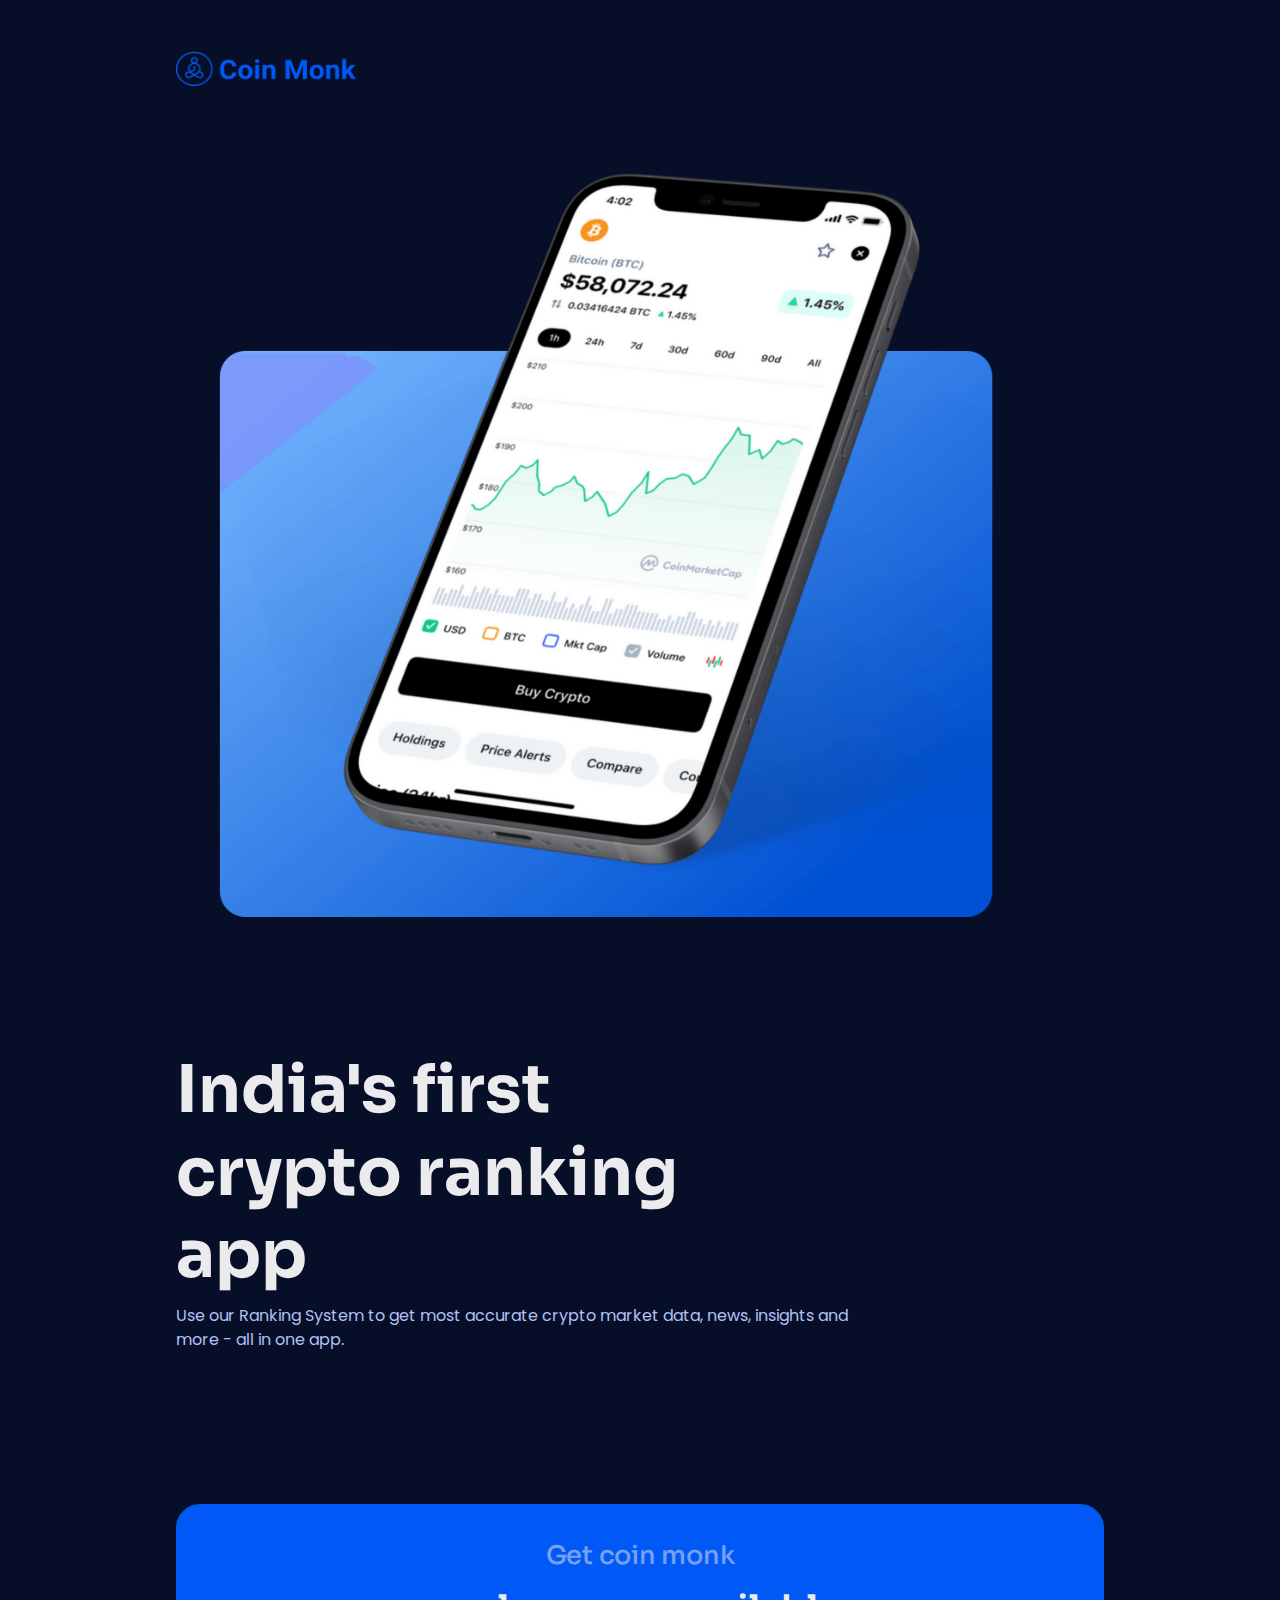
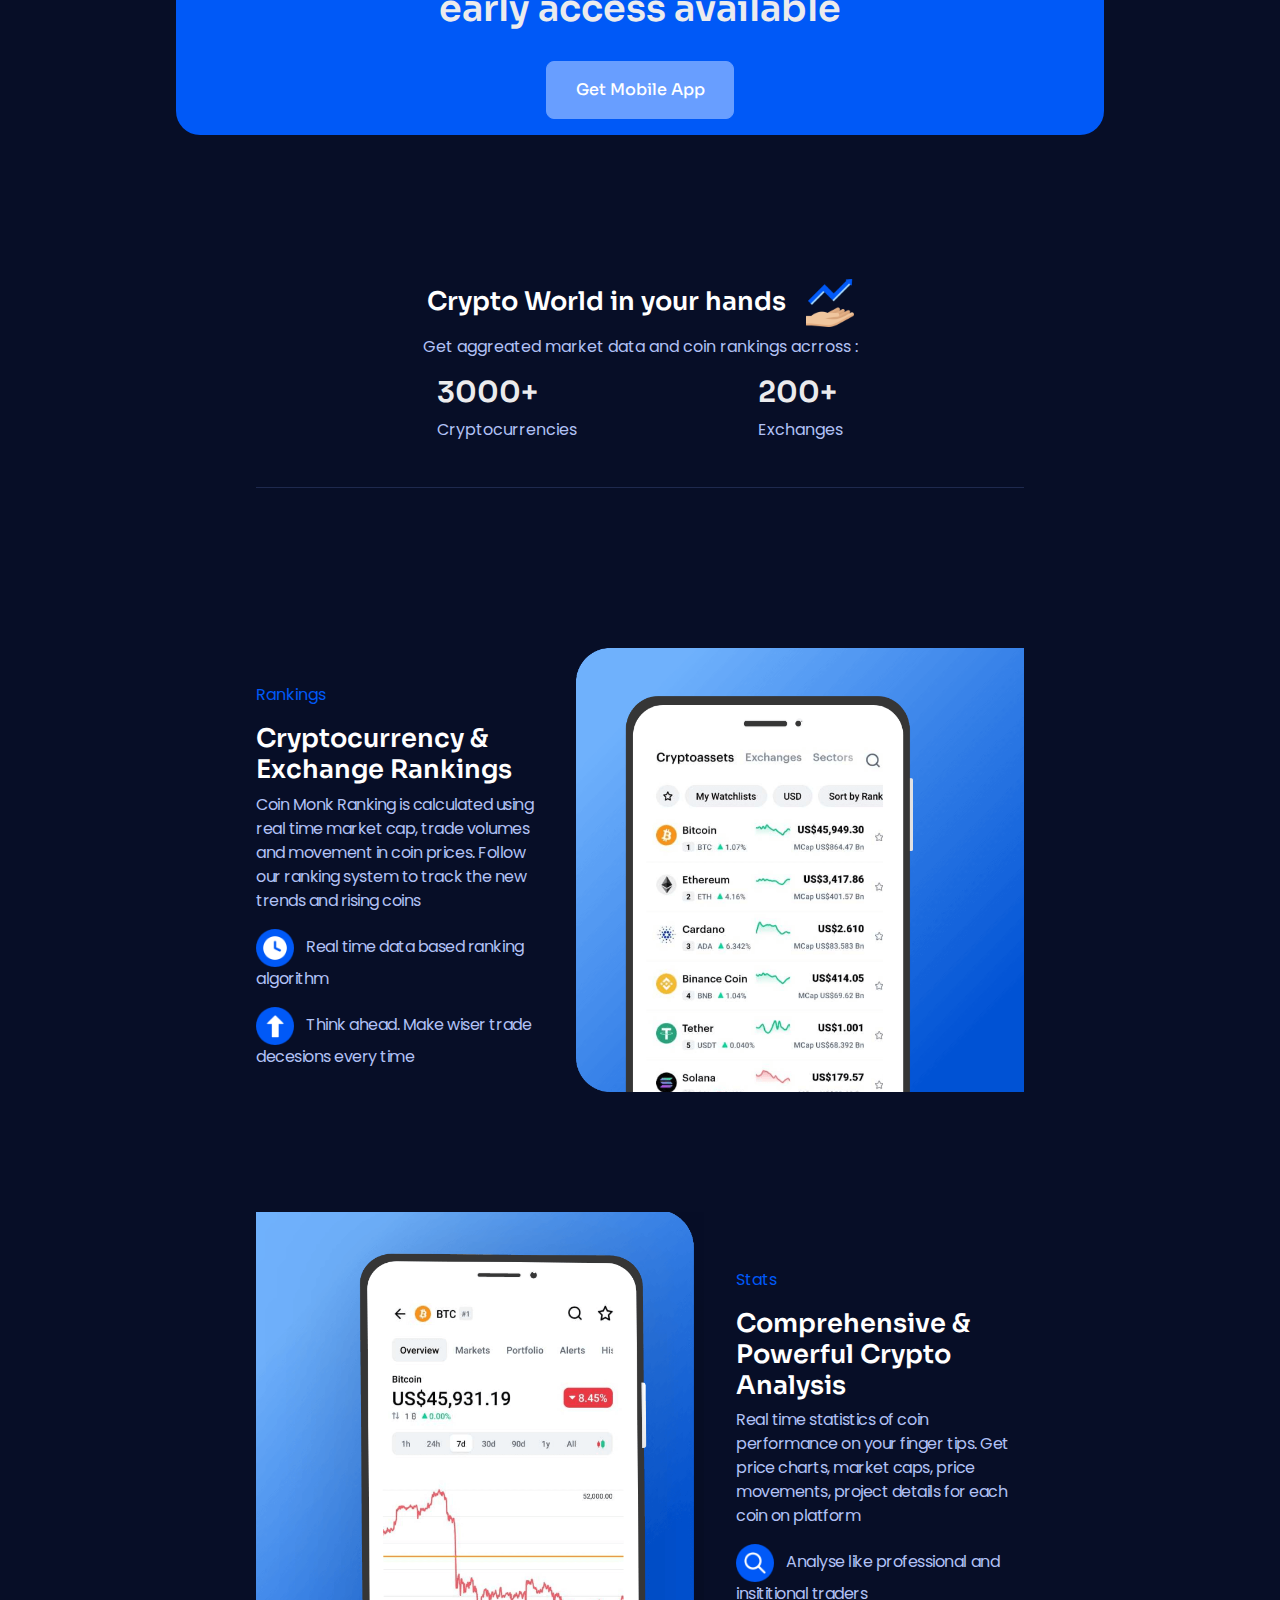
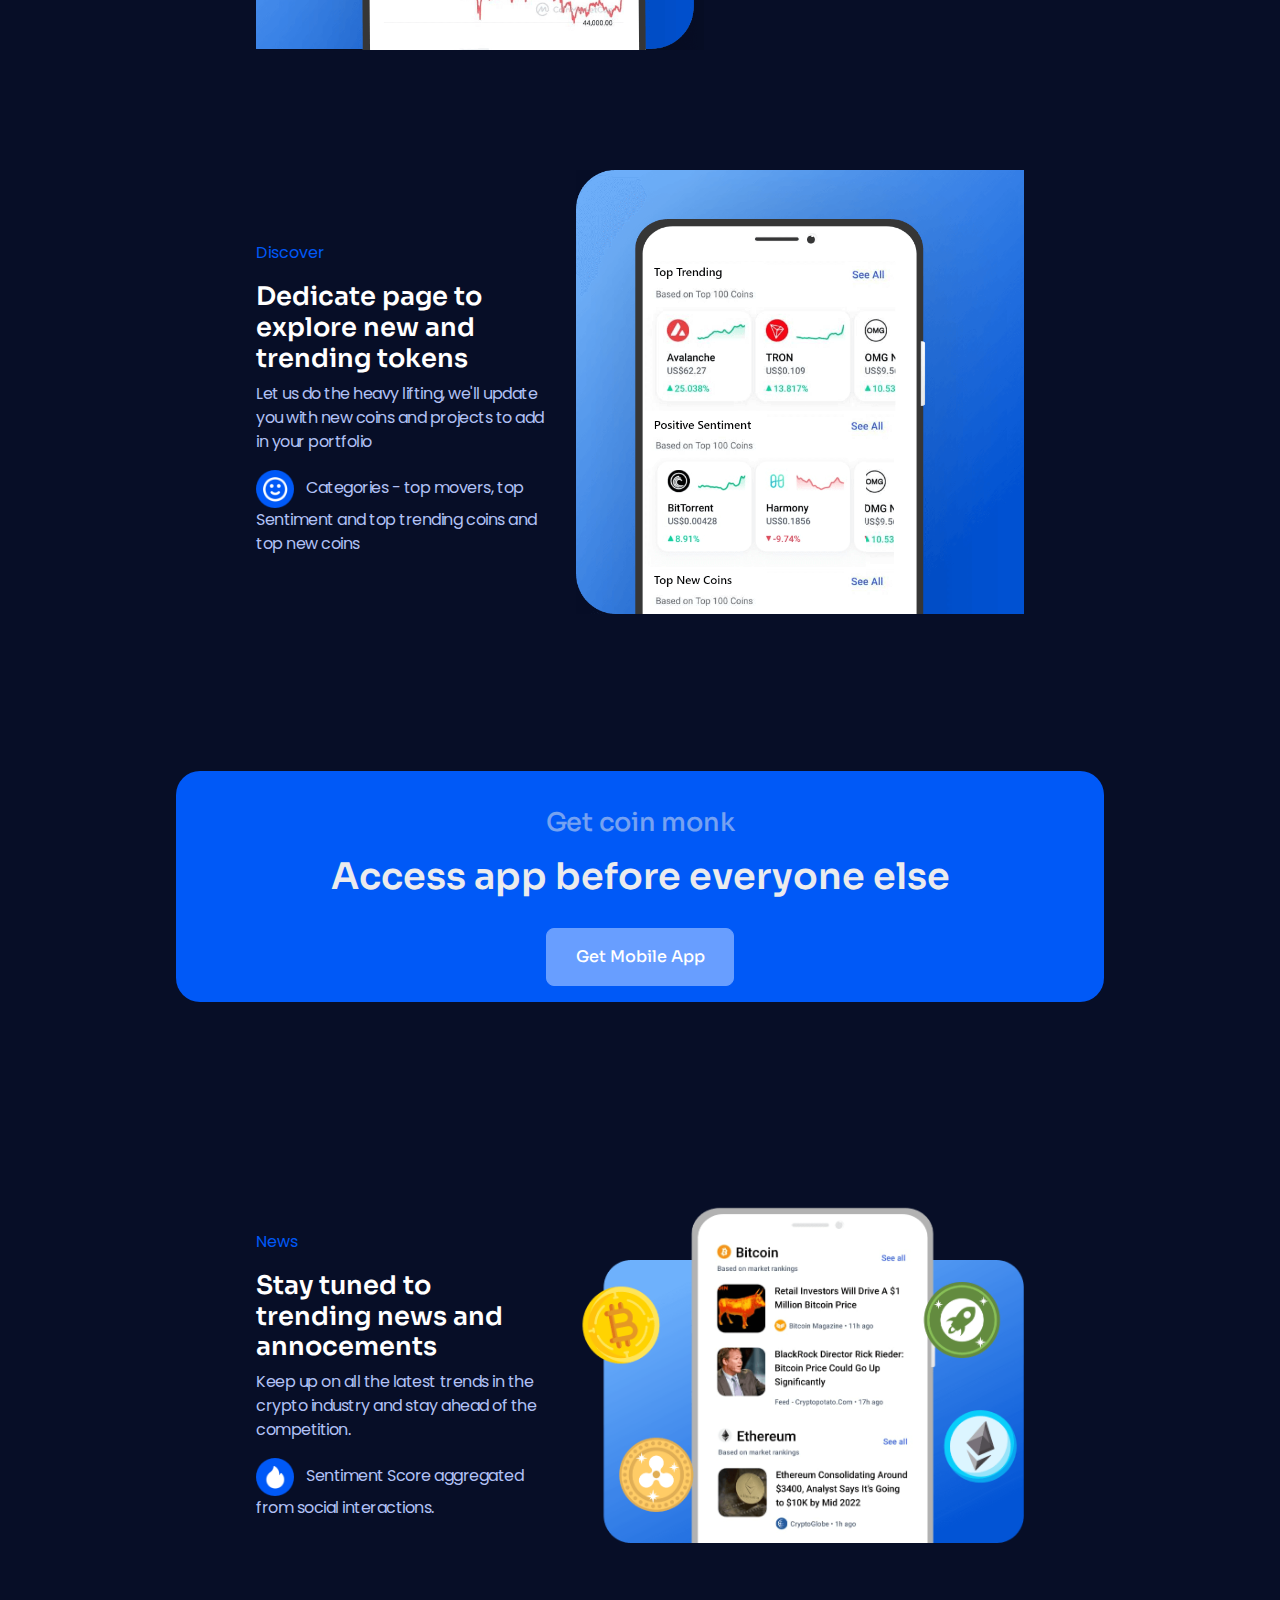
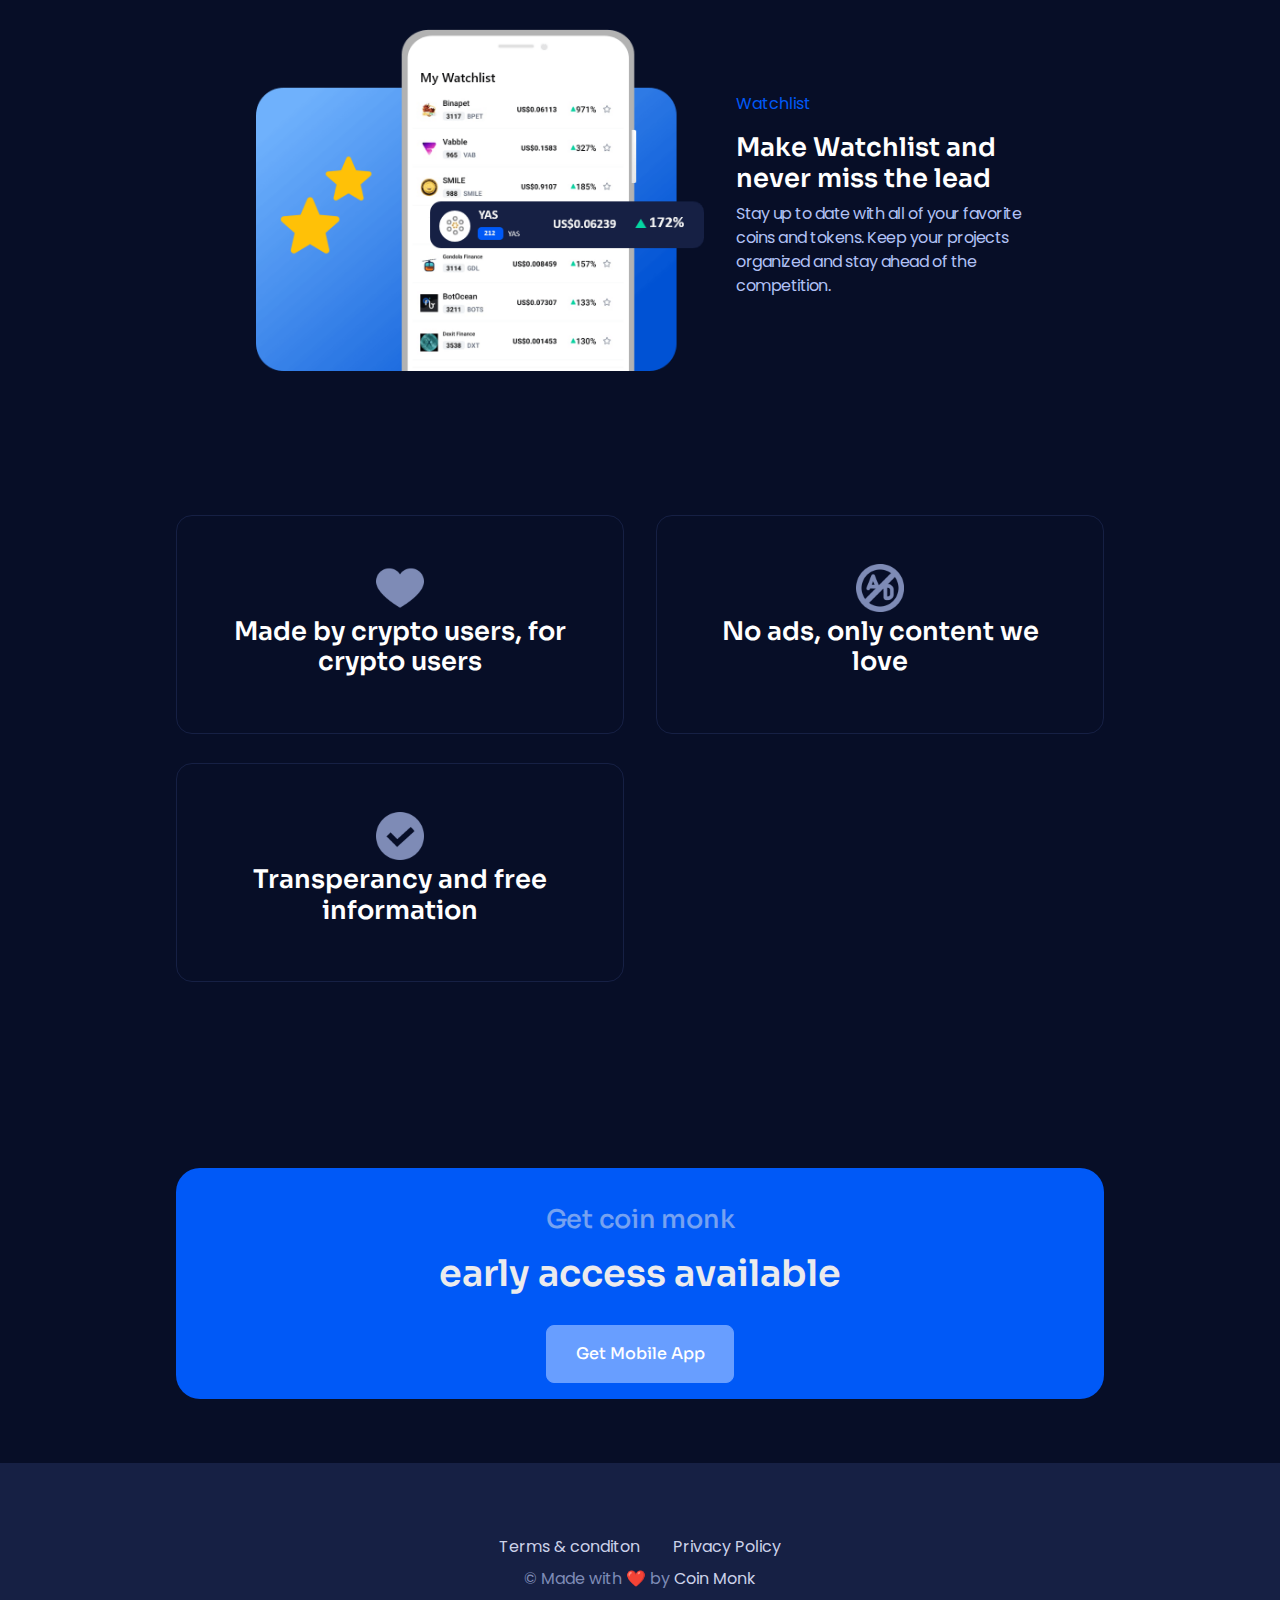
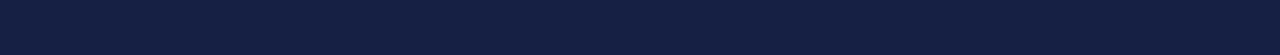
<file: index.html>
<!DOCTYPE html>
<html lang="en-US" dir="ltr">

  <head>
    <meta charset="utf-8">
    <meta http-equiv="X-UA-Compatible" content="IE=edge">
    <meta name="viewport" content="width=device-width, initial-scale=1">


    <!-- ===============================================-->
    <!--    Document Title-->
    <!-- ===============================================-->
    <title>Coin Monk || India's Crpto Ranking App</title>


    <!-- ===============================================-->
    <!--    Favicons-->
    <!-- ===============================================-->
    <link rel="shortcut icon" type="image/x-icon" href="assets/img/favicons/favicon.png">


    <!-- ===============================================-->
    <!--    Stylesheets-->
    <!-- ===============================================-->
    <link rel="stylesheet" crossorigin="anonymous" href="https://cdnjs.cloudflare.com/ajax/libs/font-awesome/5.15.2/css/all.min.css" integrity="sha512-HK5fgLBL+xu6dm/Ii3z4xhlSUyZgTT9tuc/hSrtw6uzJOvgRr2a9jyxxT1ely+B+xFAmJKVSTbpM/CuL7qxO8w==">
    <link href="assets/css/theme.css" rel="stylesheet" />

    <link href="vendors/swiper/swiper-bundle.min.css" rel="stylesheet">
	
	<!-- Google Tag Manager -->
<script>(function(w,d,s,l,i){w[l]=w[l]||[];w[l].push({'gtm.start':
new Date().getTime(),event:'gtm.js'});var f=d.getElementsByTagName(s)[0],
j=d.createElement(s),dl=l!='dataLayer'?'&l='+l:'';j.async=true;j.src=
'https://www.googletagmanager.com/gtm.js?id='+i+dl;f.parentNode.insertBefore(j,f);
})(window,document,'script','dataLayer','GTM-KJ4VQSV');</script>
<!-- End Google Tag Manager -->
  </head>


  <body>
  <!-- Google Tag Manager (noscript) -->
<noscript><iframe src="https://www.googletagmanager.com/ns.html?id=GTM-KJ4VQSV"
height="0" width="0" style="display:none;visibility:hidden"></iframe></noscript>
<!-- End Google Tag Manager (noscript) -->

    <!-- ===============================================-->
    <!--    Main Content-->
    <!-- ===============================================-->
    <main class="main" id="top">
      <nav class="navbar navbar-light" data-navbar-darken-on-scroll="900">
        <div class="container"><a class="navbar-brand" href="index.html"> <img  style="height: 35px; width:180px" src="assets/img/gallery/coinlogo@2x.png"/></a>
          <div class="navbar-nav ms-auto">
          </div>
        </div>
      </nav>



      <!-- ============================================-->
      <!-- <section> begin ============================-->
      <section>

        <div class="container"><img class="img-fluid"  src="assets/img/gallery/cover@2x.png" alt="Dashboard" />
        </div>
        <!-- end of .container-->

      </section>
      <!-- <section> close ============================-->
      <!-- ============================================-->
	  
	  
	  
      <!-- ============================================-->
      <!-- <section> begin ============================-->
      <section class="mt-1">

        <div class="container">
          <div class="row align-items-center">
            <div class="col-md-9 col-lg-8 col-xl-5">
              <h1 class="display-3 lh-sm">India's first crypto ranking app</h1>
            </div>
            <div class="col-md-9 col-xl-5">
              <p class="fs-0.5"  style="color: #B1C1F5">Use our Ranking System to get most accurate crypto market data, news, insights and more - all in one app.
            </div>
          </div>
        </div>
        <!-- end of .container-->

      </section>
      <!-- <section> close ============================-->
      <!-- ============================================-->


<!-- ============================================-->
      <!-- <section> begin ============================-->
      <section class="mt-2">

        <div class="container">
          <div class="text-center">
            <div class="p-3 bg-primary rounded-3">
              <div class="py-3">
                <h2 class="opacity-50 ls-1 lh-base fw-medium">Get coin monk</h2>
                <h2 class="mt-1 fs-4 fs-sm-7 latter-sp-3 lh-base fw-semi-bold"> early access available </h2>
              </div>
              <div class="flex-center d-flex">
                <button class="btn btn-info"  onclick="window.location.href = 'https://form.jotform.com/213104482042442';">Get Mobile App <span class="fas fa-arrow-right"></span></button>
              </div>
            </div>
          </div>
        </div>
        <!-- end of .container-->

      </section>
      <!-- <section> close ============================-->
      <!-- ============================================-->

<!-- ============================================-->
      <!-- <section> begin ============================-->
      <section>
 
        <div class="container mt-3">
		<div class="text-center">
		<h2 class="fs-xl-7 fs-lg-4 fs-md-3 mt-3 md-0" style="color: #fff">Crypto World in your hands<img src="assets/img/gallery/graph.png" alt="Tailored" style="width:48px;height:48px; margin-left:20px"/></h2>
		  <p class="fs-0.5"  style="color: #B1C1F5"> Get aggreated market data and coin rankings acrross :  </p>
		  </div>
          <div class="row mx-md-5 px-md-5 d-flex justify-content-evenly">
            <div class="col-4 col-lg-auto mt-3 mt-lg-0"><h1 class="display-7 fw-semi-bold">3000+</h1><p class="fs-0.5"  style="color: #B1C1F5"> Cryptocurrencies </p></div>
            <div class="col-4 col-lg-auto mt-3 mt-lg-0"><h1 class="display-7 fw-semi-bold">200+</h1><p class="fs-0.5"  style="color: #B1C1F5"> Exchanges </p></div>
          </div>
          <div class="px-xl-8 px-md-7">
            <hr class="mt-4 text-1000" />
          </div>
        </div>
        <!-- end of .container-->

      </section>
      <!-- <section> close ============================-->
      <!-- ============================================-->


      <!-- ============================================-->
      <!-- <section> begin ============================-->
      <section>

        <div class="container">
          <div class="row mt-3 flex-center justify-content-xl-evenly px-xl-5">
            <div class="col-md-7 col-lg-6 order-md-1"><img class="w-100" src="assets/img/gallery/ranking@2x.png" alt="..." /></div>
            <div class="col-md-5 col-lg-4">
			 <p class="fs-0.5 mt-4" style="color: #0059F7">Rankings</p>
              <h2 class="fs-xl-7 fs-lg-4 fs-md-3 mt-md-0" style="color: #fff">Cryptocurrency & Exchange Rankings</h3>
              <p class="fs-xl-1 ls-3 pe-xl-2"  style="color: #B1C1F5">Coin Monk Ranking is calculated using real time market cap, trade volumes and movement in coin prices. Follow our ranking system to track the new trends and rising coins</p>
			  <p class="fs-xl-1 ls-3 pe-xl-2"  style="color: #B1C1F5"><img src="assets/img/gallery/realtimeicon.png" alt="Tailored" style="width:38px;height:38px; margin-right: 12px"/>Real time data based ranking algorithm</p>
			  <p class="fs-xl-1 ls-3 pe-xl-2"  style="color: #B1C1F5"><img src="assets/img/gallery/aheadicon.png" alt="Tailored" style="width:38px;height:38px; margin-right: 12px"/>Think ahead. Make wiser trade decesions every time</p>
			</div>
          </div>
          <div class="row mt-8 flex-center justify-content-xl-evenly px-xl-5">
            <div class="col-md-7 col-lg-6 false"><img class="w-100" src="assets/img/gallery/analytics@2x.png" alt="..." /></div>
            <div class="col-md-5 col-lg-4">
              <p class="fs-0.5 mt-4" style="color: #0059F7">Stats</p>
              <h2 class="fs-xl-7 fs-lg-4 fs-md-3 mt-md-0" style="color: #fff">Comprehensive & Powerful Crypto Analysis</h3>
              <p class="fs-xl-1 ls-3 pe-xl-2"  style="color: #B1C1F5">Real time statistics of coin performance on your finger tips. Get price charts, market caps, price movements, project details for each coin on platform</p>
				<p class="fs-xl-1 ls-3 pe-xl-2"  style="color: #B1C1F5"><img src="assets/img/gallery/searchicon.png" alt="Tailored" style="width:38px;height:38px; margin-right: 12px"/>Analyse like professional and insititional traders</p>
			</div>
          </div>
          <div class="row mt-8 flex-center justify-content-xl-evenly px-xl-5">
            <div class="col-md-7 col-lg-6 order-md-1"><img class="w-100" src="assets/img/gallery/trending@2x.png" alt="..." /></div>
            <div class="col-md-5 col-lg-4">
			<p class="fs-0.5 mt-4" style="color: #0059F7">Discover</p>
              <h2 class="fs-xl-7 fs-lg-4 fs-md-3 mt-md-0" style="color: #fff">Dedicate page to explore new and trending tokens</h3>
              <p class="fs-xl-1 ls-3 pe-xl-2"  style="color: #B1C1F5"> Let us do the heavy lifting, we'll update you with new coins and projects to add in your portfolio</p>
			  <p class="fs-xl-1 ls-3 pe-xl-2"  style="color: #B1C1F5"><img src="assets/img/gallery/sentiicon.png" alt="Tailored" style="width:38px;height:38px; margin-right: 12px"/>Categories - top movers, top Sentiment and top trending coins and top new coins</p>
            </div>
          </div>
        </div>
        <!-- end of .container-->

      </section>
      <!-- <section> close ============================-->
      <!-- ============================================-->
	  

<!-- ============================================-->
      <!-- <section> begin ============================-->
      <section class="mt-4">

        <div class="container">
          <div class="text-center">
            <div class="p-3 bg-primary rounded-3">
              <div class="py-3">
                <h2 class="opacity-50 ls-1 lh-base fw-medium">Get coin monk </h2>
                <h2 class="mt-1 fs-4 fs-sm-7 latter-sp-3 lh-base fw-semi-bold">Access app before everyone else </h2>
              </div>
              <div class="flex-center d-flex">
                <button class="btn btn-info"  onclick="window.location.href = 'https://form.jotform.com/213104482042442';">Get Mobile App <span class="fas fa-arrow-right"></span></button>
              </div>
            </div>
          </div>
        </div>
        <!-- end of .container-->

      </section>
      <!-- <section> close ============================-->
      <!-- ============================================-->

      <!-- ============================================-->
      <!-- <section> begin ============================-->
      <section class="mt-5">

        <div class="container">
		
          <div class="row mt-3 flex-center justify-content-xl-evenly px-xl-5">
            <div class="col-md-7 col-lg-6 order-md-1"><img class="w-100" src="assets/img/gallery/news@2x.png" alt="..." /></div>
            <div class="col-md-5 col-lg-4">
				<p class="fs-0.5 mt-4" style="color: #0059F7">News</p>
				
              <h2 class="fs-xl-7 fs-lg-4 fs-md-3 mt-md-0" style="color: #fff">Stay tuned to trending news and annocements</h3>
              <p class="fs-xl-1 ls-3 pe-xl-2"  style="color: #B1C1F5"> Keep up on all the latest trends in the crypto industry and stay ahead of the competition.</p>
			   <p class="fs-xl-1 ls-3 pe-xl-2"  style="color: #B1C1F5"><img src="assets/img/gallery/trendicon.png" alt="Tailored" style="width:38px;height:38px; margin-right: 12px"/>Sentiment Score aggregated from social interactions.</p>

			 </div>
          </div>
          <div class="row mt-6 flex-center justify-content-xl-evenly px-xl-5">
            <div class="col-md-7 col-lg-6 false"><img class="w-100" src="assets/img/gallery/watchlist@2x.png" alt="..." /></div>
            <div class="col-md-5 col-lg-4">
             <p class="fs-0.5 mt-4" style="color: #0059F7">Watchlist</p>	
              <h2 class="fs-xl-7 fs-lg-4 fs-md-3 mt-md-0" style="color: #fff">Make Watchlist and never miss the lead </h3>
              <p class="fs-xl-1 ls-3 pe-xl-2" style="color: #B1C1F5">Stay up to date with all of your favorite coins and tokens. Keep your projects organized and stay ahead of the competition.</p>			   
			 </div>
          </div>
        </div>
        <!-- end of .container-->

      </section>
      <!-- <section> close ============================-->
      <!-- ============================================-->
	  
	  
      <!-- ============================================-->
      <!-- <section> begin ============================-->
      <section>

        <div class="container text-center">
          <div class="row mb-4 mt-3">
            <div class="col-md-6">
              <div class="border rounded-1 border-700 h-100 features-items">
                <div class="p-5"><img src="assets/img/gallery/heart.png" alt="Dashboard" style="width:48px;height:48px;" />
                  <h2 class="fs-xl-7 fs-lg-4 fs-md-3 mt-1 md-0" style="color: #fff">Made by crypto users, for crypto users </h3>
                </div>
              </div>
            </div>
            <div class="col-md-6">
              <div class="border rounded-1 border-700 h-100 features-items">
                <div class="p-5"><img src="assets/img/gallery/no.png" alt="Comment" style="width:48px;height:48px;"/>
				  <h2 class="fs-xl-7 fs-lg-4 fs-md-3 mt-1 md-0" style="color: #fff">No ads, only content we love </h3>
                </div>
              </div>
            </div>
          </div>
          <div class="row mb-4">
            <div class="col-md-6">
              <div class="border rounded-1 border-700 h-100 features-items">
                <div class="p-5"><img src="assets/img/gallery/check.png" alt="Tailored" style="width:48px;height:48px;" />
				  <h2 class="fs-xl-7 fs-lg-4 fs-md-3 mt-1 md-0" style="color: #fff">Transperancy and free information </h3>
                </div>
              </div>
            </div>
          </div>
        </div>
        <!-- end of .container-->

      </section>
      <!-- <section> close ============================-->
      <!-- ============================================-->


<!-- ============================================-->
      <!-- <section> begin ============================-->
      <section class="mt-4">

        <div class="container">
          <div class="text-center">
            <div class="p-3 bg-primary rounded-3">
              <div class="py-3">
                <h2 class="opacity-50 ls-1 lh-base fw-medium">Get coin monk</h2>
                <h2 class="mt-1 fs-4 fs-sm-7 latter-sp-3 lh-base fw-semi-bold"> early access available </h2>
              </div>
              <div class="flex-center d-flex">
                <button class="btn btn-info" onclick="window.location.href = 'https://form.jotform.com/213104482042442';">Get Mobile App <span class="fas fa-arrow-right"></span></button>
              </div>
            </div>
          </div>
        </div>
        <!-- end of .container-->

      </section>
      <!-- <section> close ============================-->
      <!-- ============================================-->
	  
	  
      <!-- ============================================-->
      <!-- <section> begin ============================-->
      <section class="bg-secondary">

        <div class="container">
          <div class="row">

            </div>
            <div class="col-xl-4 pt-2 pt-xl-0">
              <p class="mb-0 text-center text-xl-end"><a class="text-300 text-decoration-none footer-link" href="#!"> Terms &amp; conditon </a><a class="text-300 text-decoration-none footer-link ps-4" href="#!">Privacy Policy </a>
              </p>
            </div>
            <div class="col-xl-5 pt-2 pt-xl-0 text-center text-xl-end">
              <p class="mb-0">&copy; Made with ❤️ by <a class="text-300" href="" target="_blank"> Coin Monk</a></p>
            </div>
          </div>
        </div>
        <!-- end of .container-->

      </section>
      <!-- <section> close ============================-->
      <!-- ============================================-->


    </main>
    <!-- ===============================================-->
    <!--    End of Main Content-->
    <!-- ===============================================-->




    <!-- ===============================================-->
    <!--    JavaScripts-->
    <!-- ===============================================-->
    <script src="vendors/@popperjs/popper.min.js"></script>
    <script src="vendors/bootstrap/bootstrap.min.js"></script>
    <script src="vendors/is/is.min.js"></script>
    <script src="vendors/swiper/swiper-bundle.min.js"></script>
    <link rel="preconnect" href="https://fonts.gstatic.com">
    <link href="https://fonts.googleapis.com/css2?family=Sora:wght@100;200;300;400;500;600;700;800&amp;display=swap" rel="stylesheet">
    <script src="assets/js/theme.js"></script>

    <link href="https://fonts.googleapis.com/css2?family=Poppins:ital,wght@0,200;0,300;0,400;0,500;0,600;0,700;0,800;0,900;1,200;1,300;1,400&amp;display=swap" rel="stylesheet">
  </body>

</html>
</file>
<file: assets/css/theme.css>
/* -------------------------------------------------------------------------- */
/*                                 Theme                                      */
/* -------------------------------------------------------------------------- */
/* prettier-ignore */
/* -------------------------------------------------------------------------- */
/*                                  Utilities                                 */
/* -------------------------------------------------------------------------- */
/*-----------------------------------------------
|   Bootstrap Styles
-----------------------------------------------*/
/*!
 * Bootstrap v5.0.0-alpha1 (https://getbootstrap.com/)
 * Copyright 2011-2020 The Bootstrap Authors
 * Copyright 2011-2020 Twitter, Inc.
 * Licensed under MIT (https://github.com/twbs/bootstrap/blob/main/LICENSE)
 */
:root {
  --bs-blue: #0059F7;
  --bs-indigo: #53ACF8;
  --bs-purple: #ad45f6;
  --bs-pink: #f6458e;
  --bs-red: #F55767;
  --bs-orange: #f6d845;
  --bs-yellow: #FFA024;
  --bs-green: #66BB6A;
  --bs-teal: #299EF3;
  --bs-cyan: #689EFF;
  --bs-white: #fff;
  --bs-gray: #4E5A85;
  --bs-gray-dark: #081131;
  --bs-primary: #0059F7;
  --bs-secondary: #162044;
  --bs-success: #66BB6A;
  --bs-info: #689EFF;
  --bs-warning: #FFA024;
  --bs-danger: #F55767;
  --bs-light: #F9FAFD;
  --bs-dark: #070E27;
  --bs-gray: #4E5A85;
  --bs-font-sans-serif: "Sora", "sans-serif", -apple-system, BlinkMacSystemFont, "Segoe UI", "Helvetica Neue", Arial, sans-serif, "Apple Color Emoji", "Segoe UI Emoji", "Segoe UI Symbol";
  --bs-font-monospace: "SFMono-Regular", Menlo, Monaco, Consolas, "Liberation Mono", "Courier New", monospace;
  --bs-gradient: linear-gradient(180deg, rgba(255, 255, 255, 0.15), rgba(255, 255, 255, 0));
}

*,
*::before,
*::after {
  -webkit-box-sizing: border-box;
  box-sizing: border-box;
}

@media (prefers-reduced-motion: no-preference) {
  :root {
    scroll-behavior: smooth;
  }
}

body {
  margin: 0;
  font-family: "Poppins", -apple-system, BlinkMacSystemFont, "Segoe UI", "Helvetica Neue", Arial, sans-serif, "Apple Color Emoji", "Segoe UI Emoji", "Segoe UI Symbol";
  font-size: 1rem;
  font-weight: 400;
  line-height: 1.5;
  color: #7E8BB6;
  background-color: #070E27;
  -webkit-text-size-adjust: 100%;
  -webkit-tap-highlight-color: rgba(0, 0, 0, 0);
}

[tabindex="-1"]:focus:not(:focus-visible) {
  outline: 0 !important;
}

hr {
  margin: 1rem 0;
  color: #CCD2E9;
  background-color: currentColor;
  border: 0;
  opacity: 1;
}

hr:not([size]) {
  height: 1px;
}

h1, .h1, h2, .h2, h3, .h3, h4, .h4, h5, .h5, h6, .h6 {
  margin-top: 0;
  margin-bottom: 0.5rem;
  font-family: "Sora", "sans-serif", -apple-system, BlinkMacSystemFont, "Segoe UI", "Helvetica Neue", Arial, sans-serif, "Apple Color Emoji", "Segoe UI Emoji", "Segoe UI Symbol";
  font-weight: 600;
  line-height: 1.2;
  color: #EBEBED;
}

h1, .h1 {
  font-size: calc(1.3052rem + 0.66244vw);
}

@media (min-width: 1200px) {
  h1, .h1 {
    font-size: 1.80203rem;
  }
}

h2, .h2 {
  font-size: calc(1.28518rem + 0.42217vw);
}

@media (min-width: 1200px) {
  h2, .h2 {
    font-size: 1.60181rem;
  }
}

h3, .h3 {
  font-size: calc(1.26738rem + 0.20859vw);
}

@media (min-width: 1200px) {
  h3, .h3 {
    font-size: 1.42383rem;
  }
}

h4, .h4 {
  font-size: calc(1.25156rem + 0.01875vw);
}

@media (min-width: 1200px) {
  h4, .h4 {
    font-size: 1.26563rem;
  }
}

h5, .h5 {
  font-size: 1.125rem;
}

h6, .h6 {
  font-size: 0.88889rem;
}

p {
  margin-top: 0;
  margin-bottom: 1rem;
}

abbr[title],
abbr[data-bs-original-title] {
  text-decoration: underline;
  -webkit-text-decoration: underline dotted;
  text-decoration: underline dotted;
  cursor: help;
  -webkit-text-decoration-skip-ink: none;
  text-decoration-skip-ink: none;
}

address {
  margin-bottom: 1rem;
  font-style: normal;
  line-height: inherit;
}

ol,
ul {
  padding-left: 2rem;
}

ol,
ul,
dl {
  margin-top: 0;
  margin-bottom: 1rem;
}

ol ol,
ul ul,
ol ul,
ul ol {
  margin-bottom: 0;
}

dt {
  font-weight: 700;
}

dd {
  margin-bottom: .5rem;
  margin-left: 0;
}

blockquote {
  margin: 0 0 1rem;
}

b,
strong {
  font-weight: 800;
}

small, .small {
  font-size: 75%;
}

mark, .mark {
  padding: 0.2em;
  background-color: #fcf8e3;
}

sub,
sup {
  position: relative;
  font-size: 0.75em;
  line-height: 0;
  vertical-align: baseline;
}

sub {
  bottom: -.25em;
}

sup {
  top: -.5em;
}

a {
  color: #0059F7;
  text-decoration: none;
}

a:hover {
  color: #0047c6;
  text-decoration: underline;
}

a:not([href]):not([class]), a:not([href]):not([class]):hover {
  color: inherit;
  text-decoration: none;
}

pre,
code,
kbd,
samp {
  font-family: var(--bs-font-monospace);
  font-size: 1em;
  direction: ltr /* rtl:ignore */;
  unicode-bidi: bidi-override;
}

pre {
  display: block;
  margin-top: 0;
  margin-bottom: 1rem;
  overflow: auto;
  font-size: 75%;
}

pre code {
  font-size: inherit;
  color: inherit;
  word-break: normal;
}

code {
  font-size: 75%;
  color: #f6458e;
  word-wrap: break-word;
}

a > code {
  color: inherit;
}

kbd {
  padding: 0.2rem 0.4rem;
  font-size: 75%;
  color: #fff;
  background-color: #070E27;
  border-radius: 1rem;
}

kbd kbd {
  padding: 0;
  font-size: 1em;
  font-weight: 700;
}

figure {
  margin: 0 0 1rem;
}

img,
svg {
  vertical-align: middle;
}

table {
  caption-side: bottom;
  border-collapse: collapse;
}

caption {
  padding-top: 0.5rem;
  padding-bottom: 0.5rem;
  color: #7E8BB6;
  text-align: left;
}

th {
  text-align: inherit;
  text-align: -webkit-match-parent;
}

thead,
tbody,
tfoot,
tr,
td,
th {
  border-color: inherit;
  border-style: solid;
  border-width: 0;
}

label {
  display: inline-block;
}

button {
  border-radius: 0;
}

button:focus:not(:focus-visible) {
  outline: 0;
}

input,
button,
select,
optgroup,
textarea {
  margin: 0;
  font-family: inherit;
  font-size: inherit;
  line-height: inherit;
}

button,
select {
  text-transform: none;
}

[role="button"] {
  cursor: pointer;
}

select {
  word-wrap: normal;
}

[list]::-webkit-calendar-picker-indicator {
  display: none;
}

button,
[type="button"],
[type="reset"],
[type="submit"] {
  -webkit-appearance: button;
}

button:not(:disabled),
[type="button"]:not(:disabled),
[type="reset"]:not(:disabled),
[type="submit"]:not(:disabled) {
  cursor: pointer;
}

::-moz-focus-inner {
  padding: 0;
  border-style: none;
}

textarea {
  resize: vertical;
}

fieldset {
  min-width: 0;
  padding: 0;
  margin: 0;
  border: 0;
}

legend {
  float: left;
  width: 100%;
  padding: 0;
  margin-bottom: 0.5rem;
  font-size: calc(1.275rem + 0.3vw);
  line-height: inherit;
}

@media (min-width: 1200px) {
  legend {
    font-size: 1.5rem;
  }
}

legend + * {
  clear: left;
}

::-webkit-datetime-edit-fields-wrapper,
::-webkit-datetime-edit-text,
::-webkit-datetime-edit-minute,
::-webkit-datetime-edit-hour-field,
::-webkit-datetime-edit-day-field,
::-webkit-datetime-edit-month-field,
::-webkit-datetime-edit-year-field {
  padding: 0;
}

::-webkit-inner-spin-button {
  height: auto;
}

[type="search"] {
  outline-offset: -2px;
  -webkit-appearance: textfield;
}

/* rtl:raw:
[type="tel"],
[type="url"],
[type="email"],
[type="number"] {
  direction: ltr;
}
*/
::-webkit-search-decoration {
  -webkit-appearance: none;
}

::-webkit-color-swatch-wrapper {
  padding: 0;
}

::file-selector-button {
  font: inherit;
}

::-webkit-file-upload-button {
  font: inherit;
  -webkit-appearance: button;
}

output {
  display: inline-block;
}

iframe {
  border: 0;
}

summary {
  display: list-item;
  cursor: pointer;
}

progress {
  vertical-align: baseline;
}

[hidden] {
  display: none !important;
}

.lead {
  font-size: 1.2rem;
  font-weight: 400;
}

.display-1 {
  font-size: calc(1.64516rem + 4.7419vw);
  font-weight: 700;
  line-height: 1;
}

@media (min-width: 1200px) {
  .display-1 {
    font-size: 5.20158rem;
  }
}

.display-2 {
  font-size: calc(1.58736rem + 4.04835vw);
  font-weight: 700;
  line-height: 1;
}

@media (min-width: 1200px) {
  .display-2 {
    font-size: 4.62363rem;
  }
}

.display-3 {
  font-size: calc(1.53599rem + 3.43187vw);
  font-weight: 700;
  line-height: 1;
}

@media (min-width: 1200px) {
  .display-3 {
    font-size: 4.10989rem;
  }
}

.display-4 {
  font-size: calc(1.49032rem + 2.88388vw);
  font-weight: 700;
  line-height: 1;
}

@media (min-width: 1200px) {
  .display-4 {
    font-size: 3.65324rem;
  }
}

.display-5 {
  font-size: calc(1.44973rem + 2.39679vw);
  font-weight: 700;
  line-height: 1;
}

@media (min-width: 1200px) {
  .display-5 {
    font-size: 3.24732rem;
  }
}

.display-6 {
  font-size: calc(1.41365rem + 1.96381vw);
  font-weight: 700;
  line-height: 1;
}

@media (min-width: 1200px) {
  .display-6 {
    font-size: 2.88651rem;
  }
}

.list-unstyled {
  padding-left: 0;
  list-style: none;
}

.list-inline {
  padding-left: 0;
  list-style: none;
}

.list-inline-item {
  display: inline-block;
}

.list-inline-item:not(:last-child) {
  margin-right: 0.5rem;
}

.initialism {
  font-size: 75%;
  text-transform: uppercase;
}

.blockquote {
  margin-bottom: 1rem;
  font-size: 1.2rem;
}

.blockquote > :last-child {
  margin-bottom: 0;
}

.blockquote-footer {
  margin-top: -1rem;
  margin-bottom: 1rem;
  font-size: 75%;
  color: #4E5A85;
}

.blockquote-footer::before {
  content: "\2014\00A0";
}

.img-fluid {
  max-width: 100%;
  height: auto;
}

.img-thumbnail {
  padding: 0.25rem;
  background-color: #070E27;
  border: 1px solid #CCD2E9;
  border-radius: 0.25rem;
  max-width: 100%;
  height: auto;
}

.figure {
  display: inline-block;
}

.figure-img {
  margin-bottom: 0.5rem;
  line-height: 1;
}

.figure-caption {
  font-size: 75%;
  color: #4E5A85;
}

.container,
.container-fluid,
.container-sm,
.container-md,
.container-lg,
.container-xl,
.container-xxl {
  width: 100%;
  padding-right: var(--bs-gutter-x, 1rem);
  padding-left: var(--bs-gutter-x, 1rem);
  margin-right: auto;
  margin-left: auto;
}

@media (min-width: 576px) {
  .container, .container-sm {
    max-width: 540px;
  }
}

@media (min-width: 768px) {
  .container, .container-sm, .container-md {
    max-width: 720px;
  }
}

@media (min-width: 992px) {
  .container, .container-sm, .container-md, .container-lg {
    max-width: 960px;
  }
}

@media (min-width: 1300px) {
  .container, .container-sm, .container-md, .container-lg, .container-xl {
    max-width: 1240px;
  }
}

@media (min-width: 1540px) {
  .container, .container-sm, .container-md, .container-lg, .container-xl, .container-xxl {
    max-width: 1480px;
  }
}

.row {
  --bs-gutter-x: 2rem;
  --bs-gutter-y: 0;
  display: -webkit-box;
  display: -ms-flexbox;
  display: flex;
  -ms-flex-wrap: wrap;
  flex-wrap: wrap;
  margin-top: calc(var(--bs-gutter-y) * -1);
  margin-right: calc(var(--bs-gutter-x) / -2);
  margin-left: calc(var(--bs-gutter-x) / -2);
}

.row > * {
  -ms-flex-negative: 0;
  flex-shrink: 0;
  width: 100%;
  max-width: 100%;
  padding-right: calc(var(--bs-gutter-x) / 2);
  padding-left: calc(var(--bs-gutter-x) / 2);
  margin-top: var(--bs-gutter-y);
}

.col {
  -webkit-box-flex: 1;
  -ms-flex: 1 0 0%;
  flex: 1 0 0%;
}

.row-cols-auto > * {
  -webkit-box-flex: 0;
  -ms-flex: 0 0 auto;
  flex: 0 0 auto;
  width: auto;
}

.row-cols-1 > * {
  -webkit-box-flex: 0;
  -ms-flex: 0 0 auto;
  flex: 0 0 auto;
  width: 100%;
}

.row-cols-2 > * {
  -webkit-box-flex: 0;
  -ms-flex: 0 0 auto;
  flex: 0 0 auto;
  width: 50%;
}

.row-cols-3 > * {
  -webkit-box-flex: 0;
  -ms-flex: 0 0 auto;
  flex: 0 0 auto;
  width: 33.33333%;
}

.row-cols-4 > * {
  -webkit-box-flex: 0;
  -ms-flex: 0 0 auto;
  flex: 0 0 auto;
  width: 25%;
}

.row-cols-5 > * {
  -webkit-box-flex: 0;
  -ms-flex: 0 0 auto;
  flex: 0 0 auto;
  width: 20%;
}

.row-cols-6 > * {
  -webkit-box-flex: 0;
  -ms-flex: 0 0 auto;
  flex: 0 0 auto;
  width: 16.66667%;
}

.col-auto {
  -webkit-box-flex: 0;
  -ms-flex: 0 0 auto;
  flex: 0 0 auto;
  width: auto;
}

.col-1 {
  -webkit-box-flex: 0;
  -ms-flex: 0 0 auto;
  flex: 0 0 auto;
  width: 8.33333%;
}

.col-2 {
  -webkit-box-flex: 0;
  -ms-flex: 0 0 auto;
  flex: 0 0 auto;
  width: 16.66667%;
}

.col-3 {
  -webkit-box-flex: 0;
  -ms-flex: 0 0 auto;
  flex: 0 0 auto;
  width: 25%;
}

.col-4 {
  -webkit-box-flex: 0;
  -ms-flex: 0 0 auto;
  flex: 0 0 auto;
  width: 33.33333%;
}

.col-5 {
  -webkit-box-flex: 0;
  -ms-flex: 0 0 auto;
  flex: 0 0 auto;
  width: 41.66667%;
}

.col-6 {
  -webkit-box-flex: 0;
  -ms-flex: 0 0 auto;
  flex: 0 0 auto;
  width: 50%;
}

.col-7 {
  -webkit-box-flex: 0;
  -ms-flex: 0 0 auto;
  flex: 0 0 auto;
  width: 58.33333%;
}

.col-8 {
  -webkit-box-flex: 0;
  -ms-flex: 0 0 auto;
  flex: 0 0 auto;
  width: 66.66667%;
}

.col-9 {
  -webkit-box-flex: 0;
  -ms-flex: 0 0 auto;
  flex: 0 0 auto;
  width: 75%;
}

.col-10 {
  -webkit-box-flex: 0;
  -ms-flex: 0 0 auto;
  flex: 0 0 auto;
  width: 83.33333%;
}

.col-11 {
  -webkit-box-flex: 0;
  -ms-flex: 0 0 auto;
  flex: 0 0 auto;
  width: 91.66667%;
}

.col-12 {
  -webkit-box-flex: 0;
  -ms-flex: 0 0 auto;
  flex: 0 0 auto;
  width: 100%;
}

.offset-1 {
  margin-left: 8.33333%;
}

.offset-2 {
  margin-left: 16.66667%;
}

.offset-3 {
  margin-left: 25%;
}

.offset-4 {
  margin-left: 33.33333%;
}

.offset-5 {
  margin-left: 41.66667%;
}

.offset-6 {
  margin-left: 50%;
}

.offset-7 {
  margin-left: 58.33333%;
}

.offset-8 {
  margin-left: 66.66667%;
}

.offset-9 {
  margin-left: 75%;
}

.offset-10 {
  margin-left: 83.33333%;
}

.offset-11 {
  margin-left: 91.66667%;
}

.g-0,
.gx-0 {
  --bs-gutter-x: 0;
}

.g-0,
.gy-0 {
  --bs-gutter-y: 0;
}

.g-1,
.gx-1 {
  --bs-gutter-x: 0.25rem;
}

.g-1,
.gy-1 {
  --bs-gutter-y: 0.25rem;
}

.g-2,
.gx-2 {
  --bs-gutter-x: 0.5rem;
}

.g-2,
.gy-2 {
  --bs-gutter-y: 0.5rem;
}

.g-3,
.gx-3 {
  --bs-gutter-x: 1rem;
}

.g-3,
.gy-3 {
  --bs-gutter-y: 1rem;
}

.g-4,
.gx-4 {
  --bs-gutter-x: 1.8rem;
}

.g-4,
.gy-4 {
  --bs-gutter-y: 1.8rem;
}

.g-5,
.gx-5 {
  --bs-gutter-x: 3rem;
}

.g-5,
.gy-5 {
  --bs-gutter-y: 3rem;
}

.g-6,
.gx-6 {
  --bs-gutter-x: 4rem;
}

.g-6,
.gy-6 {
  --bs-gutter-y: 4rem;
}

.g-7,
.gx-7 {
  --bs-gutter-x: 5rem;
}

.g-7,
.gy-7 {
  --bs-gutter-y: 5rem;
}

.g-8,
.gx-8 {
  --bs-gutter-x: 7.5rem;
}

.g-8,
.gy-8 {
  --bs-gutter-y: 7.5rem;
}

.g-9,
.gx-9 {
  --bs-gutter-x: 10rem;
}

.g-9,
.gy-9 {
  --bs-gutter-y: 10rem;
}

.g-10,
.gx-10 {
  --bs-gutter-x: 12.5rem;
}

.g-10,
.gy-10 {
  --bs-gutter-y: 12.5rem;
}

.g-11,
.gx-11 {
  --bs-gutter-x: 15rem;
}

.g-11,
.gy-11 {
  --bs-gutter-y: 15rem;
}

@media (min-width: 576px) {
  .col-sm {
    -webkit-box-flex: 1;
    -ms-flex: 1 0 0%;
    flex: 1 0 0%;
  }
  .row-cols-sm-auto > * {
    -webkit-box-flex: 0;
    -ms-flex: 0 0 auto;
    flex: 0 0 auto;
    width: auto;
  }
  .row-cols-sm-1 > * {
    -webkit-box-flex: 0;
    -ms-flex: 0 0 auto;
    flex: 0 0 auto;
    width: 100%;
  }
  .row-cols-sm-2 > * {
    -webkit-box-flex: 0;
    -ms-flex: 0 0 auto;
    flex: 0 0 auto;
    width: 50%;
  }
  .row-cols-sm-3 > * {
    -webkit-box-flex: 0;
    -ms-flex: 0 0 auto;
    flex: 0 0 auto;
    width: 33.33333%;
  }
  .row-cols-sm-4 > * {
    -webkit-box-flex: 0;
    -ms-flex: 0 0 auto;
    flex: 0 0 auto;
    width: 25%;
  }
  .row-cols-sm-5 > * {
    -webkit-box-flex: 0;
    -ms-flex: 0 0 auto;
    flex: 0 0 auto;
    width: 20%;
  }
  .row-cols-sm-6 > * {
    -webkit-box-flex: 0;
    -ms-flex: 0 0 auto;
    flex: 0 0 auto;
    width: 16.66667%;
  }
  .col-sm-auto {
    -webkit-box-flex: 0;
    -ms-flex: 0 0 auto;
    flex: 0 0 auto;
    width: auto;
  }
  .col-sm-1 {
    -webkit-box-flex: 0;
    -ms-flex: 0 0 auto;
    flex: 0 0 auto;
    width: 8.33333%;
  }
  .col-sm-2 {
    -webkit-box-flex: 0;
    -ms-flex: 0 0 auto;
    flex: 0 0 auto;
    width: 16.66667%;
  }
  .col-sm-3 {
    -webkit-box-flex: 0;
    -ms-flex: 0 0 auto;
    flex: 0 0 auto;
    width: 25%;
  }
  .col-sm-4 {
    -webkit-box-flex: 0;
    -ms-flex: 0 0 auto;
    flex: 0 0 auto;
    width: 33.33333%;
  }
  .col-sm-5 {
    -webkit-box-flex: 0;
    -ms-flex: 0 0 auto;
    flex: 0 0 auto;
    width: 41.66667%;
  }
  .col-sm-6 {
    -webkit-box-flex: 0;
    -ms-flex: 0 0 auto;
    flex: 0 0 auto;
    width: 50%;
  }
  .col-sm-7 {
    -webkit-box-flex: 0;
    -ms-flex: 0 0 auto;
    flex: 0 0 auto;
    width: 58.33333%;
  }
  .col-sm-8 {
    -webkit-box-flex: 0;
    -ms-flex: 0 0 auto;
    flex: 0 0 auto;
    width: 66.66667%;
  }
  .col-sm-9 {
    -webkit-box-flex: 0;
    -ms-flex: 0 0 auto;
    flex: 0 0 auto;
    width: 75%;
  }
  .col-sm-10 {
    -webkit-box-flex: 0;
    -ms-flex: 0 0 auto;
    flex: 0 0 auto;
    width: 83.33333%;
  }
  .col-sm-11 {
    -webkit-box-flex: 0;
    -ms-flex: 0 0 auto;
    flex: 0 0 auto;
    width: 91.66667%;
  }
  .col-sm-12 {
    -webkit-box-flex: 0;
    -ms-flex: 0 0 auto;
    flex: 0 0 auto;
    width: 100%;
  }
  .offset-sm-0 {
    margin-left: 0;
  }
  .offset-sm-1 {
    margin-left: 8.33333%;
  }
  .offset-sm-2 {
    margin-left: 16.66667%;
  }
  .offset-sm-3 {
    margin-left: 25%;
  }
  .offset-sm-4 {
    margin-left: 33.33333%;
  }
  .offset-sm-5 {
    margin-left: 41.66667%;
  }
  .offset-sm-6 {
    margin-left: 50%;
  }
  .offset-sm-7 {
    margin-left: 58.33333%;
  }
  .offset-sm-8 {
    margin-left: 66.66667%;
  }
  .offset-sm-9 {
    margin-left: 75%;
  }
  .offset-sm-10 {
    margin-left: 83.33333%;
  }
  .offset-sm-11 {
    margin-left: 91.66667%;
  }
  .g-sm-0,
  .gx-sm-0 {
    --bs-gutter-x: 0;
  }
  .g-sm-0,
  .gy-sm-0 {
    --bs-gutter-y: 0;
  }
  .g-sm-1,
  .gx-sm-1 {
    --bs-gutter-x: 0.25rem;
  }
  .g-sm-1,
  .gy-sm-1 {
    --bs-gutter-y: 0.25rem;
  }
  .g-sm-2,
  .gx-sm-2 {
    --bs-gutter-x: 0.5rem;
  }
  .g-sm-2,
  .gy-sm-2 {
    --bs-gutter-y: 0.5rem;
  }
  .g-sm-3,
  .gx-sm-3 {
    --bs-gutter-x: 1rem;
  }
  .g-sm-3,
  .gy-sm-3 {
    --bs-gutter-y: 1rem;
  }
  .g-sm-4,
  .gx-sm-4 {
    --bs-gutter-x: 1.8rem;
  }
  .g-sm-4,
  .gy-sm-4 {
    --bs-gutter-y: 1.8rem;
  }
  .g-sm-5,
  .gx-sm-5 {
    --bs-gutter-x: 3rem;
  }
  .g-sm-5,
  .gy-sm-5 {
    --bs-gutter-y: 3rem;
  }
  .g-sm-6,
  .gx-sm-6 {
    --bs-gutter-x: 4rem;
  }
  .g-sm-6,
  .gy-sm-6 {
    --bs-gutter-y: 4rem;
  }
  .g-sm-7,
  .gx-sm-7 {
    --bs-gutter-x: 5rem;
  }
  .g-sm-7,
  .gy-sm-7 {
    --bs-gutter-y: 5rem;
  }
  .g-sm-8,
  .gx-sm-8 {
    --bs-gutter-x: 7.5rem;
  }
  .g-sm-8,
  .gy-sm-8 {
    --bs-gutter-y: 7.5rem;
  }
  .g-sm-9,
  .gx-sm-9 {
    --bs-gutter-x: 10rem;
  }
  .g-sm-9,
  .gy-sm-9 {
    --bs-gutter-y: 10rem;
  }
  .g-sm-10,
  .gx-sm-10 {
    --bs-gutter-x: 12.5rem;
  }
  .g-sm-10,
  .gy-sm-10 {
    --bs-gutter-y: 12.5rem;
  }
  .g-sm-11,
  .gx-sm-11 {
    --bs-gutter-x: 15rem;
  }
  .g-sm-11,
  .gy-sm-11 {
    --bs-gutter-y: 15rem;
  }
}

@media (min-width: 768px) {
  .col-md {
    -webkit-box-flex: 1;
    -ms-flex: 1 0 0%;
    flex: 1 0 0%;
  }
  .row-cols-md-auto > * {
    -webkit-box-flex: 0;
    -ms-flex: 0 0 auto;
    flex: 0 0 auto;
    width: auto;
  }
  .row-cols-md-1 > * {
    -webkit-box-flex: 0;
    -ms-flex: 0 0 auto;
    flex: 0 0 auto;
    width: 100%;
  }
  .row-cols-md-2 > * {
    -webkit-box-flex: 0;
    -ms-flex: 0 0 auto;
    flex: 0 0 auto;
    width: 50%;
  }
  .row-cols-md-3 > * {
    -webkit-box-flex: 0;
    -ms-flex: 0 0 auto;
    flex: 0 0 auto;
    width: 33.33333%;
  }
  .row-cols-md-4 > * {
    -webkit-box-flex: 0;
    -ms-flex: 0 0 auto;
    flex: 0 0 auto;
    width: 25%;
  }
  .row-cols-md-5 > * {
    -webkit-box-flex: 0;
    -ms-flex: 0 0 auto;
    flex: 0 0 auto;
    width: 20%;
  }
  .row-cols-md-6 > * {
    -webkit-box-flex: 0;
    -ms-flex: 0 0 auto;
    flex: 0 0 auto;
    width: 16.66667%;
  }
  .col-md-auto {
    -webkit-box-flex: 0;
    -ms-flex: 0 0 auto;
    flex: 0 0 auto;
    width: auto;
  }
  .col-md-1 {
    -webkit-box-flex: 0;
    -ms-flex: 0 0 auto;
    flex: 0 0 auto;
    width: 8.33333%;
  }
  .col-md-2 {
    -webkit-box-flex: 0;
    -ms-flex: 0 0 auto;
    flex: 0 0 auto;
    width: 16.66667%;
  }
  .col-md-3 {
    -webkit-box-flex: 0;
    -ms-flex: 0 0 auto;
    flex: 0 0 auto;
    width: 25%;
  }
  .col-md-4 {
    -webkit-box-flex: 0;
    -ms-flex: 0 0 auto;
    flex: 0 0 auto;
    width: 33.33333%;
  }
  .col-md-5 {
    -webkit-box-flex: 0;
    -ms-flex: 0 0 auto;
    flex: 0 0 auto;
    width: 41.66667%;
  }
  .col-md-6 {
    -webkit-box-flex: 0;
    -ms-flex: 0 0 auto;
    flex: 0 0 auto;
    width: 50%;
  }
  .col-md-7 {
    -webkit-box-flex: 0;
    -ms-flex: 0 0 auto;
    flex: 0 0 auto;
    width: 58.33333%;
  }
  .col-md-8 {
    -webkit-box-flex: 0;
    -ms-flex: 0 0 auto;
    flex: 0 0 auto;
    width: 66.66667%;
  }
  .col-md-9 {
    -webkit-box-flex: 0;
    -ms-flex: 0 0 auto;
    flex: 0 0 auto;
    width: 75%;
  }
  .col-md-10 {
    -webkit-box-flex: 0;
    -ms-flex: 0 0 auto;
    flex: 0 0 auto;
    width: 83.33333%;
  }
  .col-md-11 {
    -webkit-box-flex: 0;
    -ms-flex: 0 0 auto;
    flex: 0 0 auto;
    width: 91.66667%;
  }
  .col-md-12 {
    -webkit-box-flex: 0;
    -ms-flex: 0 0 auto;
    flex: 0 0 auto;
    width: 100%;
  }
  .offset-md-0 {
    margin-left: 0;
  }
  .offset-md-1 {
    margin-left: 8.33333%;
  }
  .offset-md-2 {
    margin-left: 16.66667%;
  }
  .offset-md-3 {
    margin-left: 25%;
  }
  .offset-md-4 {
    margin-left: 33.33333%;
  }
  .offset-md-5 {
    margin-left: 41.66667%;
  }
  .offset-md-6 {
    margin-left: 50%;
  }
  .offset-md-7 {
    margin-left: 58.33333%;
  }
  .offset-md-8 {
    margin-left: 66.66667%;
  }
  .offset-md-9 {
    margin-left: 75%;
  }
  .offset-md-10 {
    margin-left: 83.33333%;
  }
  .offset-md-11 {
    margin-left: 91.66667%;
  }
  .g-md-0,
  .gx-md-0 {
    --bs-gutter-x: 0;
  }
  .g-md-0,
  .gy-md-0 {
    --bs-gutter-y: 0;
  }
  .g-md-1,
  .gx-md-1 {
    --bs-gutter-x: 0.25rem;
  }
  .g-md-1,
  .gy-md-1 {
    --bs-gutter-y: 0.25rem;
  }
  .g-md-2,
  .gx-md-2 {
    --bs-gutter-x: 0.5rem;
  }
  .g-md-2,
  .gy-md-2 {
    --bs-gutter-y: 0.5rem;
  }
  .g-md-3,
  .gx-md-3 {
    --bs-gutter-x: 1rem;
  }
  .g-md-3,
  .gy-md-3 {
    --bs-gutter-y: 1rem;
  }
  .g-md-4,
  .gx-md-4 {
    --bs-gutter-x: 1.8rem;
  }
  .g-md-4,
  .gy-md-4 {
    --bs-gutter-y: 1.8rem;
  }
  .g-md-5,
  .gx-md-5 {
    --bs-gutter-x: 3rem;
  }
  .g-md-5,
  .gy-md-5 {
    --bs-gutter-y: 3rem;
  }
  .g-md-6,
  .gx-md-6 {
    --bs-gutter-x: 4rem;
  }
  .g-md-6,
  .gy-md-6 {
    --bs-gutter-y: 4rem;
  }
  .g-md-7,
  .gx-md-7 {
    --bs-gutter-x: 5rem;
  }
  .g-md-7,
  .gy-md-7 {
    --bs-gutter-y: 5rem;
  }
  .g-md-8,
  .gx-md-8 {
    --bs-gutter-x: 7.5rem;
  }
  .g-md-8,
  .gy-md-8 {
    --bs-gutter-y: 7.5rem;
  }
  .g-md-9,
  .gx-md-9 {
    --bs-gutter-x: 10rem;
  }
  .g-md-9,
  .gy-md-9 {
    --bs-gutter-y: 10rem;
  }
  .g-md-10,
  .gx-md-10 {
    --bs-gutter-x: 12.5rem;
  }
  .g-md-10,
  .gy-md-10 {
    --bs-gutter-y: 12.5rem;
  }
  .g-md-11,
  .gx-md-11 {
    --bs-gutter-x: 15rem;
  }
  .g-md-11,
  .gy-md-11 {
    --bs-gutter-y: 15rem;
  }
}

@media (min-width: 992px) {
  .col-lg {
    -webkit-box-flex: 1;
    -ms-flex: 1 0 0%;
    flex: 1 0 0%;
  }
  .row-cols-lg-auto > * {
    -webkit-box-flex: 0;
    -ms-flex: 0 0 auto;
    flex: 0 0 auto;
    width: auto;
  }
  .row-cols-lg-1 > * {
    -webkit-box-flex: 0;
    -ms-flex: 0 0 auto;
    flex: 0 0 auto;
    width: 100%;
  }
  .row-cols-lg-2 > * {
    -webkit-box-flex: 0;
    -ms-flex: 0 0 auto;
    flex: 0 0 auto;
    width: 50%;
  }
  .row-cols-lg-3 > * {
    -webkit-box-flex: 0;
    -ms-flex: 0 0 auto;
    flex: 0 0 auto;
    width: 33.33333%;
  }
  .row-cols-lg-4 > * {
    -webkit-box-flex: 0;
    -ms-flex: 0 0 auto;
    flex: 0 0 auto;
    width: 25%;
  }
  .row-cols-lg-5 > * {
    -webkit-box-flex: 0;
    -ms-flex: 0 0 auto;
    flex: 0 0 auto;
    width: 20%;
  }
  .row-cols-lg-6 > * {
    -webkit-box-flex: 0;
    -ms-flex: 0 0 auto;
    flex: 0 0 auto;
    width: 16.66667%;
  }
  .col-lg-auto {
    -webkit-box-flex: 0;
    -ms-flex: 0 0 auto;
    flex: 0 0 auto;
    width: auto;
  }
  .col-lg-1 {
    -webkit-box-flex: 0;
    -ms-flex: 0 0 auto;
    flex: 0 0 auto;
    width: 8.33333%;
  }
  .col-lg-2 {
    -webkit-box-flex: 0;
    -ms-flex: 0 0 auto;
    flex: 0 0 auto;
    width: 16.66667%;
  }
  .col-lg-3 {
    -webkit-box-flex: 0;
    -ms-flex: 0 0 auto;
    flex: 0 0 auto;
    width: 25%;
  }
  .col-lg-4 {
    -webkit-box-flex: 0;
    -ms-flex: 0 0 auto;
    flex: 0 0 auto;
    width: 33.33333%;
  }
  .col-lg-5 {
    -webkit-box-flex: 0;
    -ms-flex: 0 0 auto;
    flex: 0 0 auto;
    width: 41.66667%;
  }
  .col-lg-6 {
    -webkit-box-flex: 0;
    -ms-flex: 0 0 auto;
    flex: 0 0 auto;
    width: 50%;
  }
  .col-lg-7 {
    -webkit-box-flex: 0;
    -ms-flex: 0 0 auto;
    flex: 0 0 auto;
    width: 58.33333%;
  }
  .col-lg-8 {
    -webkit-box-flex: 0;
    -ms-flex: 0 0 auto;
    flex: 0 0 auto;
    width: 66.66667%;
  }
  .col-lg-9 {
    -webkit-box-flex: 0;
    -ms-flex: 0 0 auto;
    flex: 0 0 auto;
    width: 75%;
  }
  .col-lg-10 {
    -webkit-box-flex: 0;
    -ms-flex: 0 0 auto;
    flex: 0 0 auto;
    width: 83.33333%;
  }
  .col-lg-11 {
    -webkit-box-flex: 0;
    -ms-flex: 0 0 auto;
    flex: 0 0 auto;
    width: 91.66667%;
  }
  .col-lg-12 {
    -webkit-box-flex: 0;
    -ms-flex: 0 0 auto;
    flex: 0 0 auto;
    width: 100%;
  }
  .offset-lg-0 {
    margin-left: 0;
  }
  .offset-lg-1 {
    margin-left: 8.33333%;
  }
  .offset-lg-2 {
    margin-left: 16.66667%;
  }
  .offset-lg-3 {
    margin-left: 25%;
  }
  .offset-lg-4 {
    margin-left: 33.33333%;
  }
  .offset-lg-5 {
    margin-left: 41.66667%;
  }
  .offset-lg-6 {
    margin-left: 50%;
  }
  .offset-lg-7 {
    margin-left: 58.33333%;
  }
  .offset-lg-8 {
    margin-left: 66.66667%;
  }
  .offset-lg-9 {
    margin-left: 75%;
  }
  .offset-lg-10 {
    margin-left: 83.33333%;
  }
  .offset-lg-11 {
    margin-left: 91.66667%;
  }
  .g-lg-0,
  .gx-lg-0 {
    --bs-gutter-x: 0;
  }
  .g-lg-0,
  .gy-lg-0 {
    --bs-gutter-y: 0;
  }
  .g-lg-1,
  .gx-lg-1 {
    --bs-gutter-x: 0.25rem;
  }
  .g-lg-1,
  .gy-lg-1 {
    --bs-gutter-y: 0.25rem;
  }
  .g-lg-2,
  .gx-lg-2 {
    --bs-gutter-x: 0.5rem;
  }
  .g-lg-2,
  .gy-lg-2 {
    --bs-gutter-y: 0.5rem;
  }
  .g-lg-3,
  .gx-lg-3 {
    --bs-gutter-x: 1rem;
  }
  .g-lg-3,
  .gy-lg-3 {
    --bs-gutter-y: 1rem;
  }
  .g-lg-4,
  .gx-lg-4 {
    --bs-gutter-x: 1.8rem;
  }
  .g-lg-4,
  .gy-lg-4 {
    --bs-gutter-y: 1.8rem;
  }
  .g-lg-5,
  .gx-lg-5 {
    --bs-gutter-x: 3rem;
  }
  .g-lg-5,
  .gy-lg-5 {
    --bs-gutter-y: 3rem;
  }
  .g-lg-6,
  .gx-lg-6 {
    --bs-gutter-x: 4rem;
  }
  .g-lg-6,
  .gy-lg-6 {
    --bs-gutter-y: 4rem;
  }
  .g-lg-7,
  .gx-lg-7 {
    --bs-gutter-x: 5rem;
  }
  .g-lg-7,
  .gy-lg-7 {
    --bs-gutter-y: 5rem;
  }
  .g-lg-8,
  .gx-lg-8 {
    --bs-gutter-x: 7.5rem;
  }
  .g-lg-8,
  .gy-lg-8 {
    --bs-gutter-y: 7.5rem;
  }
  .g-lg-9,
  .gx-lg-9 {
    --bs-gutter-x: 10rem;
  }
  .g-lg-9,
  .gy-lg-9 {
    --bs-gutter-y: 10rem;
  }
  .g-lg-10,
  .gx-lg-10 {
    --bs-gutter-x: 12.5rem;
  }
  .g-lg-10,
  .gy-lg-10 {
    --bs-gutter-y: 12.5rem;
  }
  .g-lg-11,
  .gx-lg-11 {
    --bs-gutter-x: 15rem;
  }
  .g-lg-11,
  .gy-lg-11 {
    --bs-gutter-y: 15rem;
  }
}

@media (min-width: 1300px) {
  .col-xl {
    -webkit-box-flex: 1;
    -ms-flex: 1 0 0%;
    flex: 1 0 0%;
  }
  .row-cols-xl-auto > * {
    -webkit-box-flex: 0;
    -ms-flex: 0 0 auto;
    flex: 0 0 auto;
    width: auto;
  }
  .row-cols-xl-1 > * {
    -webkit-box-flex: 0;
    -ms-flex: 0 0 auto;
    flex: 0 0 auto;
    width: 100%;
  }
  .row-cols-xl-2 > * {
    -webkit-box-flex: 0;
    -ms-flex: 0 0 auto;
    flex: 0 0 auto;
    width: 50%;
  }
  .row-cols-xl-3 > * {
    -webkit-box-flex: 0;
    -ms-flex: 0 0 auto;
    flex: 0 0 auto;
    width: 33.33333%;
  }
  .row-cols-xl-4 > * {
    -webkit-box-flex: 0;
    -ms-flex: 0 0 auto;
    flex: 0 0 auto;
    width: 25%;
  }
  .row-cols-xl-5 > * {
    -webkit-box-flex: 0;
    -ms-flex: 0 0 auto;
    flex: 0 0 auto;
    width: 20%;
  }
  .row-cols-xl-6 > * {
    -webkit-box-flex: 0;
    -ms-flex: 0 0 auto;
    flex: 0 0 auto;
    width: 16.66667%;
  }
  .col-xl-auto {
    -webkit-box-flex: 0;
    -ms-flex: 0 0 auto;
    flex: 0 0 auto;
    width: auto;
  }
  .col-xl-1 {
    -webkit-box-flex: 0;
    -ms-flex: 0 0 auto;
    flex: 0 0 auto;
    width: 8.33333%;
  }
  .col-xl-2 {
    -webkit-box-flex: 0;
    -ms-flex: 0 0 auto;
    flex: 0 0 auto;
    width: 16.66667%;
  }
  .col-xl-3 {
    -webkit-box-flex: 0;
    -ms-flex: 0 0 auto;
    flex: 0 0 auto;
    width: 25%;
  }
  .col-xl-4 {
    -webkit-box-flex: 0;
    -ms-flex: 0 0 auto;
    flex: 0 0 auto;
    width: 33.33333%;
  }
  .col-xl-5 {
    -webkit-box-flex: 0;
    -ms-flex: 0 0 auto;
    flex: 0 0 auto;
    width: 41.66667%;
  }
  .col-xl-6 {
    -webkit-box-flex: 0;
    -ms-flex: 0 0 auto;
    flex: 0 0 auto;
    width: 50%;
  }
  .col-xl-7 {
    -webkit-box-flex: 0;
    -ms-flex: 0 0 auto;
    flex: 0 0 auto;
    width: 58.33333%;
  }
  .col-xl-8 {
    -webkit-box-flex: 0;
    -ms-flex: 0 0 auto;
    flex: 0 0 auto;
    width: 66.66667%;
  }
  .col-xl-9 {
    -webkit-box-flex: 0;
    -ms-flex: 0 0 auto;
    flex: 0 0 auto;
    width: 75%;
  }
  .col-xl-10 {
    -webkit-box-flex: 0;
    -ms-flex: 0 0 auto;
    flex: 0 0 auto;
    width: 83.33333%;
  }
  .col-xl-11 {
    -webkit-box-flex: 0;
    -ms-flex: 0 0 auto;
    flex: 0 0 auto;
    width: 91.66667%;
  }
  .col-xl-12 {
    -webkit-box-flex: 0;
    -ms-flex: 0 0 auto;
    flex: 0 0 auto;
    width: 100%;
  }
  .offset-xl-0 {
    margin-left: 0;
  }
  .offset-xl-1 {
    margin-left: 8.33333%;
  }
  .offset-xl-2 {
    margin-left: 16.66667%;
  }
  .offset-xl-3 {
    margin-left: 25%;
  }
  .offset-xl-4 {
    margin-left: 33.33333%;
  }
  .offset-xl-5 {
    margin-left: 41.66667%;
  }
  .offset-xl-6 {
    margin-left: 50%;
  }
  .offset-xl-7 {
    margin-left: 58.33333%;
  }
  .offset-xl-8 {
    margin-left: 66.66667%;
  }
  .offset-xl-9 {
    margin-left: 75%;
  }
  .offset-xl-10 {
    margin-left: 83.33333%;
  }
  .offset-xl-11 {
    margin-left: 91.66667%;
  }
  .g-xl-0,
  .gx-xl-0 {
    --bs-gutter-x: 0;
  }
  .g-xl-0,
  .gy-xl-0 {
    --bs-gutter-y: 0;
  }
  .g-xl-1,
  .gx-xl-1 {
    --bs-gutter-x: 0.25rem;
  }
  .g-xl-1,
  .gy-xl-1 {
    --bs-gutter-y: 0.25rem;
  }
  .g-xl-2,
  .gx-xl-2 {
    --bs-gutter-x: 0.5rem;
  }
  .g-xl-2,
  .gy-xl-2 {
    --bs-gutter-y: 0.5rem;
  }
  .g-xl-3,
  .gx-xl-3 {
    --bs-gutter-x: 1rem;
  }
  .g-xl-3,
  .gy-xl-3 {
    --bs-gutter-y: 1rem;
  }
  .g-xl-4,
  .gx-xl-4 {
    --bs-gutter-x: 1.8rem;
  }
  .g-xl-4,
  .gy-xl-4 {
    --bs-gutter-y: 1.8rem;
  }
  .g-xl-5,
  .gx-xl-5 {
    --bs-gutter-x: 3rem;
  }
  .g-xl-5,
  .gy-xl-5 {
    --bs-gutter-y: 3rem;
  }
  .g-xl-6,
  .gx-xl-6 {
    --bs-gutter-x: 4rem;
  }
  .g-xl-6,
  .gy-xl-6 {
    --bs-gutter-y: 4rem;
  }
  .g-xl-7,
  .gx-xl-7 {
    --bs-gutter-x: 5rem;
  }
  .g-xl-7,
  .gy-xl-7 {
    --bs-gutter-y: 5rem;
  }
  .g-xl-8,
  .gx-xl-8 {
    --bs-gutter-x: 7.5rem;
  }
  .g-xl-8,
  .gy-xl-8 {
    --bs-gutter-y: 7.5rem;
  }
  .g-xl-9,
  .gx-xl-9 {
    --bs-gutter-x: 10rem;
  }
  .g-xl-9,
  .gy-xl-9 {
    --bs-gutter-y: 10rem;
  }
  .g-xl-10,
  .gx-xl-10 {
    --bs-gutter-x: 12.5rem;
  }
  .g-xl-10,
  .gy-xl-10 {
    --bs-gutter-y: 12.5rem;
  }
  .g-xl-11,
  .gx-xl-11 {
    --bs-gutter-x: 15rem;
  }
  .g-xl-11,
  .gy-xl-11 {
    --bs-gutter-y: 15rem;
  }
}

@media (min-width: 1540px) {
  .col-xxl {
    -webkit-box-flex: 1;
    -ms-flex: 1 0 0%;
    flex: 1 0 0%;
  }
  .row-cols-xxl-auto > * {
    -webkit-box-flex: 0;
    -ms-flex: 0 0 auto;
    flex: 0 0 auto;
    width: auto;
  }
  .row-cols-xxl-1 > * {
    -webkit-box-flex: 0;
    -ms-flex: 0 0 auto;
    flex: 0 0 auto;
    width: 100%;
  }
  .row-cols-xxl-2 > * {
    -webkit-box-flex: 0;
    -ms-flex: 0 0 auto;
    flex: 0 0 auto;
    width: 50%;
  }
  .row-cols-xxl-3 > * {
    -webkit-box-flex: 0;
    -ms-flex: 0 0 auto;
    flex: 0 0 auto;
    width: 33.33333%;
  }
  .row-cols-xxl-4 > * {
    -webkit-box-flex: 0;
    -ms-flex: 0 0 auto;
    flex: 0 0 auto;
    width: 25%;
  }
  .row-cols-xxl-5 > * {
    -webkit-box-flex: 0;
    -ms-flex: 0 0 auto;
    flex: 0 0 auto;
    width: 20%;
  }
  .row-cols-xxl-6 > * {
    -webkit-box-flex: 0;
    -ms-flex: 0 0 auto;
    flex: 0 0 auto;
    width: 16.66667%;
  }
  .col-xxl-auto {
    -webkit-box-flex: 0;
    -ms-flex: 0 0 auto;
    flex: 0 0 auto;
    width: auto;
  }
  .col-xxl-1 {
    -webkit-box-flex: 0;
    -ms-flex: 0 0 auto;
    flex: 0 0 auto;
    width: 8.33333%;
  }
  .col-xxl-2 {
    -webkit-box-flex: 0;
    -ms-flex: 0 0 auto;
    flex: 0 0 auto;
    width: 16.66667%;
  }
  .col-xxl-3 {
    -webkit-box-flex: 0;
    -ms-flex: 0 0 auto;
    flex: 0 0 auto;
    width: 25%;
  }
  .col-xxl-4 {
    -webkit-box-flex: 0;
    -ms-flex: 0 0 auto;
    flex: 0 0 auto;
    width: 33.33333%;
  }
  .col-xxl-5 {
    -webkit-box-flex: 0;
    -ms-flex: 0 0 auto;
    flex: 0 0 auto;
    width: 41.66667%;
  }
  .col-xxl-6 {
    -webkit-box-flex: 0;
    -ms-flex: 0 0 auto;
    flex: 0 0 auto;
    width: 50%;
  }
  .col-xxl-7 {
    -webkit-box-flex: 0;
    -ms-flex: 0 0 auto;
    flex: 0 0 auto;
    width: 58.33333%;
  }
  .col-xxl-8 {
    -webkit-box-flex: 0;
    -ms-flex: 0 0 auto;
    flex: 0 0 auto;
    width: 66.66667%;
  }
  .col-xxl-9 {
    -webkit-box-flex: 0;
    -ms-flex: 0 0 auto;
    flex: 0 0 auto;
    width: 75%;
  }
  .col-xxl-10 {
    -webkit-box-flex: 0;
    -ms-flex: 0 0 auto;
    flex: 0 0 auto;
    width: 83.33333%;
  }
  .col-xxl-11 {
    -webkit-box-flex: 0;
    -ms-flex: 0 0 auto;
    flex: 0 0 auto;
    width: 91.66667%;
  }
  .col-xxl-12 {
    -webkit-box-flex: 0;
    -ms-flex: 0 0 auto;
    flex: 0 0 auto;
    width: 100%;
  }
  .offset-xxl-0 {
    margin-left: 0;
  }
  .offset-xxl-1 {
    margin-left: 8.33333%;
  }
  .offset-xxl-2 {
    margin-left: 16.66667%;
  }
  .offset-xxl-3 {
    margin-left: 25%;
  }
  .offset-xxl-4 {
    margin-left: 33.33333%;
  }
  .offset-xxl-5 {
    margin-left: 41.66667%;
  }
  .offset-xxl-6 {
    margin-left: 50%;
  }
  .offset-xxl-7 {
    margin-left: 58.33333%;
  }
  .offset-xxl-8 {
    margin-left: 66.66667%;
  }
  .offset-xxl-9 {
    margin-left: 75%;
  }
  .offset-xxl-10 {
    margin-left: 83.33333%;
  }
  .offset-xxl-11 {
    margin-left: 91.66667%;
  }
  .g-xxl-0,
  .gx-xxl-0 {
    --bs-gutter-x: 0;
  }
  .g-xxl-0,
  .gy-xxl-0 {
    --bs-gutter-y: 0;
  }
  .g-xxl-1,
  .gx-xxl-1 {
    --bs-gutter-x: 0.25rem;
  }
  .g-xxl-1,
  .gy-xxl-1 {
    --bs-gutter-y: 0.25rem;
  }
  .g-xxl-2,
  .gx-xxl-2 {
    --bs-gutter-x: 0.5rem;
  }
  .g-xxl-2,
  .gy-xxl-2 {
    --bs-gutter-y: 0.5rem;
  }
  .g-xxl-3,
  .gx-xxl-3 {
    --bs-gutter-x: 1rem;
  }
  .g-xxl-3,
  .gy-xxl-3 {
    --bs-gutter-y: 1rem;
  }
  .g-xxl-4,
  .gx-xxl-4 {
    --bs-gutter-x: 1.8rem;
  }
  .g-xxl-4,
  .gy-xxl-4 {
    --bs-gutter-y: 1.8rem;
  }
  .g-xxl-5,
  .gx-xxl-5 {
    --bs-gutter-x: 3rem;
  }
  .g-xxl-5,
  .gy-xxl-5 {
    --bs-gutter-y: 3rem;
  }
  .g-xxl-6,
  .gx-xxl-6 {
    --bs-gutter-x: 4rem;
  }
  .g-xxl-6,
  .gy-xxl-6 {
    --bs-gutter-y: 4rem;
  }
  .g-xxl-7,
  .gx-xxl-7 {
    --bs-gutter-x: 5rem;
  }
  .g-xxl-7,
  .gy-xxl-7 {
    --bs-gutter-y: 5rem;
  }
  .g-xxl-8,
  .gx-xxl-8 {
    --bs-gutter-x: 7.5rem;
  }
  .g-xxl-8,
  .gy-xxl-8 {
    --bs-gutter-y: 7.5rem;
  }
  .g-xxl-9,
  .gx-xxl-9 {
    --bs-gutter-x: 10rem;
  }
  .g-xxl-9,
  .gy-xxl-9 {
    --bs-gutter-y: 10rem;
  }
  .g-xxl-10,
  .gx-xxl-10 {
    --bs-gutter-x: 12.5rem;
  }
  .g-xxl-10,
  .gy-xxl-10 {
    --bs-gutter-y: 12.5rem;
  }
  .g-xxl-11,
  .gx-xxl-11 {
    --bs-gutter-x: 15rem;
  }
  .g-xxl-11,
  .gy-xxl-11 {
    --bs-gutter-y: 15rem;
  }
}

.table {
  --bs-table-bg: transparent;
  --bs-table-striped-color: #7E8BB6;
  --bs-table-striped-bg: rgba(0, 0, 0, 0.05);
  --bs-table-active-color: #7E8BB6;
  --bs-table-active-bg: rgba(0, 0, 0, 0.1);
  --bs-table-hover-color: #7E8BB6;
  --bs-table-hover-bg: rgba(0, 0, 0, 0.075);
  width: 100%;
  margin-bottom: 1rem;
  color: #7E8BB6;
  vertical-align: top;
  border-color: #CCD2E9;
}

.table > :not(caption) > * > * {
  padding: 0.5rem 0.5rem;
  background-color: var(--bs-table-bg);
  border-bottom-width: 1px;
  -webkit-box-shadow: inset 0 0 0 9999px var(--bs-table-accent-bg);
  box-shadow: inset 0 0 0 9999px var(--bs-table-accent-bg);
}

.table > tbody {
  vertical-align: inherit;
}

.table > thead {
  vertical-align: bottom;
}

.table > :not(:last-child) > :last-child > * {
  border-bottom-color: currentColor;
}

.caption-top {
  caption-side: top;
}

.table-sm > :not(caption) > * > * {
  padding: 0.25rem 0.25rem;
}

.table-bordered > :not(caption) > * {
  border-width: 1px 0;
}

.table-bordered > :not(caption) > * > * {
  border-width: 0 1px;
}

.table-borderless > :not(caption) > * > * {
  border-bottom-width: 0;
}

.table-striped > tbody > tr:nth-of-type(odd) {
  --bs-table-accent-bg: var(--bs-table-striped-bg);
  color: var(--bs-table-striped-color);
}

.table-active {
  --bs-table-accent-bg: var(--bs-table-active-bg);
  color: var(--bs-table-active-color);
}

.table-hover > tbody > tr:hover {
  --bs-table-accent-bg: var(--bs-table-hover-bg);
  color: var(--bs-table-hover-color);
}

.table-primary {
  --bs-table-bg: #ccdefd;
  --bs-table-striped-bg: #c2d4f3;
  --bs-table-striped-color: #081131;
  --bs-table-active-bg: #b8cae9;
  --bs-table-active-color: #081131;
  --bs-table-hover-bg: #bdcfee;
  --bs-table-hover-color: #081131;
  color: #081131;
  border-color: #b8cae9;
}

.table-secondary {
  --bs-table-bg: #d0d2da;
  --bs-table-striped-bg: #c6c8d2;
  --bs-table-striped-color: #081131;
  --bs-table-active-bg: #bcbfc9;
  --bs-table-active-color: #081131;
  --bs-table-hover-bg: #c1c4cd;
  --bs-table-hover-color: #081131;
  color: #081131;
  border-color: #bcbfc9;
}

.table-success {
  --bs-table-bg: #e0f1e1;
  --bs-table-striped-bg: #d5e6d8;
  --bs-table-striped-color: #081131;
  --bs-table-active-bg: #cadbcf;
  --bs-table-active-color: #081131;
  --bs-table-hover-bg: #d0e0d4;
  --bs-table-hover-color: #081131;
  color: #081131;
  border-color: #cadbcf;
}

.table-info {
  --bs-table-bg: #e1ecff;
  --bs-table-striped-bg: #d6e1f5;
  --bs-table-striped-color: #081131;
  --bs-table-active-bg: #cbd6ea;
  --bs-table-active-color: #081131;
  --bs-table-hover-bg: #d1dcf0;
  --bs-table-hover-color: #081131;
  color: #081131;
  border-color: #cbd6ea;
}

.table-warning {
  --bs-table-bg: #ffecd3;
  --bs-table-striped-bg: #f3e1cb;
  --bs-table-striped-color: #081131;
  --bs-table-active-bg: #e6d6c3;
  --bs-table-active-color: #081131;
  --bs-table-hover-bg: #ecdcc7;
  --bs-table-hover-color: #081131;
  color: #081131;
  border-color: #e6d6c3;
}

.table-danger {
  --bs-table-bg: #fddde1;
  --bs-table-striped-bg: #f1d3d8;
  --bs-table-striped-color: #081131;
  --bs-table-active-bg: #e5c9cf;
  --bs-table-active-color: #081131;
  --bs-table-hover-bg: #ebced4;
  --bs-table-hover-color: #081131;
  color: #081131;
  border-color: #e5c9cf;
}

.table-light {
  --bs-table-bg: #F9FAFD;
  --bs-table-striped-bg: #edeef3;
  --bs-table-striped-color: #081131;
  --bs-table-active-bg: #e1e3e9;
  --bs-table-active-color: #081131;
  --bs-table-hover-bg: #e7e9ee;
  --bs-table-hover-color: #081131;
  color: #081131;
  border-color: #e1e3e9;
}

.table-dark {
  --bs-table-bg: #070E27;
  --bs-table-striped-bg: #131a32;
  --bs-table-striped-color: #fff;
  --bs-table-active-bg: #20263d;
  --bs-table-active-color: #fff;
  --bs-table-hover-bg: #1a2037;
  --bs-table-hover-color: #fff;
  color: #fff;
  border-color: #20263d;
}

.table-responsive {
  overflow-x: auto;
  -webkit-overflow-scrolling: touch;
}

@media (max-width: 575.98px) {
  .table-responsive-sm {
    overflow-x: auto;
    -webkit-overflow-scrolling: touch;
  }
}

@media (max-width: 767.98px) {
  .table-responsive-md {
    overflow-x: auto;
    -webkit-overflow-scrolling: touch;
  }
}

@media (max-width: 991.98px) {
  .table-responsive-lg {
    overflow-x: auto;
    -webkit-overflow-scrolling: touch;
  }
}

@media (max-width: 1299.98px) {
  .table-responsive-xl {
    overflow-x: auto;
    -webkit-overflow-scrolling: touch;
  }
}

@media (max-width: 1539.98px) {
  .table-responsive-xxl {
    overflow-x: auto;
    -webkit-overflow-scrolling: touch;
  }
}

.form-label {
  margin-bottom: 0.5rem;
}

.col-form-label {
  padding-top: calc(0.56rem + 1px);
  padding-bottom: calc(0.56rem + 1px);
  margin-bottom: 0;
  font-size: inherit;
  line-height: 1.5;
}

.col-form-label-lg {
  padding-top: calc(1rem + 1px);
  padding-bottom: calc(1rem + 1px);
  font-size: 1rem;
}

.col-form-label-sm {
  padding-top: calc(0.1rem + 1px);
  padding-bottom: calc(0.1rem + 1px);
  font-size: 0.875rem;
}

.form-text {
  margin-top: 0.25rem;
  font-size: 75%;
  color: #7E8BB6;
}

.form-control {
  display: block;
  width: 100%;
  padding: 0.56rem 0.8rem;
  font-size: 1rem;
  font-weight: 400;
  line-height: 1.5;
  color: #7E8BB6;
  background-color: #fff;
  background-clip: padding-box;
  border: 1px solid #D7D6DA;
  -webkit-appearance: none;
  -moz-appearance: none;
  appearance: none;
  border-radius: 0.25rem;
  -webkit-transition: border-color 0.15s ease-in-out, -webkit-box-shadow 0.15s ease-in-out;
  transition: border-color 0.15s ease-in-out, -webkit-box-shadow 0.15s ease-in-out;
  -o-transition: border-color 0.15s ease-in-out, box-shadow 0.15s ease-in-out;
  transition: border-color 0.15s ease-in-out, box-shadow 0.15s ease-in-out;
  transition: border-color 0.15s ease-in-out, box-shadow 0.15s ease-in-out, -webkit-box-shadow 0.15s ease-in-out;
}

@media (prefers-reduced-motion: reduce) {
  .form-control {
    -webkit-transition: none;
    -o-transition: none;
    transition: none;
  }
}

.form-control[type="file"] {
  overflow: hidden;
}

.form-control[type="file"]:not(:disabled):not([readonly]) {
  cursor: pointer;
}

.form-control:focus {
  color: #7E8BB6;
  background-color: #fff;
  border-color: #80acfb;
  outline: 0;
  -webkit-box-shadow: 0 0 0 0.25rem rgba(0, 89, 247, 0.25);
  box-shadow: 0 0 0 0.25rem rgba(0, 89, 247, 0.25);
}

.form-control::-webkit-date-and-time-value {
  height: 1.5em;
}

.form-control::-webkit-input-placeholder {
  color: #4E5A85;
  opacity: 1;
}

.form-control::-moz-placeholder {
  color: #4E5A85;
  opacity: 1;
}

.form-control:-ms-input-placeholder {
  color: #4E5A85;
  opacity: 1;
}

.form-control::-ms-input-placeholder {
  color: #4E5A85;
  opacity: 1;
}

.form-control::placeholder {
  color: #4E5A85;
  opacity: 1;
}

.form-control:disabled, .form-control[readonly] {
  background-color: #EBEBED;
  opacity: 1;
}

.form-control::file-selector-button {
  padding: 0.56rem 0.8rem;
  margin: -0.56rem -0.8rem;
  -webkit-margin-end: 0.8rem;
  margin-inline-end: 0.8rem;
  color: #7E8BB6;
  background-color: #EBEBED;
  pointer-events: none;
  border-color: inherit;
  border-style: solid;
  border-width: 0;
  border-inline-end-width: 1px;
  border-radius: 0;
  -webkit-transition: color 0.15s ease-in-out, background-color 0.15s ease-in-out, border-color 0.15s ease-in-out, -webkit-box-shadow 0.15s ease-in-out;
  transition: color 0.15s ease-in-out, background-color 0.15s ease-in-out, border-color 0.15s ease-in-out, -webkit-box-shadow 0.15s ease-in-out;
  -o-transition: color 0.15s ease-in-out, background-color 0.15s ease-in-out, border-color 0.15s ease-in-out, box-shadow 0.15s ease-in-out;
  transition: color 0.15s ease-in-out, background-color 0.15s ease-in-out, border-color 0.15s ease-in-out, box-shadow 0.15s ease-in-out;
  transition: color 0.15s ease-in-out, background-color 0.15s ease-in-out, border-color 0.15s ease-in-out, box-shadow 0.15s ease-in-out, -webkit-box-shadow 0.15s ease-in-out;
}

@media (prefers-reduced-motion: reduce) {
  .form-control::file-selector-button {
    -webkit-transition: none;
    -o-transition: none;
    transition: none;
  }
}

.form-control:hover:not(:disabled):not([readonly])::file-selector-button {
  background-color: #dfdfe1;
}

.form-control::-webkit-file-upload-button {
  padding: 0.56rem 0.8rem;
  margin: -0.56rem -0.8rem;
  -webkit-margin-end: 0.8rem;
  margin-inline-end: 0.8rem;
  color: #7E8BB6;
  background-color: #EBEBED;
  pointer-events: none;
  border-color: inherit;
  border-style: solid;
  border-width: 0;
  border-inline-end-width: 1px;
  border-radius: 0;
  -webkit-transition: color 0.15s ease-in-out, background-color 0.15s ease-in-out, border-color 0.15s ease-in-out, -webkit-box-shadow 0.15s ease-in-out;
  transition: color 0.15s ease-in-out, background-color 0.15s ease-in-out, border-color 0.15s ease-in-out, -webkit-box-shadow 0.15s ease-in-out;
  transition: color 0.15s ease-in-out, background-color 0.15s ease-in-out, border-color 0.15s ease-in-out, box-shadow 0.15s ease-in-out;
  transition: color 0.15s ease-in-out, background-color 0.15s ease-in-out, border-color 0.15s ease-in-out, box-shadow 0.15s ease-in-out, -webkit-box-shadow 0.15s ease-in-out;
}

@media (prefers-reduced-motion: reduce) {
  .form-control::-webkit-file-upload-button {
    -webkit-transition: none;
    transition: none;
  }
}

.form-control:hover:not(:disabled):not([readonly])::-webkit-file-upload-button {
  background-color: #dfdfe1;
}

.form-control-plaintext {
  display: block;
  width: 100%;
  padding: 0.56rem 0;
  margin-bottom: 0;
  line-height: 1.5;
  color: #7E8BB6;
  background-color: transparent;
  border: solid transparent;
  border-width: 1px 0;
}

.form-control-plaintext.form-control-sm, .form-control-plaintext.form-control-lg {
  padding-right: 0;
  padding-left: 0;
}

.form-control-sm {
  min-height: calc(1.5em + 0.2rem + 2px);
  padding: 0.1rem 0.5rem;
  font-size: 0.875rem;
  border-radius: 1rem;
}

.form-control-sm::file-selector-button {
  padding: 0.1rem 0.5rem;
  margin: -0.1rem -0.5rem;
  -webkit-margin-end: 0.5rem;
  margin-inline-end: 0.5rem;
}

.form-control-sm::-webkit-file-upload-button {
  padding: 0.1rem 0.5rem;
  margin: -0.1rem -0.5rem;
  -webkit-margin-end: 0.5rem;
  margin-inline-end: 0.5rem;
}

.form-control-lg {
  min-height: calc(1.5em + 2rem + 2px);
  padding: 1rem 1.5rem;
  font-size: 1rem;
  border-radius: 1.5rem;
}

.form-control-lg::file-selector-button {
  padding: 1rem 1.5rem;
  margin: -1rem -1.5rem;
  -webkit-margin-end: 1.5rem;
  margin-inline-end: 1.5rem;
}

.form-control-lg::-webkit-file-upload-button {
  padding: 1rem 1.5rem;
  margin: -1rem -1.5rem;
  -webkit-margin-end: 1.5rem;
  margin-inline-end: 1.5rem;
}

textarea.form-control {
  min-height: calc(1.5em + 1.12rem + 2px);
}

textarea.form-control-sm {
  min-height: calc(1.5em + 0.2rem + 2px);
}

textarea.form-control-lg {
  min-height: calc(1.5em + 2rem + 2px);
}

.form-control-color {
  max-width: 3rem;
  height: auto;
  padding: 0.56rem;
}

.form-control-color:not(:disabled):not([readonly]) {
  cursor: pointer;
}

.form-control-color::-moz-color-swatch {
  height: 1.5em;
  border-radius: 0.25rem;
}

.form-control-color::-webkit-color-swatch {
  height: 1.5em;
  border-radius: 0.25rem;
}

.form-select {
  display: block;
  width: 100%;
  padding: 0.56rem 2.4rem 0.56rem 0.8rem;
  font-size: 1rem;
  font-weight: 400;
  line-height: 1.5;
  color: #7E8BB6;
  background-color: #fff;
  background-image: url("data:image/svg+xml,%3csvg xmlns='http://www.w3.org/2000/svg' viewBox='0 0 16 16'%3e%3cpath fill='none' stroke='%23081131' stroke-linecap='round' stroke-linejoin='round' stroke-width='2' d='M2 5l6 6 6-6'/%3e%3c/svg%3e");
  background-repeat: no-repeat;
  background-position: right 0.8rem center;
  background-size: 16px 12px;
  border: 1px solid #D7D6DA;
  border-radius: 0.25rem;
  -webkit-appearance: none;
  -moz-appearance: none;
  appearance: none;
}

.form-select:focus {
  border-color: #80acfb;
  outline: 0;
  -webkit-box-shadow: 0 0 0 0.25rem rgba(0, 89, 247, 0.25);
  box-shadow: 0 0 0 0.25rem rgba(0, 89, 247, 0.25);
}

.form-select[multiple], .form-select[size]:not([size="1"]) {
  padding-right: 0.8rem;
  background-image: none;
}

.form-select:disabled {
  color: #4E5A85;
  background-color: #EBEBED;
}

.form-select:-moz-focusring {
  color: transparent;
  text-shadow: 0 0 0 #7E8BB6;
}

.form-select-sm {
  padding-top: 0.1rem;
  padding-bottom: 0.1rem;
  padding-left: 0.5rem;
  font-size: 0.875rem;
}

.form-select-lg {
  padding-top: 1rem;
  padding-bottom: 1rem;
  padding-left: 1.5rem;
  font-size: 1rem;
}

.form-check {
  display: block;
  min-height: 1.5rem;
  padding-left: 1.5em;
  margin-bottom: 0.125rem;
}

.form-check .form-check-input {
  float: left;
  margin-left: -1.5em;
}

.form-check-input {
  width: 1em;
  height: 1em;
  margin-top: 0.25em;
  vertical-align: top;
  background-color: #fff;
  background-repeat: no-repeat;
  background-position: center;
  background-size: contain;
  border: 1px solid rgba(0, 0, 0, 0.25);
  -webkit-appearance: none;
  -moz-appearance: none;
  appearance: none;
  -webkit-print-color-adjust: exact;
  color-adjust: exact;
}

.form-check-input[type="checkbox"] {
  border-radius: 0.25em;
}

.form-check-input[type="radio"] {
  border-radius: 50%;
}

.form-check-input:active {
  -webkit-filter: brightness(90%);
  filter: brightness(90%);
}

.form-check-input:focus {
  border-color: #80acfb;
  outline: 0;
  -webkit-box-shadow: 0 0 0 0.25rem rgba(0, 89, 247, 0.25);
  box-shadow: 0 0 0 0.25rem rgba(0, 89, 247, 0.25);
}

.form-check-input:checked {
  background-color: #0059F7;
  border-color: #0059F7;
}

.form-check-input:checked[type="checkbox"] {
  background-image: url("data:image/svg+xml,%3csvg xmlns='http://www.w3.org/2000/svg' viewBox='0 0 20 20'%3e%3cpath fill='none' stroke='%23fff' stroke-linecap='round' stroke-linejoin='round' stroke-width='3' d='M6 10l3 3l6-6'/%3e%3c/svg%3e");
}

.form-check-input:checked[type="radio"] {
  background-image: url("data:image/svg+xml,%3csvg xmlns='http://www.w3.org/2000/svg' viewBox='-4 -4 8 8'%3e%3ccircle r='2' fill='%23fff'/%3e%3c/svg%3e");
}

.form-check-input[type="checkbox"]:indeterminate {
  background-color: #0059F7;
  border-color: #0059F7;
  background-image: url("data:image/svg+xml,%3csvg xmlns='http://www.w3.org/2000/svg' viewBox='0 0 20 20'%3e%3cpath fill='none' stroke='%23fff' stroke-linecap='round' stroke-linejoin='round' stroke-width='3' d='M6 10h8'/%3e%3c/svg%3e");
}

.form-check-input:disabled {
  pointer-events: none;
  -webkit-filter: none;
  filter: none;
  opacity: 0.5;
}

.form-check-input[disabled] ~ .form-check-label, .form-check-input:disabled ~ .form-check-label {
  opacity: 0.5;
}

.form-switch {
  padding-left: 2.5em;
}

.form-switch .form-check-input {
  width: 2em;
  margin-left: -2.5em;
  background-image: url("data:image/svg+xml,%3csvg xmlns='http://www.w3.org/2000/svg' viewBox='-4 -4 8 8'%3e%3ccircle r='3' fill='rgba%280, 0, 0, 0.25%29'/%3e%3c/svg%3e");
  background-position: left center;
  border-radius: 2em;
  -webkit-transition: background-position 0.15s ease-in-out;
  -o-transition: background-position 0.15s ease-in-out;
  transition: background-position 0.15s ease-in-out;
}

@media (prefers-reduced-motion: reduce) {
  .form-switch .form-check-input {
    -webkit-transition: none;
    -o-transition: none;
    transition: none;
  }
}

.form-switch .form-check-input:focus {
  background-image: url("data:image/svg+xml,%3csvg xmlns='http://www.w3.org/2000/svg' viewBox='-4 -4 8 8'%3e%3ccircle r='3' fill='%2380acfb'/%3e%3c/svg%3e");
}

.form-switch .form-check-input:checked {
  background-position: right center;
  background-image: url("data:image/svg+xml,%3csvg xmlns='http://www.w3.org/2000/svg' viewBox='-4 -4 8 8'%3e%3ccircle r='3' fill='%23fff'/%3e%3c/svg%3e");
}

.form-check-inline {
  display: inline-block;
  margin-right: 1rem;
}

.btn-check {
  position: absolute;
  clip: rect(0, 0, 0, 0);
  pointer-events: none;
}

.btn-check[disabled] + .btn, .btn-check:disabled + .btn {
  pointer-events: none;
  -webkit-filter: none;
  filter: none;
  opacity: 0.65;
}

.form-range {
  width: 100%;
  height: 1.5rem;
  padding: 0;
  background-color: transparent;
  -webkit-appearance: none;
  -moz-appearance: none;
  appearance: none;
}

.form-range:focus {
  outline: 0;
}

.form-range:focus::-webkit-slider-thumb {
  -webkit-box-shadow: 0 0 0 1px #070E27, 0 0 0 0.25rem rgba(0, 89, 247, 0.25);
  box-shadow: 0 0 0 1px #070E27, 0 0 0 0.25rem rgba(0, 89, 247, 0.25);
}

.form-range:focus::-moz-range-thumb {
  box-shadow: 0 0 0 1px #070E27, 0 0 0 0.25rem rgba(0, 89, 247, 0.25);
}

.form-range::-moz-focus-outer {
  border: 0;
}

.form-range::-webkit-slider-thumb {
  width: 1rem;
  height: 1rem;
  margin-top: -0.25rem;
  background-color: #0059F7;
  border: 0;
  border-radius: 1rem;
  -webkit-transition: background-color 0.15s ease-in-out, border-color 0.15s ease-in-out, -webkit-box-shadow 0.15s ease-in-out;
  transition: background-color 0.15s ease-in-out, border-color 0.15s ease-in-out, -webkit-box-shadow 0.15s ease-in-out;
  transition: background-color 0.15s ease-in-out, border-color 0.15s ease-in-out, box-shadow 0.15s ease-in-out;
  transition: background-color 0.15s ease-in-out, border-color 0.15s ease-in-out, box-shadow 0.15s ease-in-out, -webkit-box-shadow 0.15s ease-in-out;
  -webkit-appearance: none;
  appearance: none;
}

@media (prefers-reduced-motion: reduce) {
  .form-range::-webkit-slider-thumb {
    -webkit-transition: none;
    transition: none;
  }
}

.form-range::-webkit-slider-thumb:active {
  background-color: #b3cdfd;
}

.form-range::-webkit-slider-runnable-track {
  width: 100%;
  height: 0.5rem;
  color: transparent;
  cursor: pointer;
  background-color: #CCD2E9;
  border-color: transparent;
  border-radius: 1rem;
}

.form-range::-moz-range-thumb {
  width: 1rem;
  height: 1rem;
  background-color: #0059F7;
  border: 0;
  border-radius: 1rem;
  -moz-transition: background-color 0.15s ease-in-out, border-color 0.15s ease-in-out, box-shadow 0.15s ease-in-out;
  transition: background-color 0.15s ease-in-out, border-color 0.15s ease-in-out, box-shadow 0.15s ease-in-out;
  -moz-appearance: none;
  appearance: none;
}

@media (prefers-reduced-motion: reduce) {
  .form-range::-moz-range-thumb {
    -moz-transition: none;
    transition: none;
  }
}

.form-range::-moz-range-thumb:active {
  background-color: #b3cdfd;
}

.form-range::-moz-range-track {
  width: 100%;
  height: 0.5rem;
  color: transparent;
  cursor: pointer;
  background-color: #CCD2E9;
  border-color: transparent;
  border-radius: 1rem;
}

.form-range:disabled {
  pointer-events: none;
}

.form-range:disabled::-webkit-slider-thumb {
  background-color: #7E8BB6;
}

.form-range:disabled::-moz-range-thumb {
  background-color: #7E8BB6;
}

.form-floating {
  position: relative;
}

.form-floating > .form-control,
.form-floating > .form-select {
  height: calc(3.5rem + 2px);
  padding: 1rem 0.8rem;
}

.form-floating > label {
  position: absolute;
  top: 0;
  left: 0;
  height: 100%;
  padding: 1rem 0.8rem;
  pointer-events: none;
  border: 1px solid transparent;
  -webkit-transform-origin: 0 0;
  -ms-transform-origin: 0 0;
  transform-origin: 0 0;
  -webkit-transition: opacity 0.1s ease-in-out, -webkit-transform 0.1s ease-in-out;
  transition: opacity 0.1s ease-in-out, -webkit-transform 0.1s ease-in-out;
  -o-transition: opacity 0.1s ease-in-out, transform 0.1s ease-in-out;
  transition: opacity 0.1s ease-in-out, transform 0.1s ease-in-out;
  transition: opacity 0.1s ease-in-out, transform 0.1s ease-in-out, -webkit-transform 0.1s ease-in-out;
}

@media (prefers-reduced-motion: reduce) {
  .form-floating > label {
    -webkit-transition: none;
    -o-transition: none;
    transition: none;
  }
}

.form-floating > .form-control::-webkit-input-placeholder {
  color: transparent;
}

.form-floating > .form-control::-moz-placeholder {
  color: transparent;
}

.form-floating > .form-control:-ms-input-placeholder {
  color: transparent;
}

.form-floating > .form-control::-ms-input-placeholder {
  color: transparent;
}

.form-floating > .form-control::placeholder {
  color: transparent;
}

.form-floating > .form-control:not(:-moz-placeholder-shown) {
  padding-top: 1.625rem;
  padding-bottom: 0.625rem;
}

.form-floating > .form-control:not(:-ms-input-placeholder) {
  padding-top: 1.625rem;
  padding-bottom: 0.625rem;
}

.form-floating > .form-control:focus, .form-floating > .form-control:not(:placeholder-shown) {
  padding-top: 1.625rem;
  padding-bottom: 0.625rem;
}

.form-floating > .form-control:-webkit-autofill {
  padding-top: 1.625rem;
  padding-bottom: 0.625rem;
}

.form-floating > .form-select {
  padding-top: 1.625rem;
  padding-bottom: 0.625rem;
}

.form-floating > .form-control:not(:-moz-placeholder-shown) ~ label {
  opacity: 0.65;
  transform: scale(0.85) translateY(-0.5rem) translateX(0.15rem);
}

.form-floating > .form-control:not(:-ms-input-placeholder) ~ label {
  opacity: 0.65;
  -ms-transform: scale(0.85) translateY(-0.5rem) translateX(0.15rem);
  transform: scale(0.85) translateY(-0.5rem) translateX(0.15rem);
}

.form-floating > .form-control:focus ~ label,
.form-floating > .form-control:not(:placeholder-shown) ~ label,
.form-floating > .form-select ~ label {
  opacity: 0.65;
  -webkit-transform: scale(0.85) translateY(-0.5rem) translateX(0.15rem);
  -ms-transform: scale(0.85) translateY(-0.5rem) translateX(0.15rem);
  transform: scale(0.85) translateY(-0.5rem) translateX(0.15rem);
}

.form-floating > .form-control:-webkit-autofill ~ label {
  opacity: 0.65;
  -webkit-transform: scale(0.85) translateY(-0.5rem) translateX(0.15rem);
  transform: scale(0.85) translateY(-0.5rem) translateX(0.15rem);
}

.input-group {
  position: relative;
  display: -webkit-box;
  display: -ms-flexbox;
  display: flex;
  -ms-flex-wrap: wrap;
  flex-wrap: wrap;
  -webkit-box-align: stretch;
  -ms-flex-align: stretch;
  align-items: stretch;
  width: 100%;
}

.input-group > .form-control,
.input-group > .form-select {
  position: relative;
  -webkit-box-flex: 1;
  -ms-flex: 1 1 auto;
  flex: 1 1 auto;
  width: 1%;
  min-width: 0;
}

.input-group > .form-control:focus,
.input-group > .form-select:focus {
  z-index: 3;
}

.input-group .btn {
  position: relative;
  z-index: 2;
}

.input-group .btn:focus {
  z-index: 3;
}

.input-group-text {
  display: -webkit-box;
  display: -ms-flexbox;
  display: flex;
  -webkit-box-align: center;
  -ms-flex-align: center;
  align-items: center;
  padding: 0.56rem 0.8rem;
  font-size: 1rem;
  font-weight: 400;
  line-height: 1.5;
  color: #7E8BB6;
  text-align: center;
  white-space: nowrap;
  background-color: #EBEBED;
  border: 1px solid #D7D6DA;
  border-radius: 0.25rem;
}

.input-group-lg > .form-control,
.input-group-lg > .form-select,
.input-group-lg > .input-group-text,
.input-group-lg > .btn {
  padding: 1rem 1.5rem;
  font-size: 1rem;
  border-radius: 1.5rem;
}

.input-group-sm > .form-control,
.input-group-sm > .form-select,
.input-group-sm > .input-group-text,
.input-group-sm > .btn {
  padding: 0.1rem 0.5rem;
  font-size: 0.875rem;
  border-radius: 1rem;
}

.input-group-lg > .form-select,
.input-group-sm > .form-select {
  padding-right: 3.2rem;
}

.input-group:not(.has-validation) > :not(:last-child):not(.dropdown-toggle):not(.dropdown-menu),
.input-group:not(.has-validation) > .dropdown-toggle:nth-last-child(n + 3) {
  border-top-right-radius: 0;
  border-bottom-right-radius: 0;
}

.input-group.has-validation > :nth-last-child(n + 3):not(.dropdown-toggle):not(.dropdown-menu),
.input-group.has-validation > .dropdown-toggle:nth-last-child(n + 4) {
  border-top-right-radius: 0;
  border-bottom-right-radius: 0;
}

.input-group > :not(:first-child):not(.dropdown-menu):not(.valid-tooltip):not(.valid-feedback):not(.invalid-tooltip):not(.invalid-feedback) {
  margin-left: -1px;
  border-top-left-radius: 0;
  border-bottom-left-radius: 0;
}

.valid-feedback {
  display: none;
  width: 100%;
  margin-top: 0.25rem;
  font-size: 75%;
  color: #66BB6A;
}

.valid-tooltip {
  position: absolute;
  top: 100%;
  z-index: 5;
  display: none;
  max-width: 100%;
  padding: 0.25rem 0.5rem;
  margin-top: .1rem;
  font-size: 0.875rem;
  color: #fff;
  background-color: rgba(102, 187, 106, 0.9);
  border-radius: 0.25rem;
}

.was-validated :valid ~ .valid-feedback,
.was-validated :valid ~ .valid-tooltip,
.is-valid ~ .valid-feedback,
.is-valid ~ .valid-tooltip {
  display: block;
}

.was-validated .form-control:valid, .form-control.is-valid {
  border-color: #66BB6A;
  padding-right: calc(1.5em + 1.12rem);
  background-image: url("data:image/svg+xml,%3csvg xmlns='http://www.w3.org/2000/svg' viewBox='0 0 8 8'%3e%3cpath fill='%2366BB6A' d='M2.3 6.73L.6 4.53c-.4-1.04.46-1.4 1.1-.8l1.1 1.4 3.4-3.8c.6-.63 1.6-.27 1.2.7l-4 4.6c-.43.5-.8.4-1.1.1z'/%3e%3c/svg%3e");
  background-repeat: no-repeat;
  background-position: right calc(0.375em + 0.28rem) center;
  background-size: calc(0.75em + 0.56rem) calc(0.75em + 0.56rem);
}

.was-validated .form-control:valid:focus, .form-control.is-valid:focus {
  border-color: #66BB6A;
  -webkit-box-shadow: 0 0 0 0.25rem rgba(102, 187, 106, 0.25);
  box-shadow: 0 0 0 0.25rem rgba(102, 187, 106, 0.25);
}

.was-validated textarea.form-control:valid, textarea.form-control.is-valid {
  padding-right: calc(1.5em + 1.12rem);
  background-position: top calc(0.375em + 0.28rem) right calc(0.375em + 0.28rem);
}

.was-validated .form-select:valid, .form-select.is-valid {
  border-color: #66BB6A;
  padding-right: 4.4rem;
  background-image: url("data:image/svg+xml,%3csvg xmlns='http://www.w3.org/2000/svg' viewBox='0 0 16 16'%3e%3cpath fill='none' stroke='%23081131' stroke-linecap='round' stroke-linejoin='round' stroke-width='2' d='M2 5l6 6 6-6'/%3e%3c/svg%3e"), url("data:image/svg+xml,%3csvg xmlns='http://www.w3.org/2000/svg' viewBox='0 0 8 8'%3e%3cpath fill='%2366BB6A' d='M2.3 6.73L.6 4.53c-.4-1.04.46-1.4 1.1-.8l1.1 1.4 3.4-3.8c.6-.63 1.6-.27 1.2.7l-4 4.6c-.43.5-.8.4-1.1.1z'/%3e%3c/svg%3e");
  background-position: right 0.8rem center, center right 2.4rem;
  background-size: 16px 12px, calc(0.75em + 0.56rem) calc(0.75em + 0.56rem);
}

.was-validated .form-select:valid:focus, .form-select.is-valid:focus {
  border-color: #66BB6A;
  -webkit-box-shadow: 0 0 0 0.25rem rgba(102, 187, 106, 0.25);
  box-shadow: 0 0 0 0.25rem rgba(102, 187, 106, 0.25);
}

.was-validated .form-check-input:valid, .form-check-input.is-valid {
  border-color: #66BB6A;
}

.was-validated .form-check-input:valid:checked, .form-check-input.is-valid:checked {
  background-color: #66BB6A;
}

.was-validated .form-check-input:valid:focus, .form-check-input.is-valid:focus {
  -webkit-box-shadow: 0 0 0 0.25rem rgba(102, 187, 106, 0.25);
  box-shadow: 0 0 0 0.25rem rgba(102, 187, 106, 0.25);
}

.was-validated .form-check-input:valid ~ .form-check-label, .form-check-input.is-valid ~ .form-check-label {
  color: #66BB6A;
}

.form-check-inline .form-check-input ~ .valid-feedback {
  margin-left: .5em;
}

.invalid-feedback {
  display: none;
  width: 100%;
  margin-top: 0.25rem;
  font-size: 75%;
  color: #F55767;
}

.invalid-tooltip {
  position: absolute;
  top: 100%;
  z-index: 5;
  display: none;
  max-width: 100%;
  padding: 0.25rem 0.5rem;
  margin-top: .1rem;
  font-size: 0.875rem;
  color: #fff;
  background-color: rgba(245, 87, 103, 0.9);
  border-radius: 0.25rem;
}

.was-validated :invalid ~ .invalid-feedback,
.was-validated :invalid ~ .invalid-tooltip,
.is-invalid ~ .invalid-feedback,
.is-invalid ~ .invalid-tooltip {
  display: block;
}

.was-validated .form-control:invalid, .form-control.is-invalid {
  border-color: #F55767;
  padding-right: calc(1.5em + 1.12rem);
  background-image: url("data:image/svg+xml,%3csvg xmlns='http://www.w3.org/2000/svg' viewBox='0 0 12 12' width='12' height='12' fill='none' stroke='%23F55767'%3e%3ccircle cx='6' cy='6' r='4.5'/%3e%3cpath stroke-linejoin='round' d='M5.8 3.6h.4L6 6.5z'/%3e%3ccircle cx='6' cy='8.2' r='.6' fill='%23F55767' stroke='none'/%3e%3c/svg%3e");
  background-repeat: no-repeat;
  background-position: right calc(0.375em + 0.28rem) center;
  background-size: calc(0.75em + 0.56rem) calc(0.75em + 0.56rem);
}

.was-validated .form-control:invalid:focus, .form-control.is-invalid:focus {
  border-color: #F55767;
  -webkit-box-shadow: 0 0 0 0.25rem rgba(245, 87, 103, 0.25);
  box-shadow: 0 0 0 0.25rem rgba(245, 87, 103, 0.25);
}

.was-validated textarea.form-control:invalid, textarea.form-control.is-invalid {
  padding-right: calc(1.5em + 1.12rem);
  background-position: top calc(0.375em + 0.28rem) right calc(0.375em + 0.28rem);
}

.was-validated .form-select:invalid, .form-select.is-invalid {
  border-color: #F55767;
  padding-right: 4.4rem;
  background-image: url("data:image/svg+xml,%3csvg xmlns='http://www.w3.org/2000/svg' viewBox='0 0 16 16'%3e%3cpath fill='none' stroke='%23081131' stroke-linecap='round' stroke-linejoin='round' stroke-width='2' d='M2 5l6 6 6-6'/%3e%3c/svg%3e"), url("data:image/svg+xml,%3csvg xmlns='http://www.w3.org/2000/svg' viewBox='0 0 12 12' width='12' height='12' fill='none' stroke='%23F55767'%3e%3ccircle cx='6' cy='6' r='4.5'/%3e%3cpath stroke-linejoin='round' d='M5.8 3.6h.4L6 6.5z'/%3e%3ccircle cx='6' cy='8.2' r='.6' fill='%23F55767' stroke='none'/%3e%3c/svg%3e");
  background-position: right 0.8rem center, center right 2.4rem;
  background-size: 16px 12px, calc(0.75em + 0.56rem) calc(0.75em + 0.56rem);
}

.was-validated .form-select:invalid:focus, .form-select.is-invalid:focus {
  border-color: #F55767;
  -webkit-box-shadow: 0 0 0 0.25rem rgba(245, 87, 103, 0.25);
  box-shadow: 0 0 0 0.25rem rgba(245, 87, 103, 0.25);
}

.was-validated .form-check-input:invalid, .form-check-input.is-invalid {
  border-color: #F55767;
}

.was-validated .form-check-input:invalid:checked, .form-check-input.is-invalid:checked {
  background-color: #F55767;
}

.was-validated .form-check-input:invalid:focus, .form-check-input.is-invalid:focus {
  -webkit-box-shadow: 0 0 0 0.25rem rgba(245, 87, 103, 0.25);
  box-shadow: 0 0 0 0.25rem rgba(245, 87, 103, 0.25);
}

.was-validated .form-check-input:invalid ~ .form-check-label, .form-check-input.is-invalid ~ .form-check-label {
  color: #F55767;
}

.form-check-inline .form-check-input ~ .invalid-feedback {
  margin-left: .5em;
}

.btn {
  display: inline-block;
  font-weight: 500;
  line-height: 1.5;
  color: #7E8BB6;
  text-align: center;
  vertical-align: middle;
  cursor: pointer;
  -webkit-user-select: none;
  -moz-user-select: none;
  -ms-user-select: none;
  user-select: none;
  background-color: transparent;
  border: 1px solid transparent;
  padding: 1rem 1.8rem;
  font-size: 1rem;
  border-radius: 0.5rem;
  -webkit-transition: color 0.15s ease-in-out, background-color 0.15s ease-in-out, border-color 0.15s ease-in-out, -webkit-box-shadow 0.15s ease-in-out;
  transition: color 0.15s ease-in-out, background-color 0.15s ease-in-out, border-color 0.15s ease-in-out, -webkit-box-shadow 0.15s ease-in-out;
  -o-transition: color 0.15s ease-in-out, background-color 0.15s ease-in-out, border-color 0.15s ease-in-out, box-shadow 0.15s ease-in-out;
  transition: color 0.15s ease-in-out, background-color 0.15s ease-in-out, border-color 0.15s ease-in-out, box-shadow 0.15s ease-in-out;
  transition: color 0.15s ease-in-out, background-color 0.15s ease-in-out, border-color 0.15s ease-in-out, box-shadow 0.15s ease-in-out, -webkit-box-shadow 0.15s ease-in-out;
}

@media (prefers-reduced-motion: reduce) {
  .btn {
    -webkit-transition: none;
    -o-transition: none;
    transition: none;
  }
}

.btn:hover {
  color: #7E8BB6;
  text-decoration: none;
}

.btn-check:focus + .btn, .btn:focus {
  outline: 0;
  -webkit-box-shadow: 0 0 0 0.25rem rgba(0, 89, 247, 0.25);
  box-shadow: 0 0 0 0.25rem rgba(0, 89, 247, 0.25);
}

.btn:disabled, .btn.disabled,
fieldset:disabled .btn {
  pointer-events: none;
  opacity: 0.65;
}

.btn-primary {
  color: #fff;
  background-color: #0059F7;
  border-color: #0059F7;
}

.btn-primary:hover {
  color: #fff;
  background-color: #004cd2;
  border-color: #0047c6;
}

.btn-check:focus + .btn-primary, .btn-primary:focus {
  color: #fff;
  background-color: #004cd2;
  border-color: #0047c6;
  -webkit-box-shadow: 0 0 0 0 rgba(38, 114, 248, 0.5);
  box-shadow: 0 0 0 0 rgba(38, 114, 248, 0.5);
}

.btn-check:checked + .btn-primary,
.btn-check:active + .btn-primary, .btn-primary:active, .btn-primary.active,
.show > .btn-primary.dropdown-toggle {
  color: #fff;
  background-color: #0047c6;
  border-color: #0043b9;
}

.btn-check:checked + .btn-primary:focus,
.btn-check:active + .btn-primary:focus, .btn-primary:active:focus, .btn-primary.active:focus,
.show > .btn-primary.dropdown-toggle:focus {
  -webkit-box-shadow: 0 0 0 0 rgba(38, 114, 248, 0.5);
  box-shadow: 0 0 0 0 rgba(38, 114, 248, 0.5);
}

.btn-primary:disabled, .btn-primary.disabled {
  color: #fff;
  background-color: #0059F7;
  border-color: #0059F7;
}

.btn-secondary {
  color: #fff;
  background-color: #162044;
  border-color: #162044;
}

.btn-secondary:hover {
  color: #fff;
  background-color: #131b3a;
  border-color: #121a36;
}

.btn-check:focus + .btn-secondary, .btn-secondary:focus {
  color: #fff;
  background-color: #131b3a;
  border-color: #121a36;
  -webkit-box-shadow: 0 0 0 0 rgba(57, 65, 96, 0.5);
  box-shadow: 0 0 0 0 rgba(57, 65, 96, 0.5);
}

.btn-check:checked + .btn-secondary,
.btn-check:active + .btn-secondary, .btn-secondary:active, .btn-secondary.active,
.show > .btn-secondary.dropdown-toggle {
  color: #fff;
  background-color: #121a36;
  border-color: #111833;
}

.btn-check:checked + .btn-secondary:focus,
.btn-check:active + .btn-secondary:focus, .btn-secondary:active:focus, .btn-secondary.active:focus,
.show > .btn-secondary.dropdown-toggle:focus {
  -webkit-box-shadow: 0 0 0 0 rgba(57, 65, 96, 0.5);
  box-shadow: 0 0 0 0 rgba(57, 65, 96, 0.5);
}

.btn-secondary:disabled, .btn-secondary.disabled {
  color: #fff;
  background-color: #162044;
  border-color: #162044;
}

.btn-success {
  color: #fff;
  background-color: #66BB6A;
  border-color: #66BB6A;
}

.btn-success:hover {
  color: #fff;
  background-color: #579f5a;
  border-color: #529655;
}

.btn-check:focus + .btn-success, .btn-success:focus {
  color: #fff;
  background-color: #579f5a;
  border-color: #529655;
  -webkit-box-shadow: 0 0 0 0 rgba(125, 197, 128, 0.5);
  box-shadow: 0 0 0 0 rgba(125, 197, 128, 0.5);
}

.btn-check:checked + .btn-success,
.btn-check:active + .btn-success, .btn-success:active, .btn-success.active,
.show > .btn-success.dropdown-toggle {
  color: #fff;
  background-color: #529655;
  border-color: #4d8c50;
}

.btn-check:checked + .btn-success:focus,
.btn-check:active + .btn-success:focus, .btn-success:active:focus, .btn-success.active:focus,
.show > .btn-success.dropdown-toggle:focus {
  -webkit-box-shadow: 0 0 0 0 rgba(125, 197, 128, 0.5);
  box-shadow: 0 0 0 0 rgba(125, 197, 128, 0.5);
}

.btn-success:disabled, .btn-success.disabled {
  color: #fff;
  background-color: #66BB6A;
  border-color: #66BB6A;
}

.btn-info {
  color: #fff;
  background-color: #689EFF;
  border-color: #689EFF;
}

.btn-info:hover {
  color: #fff;
  background-color: #5886d9;
  border-color: #537ecc;
}

.btn-check:focus + .btn-info, .btn-info:focus {
  color: #fff;
  background-color: #5886d9;
  border-color: #537ecc;
  -webkit-box-shadow: 0 0 0 0 rgba(127, 173, 255, 0.5);
  box-shadow: 0 0 0 0 rgba(127, 173, 255, 0.5);
}

.btn-check:checked + .btn-info,
.btn-check:active + .btn-info, .btn-info:active, .btn-info.active,
.show > .btn-info.dropdown-toggle {
  color: #fff;
  background-color: #537ecc;
  border-color: #4e77bf;
}

.btn-check:checked + .btn-info:focus,
.btn-check:active + .btn-info:focus, .btn-info:active:focus, .btn-info.active:focus,
.show > .btn-info.dropdown-toggle:focus {
  -webkit-box-shadow: 0 0 0 0 rgba(127, 173, 255, 0.5);
  box-shadow: 0 0 0 0 rgba(127, 173, 255, 0.5);
}

.btn-info:disabled, .btn-info.disabled {
  color: #fff;
  background-color: #689EFF;
  border-color: #689EFF;
}

.btn-warning {
  color: #fff;
  background-color: #FFA024;
  border-color: #FFA024;
}

.btn-warning:hover {
  color: #fff;
  background-color: #d9881f;
  border-color: #cc801d;
}

.btn-check:focus + .btn-warning, .btn-warning:focus {
  color: #fff;
  background-color: #d9881f;
  border-color: #cc801d;
  -webkit-box-shadow: 0 0 0 0 rgba(255, 174, 69, 0.5);
  box-shadow: 0 0 0 0 rgba(255, 174, 69, 0.5);
}

.btn-check:checked + .btn-warning,
.btn-check:active + .btn-warning, .btn-warning:active, .btn-warning.active,
.show > .btn-warning.dropdown-toggle {
  color: #fff;
  background-color: #cc801d;
  border-color: #bf781b;
}

.btn-check:checked + .btn-warning:focus,
.btn-check:active + .btn-warning:focus, .btn-warning:active:focus, .btn-warning.active:focus,
.show > .btn-warning.dropdown-toggle:focus {
  -webkit-box-shadow: 0 0 0 0 rgba(255, 174, 69, 0.5);
  box-shadow: 0 0 0 0 rgba(255, 174, 69, 0.5);
}

.btn-warning:disabled, .btn-warning.disabled {
  color: #fff;
  background-color: #FFA024;
  border-color: #FFA024;
}

.btn-danger {
  color: #fff;
  background-color: #F55767;
  border-color: #F55767;
}

.btn-danger:hover {
  color: #fff;
  background-color: #d04a58;
  border-color: #c44652;
}

.btn-check:focus + .btn-danger, .btn-danger:focus {
  color: #fff;
  background-color: #d04a58;
  border-color: #c44652;
  -webkit-box-shadow: 0 0 0 0 rgba(247, 112, 126, 0.5);
  box-shadow: 0 0 0 0 rgba(247, 112, 126, 0.5);
}

.btn-check:checked + .btn-danger,
.btn-check:active + .btn-danger, .btn-danger:active, .btn-danger.active,
.show > .btn-danger.dropdown-toggle {
  color: #fff;
  background-color: #c44652;
  border-color: #b8414d;
}

.btn-check:checked + .btn-danger:focus,
.btn-check:active + .btn-danger:focus, .btn-danger:active:focus, .btn-danger.active:focus,
.show > .btn-danger.dropdown-toggle:focus {
  -webkit-box-shadow: 0 0 0 0 rgba(247, 112, 126, 0.5);
  box-shadow: 0 0 0 0 rgba(247, 112, 126, 0.5);
}

.btn-danger:disabled, .btn-danger.disabled {
  color: #fff;
  background-color: #F55767;
  border-color: #F55767;
}

.btn-light {
  color: #081131;
  background-color: #F9FAFD;
  border-color: #F9FAFD;
}

.btn-light:hover {
  color: #081131;
  background-color: #fafbfd;
  border-color: #fafbfd;
}

.btn-check:focus + .btn-light, .btn-light:focus {
  color: #081131;
  background-color: #fafbfd;
  border-color: #fafbfd;
  -webkit-box-shadow: 0 0 0 0 rgba(213, 215, 222, 0.5);
  box-shadow: 0 0 0 0 rgba(213, 215, 222, 0.5);
}

.btn-check:checked + .btn-light,
.btn-check:active + .btn-light, .btn-light:active, .btn-light.active,
.show > .btn-light.dropdown-toggle {
  color: #081131;
  background-color: #fafbfd;
  border-color: #fafbfd;
}

.btn-check:checked + .btn-light:focus,
.btn-check:active + .btn-light:focus, .btn-light:active:focus, .btn-light.active:focus,
.show > .btn-light.dropdown-toggle:focus {
  -webkit-box-shadow: 0 0 0 0 rgba(213, 215, 222, 0.5);
  box-shadow: 0 0 0 0 rgba(213, 215, 222, 0.5);
}

.btn-light:disabled, .btn-light.disabled {
  color: #081131;
  background-color: #F9FAFD;
  border-color: #F9FAFD;
}

.btn-dark {
  color: #fff;
  background-color: #070E27;
  border-color: #070E27;
}

.btn-dark:hover {
  color: #fff;
  background-color: #060c21;
  border-color: #060b1f;
}

.btn-check:focus + .btn-dark, .btn-dark:focus {
  color: #fff;
  background-color: #060c21;
  border-color: #060b1f;
  -webkit-box-shadow: 0 0 0 0 rgba(44, 50, 71, 0.5);
  box-shadow: 0 0 0 0 rgba(44, 50, 71, 0.5);
}

.btn-check:checked + .btn-dark,
.btn-check:active + .btn-dark, .btn-dark:active, .btn-dark.active,
.show > .btn-dark.dropdown-toggle {
  color: #fff;
  background-color: #060b1f;
  border-color: #050b1d;
}

.btn-check:checked + .btn-dark:focus,
.btn-check:active + .btn-dark:focus, .btn-dark:active:focus, .btn-dark.active:focus,
.show > .btn-dark.dropdown-toggle:focus {
  -webkit-box-shadow: 0 0 0 0 rgba(44, 50, 71, 0.5);
  box-shadow: 0 0 0 0 rgba(44, 50, 71, 0.5);
}

.btn-dark:disabled, .btn-dark.disabled {
  color: #fff;
  background-color: #070E27;
  border-color: #070E27;
}

.btn-gray {
  color: #fff;
  background-color: #4E5A85;
  border-color: #4E5A85;
}

.btn-gray:hover {
  color: #fff;
  background-color: #424d71;
  border-color: #3e486a;
}

.btn-check:focus + .btn-gray, .btn-gray:focus {
  color: #fff;
  background-color: #424d71;
  border-color: #3e486a;
  -webkit-box-shadow: 0 0 0 0 rgba(105, 115, 151, 0.5);
  box-shadow: 0 0 0 0 rgba(105, 115, 151, 0.5);
}

.btn-check:checked + .btn-gray,
.btn-check:active + .btn-gray, .btn-gray:active, .btn-gray.active,
.show > .btn-gray.dropdown-toggle {
  color: #fff;
  background-color: #3e486a;
  border-color: #3b4464;
}

.btn-check:checked + .btn-gray:focus,
.btn-check:active + .btn-gray:focus, .btn-gray:active:focus, .btn-gray.active:focus,
.show > .btn-gray.dropdown-toggle:focus {
  -webkit-box-shadow: 0 0 0 0 rgba(105, 115, 151, 0.5);
  box-shadow: 0 0 0 0 rgba(105, 115, 151, 0.5);
}

.btn-gray:disabled, .btn-gray.disabled {
  color: #fff;
  background-color: #4E5A85;
  border-color: #4E5A85;
}

.btn-outline-primary {
  color: #0059F7;
  border-color: #0059F7;
}

.btn-outline-primary:hover {
  color: #fff;
  background-color: #0059F7;
  border-color: #0059F7;
}

.btn-check:focus + .btn-outline-primary, .btn-outline-primary:focus {
  -webkit-box-shadow: 0 0 0 0 rgba(0, 89, 247, 0.5);
  box-shadow: 0 0 0 0 rgba(0, 89, 247, 0.5);
}

.btn-check:checked + .btn-outline-primary,
.btn-check:active + .btn-outline-primary, .btn-outline-primary:active, .btn-outline-primary.active, .btn-outline-primary.dropdown-toggle.show {
  color: #fff;
  background-color: #0059F7;
  border-color: #0059F7;
}

.btn-check:checked + .btn-outline-primary:focus,
.btn-check:active + .btn-outline-primary:focus, .btn-outline-primary:active:focus, .btn-outline-primary.active:focus, .btn-outline-primary.dropdown-toggle.show:focus {
  -webkit-box-shadow: 0 0 0 0 rgba(0, 89, 247, 0.5);
  box-shadow: 0 0 0 0 rgba(0, 89, 247, 0.5);
}

.btn-outline-primary:disabled, .btn-outline-primary.disabled {
  color: #0059F7;
  background-color: transparent;
}

.btn-outline-secondary {
  color: #162044;
  border-color: #162044;
}

.btn-outline-secondary:hover {
  color: #fff;
  background-color: #162044;
  border-color: #162044;
}

.btn-check:focus + .btn-outline-secondary, .btn-outline-secondary:focus {
  -webkit-box-shadow: 0 0 0 0 rgba(22, 32, 68, 0.5);
  box-shadow: 0 0 0 0 rgba(22, 32, 68, 0.5);
}

.btn-check:checked + .btn-outline-secondary,
.btn-check:active + .btn-outline-secondary, .btn-outline-secondary:active, .btn-outline-secondary.active, .btn-outline-secondary.dropdown-toggle.show {
  color: #fff;
  background-color: #162044;
  border-color: #162044;
}

.btn-check:checked + .btn-outline-secondary:focus,
.btn-check:active + .btn-outline-secondary:focus, .btn-outline-secondary:active:focus, .btn-outline-secondary.active:focus, .btn-outline-secondary.dropdown-toggle.show:focus {
  -webkit-box-shadow: 0 0 0 0 rgba(22, 32, 68, 0.5);
  box-shadow: 0 0 0 0 rgba(22, 32, 68, 0.5);
}

.btn-outline-secondary:disabled, .btn-outline-secondary.disabled {
  color: #162044;
  background-color: transparent;
}

.btn-outline-success {
  color: #66BB6A;
  border-color: #66BB6A;
}

.btn-outline-success:hover {
  color: #fff;
  background-color: #66BB6A;
  border-color: #66BB6A;
}

.btn-check:focus + .btn-outline-success, .btn-outline-success:focus {
  -webkit-box-shadow: 0 0 0 0 rgba(102, 187, 106, 0.5);
  box-shadow: 0 0 0 0 rgba(102, 187, 106, 0.5);
}

.btn-check:checked + .btn-outline-success,
.btn-check:active + .btn-outline-success, .btn-outline-success:active, .btn-outline-success.active, .btn-outline-success.dropdown-toggle.show {
  color: #fff;
  background-color: #66BB6A;
  border-color: #66BB6A;
}

.btn-check:checked + .btn-outline-success:focus,
.btn-check:active + .btn-outline-success:focus, .btn-outline-success:active:focus, .btn-outline-success.active:focus, .btn-outline-success.dropdown-toggle.show:focus {
  -webkit-box-shadow: 0 0 0 0 rgba(102, 187, 106, 0.5);
  box-shadow: 0 0 0 0 rgba(102, 187, 106, 0.5);
}

.btn-outline-success:disabled, .btn-outline-success.disabled {
  color: #66BB6A;
  background-color: transparent;
}

.btn-outline-info {
  color: #689EFF;
  border-color: #689EFF;
}

.btn-outline-info:hover {
  color: #fff;
  background-color: #689EFF;
  border-color: #689EFF;
}

.btn-check:focus + .btn-outline-info, .btn-outline-info:focus {
  -webkit-box-shadow: 0 0 0 0 rgba(104, 158, 255, 0.5);
  box-shadow: 0 0 0 0 rgba(104, 158, 255, 0.5);
}

.btn-check:checked + .btn-outline-info,
.btn-check:active + .btn-outline-info, .btn-outline-info:active, .btn-outline-info.active, .btn-outline-info.dropdown-toggle.show {
  color: #fff;
  background-color: #689EFF;
  border-color: #689EFF;
}

.btn-check:checked + .btn-outline-info:focus,
.btn-check:active + .btn-outline-info:focus, .btn-outline-info:active:focus, .btn-outline-info.active:focus, .btn-outline-info.dropdown-toggle.show:focus {
  -webkit-box-shadow: 0 0 0 0 rgba(104, 158, 255, 0.5);
  box-shadow: 0 0 0 0 rgba(104, 158, 255, 0.5);
}

.btn-outline-info:disabled, .btn-outline-info.disabled {
  color: #689EFF;
  background-color: transparent;
}

.btn-outline-warning {
  color: #FFA024;
  border-color: #FFA024;
}

.btn-outline-warning:hover {
  color: #fff;
  background-color: #FFA024;
  border-color: #FFA024;
}

.btn-check:focus + .btn-outline-warning, .btn-outline-warning:focus {
  -webkit-box-shadow: 0 0 0 0 rgba(255, 160, 36, 0.5);
  box-shadow: 0 0 0 0 rgba(255, 160, 36, 0.5);
}

.btn-check:checked + .btn-outline-warning,
.btn-check:active + .btn-outline-warning, .btn-outline-warning:active, .btn-outline-warning.active, .btn-outline-warning.dropdown-toggle.show {
  color: #fff;
  background-color: #FFA024;
  border-color: #FFA024;
}

.btn-check:checked + .btn-outline-warning:focus,
.btn-check:active + .btn-outline-warning:focus, .btn-outline-warning:active:focus, .btn-outline-warning.active:focus, .btn-outline-warning.dropdown-toggle.show:focus {
  -webkit-box-shadow: 0 0 0 0 rgba(255, 160, 36, 0.5);
  box-shadow: 0 0 0 0 rgba(255, 160, 36, 0.5);
}

.btn-outline-warning:disabled, .btn-outline-warning.disabled {
  color: #FFA024;
  background-color: transparent;
}

.btn-outline-danger {
  color: #F55767;
  border-color: #F55767;
}

.btn-outline-danger:hover {
  color: #fff;
  background-color: #F55767;
  border-color: #F55767;
}

.btn-check:focus + .btn-outline-danger, .btn-outline-danger:focus {
  -webkit-box-shadow: 0 0 0 0 rgba(245, 87, 103, 0.5);
  box-shadow: 0 0 0 0 rgba(245, 87, 103, 0.5);
}

.btn-check:checked + .btn-outline-danger,
.btn-check:active + .btn-outline-danger, .btn-outline-danger:active, .btn-outline-danger.active, .btn-outline-danger.dropdown-toggle.show {
  color: #fff;
  background-color: #F55767;
  border-color: #F55767;
}

.btn-check:checked + .btn-outline-danger:focus,
.btn-check:active + .btn-outline-danger:focus, .btn-outline-danger:active:focus, .btn-outline-danger.active:focus, .btn-outline-danger.dropdown-toggle.show:focus {
  -webkit-box-shadow: 0 0 0 0 rgba(245, 87, 103, 0.5);
  box-shadow: 0 0 0 0 rgba(245, 87, 103, 0.5);
}

.btn-outline-danger:disabled, .btn-outline-danger.disabled {
  color: #F55767;
  background-color: transparent;
}

.btn-outline-light {
  color: #F9FAFD;
  border-color: #F9FAFD;
}

.btn-outline-light:hover {
  color: #081131;
  background-color: #F9FAFD;
  border-color: #F9FAFD;
}

.btn-check:focus + .btn-outline-light, .btn-outline-light:focus {
  -webkit-box-shadow: 0 0 0 0 rgba(249, 250, 253, 0.5);
  box-shadow: 0 0 0 0 rgba(249, 250, 253, 0.5);
}

.btn-check:checked + .btn-outline-light,
.btn-check:active + .btn-outline-light, .btn-outline-light:active, .btn-outline-light.active, .btn-outline-light.dropdown-toggle.show {
  color: #081131;
  background-color: #F9FAFD;
  border-color: #F9FAFD;
}

.btn-check:checked + .btn-outline-light:focus,
.btn-check:active + .btn-outline-light:focus, .btn-outline-light:active:focus, .btn-outline-light.active:focus, .btn-outline-light.dropdown-toggle.show:focus {
  -webkit-box-shadow: 0 0 0 0 rgba(249, 250, 253, 0.5);
  box-shadow: 0 0 0 0 rgba(249, 250, 253, 0.5);
}

.btn-outline-light:disabled, .btn-outline-light.disabled {
  color: #F9FAFD;
  background-color: transparent;
}

.btn-outline-dark {
  color: #070E27;
  border-color: #070E27;
}

.btn-outline-dark:hover {
  color: #fff;
  background-color: #070E27;
  border-color: #070E27;
}

.btn-check:focus + .btn-outline-dark, .btn-outline-dark:focus {
  -webkit-box-shadow: 0 0 0 0 rgba(7, 14, 39, 0.5);
  box-shadow: 0 0 0 0 rgba(7, 14, 39, 0.5);
}

.btn-check:checked + .btn-outline-dark,
.btn-check:active + .btn-outline-dark, .btn-outline-dark:active, .btn-outline-dark.active, .btn-outline-dark.dropdown-toggle.show {
  color: #fff;
  background-color: #070E27;
  border-color: #070E27;
}

.btn-check:checked + .btn-outline-dark:focus,
.btn-check:active + .btn-outline-dark:focus, .btn-outline-dark:active:focus, .btn-outline-dark.active:focus, .btn-outline-dark.dropdown-toggle.show:focus {
  -webkit-box-shadow: 0 0 0 0 rgba(7, 14, 39, 0.5);
  box-shadow: 0 0 0 0 rgba(7, 14, 39, 0.5);
}

.btn-outline-dark:disabled, .btn-outline-dark.disabled {
  color: #070E27;
  background-color: transparent;
}

.btn-outline-gray {
  color: #4E5A85;
  border-color: #4E5A85;
}

.btn-outline-gray:hover {
  color: #fff;
  background-color: #4E5A85;
  border-color: #4E5A85;
}

.btn-check:focus + .btn-outline-gray, .btn-outline-gray:focus {
  -webkit-box-shadow: 0 0 0 0 rgba(78, 90, 133, 0.5);
  box-shadow: 0 0 0 0 rgba(78, 90, 133, 0.5);
}

.btn-check:checked + .btn-outline-gray,
.btn-check:active + .btn-outline-gray, .btn-outline-gray:active, .btn-outline-gray.active, .btn-outline-gray.dropdown-toggle.show {
  color: #fff;
  background-color: #4E5A85;
  border-color: #4E5A85;
}

.btn-check:checked + .btn-outline-gray:focus,
.btn-check:active + .btn-outline-gray:focus, .btn-outline-gray:active:focus, .btn-outline-gray.active:focus, .btn-outline-gray.dropdown-toggle.show:focus {
  -webkit-box-shadow: 0 0 0 0 rgba(78, 90, 133, 0.5);
  box-shadow: 0 0 0 0 rgba(78, 90, 133, 0.5);
}

.btn-outline-gray:disabled, .btn-outline-gray.disabled {
  color: #4E5A85;
  background-color: transparent;
}

.btn-link {
  font-weight: 400;
  color: #0059F7;
  text-decoration: none;
}

.btn-link:hover {
  color: #0047c6;
  text-decoration: underline;
}

.btn-link:focus {
  text-decoration: underline;
}

.btn-link:disabled, .btn-link.disabled {
  color: #4E5A85;
}

.btn-lg, .btn-group-lg > .btn {
  padding: 1rem 1.5rem;
  font-size: 1rem;
  border-radius: 1.5rem;
}

.btn-sm, .btn-group-sm > .btn {
  padding: 0.1rem 0.5rem;
  font-size: 0.875rem;
  border-radius: 1rem;
}

.fade {
  -webkit-transition: opacity 0.15s linear;
  -o-transition: opacity 0.15s linear;
  transition: opacity 0.15s linear;
}

@media (prefers-reduced-motion: reduce) {
  .fade {
    -webkit-transition: none;
    -o-transition: none;
    transition: none;
  }
}

.fade:not(.show) {
  opacity: 0;
}

.collapse:not(.show) {
  display: none;
}

.collapsing {
  height: 0;
  overflow: hidden;
  -webkit-transition: height 0.35s ease;
  -o-transition: height 0.35s ease;
  transition: height 0.35s ease;
}

@media (prefers-reduced-motion: reduce) {
  .collapsing {
    -webkit-transition: none;
    -o-transition: none;
    transition: none;
  }
}

.dropup,
.dropend,
.dropdown,
.dropstart {
  position: relative;
}

.dropdown-toggle {
  white-space: nowrap;
}

.dropdown-toggle::after {
  display: inline-block;
  margin-left: 0.255em;
  vertical-align: 0.255em;
  content: "";
  border-top: 0.3em solid;
  border-right: 0.3em solid transparent;
  border-bottom: 0;
  border-left: 0.3em solid transparent;
}

.dropdown-toggle:empty::after {
  margin-left: 0;
}

.dropdown-menu {
  position: absolute;
  top: 100%;
  z-index: 1000;
  display: none;
  min-width: 10rem;
  padding: 0.5rem 0;
  margin: 0;
  font-size: 1rem;
  color: #7E8BB6;
  text-align: left;
  list-style: none;
  background-color: #fff;
  background-clip: padding-box;
  border: 1px solid rgba(0, 0, 0, 0.15);
  border-radius: 0.25rem;
}

.dropdown-menu[data-bs-popper] {
  left: 0;
  margin-top: 0.125rem;
}

.dropdown-menu-start {
  --bs-position: start;
}

.dropdown-menu-start[data-bs-popper] {
  right: auto /* rtl:ignore */;
  left: 0 /* rtl:ignore */;
}

.dropdown-menu-end {
  --bs-position: end;
}

.dropdown-menu-end[data-bs-popper] {
  right: 0 /* rtl:ignore */;
  left: auto /* rtl:ignore */;
}

@media (min-width: 576px) {
  .dropdown-menu-sm-start {
    --bs-position: start;
  }
  .dropdown-menu-sm-start[data-bs-popper] {
    right: auto /* rtl:ignore */;
    left: 0 /* rtl:ignore */;
  }
  .dropdown-menu-sm-end {
    --bs-position: end;
  }
  .dropdown-menu-sm-end[data-bs-popper] {
    right: 0 /* rtl:ignore */;
    left: auto /* rtl:ignore */;
  }
}

@media (min-width: 768px) {
  .dropdown-menu-md-start {
    --bs-position: start;
  }
  .dropdown-menu-md-start[data-bs-popper] {
    right: auto /* rtl:ignore */;
    left: 0 /* rtl:ignore */;
  }
  .dropdown-menu-md-end {
    --bs-position: end;
  }
  .dropdown-menu-md-end[data-bs-popper] {
    right: 0 /* rtl:ignore */;
    left: auto /* rtl:ignore */;
  }
}

@media (min-width: 992px) {
  .dropdown-menu-lg-start {
    --bs-position: start;
  }
  .dropdown-menu-lg-start[data-bs-popper] {
    right: auto /* rtl:ignore */;
    left: 0 /* rtl:ignore */;
  }
  .dropdown-menu-lg-end {
    --bs-position: end;
  }
  .dropdown-menu-lg-end[data-bs-popper] {
    right: 0 /* rtl:ignore */;
    left: auto /* rtl:ignore */;
  }
}

@media (min-width: 1300px) {
  .dropdown-menu-xl-start {
    --bs-position: start;
  }
  .dropdown-menu-xl-start[data-bs-popper] {
    right: auto /* rtl:ignore */;
    left: 0 /* rtl:ignore */;
  }
  .dropdown-menu-xl-end {
    --bs-position: end;
  }
  .dropdown-menu-xl-end[data-bs-popper] {
    right: 0 /* rtl:ignore */;
    left: auto /* rtl:ignore */;
  }
}

@media (min-width: 1540px) {
  .dropdown-menu-xxl-start {
    --bs-position: start;
  }
  .dropdown-menu-xxl-start[data-bs-popper] {
    right: auto /* rtl:ignore */;
    left: 0 /* rtl:ignore */;
  }
  .dropdown-menu-xxl-end {
    --bs-position: end;
  }
  .dropdown-menu-xxl-end[data-bs-popper] {
    right: 0 /* rtl:ignore */;
    left: auto /* rtl:ignore */;
  }
}

.dropup .dropdown-menu {
  top: auto;
  bottom: 100%;
}

.dropup .dropdown-menu[data-bs-popper] {
  margin-top: 0;
  margin-bottom: 0.125rem;
}

.dropup .dropdown-toggle::after {
  display: inline-block;
  margin-left: 0.255em;
  vertical-align: 0.255em;
  content: "";
  border-top: 0;
  border-right: 0.3em solid transparent;
  border-bottom: 0.3em solid;
  border-left: 0.3em solid transparent;
}

.dropup .dropdown-toggle:empty::after {
  margin-left: 0;
}

.dropend .dropdown-menu {
  top: 0;
  right: auto;
  left: 100%;
}

.dropend .dropdown-menu[data-bs-popper] {
  margin-top: 0;
  margin-left: 0.125rem;
}

.dropend .dropdown-toggle::after {
  display: inline-block;
  margin-left: 0.255em;
  vertical-align: 0.255em;
  content: "";
  border-top: 0.3em solid transparent;
  border-right: 0;
  border-bottom: 0.3em solid transparent;
  border-left: 0.3em solid;
}

.dropend .dropdown-toggle:empty::after {
  margin-left: 0;
}

.dropend .dropdown-toggle::after {
  vertical-align: 0;
}

.dropstart .dropdown-menu {
  top: 0;
  right: 100%;
  left: auto;
}

.dropstart .dropdown-menu[data-bs-popper] {
  margin-top: 0;
  margin-right: 0.125rem;
}

.dropstart .dropdown-toggle::after {
  display: inline-block;
  margin-left: 0.255em;
  vertical-align: 0.255em;
  content: "";
}

.dropstart .dropdown-toggle::after {
  display: none;
}

.dropstart .dropdown-toggle::before {
  display: inline-block;
  margin-right: 0.255em;
  vertical-align: 0.255em;
  content: "";
  border-top: 0.3em solid transparent;
  border-right: 0.3em solid;
  border-bottom: 0.3em solid transparent;
}

.dropstart .dropdown-toggle:empty::after {
  margin-left: 0;
}

.dropstart .dropdown-toggle::before {
  vertical-align: 0;
}

.dropdown-divider {
  height: 0;
  margin: 0.5rem 0;
  overflow: hidden;
  border-top: 1px solid rgba(0, 0, 0, 0.15);
}

.dropdown-item {
  display: block;
  width: 100%;
  padding: 0.25rem 1rem;
  clear: both;
  font-weight: 400;
  color: #070E27;
  text-align: inherit;
  white-space: nowrap;
  background-color: transparent;
  border: 0;
}

.dropdown-item:hover, .dropdown-item:focus {
  color: #060d23;
  text-decoration: none;
  background-color: #EBEBED;
}

.dropdown-item.active, .dropdown-item:active {
  color: #fff;
  text-decoration: none;
  background-color: #0059F7;
}

.dropdown-item.disabled, .dropdown-item:disabled {
  color: #7E8BB6;
  pointer-events: none;
  background-color: transparent;
}

.dropdown-menu.show {
  display: block;
}

.dropdown-header {
  display: block;
  padding: 0.5rem 1rem;
  margin-bottom: 0;
  font-size: 0.875rem;
  color: #4E5A85;
  white-space: nowrap;
}

.dropdown-item-text {
  display: block;
  padding: 0.25rem 1rem;
  color: #070E27;
}

.dropdown-menu-dark {
  color: #CCD2E9;
  background-color: #081131;
  border-color: rgba(0, 0, 0, 0.15);
}

.dropdown-menu-dark .dropdown-item {
  color: #CCD2E9;
}

.dropdown-menu-dark .dropdown-item:hover, .dropdown-menu-dark .dropdown-item:focus {
  color: #fff;
  background-color: rgba(255, 255, 255, 0.15);
}

.dropdown-menu-dark .dropdown-item.active, .dropdown-menu-dark .dropdown-item:active {
  color: #fff;
  background-color: #0059F7;
}

.dropdown-menu-dark .dropdown-item.disabled, .dropdown-menu-dark .dropdown-item:disabled {
  color: #7E8BB6;
}

.dropdown-menu-dark .dropdown-divider {
  border-color: rgba(0, 0, 0, 0.15);
}

.dropdown-menu-dark .dropdown-item-text {
  color: #CCD2E9;
}

.dropdown-menu-dark .dropdown-header {
  color: #7E8BB6;
}

.btn-group,
.btn-group-vertical {
  position: relative;
  display: -webkit-inline-box;
  display: -ms-inline-flexbox;
  display: inline-flex;
  vertical-align: middle;
}

.btn-group > .btn,
.btn-group-vertical > .btn {
  position: relative;
  -webkit-box-flex: 1;
  -ms-flex: 1 1 auto;
  flex: 1 1 auto;
}

.btn-group > .btn-check:checked + .btn,
.btn-group > .btn-check:focus + .btn,
.btn-group > .btn:hover,
.btn-group > .btn:focus,
.btn-group > .btn:active,
.btn-group > .btn.active,
.btn-group-vertical > .btn-check:checked + .btn,
.btn-group-vertical > .btn-check:focus + .btn,
.btn-group-vertical > .btn:hover,
.btn-group-vertical > .btn:focus,
.btn-group-vertical > .btn:active,
.btn-group-vertical > .btn.active {
  z-index: 1;
}

.btn-toolbar {
  display: -webkit-box;
  display: -ms-flexbox;
  display: flex;
  -ms-flex-wrap: wrap;
  flex-wrap: wrap;
  -webkit-box-pack: start;
  -ms-flex-pack: start;
  justify-content: flex-start;
}

.btn-toolbar .input-group {
  width: auto;
}

.btn-group > .btn:not(:first-child),
.btn-group > .btn-group:not(:first-child) {
  margin-left: -1px;
}

.btn-group > .btn:not(:last-child):not(.dropdown-toggle),
.btn-group > .btn-group:not(:last-child) > .btn {
  border-top-right-radius: 0;
  border-bottom-right-radius: 0;
}

.btn-group > .btn:nth-child(n + 3),
.btn-group > :not(.btn-check) + .btn,
.btn-group > .btn-group:not(:first-child) > .btn {
  border-top-left-radius: 0;
  border-bottom-left-radius: 0;
}

.dropdown-toggle-split {
  padding-right: 1.35rem;
  padding-left: 1.35rem;
}

.dropdown-toggle-split::after,
.dropup .dropdown-toggle-split::after,
.dropend .dropdown-toggle-split::after {
  margin-left: 0;
}

.dropstart .dropdown-toggle-split::before {
  margin-right: 0;
}

.btn-sm + .dropdown-toggle-split, .btn-group-sm > .btn + .dropdown-toggle-split {
  padding-right: 0.375rem;
  padding-left: 0.375rem;
}

.btn-lg + .dropdown-toggle-split, .btn-group-lg > .btn + .dropdown-toggle-split {
  padding-right: 1.125rem;
  padding-left: 1.125rem;
}

.btn-group-vertical {
  -webkit-box-orient: vertical;
  -webkit-box-direction: normal;
  -ms-flex-direction: column;
  flex-direction: column;
  -webkit-box-align: start;
  -ms-flex-align: start;
  align-items: flex-start;
  -webkit-box-pack: center;
  -ms-flex-pack: center;
  justify-content: center;
}

.btn-group-vertical > .btn,
.btn-group-vertical > .btn-group {
  width: 100%;
}

.btn-group-vertical > .btn:not(:first-child),
.btn-group-vertical > .btn-group:not(:first-child) {
  margin-top: -1px;
}

.btn-group-vertical > .btn:not(:last-child):not(.dropdown-toggle),
.btn-group-vertical > .btn-group:not(:last-child) > .btn {
  border-bottom-right-radius: 0;
  border-bottom-left-radius: 0;
}

.btn-group-vertical > .btn ~ .btn,
.btn-group-vertical > .btn-group:not(:first-child) > .btn {
  border-top-left-radius: 0;
  border-top-right-radius: 0;
}

.nav {
  display: -webkit-box;
  display: -ms-flexbox;
  display: flex;
  -ms-flex-wrap: wrap;
  flex-wrap: wrap;
  padding-left: 0;
  margin-bottom: 0;
  list-style: none;
}

.nav-link {
  display: block;
  padding: 0.5rem 1rem;
  -webkit-transition: color 0.15s ease-in-out, background-color 0.15s ease-in-out, border-color 0.15s ease-in-out;
  -o-transition: color 0.15s ease-in-out, background-color 0.15s ease-in-out, border-color 0.15s ease-in-out;
  transition: color 0.15s ease-in-out, background-color 0.15s ease-in-out, border-color 0.15s ease-in-out;
}

@media (prefers-reduced-motion: reduce) {
  .nav-link {
    -webkit-transition: none;
    -o-transition: none;
    transition: none;
  }
}

.nav-link:hover, .nav-link:focus {
  text-decoration: none;
}

.nav-link.disabled {
  color: #4E5A85;
  pointer-events: none;
  cursor: default;
}

.nav-tabs {
  border-bottom: 1px solid #CCD2E9;
}

.nav-tabs .nav-link {
  margin-bottom: -1px;
  background: none;
  border: 1px solid transparent;
  border-top-left-radius: 0.25rem;
  border-top-right-radius: 0.25rem;
}

.nav-tabs .nav-link:hover, .nav-tabs .nav-link:focus {
  border-color: #EBEBED #EBEBED #CCD2E9;
  isolation: isolate;
}

.nav-tabs .nav-link.disabled {
  color: #4E5A85;
  background-color: transparent;
  border-color: transparent;
}

.nav-tabs .nav-link.active,
.nav-tabs .nav-item.show .nav-link {
  color: #162044;
  background-color: #070E27;
  border-color: #CCD2E9 #CCD2E9 #070E27;
}

.nav-tabs .dropdown-menu {
  margin-top: -1px;
  border-top-left-radius: 0;
  border-top-right-radius: 0;
}

.nav-pills .nav-link {
  background: none;
  border: 0;
  border-radius: 0.25rem;
}

.nav-pills .nav-link.active,
.nav-pills .show > .nav-link {
  color: #fff;
  background-color: #0059F7;
}

.nav-fill > .nav-link,
.nav-fill .nav-item {
  -webkit-box-flex: 1;
  -ms-flex: 1 1 auto;
  flex: 1 1 auto;
  text-align: center;
}

.nav-justified > .nav-link,
.nav-justified .nav-item {
  -ms-flex-preferred-size: 0;
  flex-basis: 0;
  -webkit-box-flex: 1;
  -ms-flex-positive: 1;
  flex-grow: 1;
  text-align: center;
}

.tab-content > .tab-pane {
  display: none;
}

.tab-content > .active {
  display: block;
}

.navbar {
  position: relative;
  display: -webkit-box;
  display: -ms-flexbox;
  display: flex;
  -ms-flex-wrap: wrap;
  flex-wrap: wrap;
  -webkit-box-align: center;
  -ms-flex-align: center;
  align-items: center;
  -webkit-box-pack: justify;
  -ms-flex-pack: justify;
  justify-content: space-between;
  padding-top: 0.5rem;
  padding-right: 1rem;
  padding-bottom: 0.5rem;
  padding-left: 1rem;
}

.navbar > .container,
.navbar > .container-fluid, .navbar > .container-sm, .navbar > .container-md, .navbar > .container-lg, .navbar > .container-xl, .navbar > .container-xxl {
  display: -webkit-box;
  display: -ms-flexbox;
  display: flex;
  -ms-flex-wrap: inherit;
  flex-wrap: inherit;
  -webkit-box-align: center;
  -ms-flex-align: center;
  align-items: center;
  -webkit-box-pack: justify;
  -ms-flex-pack: justify;
  justify-content: space-between;
}

.navbar-brand {
  padding-top: 0.18213rem;
  padding-bottom: 0.18213rem;
  margin-right: 1rem;
  font-size: calc(1.26738rem + 0.20859vw);
  white-space: nowrap;
}

@media (min-width: 1200px) {
  .navbar-brand {
    font-size: 1.42383rem;
  }
}

.navbar-brand:hover, .navbar-brand:focus {
  text-decoration: none;
}

.navbar-nav {
  display: -webkit-box;
  display: -ms-flexbox;
  display: flex;
  -webkit-box-orient: vertical;
  -webkit-box-direction: normal;
  -ms-flex-direction: column;
  flex-direction: column;
  padding-left: 0;
  margin-bottom: 0;
  list-style: none;
}

.navbar-nav .nav-link {
  padding-right: 0;
  padding-left: 0;
}

.navbar-nav .dropdown-menu {
  position: static;
}

.navbar-text {
  padding-top: 0.5rem;
  padding-bottom: 0.5rem;
}

.navbar-collapse {
  -ms-flex-preferred-size: 100%;
  flex-basis: 100%;
  -webkit-box-flex: 1;
  -ms-flex-positive: 1;
  flex-grow: 1;
  -webkit-box-align: center;
  -ms-flex-align: center;
  align-items: center;
}

.navbar-toggler {
  padding: 0.25rem 0.75rem;
  font-size: 1.2rem;
  line-height: 1;
  background-color: transparent;
  border: 1px solid transparent;
  border-radius: 0.5rem;
  -webkit-transition: -webkit-box-shadow 0.15s ease-in-out;
  transition: -webkit-box-shadow 0.15s ease-in-out;
  -o-transition: box-shadow 0.15s ease-in-out;
  transition: box-shadow 0.15s ease-in-out;
  transition: box-shadow 0.15s ease-in-out, -webkit-box-shadow 0.15s ease-in-out;
}

@media (prefers-reduced-motion: reduce) {
  .navbar-toggler {
    -webkit-transition: none;
    -o-transition: none;
    transition: none;
  }
}

.navbar-toggler:hover {
  text-decoration: none;
}

.navbar-toggler:focus {
  text-decoration: none;
  outline: 0;
  -webkit-box-shadow: 0 0 0 0;
  box-shadow: 0 0 0 0;
}

.navbar-toggler-icon {
  display: inline-block;
  width: 1.5em;
  height: 1.5em;
  vertical-align: middle;
  background-repeat: no-repeat;
  background-position: center;
  background-size: 100%;
}

.navbar-nav-scroll {
  max-height: var(--bs-scroll-height, 75vh);
  overflow-y: auto;
}

@media (min-width: 576px) {
  .navbar-expand-sm {
    -ms-flex-wrap: nowrap;
    flex-wrap: nowrap;
    -webkit-box-pack: start;
    -ms-flex-pack: start;
    justify-content: flex-start;
  }
  .navbar-expand-sm .navbar-nav {
    -webkit-box-orient: horizontal;
    -webkit-box-direction: normal;
    -ms-flex-direction: row;
    flex-direction: row;
  }
  .navbar-expand-sm .navbar-nav .dropdown-menu {
    position: absolute;
  }
  .navbar-expand-sm .navbar-nav .nav-link {
    padding-right: 0.5rem;
    padding-left: 0.5rem;
  }
  .navbar-expand-sm .navbar-nav-scroll {
    overflow: visible;
  }
  .navbar-expand-sm .navbar-collapse {
    display: -webkit-box !important;
    display: -ms-flexbox !important;
    display: flex !important;
    -ms-flex-preferred-size: auto;
    flex-basis: auto;
  }
  .navbar-expand-sm .navbar-toggler {
    display: none;
  }
}

@media (min-width: 768px) {
  .navbar-expand-md {
    -ms-flex-wrap: nowrap;
    flex-wrap: nowrap;
    -webkit-box-pack: start;
    -ms-flex-pack: start;
    justify-content: flex-start;
  }
  .navbar-expand-md .navbar-nav {
    -webkit-box-orient: horizontal;
    -webkit-box-direction: normal;
    -ms-flex-direction: row;
    flex-direction: row;
  }
  .navbar-expand-md .navbar-nav .dropdown-menu {
    position: absolute;
  }
  .navbar-expand-md .navbar-nav .nav-link {
    padding-right: 0.5rem;
    padding-left: 0.5rem;
  }
  .navbar-expand-md .navbar-nav-scroll {
    overflow: visible;
  }
  .navbar-expand-md .navbar-collapse {
    display: -webkit-box !important;
    display: -ms-flexbox !important;
    display: flex !important;
    -ms-flex-preferred-size: auto;
    flex-basis: auto;
  }
  .navbar-expand-md .navbar-toggler {
    display: none;
  }
}

@media (min-width: 992px) {
  .navbar-expand-lg {
    -ms-flex-wrap: nowrap;
    flex-wrap: nowrap;
    -webkit-box-pack: start;
    -ms-flex-pack: start;
    justify-content: flex-start;
  }
  .navbar-expand-lg .navbar-nav {
    -webkit-box-orient: horizontal;
    -webkit-box-direction: normal;
    -ms-flex-direction: row;
    flex-direction: row;
  }
  .navbar-expand-lg .navbar-nav .dropdown-menu {
    position: absolute;
  }
  .navbar-expand-lg .navbar-nav .nav-link {
    padding-right: 0.5rem;
    padding-left: 0.5rem;
  }
  .navbar-expand-lg .navbar-nav-scroll {
    overflow: visible;
  }
  .navbar-expand-lg .navbar-collapse {
    display: -webkit-box !important;
    display: -ms-flexbox !important;
    display: flex !important;
    -ms-flex-preferred-size: auto;
    flex-basis: auto;
  }
  .navbar-expand-lg .navbar-toggler {
    display: none;
  }
}

@media (min-width: 1300px) {
  .navbar-expand-xl {
    -ms-flex-wrap: nowrap;
    flex-wrap: nowrap;
    -webkit-box-pack: start;
    -ms-flex-pack: start;
    justify-content: flex-start;
  }
  .navbar-expand-xl .navbar-nav {
    -webkit-box-orient: horizontal;
    -webkit-box-direction: normal;
    -ms-flex-direction: row;
    flex-direction: row;
  }
  .navbar-expand-xl .navbar-nav .dropdown-menu {
    position: absolute;
  }
  .navbar-expand-xl .navbar-nav .nav-link {
    padding-right: 0.5rem;
    padding-left: 0.5rem;
  }
  .navbar-expand-xl .navbar-nav-scroll {
    overflow: visible;
  }
  .navbar-expand-xl .navbar-collapse {
    display: -webkit-box !important;
    display: -ms-flexbox !important;
    display: flex !important;
    -ms-flex-preferred-size: auto;
    flex-basis: auto;
  }
  .navbar-expand-xl .navbar-toggler {
    display: none;
  }
}

@media (min-width: 1540px) {
  .navbar-expand-xxl {
    -ms-flex-wrap: nowrap;
    flex-wrap: nowrap;
    -webkit-box-pack: start;
    -ms-flex-pack: start;
    justify-content: flex-start;
  }
  .navbar-expand-xxl .navbar-nav {
    -webkit-box-orient: horizontal;
    -webkit-box-direction: normal;
    -ms-flex-direction: row;
    flex-direction: row;
  }
  .navbar-expand-xxl .navbar-nav .dropdown-menu {
    position: absolute;
  }
  .navbar-expand-xxl .navbar-nav .nav-link {
    padding-right: 0.5rem;
    padding-left: 0.5rem;
  }
  .navbar-expand-xxl .navbar-nav-scroll {
    overflow: visible;
  }
  .navbar-expand-xxl .navbar-collapse {
    display: -webkit-box !important;
    display: -ms-flexbox !important;
    display: flex !important;
    -ms-flex-preferred-size: auto;
    flex-basis: auto;
  }
  .navbar-expand-xxl .navbar-toggler {
    display: none;
  }
}

.navbar-expand {
  -ms-flex-wrap: nowrap;
  flex-wrap: nowrap;
  -webkit-box-pack: start;
  -ms-flex-pack: start;
  justify-content: flex-start;
}

.navbar-expand .navbar-nav {
  -webkit-box-orient: horizontal;
  -webkit-box-direction: normal;
  -ms-flex-direction: row;
  flex-direction: row;
}

.navbar-expand .navbar-nav .dropdown-menu {
  position: absolute;
}

.navbar-expand .navbar-nav .nav-link {
  padding-right: 0.5rem;
  padding-left: 0.5rem;
}

.navbar-expand .navbar-nav-scroll {
  overflow: visible;
}

.navbar-expand .navbar-collapse {
  display: -webkit-box !important;
  display: -ms-flexbox !important;
  display: flex !important;
  -ms-flex-preferred-size: auto;
  flex-basis: auto;
}

.navbar-expand .navbar-toggler {
  display: none;
}

.navbar-light .navbar-brand {
  color: #070E27;
}

.navbar-light .navbar-brand:hover, .navbar-light .navbar-brand:focus {
  color: #070E27;
}

.navbar-light .navbar-nav .nav-link {
  color: rgba(0, 0, 0, 0.95);
}

.navbar-light .navbar-nav .nav-link:hover, .navbar-light .navbar-nav .nav-link:focus {
  color: rgba(0, 0, 0, 0.95);
}

.navbar-light .navbar-nav .nav-link.disabled {
  color: rgba(0, 0, 0, 0.25);
}

.navbar-light .navbar-nav .show > .nav-link,
.navbar-light .navbar-nav .nav-link.active {
  color: #070E27;
}

.navbar-light .navbar-toggler {
  color: rgba(0, 0, 0, 0.95);
  border-color: rgba(0, 0, 0, 0.1);
}

.navbar-light .navbar-toggler-icon {
  background-image: url("data:image/svg+xml;charset=utf8,%3Csvg viewBox='0 0 30 30' xmlns='http://www.w3.org/2000/svg'%3E%3Cpath stroke='rgba%280, 0, 0, 0.95%29' stroke-width='2' stroke-linecap='round' stroke-miterlimit='10' d='M0 6h30M0 14h30M0 22h30'/%3E%3C/svg%3E");
}

.navbar-light .navbar-text {
  color: rgba(0, 0, 0, 0.95);
}

.navbar-light .navbar-text a,
.navbar-light .navbar-text a:hover,
.navbar-light .navbar-text a:focus {
  color: #070E27;
}

.navbar-dark .navbar-brand {
  color: #fff;
}

.navbar-dark .navbar-brand:hover, .navbar-dark .navbar-brand:focus {
  color: #fff;
}

.navbar-dark .navbar-nav .nav-link {
  color: rgba(255, 255, 255, 0.7);
}

.navbar-dark .navbar-nav .nav-link:hover, .navbar-dark .navbar-nav .nav-link:focus {
  color: rgba(255, 255, 255, 0.9);
}

.navbar-dark .navbar-nav .nav-link.disabled {
  color: rgba(255, 255, 255, 0.25);
}

.navbar-dark .navbar-nav .show > .nav-link,
.navbar-dark .navbar-nav .nav-link.active {
  color: #fff;
}

.navbar-dark .navbar-toggler {
  color: rgba(255, 255, 255, 0.7);
  border-color: rgba(255, 255, 255, 0.1);
}

.navbar-dark .navbar-toggler-icon {
  background-image: url("data:image/svg+xml,%3csvg xmlns='http://www.w3.org/2000/svg' viewBox='0 0 30 30'%3e%3cpath stroke='rgba%28255, 255, 255, 0.7%29' stroke-linecap='round' stroke-miterlimit='10' stroke-width='2' d='M4 7h22M4 15h22M4 23h22'/%3e%3c/svg%3e");
}

.navbar-dark .navbar-text {
  color: rgba(255, 255, 255, 0.7);
}

.navbar-dark .navbar-text a,
.navbar-dark .navbar-text a:hover,
.navbar-dark .navbar-text a:focus {
  color: #fff;
}

.card {
  position: relative;
  display: -webkit-box;
  display: -ms-flexbox;
  display: flex;
  -webkit-box-orient: vertical;
  -webkit-box-direction: normal;
  -ms-flex-direction: column;
  flex-direction: column;
  min-width: 0;
  word-wrap: break-word;
  background-color: #fff;
  background-clip: border-box;
  border: 2px solid rgba(0, 0, 0, 0.125);
  border-radius: 1.25rem;
}

.card > hr {
  margin-right: 0;
  margin-left: 0;
}

.card > .list-group {
  border-top: inherit;
  border-bottom: inherit;
}

.card > .list-group:first-child {
  border-top-width: 0;
  border-top-left-radius: calc(1.25rem - 2px);
  border-top-right-radius: calc(1.25rem - 2px);
}

.card > .list-group:last-child {
  border-bottom-width: 0;
  border-bottom-right-radius: calc(1.25rem - 2px);
  border-bottom-left-radius: calc(1.25rem - 2px);
}

.card > .card-header + .list-group,
.card > .list-group + .card-footer {
  border-top: 0;
}

.card-body {
  -webkit-box-flex: 1;
  -ms-flex: 1 1 auto;
  flex: 1 1 auto;
  padding: 1rem 1rem;
}

.card-title {
  margin-bottom: 0.5rem;
}

.card-subtitle {
  margin-top: -0.25rem;
  margin-bottom: 0;
}

.card-text:last-child {
  margin-bottom: 0;
}

.card-link:hover {
  text-decoration: none;
}

.card-link + .card-link {
  margin-left: 1rem /* rtl:ignore */;
}

.card-header {
  padding: 0.5rem 1rem;
  margin-bottom: 0;
  background-color: #f2f3f8;
  border-bottom: 2px solid rgba(0, 0, 0, 0.125);
}

.card-header:first-child {
  border-radius: calc(1.25rem - 2px) calc(1.25rem - 2px) 0 0;
}

.card-footer {
  padding: 0.5rem 1rem;
  background-color: #f2f3f8;
  border-top: 2px solid rgba(0, 0, 0, 0.125);
}

.card-footer:last-child {
  border-radius: 0 0 calc(1.25rem - 2px) calc(1.25rem - 2px);
}

.card-header-tabs {
  margin-right: -0.5rem;
  margin-bottom: -0.5rem;
  margin-left: -0.5rem;
  border-bottom: 0;
}

.card-header-tabs .nav-link.active {
  background-color: #fff;
  border-bottom-color: #fff;
}

.card-header-pills {
  margin-right: -0.5rem;
  margin-left: -0.5rem;
}

.card-img-overlay {
  position: absolute;
  top: 0;
  right: 0;
  bottom: 0;
  left: 0;
  padding: 1rem;
  border-radius: calc(1.25rem - 2px);
}

.card-img,
.card-img-top,
.card-img-bottom {
  width: 100%;
}

.card-img,
.card-img-top {
  border-top-left-radius: calc(1.25rem - 2px);
  border-top-right-radius: calc(1.25rem - 2px);
}

.card-img,
.card-img-bottom {
  border-bottom-right-radius: calc(1.25rem - 2px);
  border-bottom-left-radius: calc(1.25rem - 2px);
}

.card-group > .card {
  margin-bottom: 1rem;
}

@media (min-width: 576px) {
  .card-group {
    display: -webkit-box;
    display: -ms-flexbox;
    display: flex;
    -webkit-box-orient: horizontal;
    -webkit-box-direction: normal;
    -ms-flex-flow: row wrap;
    flex-flow: row wrap;
  }
  .card-group > .card {
    -webkit-box-flex: 1;
    -ms-flex: 1 0 0%;
    flex: 1 0 0%;
    margin-bottom: 0;
  }
  .card-group > .card + .card {
    margin-left: 0;
    border-left: 0;
  }
  .card-group > .card:not(:last-child) {
    border-top-right-radius: 0;
    border-bottom-right-radius: 0;
  }
  .card-group > .card:not(:last-child) .card-img-top,
  .card-group > .card:not(:last-child) .card-header {
    border-top-right-radius: 0;
  }
  .card-group > .card:not(:last-child) .card-img-bottom,
  .card-group > .card:not(:last-child) .card-footer {
    border-bottom-right-radius: 0;
  }
  .card-group > .card:not(:first-child) {
    border-top-left-radius: 0;
    border-bottom-left-radius: 0;
  }
  .card-group > .card:not(:first-child) .card-img-top,
  .card-group > .card:not(:first-child) .card-header {
    border-top-left-radius: 0;
  }
  .card-group > .card:not(:first-child) .card-img-bottom,
  .card-group > .card:not(:first-child) .card-footer {
    border-bottom-left-radius: 0;
  }
}

.breadcrumb {
  display: -webkit-box;
  display: -ms-flexbox;
  display: flex;
  -ms-flex-wrap: wrap;
  flex-wrap: wrap;
  padding: 0 0;
  margin-bottom: 1rem;
  list-style: none;
}

.breadcrumb-item + .breadcrumb-item {
  padding-left: 0.5rem;
}

.breadcrumb-item + .breadcrumb-item::before {
  float: left;
  padding-right: 0.5rem;
  color: #4E5A85;
  content: var(--bs-breadcrumb-divider, "/") /* rtl: var(--bs-breadcrumb-divider, "/") */;
}

.breadcrumb-item.active {
  color: #4E5A85;
}

.pagination {
  display: -webkit-box;
  display: -ms-flexbox;
  display: flex;
  padding-left: 0;
  list-style: none;
}

.page-link {
  position: relative;
  display: block;
  color: #0059F7;
  background-color: #fff;
  border: 1px solid #CCD2E9;
  -webkit-transition: color 0.15s ease-in-out, background-color 0.15s ease-in-out, border-color 0.15s ease-in-out, -webkit-box-shadow 0.15s ease-in-out;
  transition: color 0.15s ease-in-out, background-color 0.15s ease-in-out, border-color 0.15s ease-in-out, -webkit-box-shadow 0.15s ease-in-out;
  -o-transition: color 0.15s ease-in-out, background-color 0.15s ease-in-out, border-color 0.15s ease-in-out, box-shadow 0.15s ease-in-out;
  transition: color 0.15s ease-in-out, background-color 0.15s ease-in-out, border-color 0.15s ease-in-out, box-shadow 0.15s ease-in-out;
  transition: color 0.15s ease-in-out, background-color 0.15s ease-in-out, border-color 0.15s ease-in-out, box-shadow 0.15s ease-in-out, -webkit-box-shadow 0.15s ease-in-out;
}

@media (prefers-reduced-motion: reduce) {
  .page-link {
    -webkit-transition: none;
    -o-transition: none;
    transition: none;
  }
}

.page-link:hover {
  z-index: 2;
  color: #0047c6;
  text-decoration: none;
  background-color: #EBEBED;
  border-color: #CCD2E9;
}

.page-link:focus {
  z-index: 3;
  color: #0047c6;
  background-color: #EBEBED;
  outline: 0;
  -webkit-box-shadow: 0 0 0 0.25rem rgba(0, 89, 247, 0.25);
  box-shadow: 0 0 0 0.25rem rgba(0, 89, 247, 0.25);
}

.page-item:not(:first-child) .page-link {
  margin-left: -1px;
}

.page-item.active .page-link {
  z-index: 3;
  color: #fff;
  background-color: #0059F7;
  border-color: #0059F7;
}

.page-item.disabled .page-link {
  color: #4E5A85;
  pointer-events: none;
  background-color: #fff;
  border-color: #CCD2E9;
}

.page-link {
  padding: 0.375rem 0.75rem;
}

.page-item:first-child .page-link {
  border-top-left-radius: 0.25rem;
  border-bottom-left-radius: 0.25rem;
}

.page-item:last-child .page-link {
  border-top-right-radius: 0.25rem;
  border-bottom-right-radius: 0.25rem;
}

.pagination-lg .page-link {
  padding: 0.75rem 1.5rem;
  font-size: 1.2rem;
}

.pagination-lg .page-item:first-child .page-link {
  border-top-left-radius: 1.5rem;
  border-bottom-left-radius: 1.5rem;
}

.pagination-lg .page-item:last-child .page-link {
  border-top-right-radius: 1.5rem;
  border-bottom-right-radius: 1.5rem;
}

.pagination-sm .page-link {
  padding: 0.25rem 0.5rem;
  font-size: 0.875rem;
}

.pagination-sm .page-item:first-child .page-link {
  border-top-left-radius: 1rem;
  border-bottom-left-radius: 1rem;
}

.pagination-sm .page-item:last-child .page-link {
  border-top-right-radius: 1rem;
  border-bottom-right-radius: 1rem;
}

.badge {
  display: inline-block;
  padding: 0.35em 0.65em;
  font-size: 0.75em;
  font-weight: 700;
  line-height: 1;
  color: #fff;
  text-align: center;
  white-space: nowrap;
  vertical-align: baseline;
  border-radius: 0.25rem;
}

.badge:empty {
  display: none;
}

.btn .badge {
  position: relative;
  top: -1px;
}

.alert {
  position: relative;
  padding: 1rem 1rem;
  margin-bottom: 1rem;
  border: 1px solid transparent;
  border-radius: 0.25rem;
}

.alert-heading {
  color: inherit;
}

.alert-link {
  font-weight: 700;
}

.alert-dismissible {
  padding-right: 3rem;
}

.alert-dismissible .btn-close {
  position: absolute;
  top: 0;
  right: 0;
  z-index: 2;
  padding: 1.25rem 1rem;
}

.alert-primary {
  color: #003594;
  background-color: #ccdefd;
  border-color: #b3cdfd;
}

.alert-primary .alert-link {
  color: #002a76;
}

.alert-secondary {
  color: #0d1329;
  background-color: #d0d2da;
  border-color: #b9bcc7;
}

.alert-secondary .alert-link {
  color: #0a0f21;
}

.alert-success {
  color: #3d7040;
  background-color: #e0f1e1;
  border-color: #d1ebd2;
}

.alert-success .alert-link {
  color: #315a33;
}

.alert-info {
  color: #3e5f99;
  background-color: #e1ecff;
  border-color: #d2e2ff;
}

.alert-info .alert-link {
  color: #324c7a;
}

.alert-warning {
  color: #996016;
  background-color: #ffecd3;
  border-color: #ffe3bd;
}

.alert-warning .alert-link {
  color: #7a4d12;
}

.alert-danger {
  color: #93343e;
  background-color: #fddde1;
  border-color: #fccdd1;
}

.alert-danger .alert-link {
  color: #762a32;
}

.alert-light {
  color: #959698;
  background-color: #fefeff;
  border-color: #fdfefe;
}

.alert-light .alert-link {
  color: #77787a;
}

.alert-dark {
  color: #040817;
  background-color: #cdcfd4;
  border-color: #b5b7be;
}

.alert-dark .alert-link {
  color: #030612;
}

.alert-gray {
  color: #2f3650;
  background-color: #dcdee7;
  border-color: #caceda;
}

.alert-gray .alert-link {
  color: #262b40;
}

@-webkit-keyframes progress-bar-stripes {
  0% {
    background-position-x: 1rem;
  }
}

@keyframes progress-bar-stripes {
  0% {
    background-position-x: 1rem;
  }
}

.progress {
  display: -webkit-box;
  display: -ms-flexbox;
  display: flex;
  height: 1rem;
  overflow: hidden;
  font-size: 0.75rem;
  background-color: #EBEBED;
  border-radius: 0.25rem;
}

.progress-bar {
  display: -webkit-box;
  display: -ms-flexbox;
  display: flex;
  -webkit-box-orient: vertical;
  -webkit-box-direction: normal;
  -ms-flex-direction: column;
  flex-direction: column;
  -webkit-box-pack: center;
  -ms-flex-pack: center;
  justify-content: center;
  overflow: hidden;
  color: #fff;
  text-align: center;
  white-space: nowrap;
  background-color: #0059F7;
  -webkit-transition: width 0.6s ease;
  -o-transition: width 0.6s ease;
  transition: width 0.6s ease;
}

@media (prefers-reduced-motion: reduce) {
  .progress-bar {
    -webkit-transition: none;
    -o-transition: none;
    transition: none;
  }
}

.progress-bar-striped {
  background-image: -o-linear-gradient(45deg, rgba(255, 255, 255, 0.15) 25%, transparent 25%, transparent 50%, rgba(255, 255, 255, 0.15) 50%, rgba(255, 255, 255, 0.15) 75%, transparent 75%, transparent);
  background-image: linear-gradient(45deg, rgba(255, 255, 255, 0.15) 25%, transparent 25%, transparent 50%, rgba(255, 255, 255, 0.15) 50%, rgba(255, 255, 255, 0.15) 75%, transparent 75%, transparent);
  background-size: 1rem 1rem;
}

.progress-bar-animated {
  -webkit-animation: 1s linear infinite progress-bar-stripes;
  animation: 1s linear infinite progress-bar-stripes;
}

@media (prefers-reduced-motion: reduce) {
  .progress-bar-animated {
    -webkit-animation: none;
    animation: none;
  }
}

.list-group {
  display: -webkit-box;
  display: -ms-flexbox;
  display: flex;
  -webkit-box-orient: vertical;
  -webkit-box-direction: normal;
  -ms-flex-direction: column;
  flex-direction: column;
  padding-left: 0;
  margin-bottom: 0;
  border-radius: 0.25rem;
}

.list-group-item-action {
  width: 100%;
  color: #162044;
  text-align: inherit;
}

.list-group-item-action:hover, .list-group-item-action:focus {
  z-index: 1;
  color: #162044;
  text-decoration: none;
  background-color: #F5F7FA;
}

.list-group-item-action:active {
  color: #7E8BB6;
  background-color: #EBEBED;
}

.list-group-item {
  position: relative;
  display: block;
  padding: 0.5rem 1rem;
  background-color: #fff;
  border: 1px solid rgba(0, 0, 0, 0.125);
}

.list-group-item:first-child {
  border-top-left-radius: inherit;
  border-top-right-radius: inherit;
}

.list-group-item:last-child {
  border-bottom-right-radius: inherit;
  border-bottom-left-radius: inherit;
}

.list-group-item.disabled, .list-group-item:disabled {
  color: #4E5A85;
  pointer-events: none;
  background-color: #fff;
}

.list-group-item.active {
  z-index: 2;
  color: #fff;
  background-color: #0059F7;
  border-color: #0059F7;
}

.list-group-item + .list-group-item {
  border-top-width: 0;
}

.list-group-item + .list-group-item.active {
  margin-top: -1px;
  border-top-width: 1px;
}

.list-group-horizontal {
  -webkit-box-orient: horizontal;
  -webkit-box-direction: normal;
  -ms-flex-direction: row;
  flex-direction: row;
}

.list-group-horizontal > .list-group-item:first-child {
  border-bottom-left-radius: 0.25rem;
  border-top-right-radius: 0;
}

.list-group-horizontal > .list-group-item:last-child {
  border-top-right-radius: 0.25rem;
  border-bottom-left-radius: 0;
}

.list-group-horizontal > .list-group-item.active {
  margin-top: 0;
}

.list-group-horizontal > .list-group-item + .list-group-item {
  border-top-width: 1px;
  border-left-width: 0;
}

.list-group-horizontal > .list-group-item + .list-group-item.active {
  margin-left: -1px;
  border-left-width: 1px;
}

@media (min-width: 576px) {
  .list-group-horizontal-sm {
    -webkit-box-orient: horizontal;
    -webkit-box-direction: normal;
    -ms-flex-direction: row;
    flex-direction: row;
  }
  .list-group-horizontal-sm > .list-group-item:first-child {
    border-bottom-left-radius: 0.25rem;
    border-top-right-radius: 0;
  }
  .list-group-horizontal-sm > .list-group-item:last-child {
    border-top-right-radius: 0.25rem;
    border-bottom-left-radius: 0;
  }
  .list-group-horizontal-sm > .list-group-item.active {
    margin-top: 0;
  }
  .list-group-horizontal-sm > .list-group-item + .list-group-item {
    border-top-width: 1px;
    border-left-width: 0;
  }
  .list-group-horizontal-sm > .list-group-item + .list-group-item.active {
    margin-left: -1px;
    border-left-width: 1px;
  }
}

@media (min-width: 768px) {
  .list-group-horizontal-md {
    -webkit-box-orient: horizontal;
    -webkit-box-direction: normal;
    -ms-flex-direction: row;
    flex-direction: row;
  }
  .list-group-horizontal-md > .list-group-item:first-child {
    border-bottom-left-radius: 0.25rem;
    border-top-right-radius: 0;
  }
  .list-group-horizontal-md > .list-group-item:last-child {
    border-top-right-radius: 0.25rem;
    border-bottom-left-radius: 0;
  }
  .list-group-horizontal-md > .list-group-item.active {
    margin-top: 0;
  }
  .list-group-horizontal-md > .list-group-item + .list-group-item {
    border-top-width: 1px;
    border-left-width: 0;
  }
  .list-group-horizontal-md > .list-group-item + .list-group-item.active {
    margin-left: -1px;
    border-left-width: 1px;
  }
}

@media (min-width: 992px) {
  .list-group-horizontal-lg {
    -webkit-box-orient: horizontal;
    -webkit-box-direction: normal;
    -ms-flex-direction: row;
    flex-direction: row;
  }
  .list-group-horizontal-lg > .list-group-item:first-child {
    border-bottom-left-radius: 0.25rem;
    border-top-right-radius: 0;
  }
  .list-group-horizontal-lg > .list-group-item:last-child {
    border-top-right-radius: 0.25rem;
    border-bottom-left-radius: 0;
  }
  .list-group-horizontal-lg > .list-group-item.active {
    margin-top: 0;
  }
  .list-group-horizontal-lg > .list-group-item + .list-group-item {
    border-top-width: 1px;
    border-left-width: 0;
  }
  .list-group-horizontal-lg > .list-group-item + .list-group-item.active {
    margin-left: -1px;
    border-left-width: 1px;
  }
}

@media (min-width: 1300px) {
  .list-group-horizontal-xl {
    -webkit-box-orient: horizontal;
    -webkit-box-direction: normal;
    -ms-flex-direction: row;
    flex-direction: row;
  }
  .list-group-horizontal-xl > .list-group-item:first-child {
    border-bottom-left-radius: 0.25rem;
    border-top-right-radius: 0;
  }
  .list-group-horizontal-xl > .list-group-item:last-child {
    border-top-right-radius: 0.25rem;
    border-bottom-left-radius: 0;
  }
  .list-group-horizontal-xl > .list-group-item.active {
    margin-top: 0;
  }
  .list-group-horizontal-xl > .list-group-item + .list-group-item {
    border-top-width: 1px;
    border-left-width: 0;
  }
  .list-group-horizontal-xl > .list-group-item + .list-group-item.active {
    margin-left: -1px;
    border-left-width: 1px;
  }
}

@media (min-width: 1540px) {
  .list-group-horizontal-xxl {
    -webkit-box-orient: horizontal;
    -webkit-box-direction: normal;
    -ms-flex-direction: row;
    flex-direction: row;
  }
  .list-group-horizontal-xxl > .list-group-item:first-child {
    border-bottom-left-radius: 0.25rem;
    border-top-right-radius: 0;
  }
  .list-group-horizontal-xxl > .list-group-item:last-child {
    border-top-right-radius: 0.25rem;
    border-bottom-left-radius: 0;
  }
  .list-group-horizontal-xxl > .list-group-item.active {
    margin-top: 0;
  }
  .list-group-horizontal-xxl > .list-group-item + .list-group-item {
    border-top-width: 1px;
    border-left-width: 0;
  }
  .list-group-horizontal-xxl > .list-group-item + .list-group-item.active {
    margin-left: -1px;
    border-left-width: 1px;
  }
}

.list-group-flush {
  border-radius: 0;
}

.list-group-flush > .list-group-item {
  border-width: 0 0 1px;
}

.list-group-flush > .list-group-item:last-child {
  border-bottom-width: 0;
}

.list-group-item-primary {
  color: #003594;
  background-color: #ccdefd;
}

.list-group-item-primary.list-group-item-action:hover, .list-group-item-primary.list-group-item-action:focus {
  color: #003594;
  background-color: #b8c8e4;
}

.list-group-item-primary.list-group-item-action.active {
  color: #fff;
  background-color: #003594;
  border-color: #003594;
}

.list-group-item-secondary {
  color: #0d1329;
  background-color: #d0d2da;
}

.list-group-item-secondary.list-group-item-action:hover, .list-group-item-secondary.list-group-item-action:focus {
  color: #0d1329;
  background-color: #bbbdc4;
}

.list-group-item-secondary.list-group-item-action.active {
  color: #fff;
  background-color: #0d1329;
  border-color: #0d1329;
}

.list-group-item-success {
  color: #3d7040;
  background-color: #e0f1e1;
}

.list-group-item-success.list-group-item-action:hover, .list-group-item-success.list-group-item-action:focus {
  color: #3d7040;
  background-color: #cad9cb;
}

.list-group-item-success.list-group-item-action.active {
  color: #fff;
  background-color: #3d7040;
  border-color: #3d7040;
}

.list-group-item-info {
  color: #3e5f99;
  background-color: #e1ecff;
}

.list-group-item-info.list-group-item-action:hover, .list-group-item-info.list-group-item-action:focus {
  color: #3e5f99;
  background-color: #cbd4e6;
}

.list-group-item-info.list-group-item-action.active {
  color: #fff;
  background-color: #3e5f99;
  border-color: #3e5f99;
}

.list-group-item-warning {
  color: #996016;
  background-color: #ffecd3;
}

.list-group-item-warning.list-group-item-action:hover, .list-group-item-warning.list-group-item-action:focus {
  color: #996016;
  background-color: #e6d4be;
}

.list-group-item-warning.list-group-item-action.active {
  color: #fff;
  background-color: #996016;
  border-color: #996016;
}

.list-group-item-danger {
  color: #93343e;
  background-color: #fddde1;
}

.list-group-item-danger.list-group-item-action:hover, .list-group-item-danger.list-group-item-action:focus {
  color: #93343e;
  background-color: #e4c7cb;
}

.list-group-item-danger.list-group-item-action.active {
  color: #fff;
  background-color: #93343e;
  border-color: #93343e;
}

.list-group-item-light {
  color: #959698;
  background-color: #fefeff;
}

.list-group-item-light.list-group-item-action:hover, .list-group-item-light.list-group-item-action:focus {
  color: #959698;
  background-color: #e5e5e6;
}

.list-group-item-light.list-group-item-action.active {
  color: #fff;
  background-color: #959698;
  border-color: #959698;
}

.list-group-item-dark {
  color: #040817;
  background-color: #cdcfd4;
}

.list-group-item-dark.list-group-item-action:hover, .list-group-item-dark.list-group-item-action:focus {
  color: #040817;
  background-color: #b9babf;
}

.list-group-item-dark.list-group-item-action.active {
  color: #fff;
  background-color: #040817;
  border-color: #040817;
}

.list-group-item-gray {
  color: #2f3650;
  background-color: #dcdee7;
}

.list-group-item-gray.list-group-item-action:hover, .list-group-item-gray.list-group-item-action:focus {
  color: #2f3650;
  background-color: #c6c8d0;
}

.list-group-item-gray.list-group-item-action.active {
  color: #fff;
  background-color: #2f3650;
  border-color: #2f3650;
}

.btn-close {
  -webkit-box-sizing: content-box;
  box-sizing: content-box;
  width: 1em;
  height: 1em;
  padding: 0.25em 0.25em;
  color: #000000;
  background: transparent url("data:image/svg+xml,%3csvg xmlns='http://www.w3.org/2000/svg' viewBox='0 0 16 16' fill='%23000000'%3e%3cpath d='M.293.293a1 1 0 011.414 0L8 6.586 14.293.293a1 1 0 111.414 1.414L9.414 8l6.293 6.293a1 1 0 01-1.414 1.414L8 9.414l-6.293 6.293a1 1 0 01-1.414-1.414L6.586 8 .293 1.707a1 1 0 010-1.414z'/%3e%3c/svg%3e") center/1em auto no-repeat;
  border: 0;
  border-radius: 0.25rem;
  opacity: 0.5;
}

.btn-close:hover {
  color: #000000;
  text-decoration: none;
  opacity: 0.75;
}

.btn-close:focus {
  outline: 0;
  -webkit-box-shadow: 0 0 0 0.25rem rgba(0, 89, 247, 0.25);
  box-shadow: 0 0 0 0.25rem rgba(0, 89, 247, 0.25);
  opacity: 1;
}

.btn-close:disabled, .btn-close.disabled {
  pointer-events: none;
  -webkit-user-select: none;
  -moz-user-select: none;
  -ms-user-select: none;
  user-select: none;
  opacity: 0.25;
}

.btn-close-white {
  -webkit-filter: invert(1) grayscale(100%) brightness(200%);
  filter: invert(1) grayscale(100%) brightness(200%);
}

.toast {
  width: 350px;
  max-width: 100%;
  font-size: 0.875rem;
  pointer-events: auto;
  background-color: rgba(255, 255, 255, 0.85);
  background-clip: padding-box;
  border: 1px solid rgba(0, 0, 0, 0.1);
  -webkit-box-shadow: 0 0.6375rem 0.975rem 0 #F4F8FE, 0 3px 6px 0 #F4F8FE;
  box-shadow: 0 0.6375rem 0.975rem 0 #F4F8FE, 0 3px 6px 0 #F4F8FE;
  border-radius: 0.25rem;
}

.toast:not(.showing):not(.show) {
  opacity: 0;
}

.toast.hide {
  display: none;
}

.toast-container {
  width: -webkit-max-content;
  width: -moz-max-content;
  width: max-content;
  max-width: 100%;
  pointer-events: none;
}

.toast-container > :not(:last-child) {
  margin-bottom: 1rem;
}

.toast-header {
  display: -webkit-box;
  display: -ms-flexbox;
  display: flex;
  -webkit-box-align: center;
  -ms-flex-align: center;
  align-items: center;
  padding: 0.5rem 0.75rem;
  color: #4E5A85;
  background-color: rgba(255, 255, 255, 0.85);
  background-clip: padding-box;
  border-bottom: 1px solid rgba(0, 0, 0, 0.05);
  border-top-left-radius: calc(0.25rem - 1px);
  border-top-right-radius: calc(0.25rem - 1px);
}

.toast-header .btn-close {
  margin-right: -0.375rem;
  margin-left: 0.75rem;
}

.toast-body {
  padding: 0.75rem;
  word-wrap: break-word;
}

.modal-open {
  overflow: hidden;
}

.modal-open .modal {
  overflow-x: hidden;
  overflow-y: auto;
}

.modal {
  position: fixed;
  top: 0;
  left: 0;
  z-index: 1050;
  display: none;
  width: 100%;
  height: 100%;
  overflow: hidden;
  outline: 0;
}

.modal-dialog {
  position: relative;
  width: auto;
  margin: 0.5rem;
  pointer-events: none;
}

.modal.fade .modal-dialog {
  -webkit-transition: -webkit-transform 0.3s ease-out;
  transition: -webkit-transform 0.3s ease-out;
  -o-transition: transform 0.3s ease-out;
  transition: transform 0.3s ease-out;
  transition: transform 0.3s ease-out, -webkit-transform 0.3s ease-out;
  -webkit-transform: translate(0, -50px);
  -ms-transform: translate(0, -50px);
  transform: translate(0, -50px);
}

@media (prefers-reduced-motion: reduce) {
  .modal.fade .modal-dialog {
    -webkit-transition: none;
    -o-transition: none;
    transition: none;
  }
}

.modal.show .modal-dialog {
  -webkit-transform: none;
  -ms-transform: none;
  transform: none;
}

.modal.modal-static .modal-dialog {
  -webkit-transform: scale(1.02);
  -ms-transform: scale(1.02);
  transform: scale(1.02);
}

.modal-dialog-scrollable {
  height: calc(100% - 1rem);
}

.modal-dialog-scrollable .modal-content {
  max-height: 100%;
  overflow: hidden;
}

.modal-dialog-scrollable .modal-body {
  overflow-y: auto;
}

.modal-dialog-centered {
  display: -webkit-box;
  display: -ms-flexbox;
  display: flex;
  -webkit-box-align: center;
  -ms-flex-align: center;
  align-items: center;
  min-height: calc(100% - 1rem);
}

.modal-content {
  position: relative;
  display: -webkit-box;
  display: -ms-flexbox;
  display: flex;
  -webkit-box-orient: vertical;
  -webkit-box-direction: normal;
  -ms-flex-direction: column;
  flex-direction: column;
  width: 100%;
  pointer-events: auto;
  background-color: #fff;
  background-clip: padding-box;
  border: 1px solid rgba(0, 0, 0, 0.2);
  border-radius: 1.5rem;
  outline: 0;
}

.modal-backdrop {
  position: fixed;
  top: 0;
  left: 0;
  z-index: 1040;
  width: 100vw;
  height: 100vh;
  background-color: #000000;
}

.modal-backdrop.fade {
  opacity: 0;
}

.modal-backdrop.show {
  opacity: 0.5;
}

.modal-header {
  display: -webkit-box;
  display: -ms-flexbox;
  display: flex;
  -ms-flex-negative: 0;
  flex-shrink: 0;
  -webkit-box-align: center;
  -ms-flex-align: center;
  align-items: center;
  -webkit-box-pack: justify;
  -ms-flex-pack: justify;
  justify-content: space-between;
  padding: 1rem 1rem;
  border-bottom: 1px solid #CCD2E9;
  border-top-left-radius: calc(1.5rem - 1px);
  border-top-right-radius: calc(1.5rem - 1px);
}

.modal-header .btn-close {
  padding: 0.5rem 0.5rem;
  margin: -0.5rem -0.5rem -0.5rem auto;
}

.modal-title {
  margin-bottom: 0;
  line-height: 1.5;
}

.modal-body {
  position: relative;
  -webkit-box-flex: 1;
  -ms-flex: 1 1 auto;
  flex: 1 1 auto;
  padding: 1rem;
}

.modal-footer {
  display: -webkit-box;
  display: -ms-flexbox;
  display: flex;
  -ms-flex-wrap: wrap;
  flex-wrap: wrap;
  -ms-flex-negative: 0;
  flex-shrink: 0;
  -webkit-box-align: center;
  -ms-flex-align: center;
  align-items: center;
  -webkit-box-pack: end;
  -ms-flex-pack: end;
  justify-content: flex-end;
  padding: 0.75rem;
  border-top: 1px solid #CCD2E9;
  border-bottom-right-radius: calc(1.5rem - 1px);
  border-bottom-left-radius: calc(1.5rem - 1px);
}

.modal-footer > * {
  margin: 0.25rem;
}

.modal-scrollbar-measure {
  position: absolute;
  top: -9999px;
  width: 50px;
  height: 50px;
  overflow: scroll;
}

@media (min-width: 576px) {
  .modal-dialog {
    max-width: 500px;
    margin: 1.75rem auto;
  }
  .modal-dialog-scrollable {
    height: calc(100% - 3.5rem);
  }
  .modal-dialog-centered {
    min-height: calc(100% - 3.5rem);
  }
  .modal-sm {
    max-width: 300px;
  }
}

@media (min-width: 992px) {
  .modal-lg,
  .modal-xl {
    max-width: 800px;
  }
}

@media (min-width: 1300px) {
  .modal-xl {
    max-width: 1140px;
  }
}

.modal-fullscreen {
  width: 100vw;
  max-width: none;
  height: 100%;
  margin: 0;
}

.modal-fullscreen .modal-content {
  height: 100%;
  border: 0;
  border-radius: 0;
}

.modal-fullscreen .modal-header {
  border-radius: 0;
}

.modal-fullscreen .modal-body {
  overflow-y: auto;
}

.modal-fullscreen .modal-footer {
  border-radius: 0;
}

@media (max-width: 575.98px) {
  .modal-fullscreen-sm-down {
    width: 100vw;
    max-width: none;
    height: 100%;
    margin: 0;
  }
  .modal-fullscreen-sm-down .modal-content {
    height: 100%;
    border: 0;
    border-radius: 0;
  }
  .modal-fullscreen-sm-down .modal-header {
    border-radius: 0;
  }
  .modal-fullscreen-sm-down .modal-body {
    overflow-y: auto;
  }
  .modal-fullscreen-sm-down .modal-footer {
    border-radius: 0;
  }
}

@media (max-width: 767.98px) {
  .modal-fullscreen-md-down {
    width: 100vw;
    max-width: none;
    height: 100%;
    margin: 0;
  }
  .modal-fullscreen-md-down .modal-content {
    height: 100%;
    border: 0;
    border-radius: 0;
  }
  .modal-fullscreen-md-down .modal-header {
    border-radius: 0;
  }
  .modal-fullscreen-md-down .modal-body {
    overflow-y: auto;
  }
  .modal-fullscreen-md-down .modal-footer {
    border-radius: 0;
  }
}

@media (max-width: 991.98px) {
  .modal-fullscreen-lg-down {
    width: 100vw;
    max-width: none;
    height: 100%;
    margin: 0;
  }
  .modal-fullscreen-lg-down .modal-content {
    height: 100%;
    border: 0;
    border-radius: 0;
  }
  .modal-fullscreen-lg-down .modal-header {
    border-radius: 0;
  }
  .modal-fullscreen-lg-down .modal-body {
    overflow-y: auto;
  }
  .modal-fullscreen-lg-down .modal-footer {
    border-radius: 0;
  }
}

@media (max-width: 1299.98px) {
  .modal-fullscreen-xl-down {
    width: 100vw;
    max-width: none;
    height: 100%;
    margin: 0;
  }
  .modal-fullscreen-xl-down .modal-content {
    height: 100%;
    border: 0;
    border-radius: 0;
  }
  .modal-fullscreen-xl-down .modal-header {
    border-radius: 0;
  }
  .modal-fullscreen-xl-down .modal-body {
    overflow-y: auto;
  }
  .modal-fullscreen-xl-down .modal-footer {
    border-radius: 0;
  }
}

@media (max-width: 1539.98px) {
  .modal-fullscreen-xxl-down {
    width: 100vw;
    max-width: none;
    height: 100%;
    margin: 0;
  }
  .modal-fullscreen-xxl-down .modal-content {
    height: 100%;
    border: 0;
    border-radius: 0;
  }
  .modal-fullscreen-xxl-down .modal-header {
    border-radius: 0;
  }
  .modal-fullscreen-xxl-down .modal-body {
    overflow-y: auto;
  }
  .modal-fullscreen-xxl-down .modal-footer {
    border-radius: 0;
  }
}

.tooltip {
  position: absolute;
  z-index: 1070;
  display: block;
  margin: 0;
  font-family: "Poppins", -apple-system, BlinkMacSystemFont, "Segoe UI", "Helvetica Neue", Arial, sans-serif, "Apple Color Emoji", "Segoe UI Emoji", "Segoe UI Symbol";
  font-style: normal;
  font-weight: 400;
  line-height: 1.5;
  text-align: left;
  text-align: start;
  text-decoration: none;
  text-shadow: none;
  text-transform: none;
  letter-spacing: normal;
  word-break: normal;
  word-spacing: normal;
  white-space: normal;
  line-break: auto;
  font-size: 0.875rem;
  word-wrap: break-word;
  opacity: 0;
}

.tooltip.show {
  opacity: 0.9;
}

.tooltip .tooltip-arrow {
  position: absolute;
  display: block;
  width: 0.8rem;
  height: 0.4rem;
}

.tooltip .tooltip-arrow::before {
  position: absolute;
  content: "";
  border-color: transparent;
  border-style: solid;
}

.bs-tooltip-top, .bs-tooltip-auto[data-popper-placement^="top"] {
  padding: 0.4rem 0;
}

.bs-tooltip-top .tooltip-arrow, .bs-tooltip-auto[data-popper-placement^="top"] .tooltip-arrow {
  bottom: 0;
}

.bs-tooltip-top .tooltip-arrow::before, .bs-tooltip-auto[data-popper-placement^="top"] .tooltip-arrow::before {
  top: -1px;
  border-width: 0.4rem 0.4rem 0;
  border-top-color: #000000;
}

.bs-tooltip-end, .bs-tooltip-auto[data-popper-placement^="right"] {
  padding: 0 0.4rem;
}

.bs-tooltip-end .tooltip-arrow, .bs-tooltip-auto[data-popper-placement^="right"] .tooltip-arrow {
  left: 0;
  width: 0.4rem;
  height: 0.8rem;
}

.bs-tooltip-end .tooltip-arrow::before, .bs-tooltip-auto[data-popper-placement^="right"] .tooltip-arrow::before {
  right: -1px;
  border-width: 0.4rem 0.4rem 0.4rem 0;
  border-right-color: #000000;
}

.bs-tooltip-bottom, .bs-tooltip-auto[data-popper-placement^="bottom"] {
  padding: 0.4rem 0;
}

.bs-tooltip-bottom .tooltip-arrow, .bs-tooltip-auto[data-popper-placement^="bottom"] .tooltip-arrow {
  top: 0;
}

.bs-tooltip-bottom .tooltip-arrow::before, .bs-tooltip-auto[data-popper-placement^="bottom"] .tooltip-arrow::before {
  bottom: -1px;
  border-width: 0 0.4rem 0.4rem;
  border-bottom-color: #000000;
}

.bs-tooltip-start, .bs-tooltip-auto[data-popper-placement^="left"] {
  padding: 0 0.4rem;
}

.bs-tooltip-start .tooltip-arrow, .bs-tooltip-auto[data-popper-placement^="left"] .tooltip-arrow {
  right: 0;
  width: 0.4rem;
  height: 0.8rem;
}

.bs-tooltip-start .tooltip-arrow::before, .bs-tooltip-auto[data-popper-placement^="left"] .tooltip-arrow::before {
  left: -1px;
  border-width: 0.4rem 0 0.4rem 0.4rem;
  border-left-color: #000000;
}

.tooltip-inner {
  max-width: 200px;
  padding: 0.25rem 0.5rem;
  color: #fff;
  text-align: center;
  background-color: #000000;
  border-radius: 0.25rem;
}

.popover {
  position: absolute;
  top: 0;
  left: 0 /* rtl:ignore */;
  z-index: 1060;
  display: block;
  max-width: 276px;
  font-family: "Poppins", -apple-system, BlinkMacSystemFont, "Segoe UI", "Helvetica Neue", Arial, sans-serif, "Apple Color Emoji", "Segoe UI Emoji", "Segoe UI Symbol";
  font-style: normal;
  font-weight: 400;
  line-height: 1.5;
  text-align: left;
  text-align: start;
  text-decoration: none;
  text-shadow: none;
  text-transform: none;
  letter-spacing: normal;
  word-break: normal;
  word-spacing: normal;
  white-space: normal;
  line-break: auto;
  font-size: 0.875rem;
  word-wrap: break-word;
  background-color: #fff;
  background-clip: padding-box;
  border: 1px solid rgba(0, 0, 0, 0.2);
  border-radius: 1.5rem;
}

.popover .popover-arrow {
  position: absolute;
  display: block;
  width: 1rem;
  height: 0.5rem;
}

.popover .popover-arrow::before, .popover .popover-arrow::after {
  position: absolute;
  display: block;
  content: "";
  border-color: transparent;
  border-style: solid;
}

.bs-popover-top > .popover-arrow, .bs-popover-auto[data-popper-placement^="top"] > .popover-arrow {
  bottom: calc(-0.5rem - 1px);
}

.bs-popover-top > .popover-arrow::before, .bs-popover-auto[data-popper-placement^="top"] > .popover-arrow::before {
  bottom: 0;
  border-width: 0.5rem 0.5rem 0;
  border-top-color: rgba(0, 0, 0, 0.25);
}

.bs-popover-top > .popover-arrow::after, .bs-popover-auto[data-popper-placement^="top"] > .popover-arrow::after {
  bottom: 1px;
  border-width: 0.5rem 0.5rem 0;
  border-top-color: #fff;
}

.bs-popover-end > .popover-arrow, .bs-popover-auto[data-popper-placement^="right"] > .popover-arrow {
  left: calc(-0.5rem - 1px);
  width: 0.5rem;
  height: 1rem;
}

.bs-popover-end > .popover-arrow::before, .bs-popover-auto[data-popper-placement^="right"] > .popover-arrow::before {
  left: 0;
  border-width: 0.5rem 0.5rem 0.5rem 0;
  border-right-color: rgba(0, 0, 0, 0.25);
}

.bs-popover-end > .popover-arrow::after, .bs-popover-auto[data-popper-placement^="right"] > .popover-arrow::after {
  left: 1px;
  border-width: 0.5rem 0.5rem 0.5rem 0;
  border-right-color: #fff;
}

.bs-popover-bottom > .popover-arrow, .bs-popover-auto[data-popper-placement^="bottom"] > .popover-arrow {
  top: calc(-0.5rem - 1px);
}

.bs-popover-bottom > .popover-arrow::before, .bs-popover-auto[data-popper-placement^="bottom"] > .popover-arrow::before {
  top: 0;
  border-width: 0 0.5rem 0.5rem 0.5rem;
  border-bottom-color: rgba(0, 0, 0, 0.25);
}

.bs-popover-bottom > .popover-arrow::after, .bs-popover-auto[data-popper-placement^="bottom"] > .popover-arrow::after {
  top: 1px;
  border-width: 0 0.5rem 0.5rem 0.5rem;
  border-bottom-color: #fff;
}

.bs-popover-bottom .popover-header::before, .bs-popover-auto[data-popper-placement^="bottom"] .popover-header::before {
  position: absolute;
  top: 0;
  left: 50%;
  display: block;
  width: 1rem;
  margin-left: -0.5rem;
  content: "";
  border-bottom: 1px solid #f0f0f0;
}

.bs-popover-start > .popover-arrow, .bs-popover-auto[data-popper-placement^="left"] > .popover-arrow {
  right: calc(-0.5rem - 1px);
  width: 0.5rem;
  height: 1rem;
}

.bs-popover-start > .popover-arrow::before, .bs-popover-auto[data-popper-placement^="left"] > .popover-arrow::before {
  right: 0;
  border-width: 0.5rem 0 0.5rem 0.5rem;
  border-left-color: rgba(0, 0, 0, 0.25);
}

.bs-popover-start > .popover-arrow::after, .bs-popover-auto[data-popper-placement^="left"] > .popover-arrow::after {
  right: 1px;
  border-width: 0.5rem 0 0.5rem 0.5rem;
  border-left-color: #fff;
}

.popover-header {
  padding: 0.5rem 1rem;
  margin-bottom: 0;
  font-size: 1rem;
  color: #EBEBED;
  background-color: #f0f0f0;
  border-bottom: 1px solid #d8d8d8;
  border-top-left-radius: calc(1.5rem - 1px);
  border-top-right-radius: calc(1.5rem - 1px);
}

.popover-header:empty {
  display: none;
}

.popover-body {
  padding: 1rem 1rem;
  color: #7E8BB6;
}

.carousel {
  position: relative;
}

.carousel.pointer-event {
  -ms-touch-action: pan-y;
  touch-action: pan-y;
}

.carousel-inner {
  position: relative;
  width: 100%;
  overflow: hidden;
}

.carousel-inner::after {
  display: block;
  clear: both;
  content: "";
}

.carousel-item {
  position: relative;
  display: none;
  float: left;
  width: 100%;
  margin-right: -100%;
  -webkit-backface-visibility: hidden;
  backface-visibility: hidden;
  -webkit-transition: -webkit-transform 0.6s ease-in-out;
  transition: -webkit-transform 0.6s ease-in-out;
  -o-transition: transform 0.6s ease-in-out;
  transition: transform 0.6s ease-in-out;
  transition: transform 0.6s ease-in-out, -webkit-transform 0.6s ease-in-out;
}

@media (prefers-reduced-motion: reduce) {
  .carousel-item {
    -webkit-transition: none;
    -o-transition: none;
    transition: none;
  }
}

.carousel-item.active,
.carousel-item-next,
.carousel-item-prev {
  display: block;
}

/* rtl:begin:ignore */
.carousel-item-next:not(.carousel-item-start),
.active.carousel-item-end {
  -webkit-transform: translateX(100%);
  -ms-transform: translateX(100%);
  transform: translateX(100%);
}

.carousel-item-prev:not(.carousel-item-end),
.active.carousel-item-start {
  -webkit-transform: translateX(-100%);
  -ms-transform: translateX(-100%);
  transform: translateX(-100%);
}

/* rtl:end:ignore */
.carousel-fade .carousel-item {
  opacity: 0;
  -webkit-transition-property: opacity;
  -o-transition-property: opacity;
  transition-property: opacity;
  -webkit-transform: none;
  -ms-transform: none;
  transform: none;
}

.carousel-fade .carousel-item.active,
.carousel-fade .carousel-item-next.carousel-item-start,
.carousel-fade .carousel-item-prev.carousel-item-end {
  z-index: 1;
  opacity: 1;
}

.carousel-fade .active.carousel-item-start,
.carousel-fade .active.carousel-item-end {
  z-index: 0;
  opacity: 0;
  -webkit-transition: opacity 0s 0.6s;
  -o-transition: opacity 0s 0.6s;
  transition: opacity 0s 0.6s;
}

@media (prefers-reduced-motion: reduce) {
  .carousel-fade .active.carousel-item-start,
  .carousel-fade .active.carousel-item-end {
    -webkit-transition: none;
    -o-transition: none;
    transition: none;
  }
}

.carousel-control-prev,
.carousel-control-next {
  position: absolute;
  top: 0;
  bottom: 0;
  z-index: 1;
  display: -webkit-box;
  display: -ms-flexbox;
  display: flex;
  -webkit-box-align: center;
  -ms-flex-align: center;
  align-items: center;
  -webkit-box-pack: center;
  -ms-flex-pack: center;
  justify-content: center;
  width: 15%;
  padding: 0;
  color: #1E294E;
  text-align: center;
  background: none;
  border: 0;
  opacity: 0.9;
  -webkit-transition: opacity 0.15s ease;
  -o-transition: opacity 0.15s ease;
  transition: opacity 0.15s ease;
}

@media (prefers-reduced-motion: reduce) {
  .carousel-control-prev,
  .carousel-control-next {
    -webkit-transition: none;
    -o-transition: none;
    transition: none;
  }
}

.carousel-control-prev:hover, .carousel-control-prev:focus,
.carousel-control-next:hover,
.carousel-control-next:focus {
  color: #1E294E;
  text-decoration: none;
  outline: 0;
  opacity: 0.9;
}

.carousel-control-prev {
  left: 0;
}

.carousel-control-next {
  right: 0;
}

.carousel-control-prev-icon,
.carousel-control-next-icon {
  display: inline-block;
  width: 2rem;
  height: 2rem;
  background-repeat: no-repeat;
  background-position: 50%;
  background-size: 100% 100%;
}

/* rtl:options: {
  "autoRename": true,
  "stringMap":[ {
    "name"    : "prev-next",
    "search"  : "prev",
    "replace" : "next"
  } ]
} */
.carousel-control-prev-icon {
  background-image: url("data:image/svg+xml,%3Csvg xmlns='http://www.w3.org/2000/svg' width='16' height='16' fill='%231E294E' class='bi bi-arrow-left' viewBox='0 0 16 16'%3E%3Cpath fill-rule='evenodd' d='M15 8a.5.5 0 0 0-.5-.5H2.707l3.147-3.146a.5.5 0 1 0-.708-.708l-4 4a.5.5 0 0 0 0 .708l4 4a.5.5 0 0 0 .708-.708L2.707 8.5H14.5A.5.5 0 0 0 15 8z'/%3E%3C/svg%3E");
}

.carousel-control-next-icon {
  background-image: url("data:image/svg+xml,%3Csvg xmlns='http://www.w3.org/2000/svg' width='16' height='16' fill='%231E294E' class='bi bi-arrow-right' viewBox='0 0 16 16'%3E%3Cpath fill-rule='evenodd' d='M1 8a.5.5 0 0 1 .5-.5h11.793l-3.147-3.146a.5.5 0 0 1 .708-.708l4 4a.5.5 0 0 1 0 .708l-4 4a.5.5 0 0 1-.708-.708L13.293 8.5H1.5A.5.5 0 0 1 1 8z'/%3E%3C/svg%3E");
}

.carousel-indicators {
  position: absolute;
  right: 0;
  bottom: 0;
  left: 0;
  z-index: 2;
  display: -webkit-box;
  display: -ms-flexbox;
  display: flex;
  -webkit-box-pack: center;
  -ms-flex-pack: center;
  justify-content: center;
  padding: 0;
  margin-right: 15%;
  margin-bottom: 1rem;
  margin-left: 15%;
  list-style: none;
}

.carousel-indicators [data-bs-target] {
  -webkit-box-sizing: content-box;
  box-sizing: content-box;
  -webkit-box-flex: 0;
  -ms-flex: 0 1 auto;
  flex: 0 1 auto;
  width: 9px;
  height: 9px;
  padding: 0;
  margin-right: 3px;
  margin-left: 3px;
  text-indent: -999px;
  cursor: pointer;
  background-color: #0059F7;
  background-clip: padding-box;
  border: 0;
  border-top: 0 solid transparent;
  border-bottom: 0 solid transparent;
  opacity: 0.5;
  -webkit-transition: opacity 0.6s ease;
  -o-transition: opacity 0.6s ease;
  transition: opacity 0.6s ease;
}

@media (prefers-reduced-motion: reduce) {
  .carousel-indicators [data-bs-target] {
    -webkit-transition: none;
    -o-transition: none;
    transition: none;
  }
}

.carousel-indicators .active {
  opacity: 1;
}

.carousel-caption {
  position: absolute;
  right: 15%;
  bottom: 1.25rem;
  left: 15%;
  padding-top: 1.25rem;
  padding-bottom: 1.25rem;
  color: #fff;
  text-align: center;
}

.carousel-dark .carousel-control-prev-icon,
.carousel-dark .carousel-control-next-icon {
  -webkit-filter: invert(1) grayscale(100);
  filter: invert(1) grayscale(100);
}

.carousel-dark .carousel-indicators [data-bs-target] {
  background-color: #000000;
}

.carousel-dark .carousel-caption {
  color: #000000;
}

@-webkit-keyframes spinner-border {
  to {
    -webkit-transform: rotate(360deg) /* rtl:ignore */;
    transform: rotate(360deg) /* rtl:ignore */;
  }
}

@keyframes spinner-border {
  to {
    -webkit-transform: rotate(360deg) /* rtl:ignore */;
    transform: rotate(360deg) /* rtl:ignore */;
  }
}

.spinner-border {
  display: inline-block;
  width: 2rem;
  height: 2rem;
  vertical-align: text-bottom;
  border: 0.25em solid currentColor;
  border-right-color: transparent;
  border-radius: 50%;
  -webkit-animation: 0.75s linear infinite spinner-border;
  animation: 0.75s linear infinite spinner-border;
}

.spinner-border-sm {
  width: 1rem;
  height: 1rem;
  border-width: 0.2em;
}

@-webkit-keyframes spinner-grow {
  0% {
    -webkit-transform: scale(0);
    transform: scale(0);
  }
  50% {
    opacity: 1;
    -webkit-transform: none;
    transform: none;
  }
}

@keyframes spinner-grow {
  0% {
    -webkit-transform: scale(0);
    transform: scale(0);
  }
  50% {
    opacity: 1;
    -webkit-transform: none;
    transform: none;
  }
}

.spinner-grow {
  display: inline-block;
  width: 2rem;
  height: 2rem;
  vertical-align: text-bottom;
  background-color: currentColor;
  border-radius: 50%;
  opacity: 0;
  -webkit-animation: 0.75s linear infinite spinner-grow;
  animation: 0.75s linear infinite spinner-grow;
}

.spinner-grow-sm {
  width: 1rem;
  height: 1rem;
}

@media (prefers-reduced-motion: reduce) {
  .spinner-border,
  .spinner-grow {
    -webkit-animation-duration: 1.5s;
    animation-duration: 1.5s;
  }
}

.accordion-button {
  position: relative;
  display: -webkit-box;
  display: -ms-flexbox;
  display: flex;
  -webkit-box-align: center;
  -ms-flex-align: center;
  align-items: center;
  width: 100%;
  padding: 1.5rem 2.6rem;
  font-size: 1rem;
  color: #7E8BB6;
  text-align: left;
  background-color: #F5F7FA;
  border: 1px solid rgba(255, 255, 255, 0.125);
  border-radius: 0;
  overflow-anchor: none;
  -webkit-transition: color 0.15s ease-in-out, background-color 0.15s ease-in-out, border-color 0.15s ease-in-out, border-radius 0.15s ease, -webkit-box-shadow 0.15s ease-in-out;
  transition: color 0.15s ease-in-out, background-color 0.15s ease-in-out, border-color 0.15s ease-in-out, border-radius 0.15s ease, -webkit-box-shadow 0.15s ease-in-out;
  -o-transition: color 0.15s ease-in-out, background-color 0.15s ease-in-out, border-color 0.15s ease-in-out, box-shadow 0.15s ease-in-out, border-radius 0.15s ease;
  transition: color 0.15s ease-in-out, background-color 0.15s ease-in-out, border-color 0.15s ease-in-out, box-shadow 0.15s ease-in-out, border-radius 0.15s ease;
  transition: color 0.15s ease-in-out, background-color 0.15s ease-in-out, border-color 0.15s ease-in-out, box-shadow 0.15s ease-in-out, border-radius 0.15s ease, -webkit-box-shadow 0.15s ease-in-out;
}

@media (prefers-reduced-motion: reduce) {
  .accordion-button {
    -webkit-transition: none;
    -o-transition: none;
    transition: none;
  }
}

.accordion-button.collapsed {
  border-bottom-width: 0;
}

.accordion-button:not(.collapsed) {
  color: #070E27;
  background-color: #F5F7FA;
}

.accordion-button:not(.collapsed)::after {
  background-image: url("data:image/svg+xml,%3Csvg xmlns='http://www.w3.org/2000/svg' width='16' height='16' fill='currentColor' class='bi bi-dash' viewBox='0 0 16 16'%3E%3Cpath d='M4 8a.5.5 0 0 1 .5-.5h7a.5.5 0 0 1 0 1h-7A.5.5 0 0 1 4 8z'/%3E%3C/svg%3E");
  -webkit-transform: rotate(180deg);
  -ms-transform: rotate(180deg);
  transform: rotate(180deg);
}

.accordion-button::after {
  -ms-flex-negative: 0;
  flex-shrink: 0;
  width: 1.8rem;
  height: 1.8rem;
  margin-left: auto;
  content: "";
  background-image: url("data:image/svg+xml,%3Csvg xmlns='http://www.w3.org/2000/svg' width='16' height='16' fill='currentColor' class='bi bi-plus' viewBox='0 0 16 16'%3E%3Cpath d='M8 4a.5.5 0 0 1 .5.5v3h3a.5.5 0 0 1 0 1h-3v3a.5.5 0 0 1-1 0v-3h-3a.5.5 0 0 1 0-1h3v-3A.5.5 0 0 1 8 4z'/%3E%3C/svg%3E");
  background-repeat: no-repeat;
  background-size: 1.8rem;
  -webkit-transition: -webkit-transform 0.2s ease-in-out;
  transition: -webkit-transform 0.2s ease-in-out;
  -o-transition: transform 0.2s ease-in-out;
  transition: transform 0.2s ease-in-out;
  transition: transform 0.2s ease-in-out, -webkit-transform 0.2s ease-in-out;
}

@media (prefers-reduced-motion: reduce) {
  .accordion-button::after {
    -webkit-transition: none;
    -o-transition: none;
    transition: none;
  }
}

.accordion-button:hover {
  z-index: 2;
}

.accordion-button:focus {
  z-index: 3;
  border-color: #fff;
  outline: 0;
  -webkit-box-shadow: #F9FAFD;
  box-shadow: #F9FAFD;
}

.accordion-header {
  margin-bottom: 0;
}

.accordion-item:first-of-type .accordion-button {
  border-top-left-radius: 0;
  border-top-right-radius: 0;
}

.accordion-item:last-of-type .accordion-button.collapsed {
  border-bottom-width: 1px;
  border-bottom-right-radius: 0;
  border-bottom-left-radius: 0;
}

.accordion-item:last-of-type .accordion-collapse {
  border-bottom-width: 1px;
  border-bottom-right-radius: 0;
  border-bottom-left-radius: 0;
}

.accordion-collapse {
  border: solid rgba(255, 255, 255, 0.125);
  border-width: 0 1px;
}

.accordion-body {
  padding: 1.5rem 2.6rem;
}

.accordion-flush .accordion-button {
  border-right: 0;
  border-left: 0;
  border-radius: 0;
}

.accordion-flush .accordion-collapse {
  border-width: 0;
}

.accordion-flush .accordion-item:first-of-type .accordion-button {
  border-top-width: 0;
  border-top-left-radius: 0;
  border-top-right-radius: 0;
}

.accordion-flush .accordion-item:last-of-type .accordion-button.collapsed {
  border-bottom-width: 0;
  border-bottom-right-radius: 0;
  border-bottom-left-radius: 0;
}

.clearfix::after {
  display: block;
  clear: both;
  content: "";
}

.link-primary {
  color: #0059F7;
}

.link-primary:hover, .link-primary:focus {
  color: #0047c6;
}

.link-secondary {
  color: #162044;
}

.link-secondary:hover, .link-secondary:focus {
  color: #121a36;
}

.link-success {
  color: #66BB6A;
}

.link-success:hover, .link-success:focus {
  color: #529655;
}

.link-info {
  color: #689EFF;
}

.link-info:hover, .link-info:focus {
  color: #537ecc;
}

.link-warning {
  color: #FFA024;
}

.link-warning:hover, .link-warning:focus {
  color: #cc801d;
}

.link-danger {
  color: #F55767;
}

.link-danger:hover, .link-danger:focus {
  color: #c44652;
}

.link-light {
  color: #F9FAFD;
}

.link-light:hover, .link-light:focus {
  color: #fafbfd;
}

.link-dark {
  color: #070E27;
}

.link-dark:hover, .link-dark:focus {
  color: #060b1f;
}

.link-gray {
  color: #4E5A85;
}

.link-gray:hover, .link-gray:focus {
  color: #3e486a;
}

.ratio {
  position: relative;
  width: 100%;
}

.ratio::before {
  display: block;
  padding-top: var(--bs-aspect-ratio);
  content: "";
}

.ratio > * {
  position: absolute;
  top: 0;
  left: 0;
  width: 100%;
  height: 100%;
}

.ratio-1x1 {
  --bs-aspect-ratio: 100%;
}

.ratio-4x3 {
  --bs-aspect-ratio: calc(3 / 4 * 100%);
}

.ratio-16x9 {
  --bs-aspect-ratio: calc(9 / 16 * 100%);
}

.ratio-21x9 {
  --bs-aspect-ratio: calc(9 / 21 * 100%);
}

.fixed-top {
  position: fixed;
  top: 0;
  right: 0;
  left: 0;
  z-index: 1030;
}

.fixed-bottom {
  position: fixed;
  right: 0;
  bottom: 0;
  left: 0;
  z-index: 1030;
}

.sticky-top {
  position: -webkit-sticky;
  position: sticky;
  top: 0;
  z-index: 1020;
}

@media (min-width: 576px) {
  .sticky-sm-top {
    position: -webkit-sticky;
    position: sticky;
    top: 0;
    z-index: 1020;
  }
}

@media (min-width: 768px) {
  .sticky-md-top {
    position: -webkit-sticky;
    position: sticky;
    top: 0;
    z-index: 1020;
  }
}

@media (min-width: 992px) {
  .sticky-lg-top {
    position: -webkit-sticky;
    position: sticky;
    top: 0;
    z-index: 1020;
  }
}

@media (min-width: 1300px) {
  .sticky-xl-top {
    position: -webkit-sticky;
    position: sticky;
    top: 0;
    z-index: 1020;
  }
}

@media (min-width: 1540px) {
  .sticky-xxl-top {
    position: -webkit-sticky;
    position: sticky;
    top: 0;
    z-index: 1020;
  }
}

.visually-hidden,
.visually-hidden-focusable:not(:focus):not(:focus-within) {
  position: absolute !important;
  width: 1px !important;
  height: 1px !important;
  padding: 0 !important;
  margin: -1px !important;
  overflow: hidden !important;
  clip: rect(0, 0, 0, 0) !important;
  white-space: nowrap !important;
  border: 0 !important;
}

.stretched-link::after {
  position: absolute;
  top: 0;
  right: 0;
  bottom: 0;
  left: 0;
  z-index: 1;
  content: "";
}

.text-truncate {
  overflow: hidden;
  -o-text-overflow: ellipsis;
  text-overflow: ellipsis;
  white-space: nowrap;
}

.align-baseline {
  vertical-align: baseline !important;
}

.align-top {
  vertical-align: top !important;
}

.align-middle {
  vertical-align: middle !important;
}

.align-bottom {
  vertical-align: bottom !important;
}

.align-text-bottom {
  vertical-align: text-bottom !important;
}

.align-text-top {
  vertical-align: text-top !important;
}

.float-start {
  float: left !important;
}

.float-end {
  float: right !important;
}

.float-none {
  float: none !important;
}

.overflow-auto {
  overflow: auto !important;
}

.overflow-hidden {
  overflow: hidden !important;
}

.overflow-visible {
  overflow: visible !important;
}

.overflow-scroll {
  overflow: scroll !important;
}

.d-inline {
  display: inline !important;
}

.d-inline-block {
  display: inline-block !important;
}

.d-block {
  display: block !important;
}

.d-grid {
  display: grid !important;
}

.d-table {
  display: table !important;
}

.d-table-row {
  display: table-row !important;
}

.d-table-cell {
  display: table-cell !important;
}

.d-flex {
  display: -webkit-box !important;
  display: -ms-flexbox !important;
  display: flex !important;
}

.d-inline-flex {
  display: -webkit-inline-box !important;
  display: -ms-inline-flexbox !important;
  display: inline-flex !important;
}

.d-none {
  display: none !important;
}

.shadow {
  -webkit-box-shadow: 0 0.6375rem 0.975rem 0 #F4F8FE, 0 3px 6px 0 #F4F8FE !important;
  box-shadow: 0 0.6375rem 0.975rem 0 #F4F8FE, 0 3px 6px 0 #F4F8FE !important;
}

.shadow-sm {
  -webkit-box-shadow: 0 1.5625rem 2.8125rem rgba(0, 87, 255, 0.15) !important;
  box-shadow: 0 1.5625rem 2.8125rem rgba(0, 87, 255, 0.15) !important;
}

.shadow-lg {
  -webkit-box-shadow: 0 1rem 4rem rgba(0, 0, 0, 0.175) !important;
  box-shadow: 0 1rem 4rem rgba(0, 0, 0, 0.175) !important;
}

.shadow-none {
  -webkit-box-shadow: none !important;
  box-shadow: none !important;
}

.position-static {
  position: static !important;
}

.position-absolute {
  position: absolute !important;
}

.position-relative {
  position: relative !important;
}

.position-fixed {
  position: fixed !important;
}

.position-sticky {
  position: -webkit-sticky !important;
  position: sticky !important;
}

.top-0 {
  top: 0 !important;
}

.top-50 {
  top: 50% !important;
}

.top-100 {
  top: 100% !important;
}

.bottom-0 {
  bottom: 0 !important;
}

.bottom-50 {
  bottom: 50% !important;
}

.bottom-100 {
  bottom: 100% !important;
}

.start-0 {
  left: 0 !important;
}

.start-50 {
  left: 50% !important;
}

.start-100 {
  left: 100% !important;
}

.end-0 {
  right: 0 !important;
}

.end-50 {
  right: 50% !important;
}

.end-100 {
  right: 100% !important;
}

.translate-middle {
  -webkit-transform: translateX(-50%) translateY(-50%) !important;
  -ms-transform: translateX(-50%) translateY(-50%) !important;
  transform: translateX(-50%) translateY(-50%) !important;
}

.translate-middle-x {
  -webkit-transform: translateX(-50%) !important;
  -ms-transform: translateX(-50%) !important;
  transform: translateX(-50%) !important;
}

.translate-middle-y {
  -webkit-transform: translateY(-50%) !important;
  -ms-transform: translateY(-50%) !important;
  transform: translateY(-50%) !important;
}

.border {
  border: 1px solid #CCD2E9 !important;
}

.border-0 {
  border: 0 !important;
}

.border-top {
  border-top: 1px solid #CCD2E9 !important;
}

.border-top-0 {
  border-top: 0 !important;
}

.border-end {
  border-right: 1px solid #CCD2E9 !important;
}

.border-end-0 {
  border-right: 0 !important;
}

.border-bottom {
  border-bottom: 1px solid #CCD2E9 !important;
}

.border-bottom-0 {
  border-bottom: 0 !important;
}

.border-start {
  border-left: 1px solid #CCD2E9 !important;
}

.border-start-0 {
  border-left: 0 !important;
}

.border-facebook {
  border-color: #3c5a99 !important;
}

.border-google-plus {
  border-color: #dd4b39 !important;
}

.border-twitter {
  border-color: #1da1f2 !important;
}

.border-linkedin {
  border-color: #0077b5 !important;
}

.border-youtube {
  border-color: #ff0000 !important;
}

.border-github {
  border-color: #333 !important;
}

.border-black {
  border-color: #000000 !important;
}

.border-100 {
  border-color: #F5F7FA !important;
}

.border-200 {
  border-color: #EBEBED !important;
}

.border-300 {
  border-color: #CCD2E9 !important;
}

.border-400 {
  border-color: #D7D6DA !important;
}

.border-500 {
  border-color: #7E8BB6 !important;
}

.border-600 {
  border-color: #4E5A85 !important;
}

.border-700 {
  border-color: #162044 !important;
}

.border-800 {
  border-color: #081131 !important;
}

.border-900 {
  border-color: #070E27 !important;
}

.border-1000 {
  border-color: #1E294E !important;
}

.border-1100 {
  border-color: #1F1534 !important;
}

.border-white {
  border-color: #fff !important;
}

.border-primary {
  border-color: #0059F7 !important;
}

.border-secondary {
  border-color: #162044 !important;
}

.border-success {
  border-color: #66BB6A !important;
}

.border-info {
  border-color: #689EFF !important;
}

.border-warning {
  border-color: #FFA024 !important;
}

.border-danger {
  border-color: #F55767 !important;
}

.border-light {
  border-color: #F9FAFD !important;
}

.border-dark {
  border-color: #070E27 !important;
}

.border-gray {
  border-color: #4E5A85 !important;
}

.border-0 {
  border-width: 0 !important;
}

.border-1 {
  border-width: 1px !important;
}

.border-2 {
  border-width: 2px !important;
}

.border-3 {
  border-width: 3px !important;
}

.border-4 {
  border-width: 4px !important;
}

.border-5 {
  border-width: 5px !important;
}

.w-25 {
  width: 25% !important;
}

.w-50 {
  width: 50% !important;
}

.w-75 {
  width: 75% !important;
}

.w-100 {
  width: 100% !important;
}

.w-auto {
  width: auto !important;
}

.mw-100 {
  max-width: 100% !important;
}

.vw-25 {
  width: 25vw !important;
}

.vw-50 {
  width: 50vw !important;
}

.vw-75 {
  width: 75vw !important;
}

.vw-100 {
  width: 100vw !important;
}

.min-vw-100 {
  min-width: 100vw !important;
}

.h-25 {
  height: 25% !important;
}

.h-50 {
  height: 50% !important;
}

.h-75 {
  height: 75% !important;
}

.h-100 {
  height: 100% !important;
}

.h-auto {
  height: auto !important;
}

.mh-100 {
  max-height: 100% !important;
}

.vh-25 {
  height: 25vh !important;
}

.vh-50 {
  height: 50vh !important;
}

.vh-75 {
  height: 75vh !important;
}

.vh-100 {
  height: 100vh !important;
}

.min-vh-25 {
  min-height: 25vh !important;
}

.min-vh-50 {
  min-height: 50vh !important;
}

.min-vh-75 {
  min-height: 75vh !important;
}

.min-vh-100 {
  min-height: 100vh !important;
}

.flex-fill {
  -webkit-box-flex: 1 !important;
  -ms-flex: 1 1 auto !important;
  flex: 1 1 auto !important;
}

.flex-row {
  -webkit-box-orient: horizontal !important;
  -webkit-box-direction: normal !important;
  -ms-flex-direction: row !important;
  flex-direction: row !important;
}

.flex-column {
  -webkit-box-orient: vertical !important;
  -webkit-box-direction: normal !important;
  -ms-flex-direction: column !important;
  flex-direction: column !important;
}

.flex-row-reverse {
  -webkit-box-orient: horizontal !important;
  -webkit-box-direction: reverse !important;
  -ms-flex-direction: row-reverse !important;
  flex-direction: row-reverse !important;
}

.flex-column-reverse {
  -webkit-box-orient: vertical !important;
  -webkit-box-direction: reverse !important;
  -ms-flex-direction: column-reverse !important;
  flex-direction: column-reverse !important;
}

.flex-grow-0 {
  -webkit-box-flex: 0 !important;
  -ms-flex-positive: 0 !important;
  flex-grow: 0 !important;
}

.flex-grow-1 {
  -webkit-box-flex: 1 !important;
  -ms-flex-positive: 1 !important;
  flex-grow: 1 !important;
}

.flex-shrink-0 {
  -ms-flex-negative: 0 !important;
  flex-shrink: 0 !important;
}

.flex-shrink-1 {
  -ms-flex-negative: 1 !important;
  flex-shrink: 1 !important;
}

.flex-wrap {
  -ms-flex-wrap: wrap !important;
  flex-wrap: wrap !important;
}

.flex-nowrap {
  -ms-flex-wrap: nowrap !important;
  flex-wrap: nowrap !important;
}

.flex-wrap-reverse {
  -ms-flex-wrap: wrap-reverse !important;
  flex-wrap: wrap-reverse !important;
}

.gap-0 {
  gap: 0 !important;
}

.gap-1 {
  gap: 0.25rem !important;
}

.gap-2 {
  gap: 0.5rem !important;
}

.gap-3 {
  gap: 1rem !important;
}

.gap-4 {
  gap: 1.8rem !important;
}

.gap-5 {
  gap: 3rem !important;
}

.gap-6 {
  gap: 4rem !important;
}

.gap-7 {
  gap: 5rem !important;
}

.gap-8 {
  gap: 7.5rem !important;
}

.gap-9 {
  gap: 10rem !important;
}

.gap-10 {
  gap: 12.5rem !important;
}

.gap-11 {
  gap: 15rem !important;
}

.justify-content-start {
  -webkit-box-pack: start !important;
  -ms-flex-pack: start !important;
  justify-content: flex-start !important;
}

.justify-content-end {
  -webkit-box-pack: end !important;
  -ms-flex-pack: end !important;
  justify-content: flex-end !important;
}

.justify-content-center {
  -webkit-box-pack: center !important;
  -ms-flex-pack: center !important;
  justify-content: center !important;
}

.justify-content-between {
  -webkit-box-pack: justify !important;
  -ms-flex-pack: justify !important;
  justify-content: space-between !important;
}

.justify-content-around {
  -ms-flex-pack: distribute !important;
  justify-content: space-around !important;
}

.justify-content-evenly {
  -webkit-box-pack: space-evenly !important;
  -ms-flex-pack: space-evenly !important;
  justify-content: space-evenly !important;
}

.align-items-start {
  -webkit-box-align: start !important;
  -ms-flex-align: start !important;
  align-items: flex-start !important;
}

.align-items-end {
  -webkit-box-align: end !important;
  -ms-flex-align: end !important;
  align-items: flex-end !important;
}

.align-items-center {
  -webkit-box-align: center !important;
  -ms-flex-align: center !important;
  align-items: center !important;
}

.align-items-baseline {
  -webkit-box-align: baseline !important;
  -ms-flex-align: baseline !important;
  align-items: baseline !important;
}

.align-items-stretch {
  -webkit-box-align: stretch !important;
  -ms-flex-align: stretch !important;
  align-items: stretch !important;
}

.align-content-start {
  -ms-flex-line-pack: start !important;
  align-content: flex-start !important;
}

.align-content-end {
  -ms-flex-line-pack: end !important;
  align-content: flex-end !important;
}

.align-content-center {
  -ms-flex-line-pack: center !important;
  align-content: center !important;
}

.align-content-between {
  -ms-flex-line-pack: justify !important;
  align-content: space-between !important;
}

.align-content-around {
  -ms-flex-line-pack: distribute !important;
  align-content: space-around !important;
}

.align-content-stretch {
  -ms-flex-line-pack: stretch !important;
  align-content: stretch !important;
}

.align-self-auto {
  -ms-flex-item-align: auto !important;
  align-self: auto !important;
}

.align-self-start {
  -ms-flex-item-align: start !important;
  align-self: flex-start !important;
}

.align-self-end {
  -ms-flex-item-align: end !important;
  align-self: flex-end !important;
}

.align-self-center {
  -ms-flex-item-align: center !important;
  align-self: center !important;
}

.align-self-baseline {
  -ms-flex-item-align: baseline !important;
  align-self: baseline !important;
}

.align-self-stretch {
  -ms-flex-item-align: stretch !important;
  align-self: stretch !important;
}

.order-first {
  -webkit-box-ordinal-group: 0 !important;
  -ms-flex-order: -1 !important;
  order: -1 !important;
}

.order-0 {
  -webkit-box-ordinal-group: 1 !important;
  -ms-flex-order: 0 !important;
  order: 0 !important;
}

.order-1 {
  -webkit-box-ordinal-group: 2 !important;
  -ms-flex-order: 1 !important;
  order: 1 !important;
}

.order-2 {
  -webkit-box-ordinal-group: 3 !important;
  -ms-flex-order: 2 !important;
  order: 2 !important;
}

.order-3 {
  -webkit-box-ordinal-group: 4 !important;
  -ms-flex-order: 3 !important;
  order: 3 !important;
}

.order-4 {
  -webkit-box-ordinal-group: 5 !important;
  -ms-flex-order: 4 !important;
  order: 4 !important;
}

.order-5 {
  -webkit-box-ordinal-group: 6 !important;
  -ms-flex-order: 5 !important;
  order: 5 !important;
}

.order-last {
  -webkit-box-ordinal-group: 7 !important;
  -ms-flex-order: 6 !important;
  order: 6 !important;
}

.m-0 {
  margin: 0 !important;
}

.m-1 {
  margin: 0.25rem !important;
}

.m-2 {
  margin: 0.5rem !important;
}

.m-3 {
  margin: 1rem !important;
}

.m-4 {
  margin: 1.8rem !important;
}

.m-5 {
  margin: 3rem !important;
}

.m-6 {
  margin: 4rem !important;
}

.m-7 {
  margin: 5rem !important;
}

.m-8 {
  margin: 7.5rem !important;
}

.m-9 {
  margin: 10rem !important;
}

.m-10 {
  margin: 12.5rem !important;
}

.m-11 {
  margin: 15rem !important;
}

.m-auto {
  margin: auto !important;
}

.mx-0 {
  margin-right: 0 !important;
  margin-left: 0 !important;
}

.mx-1 {
  margin-right: 0.25rem !important;
  margin-left: 0.25rem !important;
}

.mx-2 {
  margin-right: 0.5rem !important;
  margin-left: 0.5rem !important;
}

.mx-3 {
  margin-right: 1rem !important;
  margin-left: 1rem !important;
}

.mx-4 {
  margin-right: 1.8rem !important;
  margin-left: 1.8rem !important;
}

.mx-5 {
  margin-right: 3rem !important;
  margin-left: 3rem !important;
}

.mx-6 {
  margin-right: 4rem !important;
  margin-left: 4rem !important;
}

.mx-7 {
  margin-right: 5rem !important;
  margin-left: 5rem !important;
}

.mx-8 {
  margin-right: 7.5rem !important;
  margin-left: 7.5rem !important;
}

.mx-9 {
  margin-right: 10rem !important;
  margin-left: 10rem !important;
}

.mx-10 {
  margin-right: 12.5rem !important;
  margin-left: 12.5rem !important;
}

.mx-11 {
  margin-right: 15rem !important;
  margin-left: 15rem !important;
}

.mx-auto {
  margin-right: auto !important;
  margin-left: auto !important;
}

.my-0 {
  margin-top: 0 !important;
  margin-bottom: 0 !important;
}

.my-1 {
  margin-top: 0.25rem !important;
  margin-bottom: 0.25rem !important;
}

.my-2 {
  margin-top: 0.5rem !important;
  margin-bottom: 0.5rem !important;
}

.my-3 {
  margin-top: 1rem !important;
  margin-bottom: 1rem !important;
}

.my-4 {
  margin-top: 1.8rem !important;
  margin-bottom: 1.8rem !important;
}

.my-5 {
  margin-top: 3rem !important;
  margin-bottom: 3rem !important;
}

.my-6 {
  margin-top: 4rem !important;
  margin-bottom: 4rem !important;
}

.my-7 {
  margin-top: 5rem !important;
  margin-bottom: 5rem !important;
}

.my-8 {
  margin-top: 7.5rem !important;
  margin-bottom: 7.5rem !important;
}

.my-9 {
  margin-top: 10rem !important;
  margin-bottom: 10rem !important;
}

.my-10 {
  margin-top: 12.5rem !important;
  margin-bottom: 12.5rem !important;
}

.my-11 {
  margin-top: 15rem !important;
  margin-bottom: 15rem !important;
}

.my-auto {
  margin-top: auto !important;
  margin-bottom: auto !important;
}

.mt-0 {
  margin-top: 0 !important;
}

.mt-1 {
  margin-top: 0.25rem !important;
}

.mt-2 {
  margin-top: 0.5rem !important;
}

.mt-3 {
  margin-top: 1rem !important;
}

.mt-4 {
  margin-top: 1.8rem !important;
}

.mt-5 {
  margin-top: 3rem !important;
}

.mt-6 {
  margin-top: 4rem !important;
}

.mt-7 {
  margin-top: 5rem !important;
}

.mt-8 {
  margin-top: 7.5rem !important;
}

.mt-9 {
  margin-top: 10rem !important;
}

.mt-10 {
  margin-top: 12.5rem !important;
}

.mt-11 {
  margin-top: 15rem !important;
}

.mt-auto {
  margin-top: auto !important;
}

.me-0 {
  margin-right: 0 !important;
}

.me-1 {
  margin-right: 0.25rem !important;
}

.me-2 {
  margin-right: 0.5rem !important;
}

.me-3 {
  margin-right: 1rem !important;
}

.me-4 {
  margin-right: 1.8rem !important;
}

.me-5 {
  margin-right: 3rem !important;
}

.me-6 {
  margin-right: 4rem !important;
}

.me-7 {
  margin-right: 5rem !important;
}

.me-8 {
  margin-right: 7.5rem !important;
}

.me-9 {
  margin-right: 10rem !important;
}

.me-10 {
  margin-right: 12.5rem !important;
}

.me-11 {
  margin-right: 15rem !important;
}

.me-auto {
  margin-right: auto !important;
}

.mb-0 {
  margin-bottom: 0 !important;
}

.mb-1 {
  margin-bottom: 0.25rem !important;
}

.mb-2 {
  margin-bottom: 0.5rem !important;
}

.mb-3 {
  margin-bottom: 1rem !important;
}

.mb-4 {
  margin-bottom: 1.8rem !important;
}

.mb-5 {
  margin-bottom: 3rem !important;
}

.mb-6 {
  margin-bottom: 4rem !important;
}

.mb-7 {
  margin-bottom: 5rem !important;
}

.mb-8 {
  margin-bottom: 7.5rem !important;
}

.mb-9 {
  margin-bottom: 10rem !important;
}

.mb-10 {
  margin-bottom: 12.5rem !important;
}

.mb-11 {
  margin-bottom: 15rem !important;
}

.mb-auto {
  margin-bottom: auto !important;
}

.ms-0 {
  margin-left: 0 !important;
}

.ms-1 {
  margin-left: 0.25rem !important;
}

.ms-2 {
  margin-left: 0.5rem !important;
}

.ms-3 {
  margin-left: 1rem !important;
}

.ms-4 {
  margin-left: 1.8rem !important;
}

.ms-5 {
  margin-left: 3rem !important;
}

.ms-6 {
  margin-left: 4rem !important;
}

.ms-7 {
  margin-left: 5rem !important;
}

.ms-8 {
  margin-left: 7.5rem !important;
}

.ms-9 {
  margin-left: 10rem !important;
}

.ms-10 {
  margin-left: 12.5rem !important;
}

.ms-11 {
  margin-left: 15rem !important;
}

.ms-auto {
  margin-left: auto !important;
}

.m-n1 {
  margin: -0.25rem !important;
}

.m-n2 {
  margin: -0.5rem !important;
}

.m-n3 {
  margin: -1rem !important;
}

.m-n4 {
  margin: -1.8rem !important;
}

.m-n5 {
  margin: -3rem !important;
}

.m-n6 {
  margin: -4rem !important;
}

.m-n7 {
  margin: -5rem !important;
}

.m-n8 {
  margin: -7.5rem !important;
}

.m-n9 {
  margin: -10rem !important;
}

.m-n10 {
  margin: -12.5rem !important;
}

.m-n11 {
  margin: -15rem !important;
}

.mx-n1 {
  margin-right: -0.25rem !important;
  margin-left: -0.25rem !important;
}

.mx-n2 {
  margin-right: -0.5rem !important;
  margin-left: -0.5rem !important;
}

.mx-n3 {
  margin-right: -1rem !important;
  margin-left: -1rem !important;
}

.mx-n4 {
  margin-right: -1.8rem !important;
  margin-left: -1.8rem !important;
}

.mx-n5 {
  margin-right: -3rem !important;
  margin-left: -3rem !important;
}

.mx-n6 {
  margin-right: -4rem !important;
  margin-left: -4rem !important;
}

.mx-n7 {
  margin-right: -5rem !important;
  margin-left: -5rem !important;
}

.mx-n8 {
  margin-right: -7.5rem !important;
  margin-left: -7.5rem !important;
}

.mx-n9 {
  margin-right: -10rem !important;
  margin-left: -10rem !important;
}

.mx-n10 {
  margin-right: -12.5rem !important;
  margin-left: -12.5rem !important;
}

.mx-n11 {
  margin-right: -15rem !important;
  margin-left: -15rem !important;
}

.my-n1 {
  margin-top: -0.25rem !important;
  margin-bottom: -0.25rem !important;
}

.my-n2 {
  margin-top: -0.5rem !important;
  margin-bottom: -0.5rem !important;
}

.my-n3 {
  margin-top: -1rem !important;
  margin-bottom: -1rem !important;
}

.my-n4 {
  margin-top: -1.8rem !important;
  margin-bottom: -1.8rem !important;
}

.my-n5 {
  margin-top: -3rem !important;
  margin-bottom: -3rem !important;
}

.my-n6 {
  margin-top: -4rem !important;
  margin-bottom: -4rem !important;
}

.my-n7 {
  margin-top: -5rem !important;
  margin-bottom: -5rem !important;
}

.my-n8 {
  margin-top: -7.5rem !important;
  margin-bottom: -7.5rem !important;
}

.my-n9 {
  margin-top: -10rem !important;
  margin-bottom: -10rem !important;
}

.my-n10 {
  margin-top: -12.5rem !important;
  margin-bottom: -12.5rem !important;
}

.my-n11 {
  margin-top: -15rem !important;
  margin-bottom: -15rem !important;
}

.mt-n1 {
  margin-top: -0.25rem !important;
}

.mt-n2 {
  margin-top: -0.5rem !important;
}

.mt-n3 {
  margin-top: -1rem !important;
}

.mt-n4 {
  margin-top: -1.8rem !important;
}

.mt-n5 {
  margin-top: -3rem !important;
}

.mt-n6 {
  margin-top: -4rem !important;
}

.mt-n7 {
  margin-top: -5rem !important;
}

.mt-n8 {
  margin-top: -7.5rem !important;
}

.mt-n9 {
  margin-top: -10rem !important;
}

.mt-n10 {
  margin-top: -12.5rem !important;
}

.mt-n11 {
  margin-top: -15rem !important;
}

.me-n1 {
  margin-right: -0.25rem !important;
}

.me-n2 {
  margin-right: -0.5rem !important;
}

.me-n3 {
  margin-right: -1rem !important;
}

.me-n4 {
  margin-right: -1.8rem !important;
}

.me-n5 {
  margin-right: -3rem !important;
}

.me-n6 {
  margin-right: -4rem !important;
}

.me-n7 {
  margin-right: -5rem !important;
}

.me-n8 {
  margin-right: -7.5rem !important;
}

.me-n9 {
  margin-right: -10rem !important;
}

.me-n10 {
  margin-right: -12.5rem !important;
}

.me-n11 {
  margin-right: -15rem !important;
}

.mb-n1 {
  margin-bottom: -0.25rem !important;
}

.mb-n2 {
  margin-bottom: -0.5rem !important;
}

.mb-n3 {
  margin-bottom: -1rem !important;
}

.mb-n4 {
  margin-bottom: -1.8rem !important;
}

.mb-n5 {
  margin-bottom: -3rem !important;
}

.mb-n6 {
  margin-bottom: -4rem !important;
}

.mb-n7 {
  margin-bottom: -5rem !important;
}

.mb-n8 {
  margin-bottom: -7.5rem !important;
}

.mb-n9 {
  margin-bottom: -10rem !important;
}

.mb-n10 {
  margin-bottom: -12.5rem !important;
}

.mb-n11 {
  margin-bottom: -15rem !important;
}

.ms-n1 {
  margin-left: -0.25rem !important;
}

.ms-n2 {
  margin-left: -0.5rem !important;
}

.ms-n3 {
  margin-left: -1rem !important;
}

.ms-n4 {
  margin-left: -1.8rem !important;
}

.ms-n5 {
  margin-left: -3rem !important;
}

.ms-n6 {
  margin-left: -4rem !important;
}

.ms-n7 {
  margin-left: -5rem !important;
}

.ms-n8 {
  margin-left: -7.5rem !important;
}

.ms-n9 {
  margin-left: -10rem !important;
}

.ms-n10 {
  margin-left: -12.5rem !important;
}

.ms-n11 {
  margin-left: -15rem !important;
}

.p-0 {
  padding: 0 !important;
}

.p-1 {
  padding: 0.25rem !important;
}

.p-2 {
  padding: 0.5rem !important;
}

.p-3 {
  padding: 1rem !important;
}

.p-4 {
  padding: 1.8rem !important;
}

.p-5 {
  padding: 3rem !important;
}

.p-6 {
  padding: 4rem !important;
}

.p-7 {
  padding: 5rem !important;
}

.p-8 {
  padding: 7.5rem !important;
}

.p-9 {
  padding: 10rem !important;
}

.p-10 {
  padding: 12.5rem !important;
}

.p-11 {
  padding: 15rem !important;
}

.px-0 {
  padding-right: 0 !important;
  padding-left: 0 !important;
}

.px-1 {
  padding-right: 0.25rem !important;
  padding-left: 0.25rem !important;
}

.px-2 {
  padding-right: 0.5rem !important;
  padding-left: 0.5rem !important;
}

.px-3 {
  padding-right: 1rem !important;
  padding-left: 1rem !important;
}

.px-4 {
  padding-right: 1.8rem !important;
  padding-left: 1.8rem !important;
}

.px-5 {
  padding-right: 3rem !important;
  padding-left: 3rem !important;
}

.px-6 {
  padding-right: 4rem !important;
  padding-left: 4rem !important;
}

.px-7 {
  padding-right: 5rem !important;
  padding-left: 5rem !important;
}

.px-8 {
  padding-right: 7.5rem !important;
  padding-left: 7.5rem !important;
}

.px-9 {
  padding-right: 10rem !important;
  padding-left: 10rem !important;
}

.px-10 {
  padding-right: 12.5rem !important;
  padding-left: 12.5rem !important;
}

.px-11 {
  padding-right: 15rem !important;
  padding-left: 15rem !important;
}

.py-0 {
  padding-top: 0 !important;
  padding-bottom: 0 !important;
}

.py-1 {
  padding-top: 0.25rem !important;
  padding-bottom: 0.25rem !important;
}

.py-2 {
  padding-top: 0.5rem !important;
  padding-bottom: 0.5rem !important;
}

.py-3 {
  padding-top: 1rem !important;
  padding-bottom: 1rem !important;
}

.py-4 {
  padding-top: 1.8rem !important;
  padding-bottom: 1.8rem !important;
}

.py-5 {
  padding-top: 3rem !important;
  padding-bottom: 3rem !important;
}

.py-6 {
  padding-top: 4rem !important;
  padding-bottom: 4rem !important;
}

.py-7 {
  padding-top: 5rem !important;
  padding-bottom: 5rem !important;
}

.py-8 {
  padding-top: 7.5rem !important;
  padding-bottom: 7.5rem !important;
}

.py-9 {
  padding-top: 10rem !important;
  padding-bottom: 10rem !important;
}

.py-10 {
  padding-top: 12.5rem !important;
  padding-bottom: 12.5rem !important;
}

.py-11 {
  padding-top: 15rem !important;
  padding-bottom: 15rem !important;
}

.pt-0 {
  padding-top: 0 !important;
}

.pt-1 {
  padding-top: 0.25rem !important;
}

.pt-2 {
  padding-top: 0.5rem !important;
}

.pt-3 {
  padding-top: 1rem !important;
}

.pt-4 {
  padding-top: 1.8rem !important;
}

.pt-5 {
  padding-top: 3rem !important;
}

.pt-6 {
  padding-top: 4rem !important;
}

.pt-7 {
  padding-top: 5rem !important;
}

.pt-8 {
  padding-top: 7.5rem !important;
}

.pt-9 {
  padding-top: 10rem !important;
}

.pt-10 {
  padding-top: 12.5rem !important;
}

.pt-11 {
  padding-top: 15rem !important;
}

.pe-0 {
  padding-right: 0 !important;
}

.pe-1 {
  padding-right: 0.25rem !important;
}

.pe-2 {
  padding-right: 0.5rem !important;
}

.pe-3 {
  padding-right: 1rem !important;
}

.pe-4 {
  padding-right: 1.8rem !important;
}

.pe-5 {
  padding-right: 3rem !important;
}

.pe-6 {
  padding-right: 4rem !important;
}

.pe-7 {
  padding-right: 5rem !important;
}

.pe-8 {
  padding-right: 7.5rem !important;
}

.pe-9 {
  padding-right: 10rem !important;
}

.pe-10 {
  padding-right: 12.5rem !important;
}

.pe-11 {
  padding-right: 15rem !important;
}

.pb-0 {
  padding-bottom: 0 !important;
}

.pb-1 {
  padding-bottom: 0.25rem !important;
}

.pb-2 {
  padding-bottom: 0.5rem !important;
}

.pb-3 {
  padding-bottom: 1rem !important;
}

.pb-4 {
  padding-bottom: 1.8rem !important;
}

.pb-5 {
  padding-bottom: 3rem !important;
}

.pb-6 {
  padding-bottom: 4rem !important;
}

.pb-7 {
  padding-bottom: 5rem !important;
}

.pb-8 {
  padding-bottom: 7.5rem !important;
}

.pb-9 {
  padding-bottom: 10rem !important;
}

.pb-10 {
  padding-bottom: 12.5rem !important;
}

.pb-11 {
  padding-bottom: 15rem !important;
}

.ps-0 {
  padding-left: 0 !important;
}

.ps-1 {
  padding-left: 0.25rem !important;
}

.ps-2 {
  padding-left: 0.5rem !important;
}

.ps-3 {
  padding-left: 1rem !important;
}

.ps-4 {
  padding-left: 1.8rem !important;
}

.ps-5 {
  padding-left: 3rem !important;
}

.ps-6 {
  padding-left: 4rem !important;
}

.ps-7 {
  padding-left: 5rem !important;
}

.ps-8 {
  padding-left: 7.5rem !important;
}

.ps-9 {
  padding-left: 10rem !important;
}

.ps-10 {
  padding-left: 12.5rem !important;
}

.ps-11 {
  padding-left: 15rem !important;
}

.fs--2 {
  font-size: 0.79012rem !important;
}

.fs--1 {
  font-size: 0.88889rem !important;
}

.fs-0 {
  font-size: 1rem !important;
}

.fs-1 {
  font-size: 1.125rem !important;
}

.fs-2 {
  font-size: 1.26563rem !important;
}

.fs-3 {
  font-size: 1.42383rem !important;
}

.fs-4 {
  font-size: 1.60181rem !important;
}

.fs-5 {
  font-size: 1.80203rem !important;
}

.fs-6 {
  font-size: 2.02729rem !important;
}

.fs-7 {
  font-size: 2.2807rem !important;
}

.fs-8 {
  font-size: 2.56578rem !important;
}

.fst-italic {
  font-style: italic !important;
}

.fst-normal {
  font-style: normal !important;
}

.fw-thin {
  font-weight: 100 !important;
}

.fw-lighter {
  font-weight: 200 !important;
}

.fw-light {
  font-weight: 300 !important;
}

.fw-normal {
  font-weight: 400 !important;
}

.fw-medium {
  font-weight: 500 !important;
}

.fw-semi-bold {
  font-weight: 600 !important;
}

.fw-bold {
  font-weight: 700 !important;
}

.fw-bolder {
  font-weight: 800 !important;
}

.fw-black {
  font-weight: 900 !important;
}

.text-lowercase {
  text-transform: lowercase !important;
}

.text-uppercase {
  text-transform: uppercase !important;
}

.text-capitalize {
  text-transform: capitalize !important;
}

.text-start {
  text-align: left !important;
}

.text-end {
  text-align: right !important;
}

.text-center {
  text-align: center !important;
}

.text-primary {
  color: #0059F7 !important;
}

.text-secondary {
  color: #162044 !important;
}

.text-success {
  color: #66BB6A !important;
}

.text-info {
  color: #689EFF !important;
}

.text-warning {
  color: #FFA024 !important;
}

.text-danger {
  color: #F55767 !important;
}

.text-light {
  color: #F9FAFD !important;
}

.text-dark {
  color: #070E27 !important;
}

.text-gray {
  color: #4E5A85 !important;
}

.text-white {
  color: #fff !important;
}

.text-body {
  color: #7E8BB6 !important;
}

.text-muted {
  color: #7E8BB6 !important;
}

.text-black-50 {
  color: rgba(0, 0, 0, 0.5) !important;
}

.text-white-50 {
  color: rgba(255, 255, 255, 0.5) !important;
}

.text-reset {
  color: inherit !important;
}

.lh-1 {
  line-height: 1 !important;
}

.lh-sm {
  line-height: 1.25 !important;
}

.lh-base {
  line-height: 1.5 !important;
}

.lh-lg {
  line-height: 2 !important;
}

.bg-facebook {
  background-color: #3c5a99 !important;
}

.bg-google-plus {
  background-color: #dd4b39 !important;
}

.bg-twitter {
  background-color: #1da1f2 !important;
}

.bg-linkedin {
  background-color: #0077b5 !important;
}

.bg-youtube {
  background-color: #ff0000 !important;
}

.bg-github {
  background-color: #333 !important;
}

.bg-black {
  background-color: #000000 !important;
}

.bg-100 {
  background-color: #F5F7FA !important;
}

.bg-200 {
  background-color: #EBEBED !important;
}

.bg-300 {
  background-color: #CCD2E9 !important;
}

.bg-400 {
  background-color: #D7D6DA !important;
}

.bg-500 {
  background-color: #7E8BB6 !important;
}

.bg-600 {
  background-color: #4E5A85 !important;
}

.bg-700 {
  background-color: #162044 !important;
}

.bg-800 {
  background-color: #081131 !important;
}

.bg-900 {
  background-color: #070E27 !important;
}

.bg-1000 {
  background-color: #1E294E !important;
}

.bg-1100 {
  background-color: #1F1534 !important;
}

.bg-white {
  background-color: #fff !important;
}

.bg-primary {
  background-color: #0059F7 !important;
}

.bg-secondary {
  background-color: #162044 !important;
}

.bg-success {
  background-color: #66BB6A !important;
}

.bg-info {
  background-color: #689EFF !important;
}

.bg-warning {
  background-color: #FFA024 !important;
}

.bg-danger {
  background-color: #F55767 !important;
}

.bg-light {
  background-color: #F9FAFD !important;
}

.bg-dark {
  background-color: #070E27 !important;
}

.bg-gray {
  background-color: #4E5A85 !important;
}

.bg-body {
  background-color: #070E27 !important;
}

.bg-transparent {
  background-color: transparent !important;
}

.bg-gradient {
  background-image: var(--bs-gradient) !important;
}

.text-wrap {
  white-space: normal !important;
}

.text-nowrap {
  white-space: nowrap !important;
}

.text-decoration-none {
  text-decoration: none !important;
}

.text-decoration-underline {
  text-decoration: underline !important;
}

.text-decoration-line-through {
  text-decoration: line-through !important;
}

/* rtl:begin:remove */
.text-break {
  word-wrap: break-word !important;
  word-break: break-word !important;
}

/* rtl:end:remove */
.font-monospace {
  font-family: var(--bs-font-monospace) !important;
}

.user-select-all {
  -webkit-user-select: all !important;
  -moz-user-select: all !important;
  -ms-user-select: all !important;
  user-select: all !important;
}

.user-select-auto {
  -webkit-user-select: auto !important;
  -moz-user-select: auto !important;
  -ms-user-select: auto !important;
  user-select: auto !important;
}

.user-select-none {
  -webkit-user-select: none !important;
  -moz-user-select: none !important;
  -ms-user-select: none !important;
  user-select: none !important;
}

.pe-none {
  pointer-events: none !important;
}

.pe-auto {
  pointer-events: auto !important;
}

.rounded {
  border-radius: 0.25rem !important;
}

.rounded-0 {
  border-radius: 0 !important;
}

.rounded-1 {
  border-radius: 1rem !important;
}

.rounded-2 {
  border-radius: 0.25rem !important;
}

.rounded-3 {
  border-radius: 1.5rem !important;
}

.rounded-circle {
  border-radius: 50% !important;
}

.rounded-pill {
  border-radius: 50rem !important;
}

.rounded-top {
  border-top-start-radius: 0.25rem !important;
  border-top-end-radius: 0.25rem !important;
}

.rounded-top-lg {
  border-top-start-radius: 1.5rem !important;
  border-top-end-radius: 1.5rem !important;
}

.rounded-top-0 {
  border-top-start-radius: 0 !important;
  border-top-end-radius: 0 !important;
}

.rounded-end {
  border-top-end-radius: 0.25rem !important;
  border-bottom-end-radius: 0.25rem !important;
}

.rounded-end-lg {
  border-top-end-radius: 1.5rem !important;
  border-bottom-end-radius: 1.5rem !important;
}

.rounded-end-0 {
  border-top-end-radius: 0 !important;
  border-bottom-end-radius: 0 !important;
}

.rounded-bottom {
  border-bottom-end-radius: 0.25rem !important;
  border-bottom-start-radius: 0.25rem !important;
}

.rounded-bottom-lg {
  border-bottom-end-radius: 1.5rem !important;
  border-bottom-start-radius: 1.5rem !important;
}

.rounded-bottom-0 {
  border-bottom-end-radius: 0 !important;
  border-bottom-start-radius: 0 !important;
}

.rounded-start {
  border-bottom-start-radius: 0.25rem !important;
  border-top-start-radius: 0.25rem !important;
}

.rounded-start-lg {
  border-bottom-start-radius: 1.5rem !important;
  border-top-start-radius: 1.5rem !important;
}

.rounded-start-0 {
  border-bottom-start-radius: 0 !important;
  border-top-start-radius: 0 !important;
}

.visible {
  visibility: visible !important;
}

.invisible {
  visibility: hidden !important;
}

.opacity-0 {
  opacity: 0 !important;
}

.opacity-25 {
  opacity: 0.25 !important;
}

.opacity-50 {
  opacity: 0.5 !important;
}

.opacity-75 {
  opacity: 0.75 !important;
}

.opacity-85 {
  opacity: 0.85 !important;
}

.opacity-100 {
  opacity: 1 !important;
}

.text-facebook {
  color: #3c5a99 !important;
}

.text-google-plus {
  color: #dd4b39 !important;
}

.text-twitter {
  color: #1da1f2 !important;
}

.text-linkedin {
  color: #0077b5 !important;
}

.text-youtube {
  color: #ff0000 !important;
}

.text-github {
  color: #333 !important;
}

.text-black {
  color: #000000 !important;
}

.text-100 {
  color: #F5F7FA !important;
}

.text-200 {
  color: #EBEBED !important;
}

.text-300 {
  color: #CCD2E9 !important;
}

.text-400 {
  color: #D7D6DA !important;
}

.text-500 {
  color: #7E8BB6 !important;
}

.text-600 {
  color: #4E5A85 !important;
}

.text-700 {
  color: #162044 !important;
}

.text-800 {
  color: #081131 !important;
}

.text-900 {
  color: #070E27 !important;
}

.text-1000 {
  color: #1E294E !important;
}

.text-1100 {
  color: #1F1534 !important;
}

.text-white {
  color: #fff !important;
}

.max-vh-25 {
  max-height: 25vh !important;
}

.max-vh-50 {
  max-height: 50vh !important;
}

.max-vh-75 {
  max-height: 75vh !important;
}

.max-vh-100 {
  max-height: 100vh !important;
}

.border-x {
  border-left: 1px solid #CCD2E9 !important;
  border-right: 1px solid #CCD2E9 !important;
}

.border-x-0 {
  border-left: 0 !important;
  border-right: 0 !important;
}

.border-y {
  border-top: 1px solid #CCD2E9 !important;
  border-bottom: 1px solid #CCD2E9 !important;
}

.border-y-0 {
  border-top: 0 !important;
  border-bottom: 0 !important;
}

.border-dashed {
  border: 1px dashed #CCD2E9 !important;
}

.border-dashed-top {
  border-top: 1px dashed #CCD2E9 !important;
}

.border-dashed-end {
  border-right: 1px dashed #CCD2E9 !important;
}

.border-dashed-start {
  border-left: 1px dashed #CCD2E9 !important;
}

.border-dashed-bottom {
  border-bottom: 1px dashed #CCD2E9 !important;
}

.border-dashed-x {
  border-left: 1px dashed #CCD2E9 !important;
  border-right: 1px dashed #CCD2E9 !important;
}

.border-dashed-y {
  border-top: 1px dashed #CCD2E9 !important;
  border-bottom: 1px dashed #CCD2E9 !important;
}

.rounded-0 {
  border-radius: 0 !important;
}

.bg-soft-primary {
  background-color: #e6eefe !important;
}

.bg-soft-secondary {
  background-color: #e8e9ec !important;
}

.bg-soft-success {
  background-color: #f0f8f0 !important;
}

.bg-soft-info {
  background-color: #f0f5ff !important;
}

.bg-soft-warning {
  background-color: #fff6e9 !important;
}

.bg-soft-danger {
  background-color: #feeef0 !important;
}

.bg-soft-light {
  background-color: #feffff !important;
}

.bg-soft-dark {
  background-color: #e6e7e9 !important;
}

@media (min-width: 576px) {
  .float-sm-start {
    float: left !important;
  }
  .float-sm-end {
    float: right !important;
  }
  .float-sm-none {
    float: none !important;
  }
  .d-sm-inline {
    display: inline !important;
  }
  .d-sm-inline-block {
    display: inline-block !important;
  }
  .d-sm-block {
    display: block !important;
  }
  .d-sm-grid {
    display: grid !important;
  }
  .d-sm-table {
    display: table !important;
  }
  .d-sm-table-row {
    display: table-row !important;
  }
  .d-sm-table-cell {
    display: table-cell !important;
  }
  .d-sm-flex {
    display: -webkit-box !important;
    display: -ms-flexbox !important;
    display: flex !important;
  }
  .d-sm-inline-flex {
    display: -webkit-inline-box !important;
    display: -ms-inline-flexbox !important;
    display: inline-flex !important;
  }
  .d-sm-none {
    display: none !important;
  }
  .position-sm-static {
    position: static !important;
  }
  .position-sm-absolute {
    position: absolute !important;
  }
  .position-sm-relative {
    position: relative !important;
  }
  .position-sm-fixed {
    position: fixed !important;
  }
  .position-sm-sticky {
    position: -webkit-sticky !important;
    position: sticky !important;
  }
  .translate-sm-middle {
    -webkit-transform: translateX(-50%) translateY(-50%) !important;
    -ms-transform: translateX(-50%) translateY(-50%) !important;
    transform: translateX(-50%) translateY(-50%) !important;
  }
  .translate-sm-middle-x {
    -webkit-transform: translateX(-50%) !important;
    -ms-transform: translateX(-50%) !important;
    transform: translateX(-50%) !important;
  }
  .translate-sm-middle-y {
    -webkit-transform: translateY(-50%) !important;
    -ms-transform: translateY(-50%) !important;
    transform: translateY(-50%) !important;
  }
  .border-sm {
    border: 1px solid #CCD2E9 !important;
  }
  .border-sm-0 {
    border: 0 !important;
  }
  .border-sm-top {
    border-top: 1px solid #CCD2E9 !important;
  }
  .border-sm-top-0 {
    border-top: 0 !important;
  }
  .border-sm-end {
    border-right: 1px solid #CCD2E9 !important;
  }
  .border-sm-end-0 {
    border-right: 0 !important;
  }
  .border-sm-bottom {
    border-bottom: 1px solid #CCD2E9 !important;
  }
  .border-sm-bottom-0 {
    border-bottom: 0 !important;
  }
  .border-sm-start {
    border-left: 1px solid #CCD2E9 !important;
  }
  .border-sm-start-0 {
    border-left: 0 !important;
  }
  .w-sm-25 {
    width: 25% !important;
  }
  .w-sm-50 {
    width: 50% !important;
  }
  .w-sm-75 {
    width: 75% !important;
  }
  .w-sm-100 {
    width: 100% !important;
  }
  .w-sm-auto {
    width: auto !important;
  }
  .vw-sm-25 {
    width: 25vw !important;
  }
  .vw-sm-50 {
    width: 50vw !important;
  }
  .vw-sm-75 {
    width: 75vw !important;
  }
  .vw-sm-100 {
    width: 100vw !important;
  }
  .h-sm-25 {
    height: 25% !important;
  }
  .h-sm-50 {
    height: 50% !important;
  }
  .h-sm-75 {
    height: 75% !important;
  }
  .h-sm-100 {
    height: 100% !important;
  }
  .h-sm-auto {
    height: auto !important;
  }
  .vh-sm-25 {
    height: 25vh !important;
  }
  .vh-sm-50 {
    height: 50vh !important;
  }
  .vh-sm-75 {
    height: 75vh !important;
  }
  .vh-sm-100 {
    height: 100vh !important;
  }
  .min-vh-sm-25 {
    min-height: 25vh !important;
  }
  .min-vh-sm-50 {
    min-height: 50vh !important;
  }
  .min-vh-sm-75 {
    min-height: 75vh !important;
  }
  .min-vh-sm-100 {
    min-height: 100vh !important;
  }
  .flex-sm-fill {
    -webkit-box-flex: 1 !important;
    -ms-flex: 1 1 auto !important;
    flex: 1 1 auto !important;
  }
  .flex-sm-row {
    -webkit-box-orient: horizontal !important;
    -webkit-box-direction: normal !important;
    -ms-flex-direction: row !important;
    flex-direction: row !important;
  }
  .flex-sm-column {
    -webkit-box-orient: vertical !important;
    -webkit-box-direction: normal !important;
    -ms-flex-direction: column !important;
    flex-direction: column !important;
  }
  .flex-sm-row-reverse {
    -webkit-box-orient: horizontal !important;
    -webkit-box-direction: reverse !important;
    -ms-flex-direction: row-reverse !important;
    flex-direction: row-reverse !important;
  }
  .flex-sm-column-reverse {
    -webkit-box-orient: vertical !important;
    -webkit-box-direction: reverse !important;
    -ms-flex-direction: column-reverse !important;
    flex-direction: column-reverse !important;
  }
  .flex-sm-grow-0 {
    -webkit-box-flex: 0 !important;
    -ms-flex-positive: 0 !important;
    flex-grow: 0 !important;
  }
  .flex-sm-grow-1 {
    -webkit-box-flex: 1 !important;
    -ms-flex-positive: 1 !important;
    flex-grow: 1 !important;
  }
  .flex-sm-shrink-0 {
    -ms-flex-negative: 0 !important;
    flex-shrink: 0 !important;
  }
  .flex-sm-shrink-1 {
    -ms-flex-negative: 1 !important;
    flex-shrink: 1 !important;
  }
  .flex-sm-wrap {
    -ms-flex-wrap: wrap !important;
    flex-wrap: wrap !important;
  }
  .flex-sm-nowrap {
    -ms-flex-wrap: nowrap !important;
    flex-wrap: nowrap !important;
  }
  .flex-sm-wrap-reverse {
    -ms-flex-wrap: wrap-reverse !important;
    flex-wrap: wrap-reverse !important;
  }
  .gap-sm-0 {
    gap: 0 !important;
  }
  .gap-sm-1 {
    gap: 0.25rem !important;
  }
  .gap-sm-2 {
    gap: 0.5rem !important;
  }
  .gap-sm-3 {
    gap: 1rem !important;
  }
  .gap-sm-4 {
    gap: 1.8rem !important;
  }
  .gap-sm-5 {
    gap: 3rem !important;
  }
  .gap-sm-6 {
    gap: 4rem !important;
  }
  .gap-sm-7 {
    gap: 5rem !important;
  }
  .gap-sm-8 {
    gap: 7.5rem !important;
  }
  .gap-sm-9 {
    gap: 10rem !important;
  }
  .gap-sm-10 {
    gap: 12.5rem !important;
  }
  .gap-sm-11 {
    gap: 15rem !important;
  }
  .justify-content-sm-start {
    -webkit-box-pack: start !important;
    -ms-flex-pack: start !important;
    justify-content: flex-start !important;
  }
  .justify-content-sm-end {
    -webkit-box-pack: end !important;
    -ms-flex-pack: end !important;
    justify-content: flex-end !important;
  }
  .justify-content-sm-center {
    -webkit-box-pack: center !important;
    -ms-flex-pack: center !important;
    justify-content: center !important;
  }
  .justify-content-sm-between {
    -webkit-box-pack: justify !important;
    -ms-flex-pack: justify !important;
    justify-content: space-between !important;
  }
  .justify-content-sm-around {
    -ms-flex-pack: distribute !important;
    justify-content: space-around !important;
  }
  .justify-content-sm-evenly {
    -webkit-box-pack: space-evenly !important;
    -ms-flex-pack: space-evenly !important;
    justify-content: space-evenly !important;
  }
  .align-items-sm-start {
    -webkit-box-align: start !important;
    -ms-flex-align: start !important;
    align-items: flex-start !important;
  }
  .align-items-sm-end {
    -webkit-box-align: end !important;
    -ms-flex-align: end !important;
    align-items: flex-end !important;
  }
  .align-items-sm-center {
    -webkit-box-align: center !important;
    -ms-flex-align: center !important;
    align-items: center !important;
  }
  .align-items-sm-baseline {
    -webkit-box-align: baseline !important;
    -ms-flex-align: baseline !important;
    align-items: baseline !important;
  }
  .align-items-sm-stretch {
    -webkit-box-align: stretch !important;
    -ms-flex-align: stretch !important;
    align-items: stretch !important;
  }
  .align-content-sm-start {
    -ms-flex-line-pack: start !important;
    align-content: flex-start !important;
  }
  .align-content-sm-end {
    -ms-flex-line-pack: end !important;
    align-content: flex-end !important;
  }
  .align-content-sm-center {
    -ms-flex-line-pack: center !important;
    align-content: center !important;
  }
  .align-content-sm-between {
    -ms-flex-line-pack: justify !important;
    align-content: space-between !important;
  }
  .align-content-sm-around {
    -ms-flex-line-pack: distribute !important;
    align-content: space-around !important;
  }
  .align-content-sm-stretch {
    -ms-flex-line-pack: stretch !important;
    align-content: stretch !important;
  }
  .align-self-sm-auto {
    -ms-flex-item-align: auto !important;
    align-self: auto !important;
  }
  .align-self-sm-start {
    -ms-flex-item-align: start !important;
    align-self: flex-start !important;
  }
  .align-self-sm-end {
    -ms-flex-item-align: end !important;
    align-self: flex-end !important;
  }
  .align-self-sm-center {
    -ms-flex-item-align: center !important;
    align-self: center !important;
  }
  .align-self-sm-baseline {
    -ms-flex-item-align: baseline !important;
    align-self: baseline !important;
  }
  .align-self-sm-stretch {
    -ms-flex-item-align: stretch !important;
    align-self: stretch !important;
  }
  .order-sm-first {
    -webkit-box-ordinal-group: 0 !important;
    -ms-flex-order: -1 !important;
    order: -1 !important;
  }
  .order-sm-0 {
    -webkit-box-ordinal-group: 1 !important;
    -ms-flex-order: 0 !important;
    order: 0 !important;
  }
  .order-sm-1 {
    -webkit-box-ordinal-group: 2 !important;
    -ms-flex-order: 1 !important;
    order: 1 !important;
  }
  .order-sm-2 {
    -webkit-box-ordinal-group: 3 !important;
    -ms-flex-order: 2 !important;
    order: 2 !important;
  }
  .order-sm-3 {
    -webkit-box-ordinal-group: 4 !important;
    -ms-flex-order: 3 !important;
    order: 3 !important;
  }
  .order-sm-4 {
    -webkit-box-ordinal-group: 5 !important;
    -ms-flex-order: 4 !important;
    order: 4 !important;
  }
  .order-sm-5 {
    -webkit-box-ordinal-group: 6 !important;
    -ms-flex-order: 5 !important;
    order: 5 !important;
  }
  .order-sm-last {
    -webkit-box-ordinal-group: 7 !important;
    -ms-flex-order: 6 !important;
    order: 6 !important;
  }
  .m-sm-0 {
    margin: 0 !important;
  }
  .m-sm-1 {
    margin: 0.25rem !important;
  }
  .m-sm-2 {
    margin: 0.5rem !important;
  }
  .m-sm-3 {
    margin: 1rem !important;
  }
  .m-sm-4 {
    margin: 1.8rem !important;
  }
  .m-sm-5 {
    margin: 3rem !important;
  }
  .m-sm-6 {
    margin: 4rem !important;
  }
  .m-sm-7 {
    margin: 5rem !important;
  }
  .m-sm-8 {
    margin: 7.5rem !important;
  }
  .m-sm-9 {
    margin: 10rem !important;
  }
  .m-sm-10 {
    margin: 12.5rem !important;
  }
  .m-sm-11 {
    margin: 15rem !important;
  }
  .m-sm-auto {
    margin: auto !important;
  }
  .mx-sm-0 {
    margin-right: 0 !important;
    margin-left: 0 !important;
  }
  .mx-sm-1 {
    margin-right: 0.25rem !important;
    margin-left: 0.25rem !important;
  }
  .mx-sm-2 {
    margin-right: 0.5rem !important;
    margin-left: 0.5rem !important;
  }
  .mx-sm-3 {
    margin-right: 1rem !important;
    margin-left: 1rem !important;
  }
  .mx-sm-4 {
    margin-right: 1.8rem !important;
    margin-left: 1.8rem !important;
  }
  .mx-sm-5 {
    margin-right: 3rem !important;
    margin-left: 3rem !important;
  }
  .mx-sm-6 {
    margin-right: 4rem !important;
    margin-left: 4rem !important;
  }
  .mx-sm-7 {
    margin-right: 5rem !important;
    margin-left: 5rem !important;
  }
  .mx-sm-8 {
    margin-right: 7.5rem !important;
    margin-left: 7.5rem !important;
  }
  .mx-sm-9 {
    margin-right: 10rem !important;
    margin-left: 10rem !important;
  }
  .mx-sm-10 {
    margin-right: 12.5rem !important;
    margin-left: 12.5rem !important;
  }
  .mx-sm-11 {
    margin-right: 15rem !important;
    margin-left: 15rem !important;
  }
  .mx-sm-auto {
    margin-right: auto !important;
    margin-left: auto !important;
  }
  .my-sm-0 {
    margin-top: 0 !important;
    margin-bottom: 0 !important;
  }
  .my-sm-1 {
    margin-top: 0.25rem !important;
    margin-bottom: 0.25rem !important;
  }
  .my-sm-2 {
    margin-top: 0.5rem !important;
    margin-bottom: 0.5rem !important;
  }
  .my-sm-3 {
    margin-top: 1rem !important;
    margin-bottom: 1rem !important;
  }
  .my-sm-4 {
    margin-top: 1.8rem !important;
    margin-bottom: 1.8rem !important;
  }
  .my-sm-5 {
    margin-top: 3rem !important;
    margin-bottom: 3rem !important;
  }
  .my-sm-6 {
    margin-top: 4rem !important;
    margin-bottom: 4rem !important;
  }
  .my-sm-7 {
    margin-top: 5rem !important;
    margin-bottom: 5rem !important;
  }
  .my-sm-8 {
    margin-top: 7.5rem !important;
    margin-bottom: 7.5rem !important;
  }
  .my-sm-9 {
    margin-top: 10rem !important;
    margin-bottom: 10rem !important;
  }
  .my-sm-10 {
    margin-top: 12.5rem !important;
    margin-bottom: 12.5rem !important;
  }
  .my-sm-11 {
    margin-top: 15rem !important;
    margin-bottom: 15rem !important;
  }
  .my-sm-auto {
    margin-top: auto !important;
    margin-bottom: auto !important;
  }
  .mt-sm-0 {
    margin-top: 0 !important;
  }
  .mt-sm-1 {
    margin-top: 0.25rem !important;
  }
  .mt-sm-2 {
    margin-top: 0.5rem !important;
  }
  .mt-sm-3 {
    margin-top: 1rem !important;
  }
  .mt-sm-4 {
    margin-top: 1.8rem !important;
  }
  .mt-sm-5 {
    margin-top: 3rem !important;
  }
  .mt-sm-6 {
    margin-top: 4rem !important;
  }
  .mt-sm-7 {
    margin-top: 5rem !important;
  }
  .mt-sm-8 {
    margin-top: 7.5rem !important;
  }
  .mt-sm-9 {
    margin-top: 10rem !important;
  }
  .mt-sm-10 {
    margin-top: 12.5rem !important;
  }
  .mt-sm-11 {
    margin-top: 15rem !important;
  }
  .mt-sm-auto {
    margin-top: auto !important;
  }
  .me-sm-0 {
    margin-right: 0 !important;
  }
  .me-sm-1 {
    margin-right: 0.25rem !important;
  }
  .me-sm-2 {
    margin-right: 0.5rem !important;
  }
  .me-sm-3 {
    margin-right: 1rem !important;
  }
  .me-sm-4 {
    margin-right: 1.8rem !important;
  }
  .me-sm-5 {
    margin-right: 3rem !important;
  }
  .me-sm-6 {
    margin-right: 4rem !important;
  }
  .me-sm-7 {
    margin-right: 5rem !important;
  }
  .me-sm-8 {
    margin-right: 7.5rem !important;
  }
  .me-sm-9 {
    margin-right: 10rem !important;
  }
  .me-sm-10 {
    margin-right: 12.5rem !important;
  }
  .me-sm-11 {
    margin-right: 15rem !important;
  }
  .me-sm-auto {
    margin-right: auto !important;
  }
  .mb-sm-0 {
    margin-bottom: 0 !important;
  }
  .mb-sm-1 {
    margin-bottom: 0.25rem !important;
  }
  .mb-sm-2 {
    margin-bottom: 0.5rem !important;
  }
  .mb-sm-3 {
    margin-bottom: 1rem !important;
  }
  .mb-sm-4 {
    margin-bottom: 1.8rem !important;
  }
  .mb-sm-5 {
    margin-bottom: 3rem !important;
  }
  .mb-sm-6 {
    margin-bottom: 4rem !important;
  }
  .mb-sm-7 {
    margin-bottom: 5rem !important;
  }
  .mb-sm-8 {
    margin-bottom: 7.5rem !important;
  }
  .mb-sm-9 {
    margin-bottom: 10rem !important;
  }
  .mb-sm-10 {
    margin-bottom: 12.5rem !important;
  }
  .mb-sm-11 {
    margin-bottom: 15rem !important;
  }
  .mb-sm-auto {
    margin-bottom: auto !important;
  }
  .ms-sm-0 {
    margin-left: 0 !important;
  }
  .ms-sm-1 {
    margin-left: 0.25rem !important;
  }
  .ms-sm-2 {
    margin-left: 0.5rem !important;
  }
  .ms-sm-3 {
    margin-left: 1rem !important;
  }
  .ms-sm-4 {
    margin-left: 1.8rem !important;
  }
  .ms-sm-5 {
    margin-left: 3rem !important;
  }
  .ms-sm-6 {
    margin-left: 4rem !important;
  }
  .ms-sm-7 {
    margin-left: 5rem !important;
  }
  .ms-sm-8 {
    margin-left: 7.5rem !important;
  }
  .ms-sm-9 {
    margin-left: 10rem !important;
  }
  .ms-sm-10 {
    margin-left: 12.5rem !important;
  }
  .ms-sm-11 {
    margin-left: 15rem !important;
  }
  .ms-sm-auto {
    margin-left: auto !important;
  }
  .m-sm-n1 {
    margin: -0.25rem !important;
  }
  .m-sm-n2 {
    margin: -0.5rem !important;
  }
  .m-sm-n3 {
    margin: -1rem !important;
  }
  .m-sm-n4 {
    margin: -1.8rem !important;
  }
  .m-sm-n5 {
    margin: -3rem !important;
  }
  .m-sm-n6 {
    margin: -4rem !important;
  }
  .m-sm-n7 {
    margin: -5rem !important;
  }
  .m-sm-n8 {
    margin: -7.5rem !important;
  }
  .m-sm-n9 {
    margin: -10rem !important;
  }
  .m-sm-n10 {
    margin: -12.5rem !important;
  }
  .m-sm-n11 {
    margin: -15rem !important;
  }
  .mx-sm-n1 {
    margin-right: -0.25rem !important;
    margin-left: -0.25rem !important;
  }
  .mx-sm-n2 {
    margin-right: -0.5rem !important;
    margin-left: -0.5rem !important;
  }
  .mx-sm-n3 {
    margin-right: -1rem !important;
    margin-left: -1rem !important;
  }
  .mx-sm-n4 {
    margin-right: -1.8rem !important;
    margin-left: -1.8rem !important;
  }
  .mx-sm-n5 {
    margin-right: -3rem !important;
    margin-left: -3rem !important;
  }
  .mx-sm-n6 {
    margin-right: -4rem !important;
    margin-left: -4rem !important;
  }
  .mx-sm-n7 {
    margin-right: -5rem !important;
    margin-left: -5rem !important;
  }
  .mx-sm-n8 {
    margin-right: -7.5rem !important;
    margin-left: -7.5rem !important;
  }
  .mx-sm-n9 {
    margin-right: -10rem !important;
    margin-left: -10rem !important;
  }
  .mx-sm-n10 {
    margin-right: -12.5rem !important;
    margin-left: -12.5rem !important;
  }
  .mx-sm-n11 {
    margin-right: -15rem !important;
    margin-left: -15rem !important;
  }
  .my-sm-n1 {
    margin-top: -0.25rem !important;
    margin-bottom: -0.25rem !important;
  }
  .my-sm-n2 {
    margin-top: -0.5rem !important;
    margin-bottom: -0.5rem !important;
  }
  .my-sm-n3 {
    margin-top: -1rem !important;
    margin-bottom: -1rem !important;
  }
  .my-sm-n4 {
    margin-top: -1.8rem !important;
    margin-bottom: -1.8rem !important;
  }
  .my-sm-n5 {
    margin-top: -3rem !important;
    margin-bottom: -3rem !important;
  }
  .my-sm-n6 {
    margin-top: -4rem !important;
    margin-bottom: -4rem !important;
  }
  .my-sm-n7 {
    margin-top: -5rem !important;
    margin-bottom: -5rem !important;
  }
  .my-sm-n8 {
    margin-top: -7.5rem !important;
    margin-bottom: -7.5rem !important;
  }
  .my-sm-n9 {
    margin-top: -10rem !important;
    margin-bottom: -10rem !important;
  }
  .my-sm-n10 {
    margin-top: -12.5rem !important;
    margin-bottom: -12.5rem !important;
  }
  .my-sm-n11 {
    margin-top: -15rem !important;
    margin-bottom: -15rem !important;
  }
  .mt-sm-n1 {
    margin-top: -0.25rem !important;
  }
  .mt-sm-n2 {
    margin-top: -0.5rem !important;
  }
  .mt-sm-n3 {
    margin-top: -1rem !important;
  }
  .mt-sm-n4 {
    margin-top: -1.8rem !important;
  }
  .mt-sm-n5 {
    margin-top: -3rem !important;
  }
  .mt-sm-n6 {
    margin-top: -4rem !important;
  }
  .mt-sm-n7 {
    margin-top: -5rem !important;
  }
  .mt-sm-n8 {
    margin-top: -7.5rem !important;
  }
  .mt-sm-n9 {
    margin-top: -10rem !important;
  }
  .mt-sm-n10 {
    margin-top: -12.5rem !important;
  }
  .mt-sm-n11 {
    margin-top: -15rem !important;
  }
  .me-sm-n1 {
    margin-right: -0.25rem !important;
  }
  .me-sm-n2 {
    margin-right: -0.5rem !important;
  }
  .me-sm-n3 {
    margin-right: -1rem !important;
  }
  .me-sm-n4 {
    margin-right: -1.8rem !important;
  }
  .me-sm-n5 {
    margin-right: -3rem !important;
  }
  .me-sm-n6 {
    margin-right: -4rem !important;
  }
  .me-sm-n7 {
    margin-right: -5rem !important;
  }
  .me-sm-n8 {
    margin-right: -7.5rem !important;
  }
  .me-sm-n9 {
    margin-right: -10rem !important;
  }
  .me-sm-n10 {
    margin-right: -12.5rem !important;
  }
  .me-sm-n11 {
    margin-right: -15rem !important;
  }
  .mb-sm-n1 {
    margin-bottom: -0.25rem !important;
  }
  .mb-sm-n2 {
    margin-bottom: -0.5rem !important;
  }
  .mb-sm-n3 {
    margin-bottom: -1rem !important;
  }
  .mb-sm-n4 {
    margin-bottom: -1.8rem !important;
  }
  .mb-sm-n5 {
    margin-bottom: -3rem !important;
  }
  .mb-sm-n6 {
    margin-bottom: -4rem !important;
  }
  .mb-sm-n7 {
    margin-bottom: -5rem !important;
  }
  .mb-sm-n8 {
    margin-bottom: -7.5rem !important;
  }
  .mb-sm-n9 {
    margin-bottom: -10rem !important;
  }
  .mb-sm-n10 {
    margin-bottom: -12.5rem !important;
  }
  .mb-sm-n11 {
    margin-bottom: -15rem !important;
  }
  .ms-sm-n1 {
    margin-left: -0.25rem !important;
  }
  .ms-sm-n2 {
    margin-left: -0.5rem !important;
  }
  .ms-sm-n3 {
    margin-left: -1rem !important;
  }
  .ms-sm-n4 {
    margin-left: -1.8rem !important;
  }
  .ms-sm-n5 {
    margin-left: -3rem !important;
  }
  .ms-sm-n6 {
    margin-left: -4rem !important;
  }
  .ms-sm-n7 {
    margin-left: -5rem !important;
  }
  .ms-sm-n8 {
    margin-left: -7.5rem !important;
  }
  .ms-sm-n9 {
    margin-left: -10rem !important;
  }
  .ms-sm-n10 {
    margin-left: -12.5rem !important;
  }
  .ms-sm-n11 {
    margin-left: -15rem !important;
  }
  .p-sm-0 {
    padding: 0 !important;
  }
  .p-sm-1 {
    padding: 0.25rem !important;
  }
  .p-sm-2 {
    padding: 0.5rem !important;
  }
  .p-sm-3 {
    padding: 1rem !important;
  }
  .p-sm-4 {
    padding: 1.8rem !important;
  }
  .p-sm-5 {
    padding: 3rem !important;
  }
  .p-sm-6 {
    padding: 4rem !important;
  }
  .p-sm-7 {
    padding: 5rem !important;
  }
  .p-sm-8 {
    padding: 7.5rem !important;
  }
  .p-sm-9 {
    padding: 10rem !important;
  }
  .p-sm-10 {
    padding: 12.5rem !important;
  }
  .p-sm-11 {
    padding: 15rem !important;
  }
  .px-sm-0 {
    padding-right: 0 !important;
    padding-left: 0 !important;
  }
  .px-sm-1 {
    padding-right: 0.25rem !important;
    padding-left: 0.25rem !important;
  }
  .px-sm-2 {
    padding-right: 0.5rem !important;
    padding-left: 0.5rem !important;
  }
  .px-sm-3 {
    padding-right: 1rem !important;
    padding-left: 1rem !important;
  }
  .px-sm-4 {
    padding-right: 1.8rem !important;
    padding-left: 1.8rem !important;
  }
  .px-sm-5 {
    padding-right: 3rem !important;
    padding-left: 3rem !important;
  }
  .px-sm-6 {
    padding-right: 4rem !important;
    padding-left: 4rem !important;
  }
  .px-sm-7 {
    padding-right: 5rem !important;
    padding-left: 5rem !important;
  }
  .px-sm-8 {
    padding-right: 7.5rem !important;
    padding-left: 7.5rem !important;
  }
  .px-sm-9 {
    padding-right: 10rem !important;
    padding-left: 10rem !important;
  }
  .px-sm-10 {
    padding-right: 12.5rem !important;
    padding-left: 12.5rem !important;
  }
  .px-sm-11 {
    padding-right: 15rem !important;
    padding-left: 15rem !important;
  }
  .py-sm-0 {
    padding-top: 0 !important;
    padding-bottom: 0 !important;
  }
  .py-sm-1 {
    padding-top: 0.25rem !important;
    padding-bottom: 0.25rem !important;
  }
  .py-sm-2 {
    padding-top: 0.5rem !important;
    padding-bottom: 0.5rem !important;
  }
  .py-sm-3 {
    padding-top: 1rem !important;
    padding-bottom: 1rem !important;
  }
  .py-sm-4 {
    padding-top: 1.8rem !important;
    padding-bottom: 1.8rem !important;
  }
  .py-sm-5 {
    padding-top: 3rem !important;
    padding-bottom: 3rem !important;
  }
  .py-sm-6 {
    padding-top: 4rem !important;
    padding-bottom: 4rem !important;
  }
  .py-sm-7 {
    padding-top: 5rem !important;
    padding-bottom: 5rem !important;
  }
  .py-sm-8 {
    padding-top: 7.5rem !important;
    padding-bottom: 7.5rem !important;
  }
  .py-sm-9 {
    padding-top: 10rem !important;
    padding-bottom: 10rem !important;
  }
  .py-sm-10 {
    padding-top: 12.5rem !important;
    padding-bottom: 12.5rem !important;
  }
  .py-sm-11 {
    padding-top: 15rem !important;
    padding-bottom: 15rem !important;
  }
  .pt-sm-0 {
    padding-top: 0 !important;
  }
  .pt-sm-1 {
    padding-top: 0.25rem !important;
  }
  .pt-sm-2 {
    padding-top: 0.5rem !important;
  }
  .pt-sm-3 {
    padding-top: 1rem !important;
  }
  .pt-sm-4 {
    padding-top: 1.8rem !important;
  }
  .pt-sm-5 {
    padding-top: 3rem !important;
  }
  .pt-sm-6 {
    padding-top: 4rem !important;
  }
  .pt-sm-7 {
    padding-top: 5rem !important;
  }
  .pt-sm-8 {
    padding-top: 7.5rem !important;
  }
  .pt-sm-9 {
    padding-top: 10rem !important;
  }
  .pt-sm-10 {
    padding-top: 12.5rem !important;
  }
  .pt-sm-11 {
    padding-top: 15rem !important;
  }
  .pe-sm-0 {
    padding-right: 0 !important;
  }
  .pe-sm-1 {
    padding-right: 0.25rem !important;
  }
  .pe-sm-2 {
    padding-right: 0.5rem !important;
  }
  .pe-sm-3 {
    padding-right: 1rem !important;
  }
  .pe-sm-4 {
    padding-right: 1.8rem !important;
  }
  .pe-sm-5 {
    padding-right: 3rem !important;
  }
  .pe-sm-6 {
    padding-right: 4rem !important;
  }
  .pe-sm-7 {
    padding-right: 5rem !important;
  }
  .pe-sm-8 {
    padding-right: 7.5rem !important;
  }
  .pe-sm-9 {
    padding-right: 10rem !important;
  }
  .pe-sm-10 {
    padding-right: 12.5rem !important;
  }
  .pe-sm-11 {
    padding-right: 15rem !important;
  }
  .pb-sm-0 {
    padding-bottom: 0 !important;
  }
  .pb-sm-1 {
    padding-bottom: 0.25rem !important;
  }
  .pb-sm-2 {
    padding-bottom: 0.5rem !important;
  }
  .pb-sm-3 {
    padding-bottom: 1rem !important;
  }
  .pb-sm-4 {
    padding-bottom: 1.8rem !important;
  }
  .pb-sm-5 {
    padding-bottom: 3rem !important;
  }
  .pb-sm-6 {
    padding-bottom: 4rem !important;
  }
  .pb-sm-7 {
    padding-bottom: 5rem !important;
  }
  .pb-sm-8 {
    padding-bottom: 7.5rem !important;
  }
  .pb-sm-9 {
    padding-bottom: 10rem !important;
  }
  .pb-sm-10 {
    padding-bottom: 12.5rem !important;
  }
  .pb-sm-11 {
    padding-bottom: 15rem !important;
  }
  .ps-sm-0 {
    padding-left: 0 !important;
  }
  .ps-sm-1 {
    padding-left: 0.25rem !important;
  }
  .ps-sm-2 {
    padding-left: 0.5rem !important;
  }
  .ps-sm-3 {
    padding-left: 1rem !important;
  }
  .ps-sm-4 {
    padding-left: 1.8rem !important;
  }
  .ps-sm-5 {
    padding-left: 3rem !important;
  }
  .ps-sm-6 {
    padding-left: 4rem !important;
  }
  .ps-sm-7 {
    padding-left: 5rem !important;
  }
  .ps-sm-8 {
    padding-left: 7.5rem !important;
  }
  .ps-sm-9 {
    padding-left: 10rem !important;
  }
  .ps-sm-10 {
    padding-left: 12.5rem !important;
  }
  .ps-sm-11 {
    padding-left: 15rem !important;
  }
  .fs-sm--2 {
    font-size: 0.79012rem !important;
  }
  .fs-sm--1 {
    font-size: 0.88889rem !important;
  }
  .fs-sm-0 {
    font-size: 1rem !important;
  }
  .fs-sm-1 {
    font-size: 1.125rem !important;
  }
  .fs-sm-2 {
    font-size: 1.26563rem !important;
  }
  .fs-sm-3 {
    font-size: 1.42383rem !important;
  }
  .fs-sm-4 {
    font-size: 1.60181rem !important;
  }
  .fs-sm-5 {
    font-size: 1.80203rem !important;
  }
  .fs-sm-6 {
    font-size: 2.02729rem !important;
  }
  .fs-sm-7 {
    font-size: 2.2807rem !important;
  }
  .fs-sm-8 {
    font-size: 2.56578rem !important;
  }
  .text-sm-start {
    text-align: left !important;
  }
  .text-sm-end {
    text-align: right !important;
  }
  .text-sm-center {
    text-align: center !important;
  }
  .rounded-sm-top {
    border-top-start-radius: 0.25rem !important;
    border-top-end-radius: 0.25rem !important;
  }
  .rounded-sm-top-lg {
    border-top-start-radius: 1.5rem !important;
    border-top-end-radius: 1.5rem !important;
  }
  .rounded-sm-top-0 {
    border-top-start-radius: 0 !important;
    border-top-end-radius: 0 !important;
  }
  .rounded-sm-end {
    border-top-end-radius: 0.25rem !important;
    border-bottom-end-radius: 0.25rem !important;
  }
  .rounded-sm-end-lg {
    border-top-end-radius: 1.5rem !important;
    border-bottom-end-radius: 1.5rem !important;
  }
  .rounded-sm-end-0 {
    border-top-end-radius: 0 !important;
    border-bottom-end-radius: 0 !important;
  }
  .rounded-sm-bottom {
    border-bottom-end-radius: 0.25rem !important;
    border-bottom-start-radius: 0.25rem !important;
  }
  .rounded-sm-bottom-lg {
    border-bottom-end-radius: 1.5rem !important;
    border-bottom-start-radius: 1.5rem !important;
  }
  .rounded-sm-bottom-0 {
    border-bottom-end-radius: 0 !important;
    border-bottom-start-radius: 0 !important;
  }
  .rounded-sm-start {
    border-bottom-start-radius: 0.25rem !important;
    border-top-start-radius: 0.25rem !important;
  }
  .rounded-sm-start-lg {
    border-bottom-start-radius: 1.5rem !important;
    border-top-start-radius: 1.5rem !important;
  }
  .rounded-sm-start-0 {
    border-bottom-start-radius: 0 !important;
    border-top-start-radius: 0 !important;
  }
  .opacity-sm-0 {
    opacity: 0 !important;
  }
  .opacity-sm-25 {
    opacity: 0.25 !important;
  }
  .opacity-sm-50 {
    opacity: 0.5 !important;
  }
  .opacity-sm-75 {
    opacity: 0.75 !important;
  }
  .opacity-sm-85 {
    opacity: 0.85 !important;
  }
  .opacity-sm-100 {
    opacity: 1 !important;
  }
  .text-sm-facebook {
    color: #3c5a99 !important;
  }
  .text-sm-google-plus {
    color: #dd4b39 !important;
  }
  .text-sm-twitter {
    color: #1da1f2 !important;
  }
  .text-sm-linkedin {
    color: #0077b5 !important;
  }
  .text-sm-youtube {
    color: #ff0000 !important;
  }
  .text-sm-github {
    color: #333 !important;
  }
  .text-sm-black {
    color: #000000 !important;
  }
  .text-sm-100 {
    color: #F5F7FA !important;
  }
  .text-sm-200 {
    color: #EBEBED !important;
  }
  .text-sm-300 {
    color: #CCD2E9 !important;
  }
  .text-sm-400 {
    color: #D7D6DA !important;
  }
  .text-sm-500 {
    color: #7E8BB6 !important;
  }
  .text-sm-600 {
    color: #4E5A85 !important;
  }
  .text-sm-700 {
    color: #162044 !important;
  }
  .text-sm-800 {
    color: #081131 !important;
  }
  .text-sm-900 {
    color: #070E27 !important;
  }
  .text-sm-1000 {
    color: #1E294E !important;
  }
  .text-sm-1100 {
    color: #1F1534 !important;
  }
  .text-sm-white {
    color: #fff !important;
  }
  .max-vh-sm-25 {
    max-height: 25vh !important;
  }
  .max-vh-sm-50 {
    max-height: 50vh !important;
  }
  .max-vh-sm-75 {
    max-height: 75vh !important;
  }
  .max-vh-sm-100 {
    max-height: 100vh !important;
  }
  .border-sm-x {
    border-left: 1px solid #CCD2E9 !important;
    border-right: 1px solid #CCD2E9 !important;
  }
  .border-sm-x-0 {
    border-left: 0 !important;
    border-right: 0 !important;
  }
  .border-sm-y {
    border-top: 1px solid #CCD2E9 !important;
    border-bottom: 1px solid #CCD2E9 !important;
  }
  .border-sm-y-0 {
    border-top: 0 !important;
    border-bottom: 0 !important;
  }
  .border-sm-dashed {
    border: 1px dashed #CCD2E9 !important;
  }
  .border-sm-dashed-top {
    border-top: 1px dashed #CCD2E9 !important;
  }
  .border-sm-dashed-end {
    border-right: 1px dashed #CCD2E9 !important;
  }
  .border-sm-dashed-start {
    border-left: 1px dashed #CCD2E9 !important;
  }
  .border-sm-dashed-bottom {
    border-bottom: 1px dashed #CCD2E9 !important;
  }
  .border-sm-dashed-x {
    border-left: 1px dashed #CCD2E9 !important;
    border-right: 1px dashed #CCD2E9 !important;
  }
  .border-sm-dashed-y {
    border-top: 1px dashed #CCD2E9 !important;
    border-bottom: 1px dashed #CCD2E9 !important;
  }
  .rounded-sm-0 {
    border-radius: 0 !important;
  }
}

@media (min-width: 768px) {
  .float-md-start {
    float: left !important;
  }
  .float-md-end {
    float: right !important;
  }
  .float-md-none {
    float: none !important;
  }
  .d-md-inline {
    display: inline !important;
  }
  .d-md-inline-block {
    display: inline-block !important;
  }
  .d-md-block {
    display: block !important;
  }
  .d-md-grid {
    display: grid !important;
  }
  .d-md-table {
    display: table !important;
  }
  .d-md-table-row {
    display: table-row !important;
  }
  .d-md-table-cell {
    display: table-cell !important;
  }
  .d-md-flex {
    display: -webkit-box !important;
    display: -ms-flexbox !important;
    display: flex !important;
  }
  .d-md-inline-flex {
    display: -webkit-inline-box !important;
    display: -ms-inline-flexbox !important;
    display: inline-flex !important;
  }
  .d-md-none {
    display: none !important;
  }
  .position-md-static {
    position: static !important;
  }
  .position-md-absolute {
    position: absolute !important;
  }
  .position-md-relative {
    position: relative !important;
  }
  .position-md-fixed {
    position: fixed !important;
  }
  .position-md-sticky {
    position: -webkit-sticky !important;
    position: sticky !important;
  }
  .translate-md-middle {
    -webkit-transform: translateX(-50%) translateY(-50%) !important;
    -ms-transform: translateX(-50%) translateY(-50%) !important;
    transform: translateX(-50%) translateY(-50%) !important;
  }
  .translate-md-middle-x {
    -webkit-transform: translateX(-50%) !important;
    -ms-transform: translateX(-50%) !important;
    transform: translateX(-50%) !important;
  }
  .translate-md-middle-y {
    -webkit-transform: translateY(-50%) !important;
    -ms-transform: translateY(-50%) !important;
    transform: translateY(-50%) !important;
  }
  .border-md {
    border: 1px solid #CCD2E9 !important;
  }
  .border-md-0 {
    border: 0 !important;
  }
  .border-md-top {
    border-top: 1px solid #CCD2E9 !important;
  }
  .border-md-top-0 {
    border-top: 0 !important;
  }
  .border-md-end {
    border-right: 1px solid #CCD2E9 !important;
  }
  .border-md-end-0 {
    border-right: 0 !important;
  }
  .border-md-bottom {
    border-bottom: 1px solid #CCD2E9 !important;
  }
  .border-md-bottom-0 {
    border-bottom: 0 !important;
  }
  .border-md-start {
    border-left: 1px solid #CCD2E9 !important;
  }
  .border-md-start-0 {
    border-left: 0 !important;
  }
  .w-md-25 {
    width: 25% !important;
  }
  .w-md-50 {
    width: 50% !important;
  }
  .w-md-75 {
    width: 75% !important;
  }
  .w-md-100 {
    width: 100% !important;
  }
  .w-md-auto {
    width: auto !important;
  }
  .vw-md-25 {
    width: 25vw !important;
  }
  .vw-md-50 {
    width: 50vw !important;
  }
  .vw-md-75 {
    width: 75vw !important;
  }
  .vw-md-100 {
    width: 100vw !important;
  }
  .h-md-25 {
    height: 25% !important;
  }
  .h-md-50 {
    height: 50% !important;
  }
  .h-md-75 {
    height: 75% !important;
  }
  .h-md-100 {
    height: 100% !important;
  }
  .h-md-auto {
    height: auto !important;
  }
  .vh-md-25 {
    height: 25vh !important;
  }
  .vh-md-50 {
    height: 50vh !important;
  }
  .vh-md-75 {
    height: 75vh !important;
  }
  .vh-md-100 {
    height: 100vh !important;
  }
  .min-vh-md-25 {
    min-height: 25vh !important;
  }
  .min-vh-md-50 {
    min-height: 50vh !important;
  }
  .min-vh-md-75 {
    min-height: 75vh !important;
  }
  .min-vh-md-100 {
    min-height: 100vh !important;
  }
  .flex-md-fill {
    -webkit-box-flex: 1 !important;
    -ms-flex: 1 1 auto !important;
    flex: 1 1 auto !important;
  }
  .flex-md-row {
    -webkit-box-orient: horizontal !important;
    -webkit-box-direction: normal !important;
    -ms-flex-direction: row !important;
    flex-direction: row !important;
  }
  .flex-md-column {
    -webkit-box-orient: vertical !important;
    -webkit-box-direction: normal !important;
    -ms-flex-direction: column !important;
    flex-direction: column !important;
  }
  .flex-md-row-reverse {
    -webkit-box-orient: horizontal !important;
    -webkit-box-direction: reverse !important;
    -ms-flex-direction: row-reverse !important;
    flex-direction: row-reverse !important;
  }
  .flex-md-column-reverse {
    -webkit-box-orient: vertical !important;
    -webkit-box-direction: reverse !important;
    -ms-flex-direction: column-reverse !important;
    flex-direction: column-reverse !important;
  }
  .flex-md-grow-0 {
    -webkit-box-flex: 0 !important;
    -ms-flex-positive: 0 !important;
    flex-grow: 0 !important;
  }
  .flex-md-grow-1 {
    -webkit-box-flex: 1 !important;
    -ms-flex-positive: 1 !important;
    flex-grow: 1 !important;
  }
  .flex-md-shrink-0 {
    -ms-flex-negative: 0 !important;
    flex-shrink: 0 !important;
  }
  .flex-md-shrink-1 {
    -ms-flex-negative: 1 !important;
    flex-shrink: 1 !important;
  }
  .flex-md-wrap {
    -ms-flex-wrap: wrap !important;
    flex-wrap: wrap !important;
  }
  .flex-md-nowrap {
    -ms-flex-wrap: nowrap !important;
    flex-wrap: nowrap !important;
  }
  .flex-md-wrap-reverse {
    -ms-flex-wrap: wrap-reverse !important;
    flex-wrap: wrap-reverse !important;
  }
  .gap-md-0 {
    gap: 0 !important;
  }
  .gap-md-1 {
    gap: 0.25rem !important;
  }
  .gap-md-2 {
    gap: 0.5rem !important;
  }
  .gap-md-3 {
    gap: 1rem !important;
  }
  .gap-md-4 {
    gap: 1.8rem !important;
  }
  .gap-md-5 {
    gap: 3rem !important;
  }
  .gap-md-6 {
    gap: 4rem !important;
  }
  .gap-md-7 {
    gap: 5rem !important;
  }
  .gap-md-8 {
    gap: 7.5rem !important;
  }
  .gap-md-9 {
    gap: 10rem !important;
  }
  .gap-md-10 {
    gap: 12.5rem !important;
  }
  .gap-md-11 {
    gap: 15rem !important;
  }
  .justify-content-md-start {
    -webkit-box-pack: start !important;
    -ms-flex-pack: start !important;
    justify-content: flex-start !important;
  }
  .justify-content-md-end {
    -webkit-box-pack: end !important;
    -ms-flex-pack: end !important;
    justify-content: flex-end !important;
  }
  .justify-content-md-center {
    -webkit-box-pack: center !important;
    -ms-flex-pack: center !important;
    justify-content: center !important;
  }
  .justify-content-md-between {
    -webkit-box-pack: justify !important;
    -ms-flex-pack: justify !important;
    justify-content: space-between !important;
  }
  .justify-content-md-around {
    -ms-flex-pack: distribute !important;
    justify-content: space-around !important;
  }
  .justify-content-md-evenly {
    -webkit-box-pack: space-evenly !important;
    -ms-flex-pack: space-evenly !important;
    justify-content: space-evenly !important;
  }
  .align-items-md-start {
    -webkit-box-align: start !important;
    -ms-flex-align: start !important;
    align-items: flex-start !important;
  }
  .align-items-md-end {
    -webkit-box-align: end !important;
    -ms-flex-align: end !important;
    align-items: flex-end !important;
  }
  .align-items-md-center {
    -webkit-box-align: center !important;
    -ms-flex-align: center !important;
    align-items: center !important;
  }
  .align-items-md-baseline {
    -webkit-box-align: baseline !important;
    -ms-flex-align: baseline !important;
    align-items: baseline !important;
  }
  .align-items-md-stretch {
    -webkit-box-align: stretch !important;
    -ms-flex-align: stretch !important;
    align-items: stretch !important;
  }
  .align-content-md-start {
    -ms-flex-line-pack: start !important;
    align-content: flex-start !important;
  }
  .align-content-md-end {
    -ms-flex-line-pack: end !important;
    align-content: flex-end !important;
  }
  .align-content-md-center {
    -ms-flex-line-pack: center !important;
    align-content: center !important;
  }
  .align-content-md-between {
    -ms-flex-line-pack: justify !important;
    align-content: space-between !important;
  }
  .align-content-md-around {
    -ms-flex-line-pack: distribute !important;
    align-content: space-around !important;
  }
  .align-content-md-stretch {
    -ms-flex-line-pack: stretch !important;
    align-content: stretch !important;
  }
  .align-self-md-auto {
    -ms-flex-item-align: auto !important;
    align-self: auto !important;
  }
  .align-self-md-start {
    -ms-flex-item-align: start !important;
    align-self: flex-start !important;
  }
  .align-self-md-end {
    -ms-flex-item-align: end !important;
    align-self: flex-end !important;
  }
  .align-self-md-center {
    -ms-flex-item-align: center !important;
    align-self: center !important;
  }
  .align-self-md-baseline {
    -ms-flex-item-align: baseline !important;
    align-self: baseline !important;
  }
  .align-self-md-stretch {
    -ms-flex-item-align: stretch !important;
    align-self: stretch !important;
  }
  .order-md-first {
    -webkit-box-ordinal-group: 0 !important;
    -ms-flex-order: -1 !important;
    order: -1 !important;
  }
  .order-md-0 {
    -webkit-box-ordinal-group: 1 !important;
    -ms-flex-order: 0 !important;
    order: 0 !important;
  }
  .order-md-1 {
    -webkit-box-ordinal-group: 2 !important;
    -ms-flex-order: 1 !important;
    order: 1 !important;
  }
  .order-md-2 {
    -webkit-box-ordinal-group: 3 !important;
    -ms-flex-order: 2 !important;
    order: 2 !important;
  }
  .order-md-3 {
    -webkit-box-ordinal-group: 4 !important;
    -ms-flex-order: 3 !important;
    order: 3 !important;
  }
  .order-md-4 {
    -webkit-box-ordinal-group: 5 !important;
    -ms-flex-order: 4 !important;
    order: 4 !important;
  }
  .order-md-5 {
    -webkit-box-ordinal-group: 6 !important;
    -ms-flex-order: 5 !important;
    order: 5 !important;
  }
  .order-md-last {
    -webkit-box-ordinal-group: 7 !important;
    -ms-flex-order: 6 !important;
    order: 6 !important;
  }
  .m-md-0 {
    margin: 0 !important;
  }
  .m-md-1 {
    margin: 0.25rem !important;
  }
  .m-md-2 {
    margin: 0.5rem !important;
  }
  .m-md-3 {
    margin: 1rem !important;
  }
  .m-md-4 {
    margin: 1.8rem !important;
  }
  .m-md-5 {
    margin: 3rem !important;
  }
  .m-md-6 {
    margin: 4rem !important;
  }
  .m-md-7 {
    margin: 5rem !important;
  }
  .m-md-8 {
    margin: 7.5rem !important;
  }
  .m-md-9 {
    margin: 10rem !important;
  }
  .m-md-10 {
    margin: 12.5rem !important;
  }
  .m-md-11 {
    margin: 15rem !important;
  }
  .m-md-auto {
    margin: auto !important;
  }
  .mx-md-0 {
    margin-right: 0 !important;
    margin-left: 0 !important;
  }
  .mx-md-1 {
    margin-right: 0.25rem !important;
    margin-left: 0.25rem !important;
  }
  .mx-md-2 {
    margin-right: 0.5rem !important;
    margin-left: 0.5rem !important;
  }
  .mx-md-3 {
    margin-right: 1rem !important;
    margin-left: 1rem !important;
  }
  .mx-md-4 {
    margin-right: 1.8rem !important;
    margin-left: 1.8rem !important;
  }
  .mx-md-5 {
    margin-right: 3rem !important;
    margin-left: 3rem !important;
  }
  .mx-md-6 {
    margin-right: 4rem !important;
    margin-left: 4rem !important;
  }
  .mx-md-7 {
    margin-right: 5rem !important;
    margin-left: 5rem !important;
  }
  .mx-md-8 {
    margin-right: 7.5rem !important;
    margin-left: 7.5rem !important;
  }
  .mx-md-9 {
    margin-right: 10rem !important;
    margin-left: 10rem !important;
  }
  .mx-md-10 {
    margin-right: 12.5rem !important;
    margin-left: 12.5rem !important;
  }
  .mx-md-11 {
    margin-right: 15rem !important;
    margin-left: 15rem !important;
  }
  .mx-md-auto {
    margin-right: auto !important;
    margin-left: auto !important;
  }
  .my-md-0 {
    margin-top: 0 !important;
    margin-bottom: 0 !important;
  }
  .my-md-1 {
    margin-top: 0.25rem !important;
    margin-bottom: 0.25rem !important;
  }
  .my-md-2 {
    margin-top: 0.5rem !important;
    margin-bottom: 0.5rem !important;
  }
  .my-md-3 {
    margin-top: 1rem !important;
    margin-bottom: 1rem !important;
  }
  .my-md-4 {
    margin-top: 1.8rem !important;
    margin-bottom: 1.8rem !important;
  }
  .my-md-5 {
    margin-top: 3rem !important;
    margin-bottom: 3rem !important;
  }
  .my-md-6 {
    margin-top: 4rem !important;
    margin-bottom: 4rem !important;
  }
  .my-md-7 {
    margin-top: 5rem !important;
    margin-bottom: 5rem !important;
  }
  .my-md-8 {
    margin-top: 7.5rem !important;
    margin-bottom: 7.5rem !important;
  }
  .my-md-9 {
    margin-top: 10rem !important;
    margin-bottom: 10rem !important;
  }
  .my-md-10 {
    margin-top: 12.5rem !important;
    margin-bottom: 12.5rem !important;
  }
  .my-md-11 {
    margin-top: 15rem !important;
    margin-bottom: 15rem !important;
  }
  .my-md-auto {
    margin-top: auto !important;
    margin-bottom: auto !important;
  }
  .mt-md-0 {
    margin-top: 0 !important;
  }
  .mt-md-1 {
    margin-top: 0.25rem !important;
  }
  .mt-md-2 {
    margin-top: 0.5rem !important;
  }
  .mt-md-3 {
    margin-top: 1rem !important;
  }
  .mt-md-4 {
    margin-top: 1.8rem !important;
  }
  .mt-md-5 {
    margin-top: 3rem !important;
  }
  .mt-md-6 {
    margin-top: 4rem !important;
  }
  .mt-md-7 {
    margin-top: 5rem !important;
  }
  .mt-md-8 {
    margin-top: 7.5rem !important;
  }
  .mt-md-9 {
    margin-top: 10rem !important;
  }
  .mt-md-10 {
    margin-top: 12.5rem !important;
  }
  .mt-md-11 {
    margin-top: 15rem !important;
  }
  .mt-md-auto {
    margin-top: auto !important;
  }
  .me-md-0 {
    margin-right: 0 !important;
  }
  .me-md-1 {
    margin-right: 0.25rem !important;
  }
  .me-md-2 {
    margin-right: 0.5rem !important;
  }
  .me-md-3 {
    margin-right: 1rem !important;
  }
  .me-md-4 {
    margin-right: 1.8rem !important;
  }
  .me-md-5 {
    margin-right: 3rem !important;
  }
  .me-md-6 {
    margin-right: 4rem !important;
  }
  .me-md-7 {
    margin-right: 5rem !important;
  }
  .me-md-8 {
    margin-right: 7.5rem !important;
  }
  .me-md-9 {
    margin-right: 10rem !important;
  }
  .me-md-10 {
    margin-right: 12.5rem !important;
  }
  .me-md-11 {
    margin-right: 15rem !important;
  }
  .me-md-auto {
    margin-right: auto !important;
  }
  .mb-md-0 {
    margin-bottom: 0 !important;
  }
  .mb-md-1 {
    margin-bottom: 0.25rem !important;
  }
  .mb-md-2 {
    margin-bottom: 0.5rem !important;
  }
  .mb-md-3 {
    margin-bottom: 1rem !important;
  }
  .mb-md-4 {
    margin-bottom: 1.8rem !important;
  }
  .mb-md-5 {
    margin-bottom: 3rem !important;
  }
  .mb-md-6 {
    margin-bottom: 4rem !important;
  }
  .mb-md-7 {
    margin-bottom: 5rem !important;
  }
  .mb-md-8 {
    margin-bottom: 7.5rem !important;
  }
  .mb-md-9 {
    margin-bottom: 10rem !important;
  }
  .mb-md-10 {
    margin-bottom: 12.5rem !important;
  }
  .mb-md-11 {
    margin-bottom: 15rem !important;
  }
  .mb-md-auto {
    margin-bottom: auto !important;
  }
  .ms-md-0 {
    margin-left: 0 !important;
  }
  .ms-md-1 {
    margin-left: 0.25rem !important;
  }
  .ms-md-2 {
    margin-left: 0.5rem !important;
  }
  .ms-md-3 {
    margin-left: 1rem !important;
  }
  .ms-md-4 {
    margin-left: 1.8rem !important;
  }
  .ms-md-5 {
    margin-left: 3rem !important;
  }
  .ms-md-6 {
    margin-left: 4rem !important;
  }
  .ms-md-7 {
    margin-left: 5rem !important;
  }
  .ms-md-8 {
    margin-left: 7.5rem !important;
  }
  .ms-md-9 {
    margin-left: 10rem !important;
  }
  .ms-md-10 {
    margin-left: 12.5rem !important;
  }
  .ms-md-11 {
    margin-left: 15rem !important;
  }
  .ms-md-auto {
    margin-left: auto !important;
  }
  .m-md-n1 {
    margin: -0.25rem !important;
  }
  .m-md-n2 {
    margin: -0.5rem !important;
  }
  .m-md-n3 {
    margin: -1rem !important;
  }
  .m-md-n4 {
    margin: -1.8rem !important;
  }
  .m-md-n5 {
    margin: -3rem !important;
  }
  .m-md-n6 {
    margin: -4rem !important;
  }
  .m-md-n7 {
    margin: -5rem !important;
  }
  .m-md-n8 {
    margin: -7.5rem !important;
  }
  .m-md-n9 {
    margin: -10rem !important;
  }
  .m-md-n10 {
    margin: -12.5rem !important;
  }
  .m-md-n11 {
    margin: -15rem !important;
  }
  .mx-md-n1 {
    margin-right: -0.25rem !important;
    margin-left: -0.25rem !important;
  }
  .mx-md-n2 {
    margin-right: -0.5rem !important;
    margin-left: -0.5rem !important;
  }
  .mx-md-n3 {
    margin-right: -1rem !important;
    margin-left: -1rem !important;
  }
  .mx-md-n4 {
    margin-right: -1.8rem !important;
    margin-left: -1.8rem !important;
  }
  .mx-md-n5 {
    margin-right: -3rem !important;
    margin-left: -3rem !important;
  }
  .mx-md-n6 {
    margin-right: -4rem !important;
    margin-left: -4rem !important;
  }
  .mx-md-n7 {
    margin-right: -5rem !important;
    margin-left: -5rem !important;
  }
  .mx-md-n8 {
    margin-right: -7.5rem !important;
    margin-left: -7.5rem !important;
  }
  .mx-md-n9 {
    margin-right: -10rem !important;
    margin-left: -10rem !important;
  }
  .mx-md-n10 {
    margin-right: -12.5rem !important;
    margin-left: -12.5rem !important;
  }
  .mx-md-n11 {
    margin-right: -15rem !important;
    margin-left: -15rem !important;
  }
  .my-md-n1 {
    margin-top: -0.25rem !important;
    margin-bottom: -0.25rem !important;
  }
  .my-md-n2 {
    margin-top: -0.5rem !important;
    margin-bottom: -0.5rem !important;
  }
  .my-md-n3 {
    margin-top: -1rem !important;
    margin-bottom: -1rem !important;
  }
  .my-md-n4 {
    margin-top: -1.8rem !important;
    margin-bottom: -1.8rem !important;
  }
  .my-md-n5 {
    margin-top: -3rem !important;
    margin-bottom: -3rem !important;
  }
  .my-md-n6 {
    margin-top: -4rem !important;
    margin-bottom: -4rem !important;
  }
  .my-md-n7 {
    margin-top: -5rem !important;
    margin-bottom: -5rem !important;
  }
  .my-md-n8 {
    margin-top: -7.5rem !important;
    margin-bottom: -7.5rem !important;
  }
  .my-md-n9 {
    margin-top: -10rem !important;
    margin-bottom: -10rem !important;
  }
  .my-md-n10 {
    margin-top: -12.5rem !important;
    margin-bottom: -12.5rem !important;
  }
  .my-md-n11 {
    margin-top: -15rem !important;
    margin-bottom: -15rem !important;
  }
  .mt-md-n1 {
    margin-top: -0.25rem !important;
  }
  .mt-md-n2 {
    margin-top: -0.5rem !important;
  }
  .mt-md-n3 {
    margin-top: -1rem !important;
  }
  .mt-md-n4 {
    margin-top: -1.8rem !important;
  }
  .mt-md-n5 {
    margin-top: -3rem !important;
  }
  .mt-md-n6 {
    margin-top: -4rem !important;
  }
  .mt-md-n7 {
    margin-top: -5rem !important;
  }
  .mt-md-n8 {
    margin-top: -7.5rem !important;
  }
  .mt-md-n9 {
    margin-top: -10rem !important;
  }
  .mt-md-n10 {
    margin-top: -12.5rem !important;
  }
  .mt-md-n11 {
    margin-top: -15rem !important;
  }
  .me-md-n1 {
    margin-right: -0.25rem !important;
  }
  .me-md-n2 {
    margin-right: -0.5rem !important;
  }
  .me-md-n3 {
    margin-right: -1rem !important;
  }
  .me-md-n4 {
    margin-right: -1.8rem !important;
  }
  .me-md-n5 {
    margin-right: -3rem !important;
  }
  .me-md-n6 {
    margin-right: -4rem !important;
  }
  .me-md-n7 {
    margin-right: -5rem !important;
  }
  .me-md-n8 {
    margin-right: -7.5rem !important;
  }
  .me-md-n9 {
    margin-right: -10rem !important;
  }
  .me-md-n10 {
    margin-right: -12.5rem !important;
  }
  .me-md-n11 {
    margin-right: -15rem !important;
  }
  .mb-md-n1 {
    margin-bottom: -0.25rem !important;
  }
  .mb-md-n2 {
    margin-bottom: -0.5rem !important;
  }
  .mb-md-n3 {
    margin-bottom: -1rem !important;
  }
  .mb-md-n4 {
    margin-bottom: -1.8rem !important;
  }
  .mb-md-n5 {
    margin-bottom: -3rem !important;
  }
  .mb-md-n6 {
    margin-bottom: -4rem !important;
  }
  .mb-md-n7 {
    margin-bottom: -5rem !important;
  }
  .mb-md-n8 {
    margin-bottom: -7.5rem !important;
  }
  .mb-md-n9 {
    margin-bottom: -10rem !important;
  }
  .mb-md-n10 {
    margin-bottom: -12.5rem !important;
  }
  .mb-md-n11 {
    margin-bottom: -15rem !important;
  }
  .ms-md-n1 {
    margin-left: -0.25rem !important;
  }
  .ms-md-n2 {
    margin-left: -0.5rem !important;
  }
  .ms-md-n3 {
    margin-left: -1rem !important;
  }
  .ms-md-n4 {
    margin-left: -1.8rem !important;
  }
  .ms-md-n5 {
    margin-left: -3rem !important;
  }
  .ms-md-n6 {
    margin-left: -4rem !important;
  }
  .ms-md-n7 {
    margin-left: -5rem !important;
  }
  .ms-md-n8 {
    margin-left: -7.5rem !important;
  }
  .ms-md-n9 {
    margin-left: -10rem !important;
  }
  .ms-md-n10 {
    margin-left: -12.5rem !important;
  }
  .ms-md-n11 {
    margin-left: -15rem !important;
  }
  .p-md-0 {
    padding: 0 !important;
  }
  .p-md-1 {
    padding: 0.25rem !important;
  }
  .p-md-2 {
    padding: 0.5rem !important;
  }
  .p-md-3 {
    padding: 1rem !important;
  }
  .p-md-4 {
    padding: 1.8rem !important;
  }
  .p-md-5 {
    padding: 3rem !important;
  }
  .p-md-6 {
    padding: 4rem !important;
  }
  .p-md-7 {
    padding: 5rem !important;
  }
  .p-md-8 {
    padding: 7.5rem !important;
  }
  .p-md-9 {
    padding: 10rem !important;
  }
  .p-md-10 {
    padding: 12.5rem !important;
  }
  .p-md-11 {
    padding: 15rem !important;
  }
  .px-md-0 {
    padding-right: 0 !important;
    padding-left: 0 !important;
  }
  .px-md-1 {
    padding-right: 0.25rem !important;
    padding-left: 0.25rem !important;
  }
  .px-md-2 {
    padding-right: 0.5rem !important;
    padding-left: 0.5rem !important;
  }
  .px-md-3 {
    padding-right: 1rem !important;
    padding-left: 1rem !important;
  }
  .px-md-4 {
    padding-right: 1.8rem !important;
    padding-left: 1.8rem !important;
  }
  .px-md-5 {
    padding-right: 3rem !important;
    padding-left: 3rem !important;
  }
  .px-md-6 {
    padding-right: 4rem !important;
    padding-left: 4rem !important;
  }
  .px-md-7 {
    padding-right: 5rem !important;
    padding-left: 5rem !important;
  }
  .px-md-8 {
    padding-right: 7.5rem !important;
    padding-left: 7.5rem !important;
  }
  .px-md-9 {
    padding-right: 10rem !important;
    padding-left: 10rem !important;
  }
  .px-md-10 {
    padding-right: 12.5rem !important;
    padding-left: 12.5rem !important;
  }
  .px-md-11 {
    padding-right: 15rem !important;
    padding-left: 15rem !important;
  }
  .py-md-0 {
    padding-top: 0 !important;
    padding-bottom: 0 !important;
  }
  .py-md-1 {
    padding-top: 0.25rem !important;
    padding-bottom: 0.25rem !important;
  }
  .py-md-2 {
    padding-top: 0.5rem !important;
    padding-bottom: 0.5rem !important;
  }
  .py-md-3 {
    padding-top: 1rem !important;
    padding-bottom: 1rem !important;
  }
  .py-md-4 {
    padding-top: 1.8rem !important;
    padding-bottom: 1.8rem !important;
  }
  .py-md-5 {
    padding-top: 3rem !important;
    padding-bottom: 3rem !important;
  }
  .py-md-6 {
    padding-top: 4rem !important;
    padding-bottom: 4rem !important;
  }
  .py-md-7 {
    padding-top: 5rem !important;
    padding-bottom: 5rem !important;
  }
  .py-md-8 {
    padding-top: 7.5rem !important;
    padding-bottom: 7.5rem !important;
  }
  .py-md-9 {
    padding-top: 10rem !important;
    padding-bottom: 10rem !important;
  }
  .py-md-10 {
    padding-top: 12.5rem !important;
    padding-bottom: 12.5rem !important;
  }
  .py-md-11 {
    padding-top: 15rem !important;
    padding-bottom: 15rem !important;
  }
  .pt-md-0 {
    padding-top: 0 !important;
  }
  .pt-md-1 {
    padding-top: 0.25rem !important;
  }
  .pt-md-2 {
    padding-top: 0.5rem !important;
  }
  .pt-md-3 {
    padding-top: 1rem !important;
  }
  .pt-md-4 {
    padding-top: 1.8rem !important;
  }
  .pt-md-5 {
    padding-top: 3rem !important;
  }
  .pt-md-6 {
    padding-top: 4rem !important;
  }
  .pt-md-7 {
    padding-top: 5rem !important;
  }
  .pt-md-8 {
    padding-top: 7.5rem !important;
  }
  .pt-md-9 {
    padding-top: 10rem !important;
  }
  .pt-md-10 {
    padding-top: 12.5rem !important;
  }
  .pt-md-11 {
    padding-top: 15rem !important;
  }
  .pe-md-0 {
    padding-right: 0 !important;
  }
  .pe-md-1 {
    padding-right: 0.25rem !important;
  }
  .pe-md-2 {
    padding-right: 0.5rem !important;
  }
  .pe-md-3 {
    padding-right: 1rem !important;
  }
  .pe-md-4 {
    padding-right: 1.8rem !important;
  }
  .pe-md-5 {
    padding-right: 3rem !important;
  }
  .pe-md-6 {
    padding-right: 4rem !important;
  }
  .pe-md-7 {
    padding-right: 5rem !important;
  }
  .pe-md-8 {
    padding-right: 7.5rem !important;
  }
  .pe-md-9 {
    padding-right: 10rem !important;
  }
  .pe-md-10 {
    padding-right: 12.5rem !important;
  }
  .pe-md-11 {
    padding-right: 15rem !important;
  }
  .pb-md-0 {
    padding-bottom: 0 !important;
  }
  .pb-md-1 {
    padding-bottom: 0.25rem !important;
  }
  .pb-md-2 {
    padding-bottom: 0.5rem !important;
  }
  .pb-md-3 {
    padding-bottom: 1rem !important;
  }
  .pb-md-4 {
    padding-bottom: 1.8rem !important;
  }
  .pb-md-5 {
    padding-bottom: 3rem !important;
  }
  .pb-md-6 {
    padding-bottom: 4rem !important;
  }
  .pb-md-7 {
    padding-bottom: 5rem !important;
  }
  .pb-md-8 {
    padding-bottom: 7.5rem !important;
  }
  .pb-md-9 {
    padding-bottom: 10rem !important;
  }
  .pb-md-10 {
    padding-bottom: 12.5rem !important;
  }
  .pb-md-11 {
    padding-bottom: 15rem !important;
  }
  .ps-md-0 {
    padding-left: 0 !important;
  }
  .ps-md-1 {
    padding-left: 0.25rem !important;
  }
  .ps-md-2 {
    padding-left: 0.5rem !important;
  }
  .ps-md-3 {
    padding-left: 1rem !important;
  }
  .ps-md-4 {
    padding-left: 1.8rem !important;
  }
  .ps-md-5 {
    padding-left: 3rem !important;
  }
  .ps-md-6 {
    padding-left: 4rem !important;
  }
  .ps-md-7 {
    padding-left: 5rem !important;
  }
  .ps-md-8 {
    padding-left: 7.5rem !important;
  }
  .ps-md-9 {
    padding-left: 10rem !important;
  }
  .ps-md-10 {
    padding-left: 12.5rem !important;
  }
  .ps-md-11 {
    padding-left: 15rem !important;
  }
  .fs-md--2 {
    font-size: 0.79012rem !important;
  }
  .fs-md--1 {
    font-size: 0.88889rem !important;
  }
  .fs-md-0 {
    font-size: 1rem !important;
  }
  .fs-md-1 {
    font-size: 1.125rem !important;
  }
  .fs-md-2 {
    font-size: 1.26563rem !important;
  }
  .fs-md-3 {
    font-size: 1.42383rem !important;
  }
  .fs-md-4 {
    font-size: 1.60181rem !important;
  }
  .fs-md-5 {
    font-size: 1.80203rem !important;
  }
  .fs-md-6 {
    font-size: 2.02729rem !important;
  }
  .fs-md-7 {
    font-size: 2.2807rem !important;
  }
  .fs-md-8 {
    font-size: 2.56578rem !important;
  }
  .text-md-start {
    text-align: left !important;
  }
  .text-md-end {
    text-align: right !important;
  }
  .text-md-center {
    text-align: center !important;
  }
  .rounded-md-top {
    border-top-start-radius: 0.25rem !important;
    border-top-end-radius: 0.25rem !important;
  }
  .rounded-md-top-lg {
    border-top-start-radius: 1.5rem !important;
    border-top-end-radius: 1.5rem !important;
  }
  .rounded-md-top-0 {
    border-top-start-radius: 0 !important;
    border-top-end-radius: 0 !important;
  }
  .rounded-md-end {
    border-top-end-radius: 0.25rem !important;
    border-bottom-end-radius: 0.25rem !important;
  }
  .rounded-md-end-lg {
    border-top-end-radius: 1.5rem !important;
    border-bottom-end-radius: 1.5rem !important;
  }
  .rounded-md-end-0 {
    border-top-end-radius: 0 !important;
    border-bottom-end-radius: 0 !important;
  }
  .rounded-md-bottom {
    border-bottom-end-radius: 0.25rem !important;
    border-bottom-start-radius: 0.25rem !important;
  }
  .rounded-md-bottom-lg {
    border-bottom-end-radius: 1.5rem !important;
    border-bottom-start-radius: 1.5rem !important;
  }
  .rounded-md-bottom-0 {
    border-bottom-end-radius: 0 !important;
    border-bottom-start-radius: 0 !important;
  }
  .rounded-md-start {
    border-bottom-start-radius: 0.25rem !important;
    border-top-start-radius: 0.25rem !important;
  }
  .rounded-md-start-lg {
    border-bottom-start-radius: 1.5rem !important;
    border-top-start-radius: 1.5rem !important;
  }
  .rounded-md-start-0 {
    border-bottom-start-radius: 0 !important;
    border-top-start-radius: 0 !important;
  }
  .opacity-md-0 {
    opacity: 0 !important;
  }
  .opacity-md-25 {
    opacity: 0.25 !important;
  }
  .opacity-md-50 {
    opacity: 0.5 !important;
  }
  .opacity-md-75 {
    opacity: 0.75 !important;
  }
  .opacity-md-85 {
    opacity: 0.85 !important;
  }
  .opacity-md-100 {
    opacity: 1 !important;
  }
  .text-md-facebook {
    color: #3c5a99 !important;
  }
  .text-md-google-plus {
    color: #dd4b39 !important;
  }
  .text-md-twitter {
    color: #1da1f2 !important;
  }
  .text-md-linkedin {
    color: #0077b5 !important;
  }
  .text-md-youtube {
    color: #ff0000 !important;
  }
  .text-md-github {
    color: #333 !important;
  }
  .text-md-black {
    color: #000000 !important;
  }
  .text-md-100 {
    color: #F5F7FA !important;
  }
  .text-md-200 {
    color: #EBEBED !important;
  }
  .text-md-300 {
    color: #CCD2E9 !important;
  }
  .text-md-400 {
    color: #D7D6DA !important;
  }
  .text-md-500 {
    color: #7E8BB6 !important;
  }
  .text-md-600 {
    color: #4E5A85 !important;
  }
  .text-md-700 {
    color: #162044 !important;
  }
  .text-md-800 {
    color: #081131 !important;
  }
  .text-md-900 {
    color: #070E27 !important;
  }
  .text-md-1000 {
    color: #1E294E !important;
  }
  .text-md-1100 {
    color: #1F1534 !important;
  }
  .text-md-white {
    color: #fff !important;
  }
  .max-vh-md-25 {
    max-height: 25vh !important;
  }
  .max-vh-md-50 {
    max-height: 50vh !important;
  }
  .max-vh-md-75 {
    max-height: 75vh !important;
  }
  .max-vh-md-100 {
    max-height: 100vh !important;
  }
  .border-md-x {
    border-left: 1px solid #CCD2E9 !important;
    border-right: 1px solid #CCD2E9 !important;
  }
  .border-md-x-0 {
    border-left: 0 !important;
    border-right: 0 !important;
  }
  .border-md-y {
    border-top: 1px solid #CCD2E9 !important;
    border-bottom: 1px solid #CCD2E9 !important;
  }
  .border-md-y-0 {
    border-top: 0 !important;
    border-bottom: 0 !important;
  }
  .border-md-dashed {
    border: 1px dashed #CCD2E9 !important;
  }
  .border-md-dashed-top {
    border-top: 1px dashed #CCD2E9 !important;
  }
  .border-md-dashed-end {
    border-right: 1px dashed #CCD2E9 !important;
  }
  .border-md-dashed-start {
    border-left: 1px dashed #CCD2E9 !important;
  }
  .border-md-dashed-bottom {
    border-bottom: 1px dashed #CCD2E9 !important;
  }
  .border-md-dashed-x {
    border-left: 1px dashed #CCD2E9 !important;
    border-right: 1px dashed #CCD2E9 !important;
  }
  .border-md-dashed-y {
    border-top: 1px dashed #CCD2E9 !important;
    border-bottom: 1px dashed #CCD2E9 !important;
  }
  .rounded-md-0 {
    border-radius: 0 !important;
  }
}

@media (min-width: 992px) {
  .float-lg-start {
    float: left !important;
  }
  .float-lg-end {
    float: right !important;
  }
  .float-lg-none {
    float: none !important;
  }
  .d-lg-inline {
    display: inline !important;
  }
  .d-lg-inline-block {
    display: inline-block !important;
  }
  .d-lg-block {
    display: block !important;
  }
  .d-lg-grid {
    display: grid !important;
  }
  .d-lg-table {
    display: table !important;
  }
  .d-lg-table-row {
    display: table-row !important;
  }
  .d-lg-table-cell {
    display: table-cell !important;
  }
  .d-lg-flex {
    display: -webkit-box !important;
    display: -ms-flexbox !important;
    display: flex !important;
  }
  .d-lg-inline-flex {
    display: -webkit-inline-box !important;
    display: -ms-inline-flexbox !important;
    display: inline-flex !important;
  }
  .d-lg-none {
    display: none !important;
  }
  .position-lg-static {
    position: static !important;
  }
  .position-lg-absolute {
    position: absolute !important;
  }
  .position-lg-relative {
    position: relative !important;
  }
  .position-lg-fixed {
    position: fixed !important;
  }
  .position-lg-sticky {
    position: -webkit-sticky !important;
    position: sticky !important;
  }
  .translate-lg-middle {
    -webkit-transform: translateX(-50%) translateY(-50%) !important;
    -ms-transform: translateX(-50%) translateY(-50%) !important;
    transform: translateX(-50%) translateY(-50%) !important;
  }
  .translate-lg-middle-x {
    -webkit-transform: translateX(-50%) !important;
    -ms-transform: translateX(-50%) !important;
    transform: translateX(-50%) !important;
  }
  .translate-lg-middle-y {
    -webkit-transform: translateY(-50%) !important;
    -ms-transform: translateY(-50%) !important;
    transform: translateY(-50%) !important;
  }
  .border-lg {
    border: 1px solid #CCD2E9 !important;
  }
  .border-lg-0 {
    border: 0 !important;
  }
  .border-lg-top {
    border-top: 1px solid #CCD2E9 !important;
  }
  .border-lg-top-0 {
    border-top: 0 !important;
  }
  .border-lg-end {
    border-right: 1px solid #CCD2E9 !important;
  }
  .border-lg-end-0 {
    border-right: 0 !important;
  }
  .border-lg-bottom {
    border-bottom: 1px solid #CCD2E9 !important;
  }
  .border-lg-bottom-0 {
    border-bottom: 0 !important;
  }
  .border-lg-start {
    border-left: 1px solid #CCD2E9 !important;
  }
  .border-lg-start-0 {
    border-left: 0 !important;
  }
  .w-lg-25 {
    width: 25% !important;
  }
  .w-lg-50 {
    width: 50% !important;
  }
  .w-lg-75 {
    width: 75% !important;
  }
  .w-lg-100 {
    width: 100% !important;
  }
  .w-lg-auto {
    width: auto !important;
  }
  .vw-lg-25 {
    width: 25vw !important;
  }
  .vw-lg-50 {
    width: 50vw !important;
  }
  .vw-lg-75 {
    width: 75vw !important;
  }
  .vw-lg-100 {
    width: 100vw !important;
  }
  .h-lg-25 {
    height: 25% !important;
  }
  .h-lg-50 {
    height: 50% !important;
  }
  .h-lg-75 {
    height: 75% !important;
  }
  .h-lg-100 {
    height: 100% !important;
  }
  .h-lg-auto {
    height: auto !important;
  }
  .vh-lg-25 {
    height: 25vh !important;
  }
  .vh-lg-50 {
    height: 50vh !important;
  }
  .vh-lg-75 {
    height: 75vh !important;
  }
  .vh-lg-100 {
    height: 100vh !important;
  }
  .min-vh-lg-25 {
    min-height: 25vh !important;
  }
  .min-vh-lg-50 {
    min-height: 50vh !important;
  }
  .min-vh-lg-75 {
    min-height: 75vh !important;
  }
  .min-vh-lg-100 {
    min-height: 100vh !important;
  }
  .flex-lg-fill {
    -webkit-box-flex: 1 !important;
    -ms-flex: 1 1 auto !important;
    flex: 1 1 auto !important;
  }
  .flex-lg-row {
    -webkit-box-orient: horizontal !important;
    -webkit-box-direction: normal !important;
    -ms-flex-direction: row !important;
    flex-direction: row !important;
  }
  .flex-lg-column {
    -webkit-box-orient: vertical !important;
    -webkit-box-direction: normal !important;
    -ms-flex-direction: column !important;
    flex-direction: column !important;
  }
  .flex-lg-row-reverse {
    -webkit-box-orient: horizontal !important;
    -webkit-box-direction: reverse !important;
    -ms-flex-direction: row-reverse !important;
    flex-direction: row-reverse !important;
  }
  .flex-lg-column-reverse {
    -webkit-box-orient: vertical !important;
    -webkit-box-direction: reverse !important;
    -ms-flex-direction: column-reverse !important;
    flex-direction: column-reverse !important;
  }
  .flex-lg-grow-0 {
    -webkit-box-flex: 0 !important;
    -ms-flex-positive: 0 !important;
    flex-grow: 0 !important;
  }
  .flex-lg-grow-1 {
    -webkit-box-flex: 1 !important;
    -ms-flex-positive: 1 !important;
    flex-grow: 1 !important;
  }
  .flex-lg-shrink-0 {
    -ms-flex-negative: 0 !important;
    flex-shrink: 0 !important;
  }
  .flex-lg-shrink-1 {
    -ms-flex-negative: 1 !important;
    flex-shrink: 1 !important;
  }
  .flex-lg-wrap {
    -ms-flex-wrap: wrap !important;
    flex-wrap: wrap !important;
  }
  .flex-lg-nowrap {
    -ms-flex-wrap: nowrap !important;
    flex-wrap: nowrap !important;
  }
  .flex-lg-wrap-reverse {
    -ms-flex-wrap: wrap-reverse !important;
    flex-wrap: wrap-reverse !important;
  }
  .gap-lg-0 {
    gap: 0 !important;
  }
  .gap-lg-1 {
    gap: 0.25rem !important;
  }
  .gap-lg-2 {
    gap: 0.5rem !important;
  }
  .gap-lg-3 {
    gap: 1rem !important;
  }
  .gap-lg-4 {
    gap: 1.8rem !important;
  }
  .gap-lg-5 {
    gap: 3rem !important;
  }
  .gap-lg-6 {
    gap: 4rem !important;
  }
  .gap-lg-7 {
    gap: 5rem !important;
  }
  .gap-lg-8 {
    gap: 7.5rem !important;
  }
  .gap-lg-9 {
    gap: 10rem !important;
  }
  .gap-lg-10 {
    gap: 12.5rem !important;
  }
  .gap-lg-11 {
    gap: 15rem !important;
  }
  .justify-content-lg-start {
    -webkit-box-pack: start !important;
    -ms-flex-pack: start !important;
    justify-content: flex-start !important;
  }
  .justify-content-lg-end {
    -webkit-box-pack: end !important;
    -ms-flex-pack: end !important;
    justify-content: flex-end !important;
  }
  .justify-content-lg-center {
    -webkit-box-pack: center !important;
    -ms-flex-pack: center !important;
    justify-content: center !important;
  }
  .justify-content-lg-between {
    -webkit-box-pack: justify !important;
    -ms-flex-pack: justify !important;
    justify-content: space-between !important;
  }
  .justify-content-lg-around {
    -ms-flex-pack: distribute !important;
    justify-content: space-around !important;
  }
  .justify-content-lg-evenly {
    -webkit-box-pack: space-evenly !important;
    -ms-flex-pack: space-evenly !important;
    justify-content: space-evenly !important;
  }
  .align-items-lg-start {
    -webkit-box-align: start !important;
    -ms-flex-align: start !important;
    align-items: flex-start !important;
  }
  .align-items-lg-end {
    -webkit-box-align: end !important;
    -ms-flex-align: end !important;
    align-items: flex-end !important;
  }
  .align-items-lg-center {
    -webkit-box-align: center !important;
    -ms-flex-align: center !important;
    align-items: center !important;
  }
  .align-items-lg-baseline {
    -webkit-box-align: baseline !important;
    -ms-flex-align: baseline !important;
    align-items: baseline !important;
  }
  .align-items-lg-stretch {
    -webkit-box-align: stretch !important;
    -ms-flex-align: stretch !important;
    align-items: stretch !important;
  }
  .align-content-lg-start {
    -ms-flex-line-pack: start !important;
    align-content: flex-start !important;
  }
  .align-content-lg-end {
    -ms-flex-line-pack: end !important;
    align-content: flex-end !important;
  }
  .align-content-lg-center {
    -ms-flex-line-pack: center !important;
    align-content: center !important;
  }
  .align-content-lg-between {
    -ms-flex-line-pack: justify !important;
    align-content: space-between !important;
  }
  .align-content-lg-around {
    -ms-flex-line-pack: distribute !important;
    align-content: space-around !important;
  }
  .align-content-lg-stretch {
    -ms-flex-line-pack: stretch !important;
    align-content: stretch !important;
  }
  .align-self-lg-auto {
    -ms-flex-item-align: auto !important;
    align-self: auto !important;
  }
  .align-self-lg-start {
    -ms-flex-item-align: start !important;
    align-self: flex-start !important;
  }
  .align-self-lg-end {
    -ms-flex-item-align: end !important;
    align-self: flex-end !important;
  }
  .align-self-lg-center {
    -ms-flex-item-align: center !important;
    align-self: center !important;
  }
  .align-self-lg-baseline {
    -ms-flex-item-align: baseline !important;
    align-self: baseline !important;
  }
  .align-self-lg-stretch {
    -ms-flex-item-align: stretch !important;
    align-self: stretch !important;
  }
  .order-lg-first {
    -webkit-box-ordinal-group: 0 !important;
    -ms-flex-order: -1 !important;
    order: -1 !important;
  }
  .order-lg-0 {
    -webkit-box-ordinal-group: 1 !important;
    -ms-flex-order: 0 !important;
    order: 0 !important;
  }
  .order-lg-1 {
    -webkit-box-ordinal-group: 2 !important;
    -ms-flex-order: 1 !important;
    order: 1 !important;
  }
  .order-lg-2 {
    -webkit-box-ordinal-group: 3 !important;
    -ms-flex-order: 2 !important;
    order: 2 !important;
  }
  .order-lg-3 {
    -webkit-box-ordinal-group: 4 !important;
    -ms-flex-order: 3 !important;
    order: 3 !important;
  }
  .order-lg-4 {
    -webkit-box-ordinal-group: 5 !important;
    -ms-flex-order: 4 !important;
    order: 4 !important;
  }
  .order-lg-5 {
    -webkit-box-ordinal-group: 6 !important;
    -ms-flex-order: 5 !important;
    order: 5 !important;
  }
  .order-lg-last {
    -webkit-box-ordinal-group: 7 !important;
    -ms-flex-order: 6 !important;
    order: 6 !important;
  }
  .m-lg-0 {
    margin: 0 !important;
  }
  .m-lg-1 {
    margin: 0.25rem !important;
  }
  .m-lg-2 {
    margin: 0.5rem !important;
  }
  .m-lg-3 {
    margin: 1rem !important;
  }
  .m-lg-4 {
    margin: 1.8rem !important;
  }
  .m-lg-5 {
    margin: 3rem !important;
  }
  .m-lg-6 {
    margin: 4rem !important;
  }
  .m-lg-7 {
    margin: 5rem !important;
  }
  .m-lg-8 {
    margin: 7.5rem !important;
  }
  .m-lg-9 {
    margin: 10rem !important;
  }
  .m-lg-10 {
    margin: 12.5rem !important;
  }
  .m-lg-11 {
    margin: 15rem !important;
  }
  .m-lg-auto {
    margin: auto !important;
  }
  .mx-lg-0 {
    margin-right: 0 !important;
    margin-left: 0 !important;
  }
  .mx-lg-1 {
    margin-right: 0.25rem !important;
    margin-left: 0.25rem !important;
  }
  .mx-lg-2 {
    margin-right: 0.5rem !important;
    margin-left: 0.5rem !important;
  }
  .mx-lg-3 {
    margin-right: 1rem !important;
    margin-left: 1rem !important;
  }
  .mx-lg-4 {
    margin-right: 1.8rem !important;
    margin-left: 1.8rem !important;
  }
  .mx-lg-5 {
    margin-right: 3rem !important;
    margin-left: 3rem !important;
  }
  .mx-lg-6 {
    margin-right: 4rem !important;
    margin-left: 4rem !important;
  }
  .mx-lg-7 {
    margin-right: 5rem !important;
    margin-left: 5rem !important;
  }
  .mx-lg-8 {
    margin-right: 7.5rem !important;
    margin-left: 7.5rem !important;
  }
  .mx-lg-9 {
    margin-right: 10rem !important;
    margin-left: 10rem !important;
  }
  .mx-lg-10 {
    margin-right: 12.5rem !important;
    margin-left: 12.5rem !important;
  }
  .mx-lg-11 {
    margin-right: 15rem !important;
    margin-left: 15rem !important;
  }
  .mx-lg-auto {
    margin-right: auto !important;
    margin-left: auto !important;
  }
  .my-lg-0 {
    margin-top: 0 !important;
    margin-bottom: 0 !important;
  }
  .my-lg-1 {
    margin-top: 0.25rem !important;
    margin-bottom: 0.25rem !important;
  }
  .my-lg-2 {
    margin-top: 0.5rem !important;
    margin-bottom: 0.5rem !important;
  }
  .my-lg-3 {
    margin-top: 1rem !important;
    margin-bottom: 1rem !important;
  }
  .my-lg-4 {
    margin-top: 1.8rem !important;
    margin-bottom: 1.8rem !important;
  }
  .my-lg-5 {
    margin-top: 3rem !important;
    margin-bottom: 3rem !important;
  }
  .my-lg-6 {
    margin-top: 4rem !important;
    margin-bottom: 4rem !important;
  }
  .my-lg-7 {
    margin-top: 5rem !important;
    margin-bottom: 5rem !important;
  }
  .my-lg-8 {
    margin-top: 7.5rem !important;
    margin-bottom: 7.5rem !important;
  }
  .my-lg-9 {
    margin-top: 10rem !important;
    margin-bottom: 10rem !important;
  }
  .my-lg-10 {
    margin-top: 12.5rem !important;
    margin-bottom: 12.5rem !important;
  }
  .my-lg-11 {
    margin-top: 15rem !important;
    margin-bottom: 15rem !important;
  }
  .my-lg-auto {
    margin-top: auto !important;
    margin-bottom: auto !important;
  }
  .mt-lg-0 {
    margin-top: 0 !important;
  }
  .mt-lg-1 {
    margin-top: 0.25rem !important;
  }
  .mt-lg-2 {
    margin-top: 0.5rem !important;
  }
  .mt-lg-3 {
    margin-top: 1rem !important;
  }
  .mt-lg-4 {
    margin-top: 1.8rem !important;
  }
  .mt-lg-5 {
    margin-top: 3rem !important;
  }
  .mt-lg-6 {
    margin-top: 4rem !important;
  }
  .mt-lg-7 {
    margin-top: 5rem !important;
  }
  .mt-lg-8 {
    margin-top: 7.5rem !important;
  }
  .mt-lg-9 {
    margin-top: 10rem !important;
  }
  .mt-lg-10 {
    margin-top: 12.5rem !important;
  }
  .mt-lg-11 {
    margin-top: 15rem !important;
  }
  .mt-lg-auto {
    margin-top: auto !important;
  }
  .me-lg-0 {
    margin-right: 0 !important;
  }
  .me-lg-1 {
    margin-right: 0.25rem !important;
  }
  .me-lg-2 {
    margin-right: 0.5rem !important;
  }
  .me-lg-3 {
    margin-right: 1rem !important;
  }
  .me-lg-4 {
    margin-right: 1.8rem !important;
  }
  .me-lg-5 {
    margin-right: 3rem !important;
  }
  .me-lg-6 {
    margin-right: 4rem !important;
  }
  .me-lg-7 {
    margin-right: 5rem !important;
  }
  .me-lg-8 {
    margin-right: 7.5rem !important;
  }
  .me-lg-9 {
    margin-right: 10rem !important;
  }
  .me-lg-10 {
    margin-right: 12.5rem !important;
  }
  .me-lg-11 {
    margin-right: 15rem !important;
  }
  .me-lg-auto {
    margin-right: auto !important;
  }
  .mb-lg-0 {
    margin-bottom: 0 !important;
  }
  .mb-lg-1 {
    margin-bottom: 0.25rem !important;
  }
  .mb-lg-2 {
    margin-bottom: 0.5rem !important;
  }
  .mb-lg-3 {
    margin-bottom: 1rem !important;
  }
  .mb-lg-4 {
    margin-bottom: 1.8rem !important;
  }
  .mb-lg-5 {
    margin-bottom: 3rem !important;
  }
  .mb-lg-6 {
    margin-bottom: 4rem !important;
  }
  .mb-lg-7 {
    margin-bottom: 5rem !important;
  }
  .mb-lg-8 {
    margin-bottom: 7.5rem !important;
  }
  .mb-lg-9 {
    margin-bottom: 10rem !important;
  }
  .mb-lg-10 {
    margin-bottom: 12.5rem !important;
  }
  .mb-lg-11 {
    margin-bottom: 15rem !important;
  }
  .mb-lg-auto {
    margin-bottom: auto !important;
  }
  .ms-lg-0 {
    margin-left: 0 !important;
  }
  .ms-lg-1 {
    margin-left: 0.25rem !important;
  }
  .ms-lg-2 {
    margin-left: 0.5rem !important;
  }
  .ms-lg-3 {
    margin-left: 1rem !important;
  }
  .ms-lg-4 {
    margin-left: 1.8rem !important;
  }
  .ms-lg-5 {
    margin-left: 3rem !important;
  }
  .ms-lg-6 {
    margin-left: 4rem !important;
  }
  .ms-lg-7 {
    margin-left: 5rem !important;
  }
  .ms-lg-8 {
    margin-left: 7.5rem !important;
  }
  .ms-lg-9 {
    margin-left: 10rem !important;
  }
  .ms-lg-10 {
    margin-left: 12.5rem !important;
  }
  .ms-lg-11 {
    margin-left: 15rem !important;
  }
  .ms-lg-auto {
    margin-left: auto !important;
  }
  .m-lg-n1 {
    margin: -0.25rem !important;
  }
  .m-lg-n2 {
    margin: -0.5rem !important;
  }
  .m-lg-n3 {
    margin: -1rem !important;
  }
  .m-lg-n4 {
    margin: -1.8rem !important;
  }
  .m-lg-n5 {
    margin: -3rem !important;
  }
  .m-lg-n6 {
    margin: -4rem !important;
  }
  .m-lg-n7 {
    margin: -5rem !important;
  }
  .m-lg-n8 {
    margin: -7.5rem !important;
  }
  .m-lg-n9 {
    margin: -10rem !important;
  }
  .m-lg-n10 {
    margin: -12.5rem !important;
  }
  .m-lg-n11 {
    margin: -15rem !important;
  }
  .mx-lg-n1 {
    margin-right: -0.25rem !important;
    margin-left: -0.25rem !important;
  }
  .mx-lg-n2 {
    margin-right: -0.5rem !important;
    margin-left: -0.5rem !important;
  }
  .mx-lg-n3 {
    margin-right: -1rem !important;
    margin-left: -1rem !important;
  }
  .mx-lg-n4 {
    margin-right: -1.8rem !important;
    margin-left: -1.8rem !important;
  }
  .mx-lg-n5 {
    margin-right: -3rem !important;
    margin-left: -3rem !important;
  }
  .mx-lg-n6 {
    margin-right: -4rem !important;
    margin-left: -4rem !important;
  }
  .mx-lg-n7 {
    margin-right: -5rem !important;
    margin-left: -5rem !important;
  }
  .mx-lg-n8 {
    margin-right: -7.5rem !important;
    margin-left: -7.5rem !important;
  }
  .mx-lg-n9 {
    margin-right: -10rem !important;
    margin-left: -10rem !important;
  }
  .mx-lg-n10 {
    margin-right: -12.5rem !important;
    margin-left: -12.5rem !important;
  }
  .mx-lg-n11 {
    margin-right: -15rem !important;
    margin-left: -15rem !important;
  }
  .my-lg-n1 {
    margin-top: -0.25rem !important;
    margin-bottom: -0.25rem !important;
  }
  .my-lg-n2 {
    margin-top: -0.5rem !important;
    margin-bottom: -0.5rem !important;
  }
  .my-lg-n3 {
    margin-top: -1rem !important;
    margin-bottom: -1rem !important;
  }
  .my-lg-n4 {
    margin-top: -1.8rem !important;
    margin-bottom: -1.8rem !important;
  }
  .my-lg-n5 {
    margin-top: -3rem !important;
    margin-bottom: -3rem !important;
  }
  .my-lg-n6 {
    margin-top: -4rem !important;
    margin-bottom: -4rem !important;
  }
  .my-lg-n7 {
    margin-top: -5rem !important;
    margin-bottom: -5rem !important;
  }
  .my-lg-n8 {
    margin-top: -7.5rem !important;
    margin-bottom: -7.5rem !important;
  }
  .my-lg-n9 {
    margin-top: -10rem !important;
    margin-bottom: -10rem !important;
  }
  .my-lg-n10 {
    margin-top: -12.5rem !important;
    margin-bottom: -12.5rem !important;
  }
  .my-lg-n11 {
    margin-top: -15rem !important;
    margin-bottom: -15rem !important;
  }
  .mt-lg-n1 {
    margin-top: -0.25rem !important;
  }
  .mt-lg-n2 {
    margin-top: -0.5rem !important;
  }
  .mt-lg-n3 {
    margin-top: -1rem !important;
  }
  .mt-lg-n4 {
    margin-top: -1.8rem !important;
  }
  .mt-lg-n5 {
    margin-top: -3rem !important;
  }
  .mt-lg-n6 {
    margin-top: -4rem !important;
  }
  .mt-lg-n7 {
    margin-top: -5rem !important;
  }
  .mt-lg-n8 {
    margin-top: -7.5rem !important;
  }
  .mt-lg-n9 {
    margin-top: -10rem !important;
  }
  .mt-lg-n10 {
    margin-top: -12.5rem !important;
  }
  .mt-lg-n11 {
    margin-top: -15rem !important;
  }
  .me-lg-n1 {
    margin-right: -0.25rem !important;
  }
  .me-lg-n2 {
    margin-right: -0.5rem !important;
  }
  .me-lg-n3 {
    margin-right: -1rem !important;
  }
  .me-lg-n4 {
    margin-right: -1.8rem !important;
  }
  .me-lg-n5 {
    margin-right: -3rem !important;
  }
  .me-lg-n6 {
    margin-right: -4rem !important;
  }
  .me-lg-n7 {
    margin-right: -5rem !important;
  }
  .me-lg-n8 {
    margin-right: -7.5rem !important;
  }
  .me-lg-n9 {
    margin-right: -10rem !important;
  }
  .me-lg-n10 {
    margin-right: -12.5rem !important;
  }
  .me-lg-n11 {
    margin-right: -15rem !important;
  }
  .mb-lg-n1 {
    margin-bottom: -0.25rem !important;
  }
  .mb-lg-n2 {
    margin-bottom: -0.5rem !important;
  }
  .mb-lg-n3 {
    margin-bottom: -1rem !important;
  }
  .mb-lg-n4 {
    margin-bottom: -1.8rem !important;
  }
  .mb-lg-n5 {
    margin-bottom: -3rem !important;
  }
  .mb-lg-n6 {
    margin-bottom: -4rem !important;
  }
  .mb-lg-n7 {
    margin-bottom: -5rem !important;
  }
  .mb-lg-n8 {
    margin-bottom: -7.5rem !important;
  }
  .mb-lg-n9 {
    margin-bottom: -10rem !important;
  }
  .mb-lg-n10 {
    margin-bottom: -12.5rem !important;
  }
  .mb-lg-n11 {
    margin-bottom: -15rem !important;
  }
  .ms-lg-n1 {
    margin-left: -0.25rem !important;
  }
  .ms-lg-n2 {
    margin-left: -0.5rem !important;
  }
  .ms-lg-n3 {
    margin-left: -1rem !important;
  }
  .ms-lg-n4 {
    margin-left: -1.8rem !important;
  }
  .ms-lg-n5 {
    margin-left: -3rem !important;
  }
  .ms-lg-n6 {
    margin-left: -4rem !important;
  }
  .ms-lg-n7 {
    margin-left: -5rem !important;
  }
  .ms-lg-n8 {
    margin-left: -7.5rem !important;
  }
  .ms-lg-n9 {
    margin-left: -10rem !important;
  }
  .ms-lg-n10 {
    margin-left: -12.5rem !important;
  }
  .ms-lg-n11 {
    margin-left: -15rem !important;
  }
  .p-lg-0 {
    padding: 0 !important;
  }
  .p-lg-1 {
    padding: 0.25rem !important;
  }
  .p-lg-2 {
    padding: 0.5rem !important;
  }
  .p-lg-3 {
    padding: 1rem !important;
  }
  .p-lg-4 {
    padding: 1.8rem !important;
  }
  .p-lg-5 {
    padding: 3rem !important;
  }
  .p-lg-6 {
    padding: 4rem !important;
  }
  .p-lg-7 {
    padding: 5rem !important;
  }
  .p-lg-8 {
    padding: 7.5rem !important;
  }
  .p-lg-9 {
    padding: 10rem !important;
  }
  .p-lg-10 {
    padding: 12.5rem !important;
  }
  .p-lg-11 {
    padding: 15rem !important;
  }
  .px-lg-0 {
    padding-right: 0 !important;
    padding-left: 0 !important;
  }
  .px-lg-1 {
    padding-right: 0.25rem !important;
    padding-left: 0.25rem !important;
  }
  .px-lg-2 {
    padding-right: 0.5rem !important;
    padding-left: 0.5rem !important;
  }
  .px-lg-3 {
    padding-right: 1rem !important;
    padding-left: 1rem !important;
  }
  .px-lg-4 {
    padding-right: 1.8rem !important;
    padding-left: 1.8rem !important;
  }
  .px-lg-5 {
    padding-right: 3rem !important;
    padding-left: 3rem !important;
  }
  .px-lg-6 {
    padding-right: 4rem !important;
    padding-left: 4rem !important;
  }
  .px-lg-7 {
    padding-right: 5rem !important;
    padding-left: 5rem !important;
  }
  .px-lg-8 {
    padding-right: 7.5rem !important;
    padding-left: 7.5rem !important;
  }
  .px-lg-9 {
    padding-right: 10rem !important;
    padding-left: 10rem !important;
  }
  .px-lg-10 {
    padding-right: 12.5rem !important;
    padding-left: 12.5rem !important;
  }
  .px-lg-11 {
    padding-right: 15rem !important;
    padding-left: 15rem !important;
  }
  .py-lg-0 {
    padding-top: 0 !important;
    padding-bottom: 0 !important;
  }
  .py-lg-1 {
    padding-top: 0.25rem !important;
    padding-bottom: 0.25rem !important;
  }
  .py-lg-2 {
    padding-top: 0.5rem !important;
    padding-bottom: 0.5rem !important;
  }
  .py-lg-3 {
    padding-top: 1rem !important;
    padding-bottom: 1rem !important;
  }
  .py-lg-4 {
    padding-top: 1.8rem !important;
    padding-bottom: 1.8rem !important;
  }
  .py-lg-5 {
    padding-top: 3rem !important;
    padding-bottom: 3rem !important;
  }
  .py-lg-6 {
    padding-top: 4rem !important;
    padding-bottom: 4rem !important;
  }
  .py-lg-7 {
    padding-top: 5rem !important;
    padding-bottom: 5rem !important;
  }
  .py-lg-8 {
    padding-top: 7.5rem !important;
    padding-bottom: 7.5rem !important;
  }
  .py-lg-9 {
    padding-top: 10rem !important;
    padding-bottom: 10rem !important;
  }
  .py-lg-10 {
    padding-top: 12.5rem !important;
    padding-bottom: 12.5rem !important;
  }
  .py-lg-11 {
    padding-top: 15rem !important;
    padding-bottom: 15rem !important;
  }
  .pt-lg-0 {
    padding-top: 0 !important;
  }
  .pt-lg-1 {
    padding-top: 0.25rem !important;
  }
  .pt-lg-2 {
    padding-top: 0.5rem !important;
  }
  .pt-lg-3 {
    padding-top: 1rem !important;
  }
  .pt-lg-4 {
    padding-top: 1.8rem !important;
  }
  .pt-lg-5 {
    padding-top: 3rem !important;
  }
  .pt-lg-6 {
    padding-top: 4rem !important;
  }
  .pt-lg-7 {
    padding-top: 5rem !important;
  }
  .pt-lg-8 {
    padding-top: 7.5rem !important;
  }
  .pt-lg-9 {
    padding-top: 10rem !important;
  }
  .pt-lg-10 {
    padding-top: 12.5rem !important;
  }
  .pt-lg-11 {
    padding-top: 15rem !important;
  }
  .pe-lg-0 {
    padding-right: 0 !important;
  }
  .pe-lg-1 {
    padding-right: 0.25rem !important;
  }
  .pe-lg-2 {
    padding-right: 0.5rem !important;
  }
  .pe-lg-3 {
    padding-right: 1rem !important;
  }
  .pe-lg-4 {
    padding-right: 1.8rem !important;
  }
  .pe-lg-5 {
    padding-right: 3rem !important;
  }
  .pe-lg-6 {
    padding-right: 4rem !important;
  }
  .pe-lg-7 {
    padding-right: 5rem !important;
  }
  .pe-lg-8 {
    padding-right: 7.5rem !important;
  }
  .pe-lg-9 {
    padding-right: 10rem !important;
  }
  .pe-lg-10 {
    padding-right: 12.5rem !important;
  }
  .pe-lg-11 {
    padding-right: 15rem !important;
  }
  .pb-lg-0 {
    padding-bottom: 0 !important;
  }
  .pb-lg-1 {
    padding-bottom: 0.25rem !important;
  }
  .pb-lg-2 {
    padding-bottom: 0.5rem !important;
  }
  .pb-lg-3 {
    padding-bottom: 1rem !important;
  }
  .pb-lg-4 {
    padding-bottom: 1.8rem !important;
  }
  .pb-lg-5 {
    padding-bottom: 3rem !important;
  }
  .pb-lg-6 {
    padding-bottom: 4rem !important;
  }
  .pb-lg-7 {
    padding-bottom: 5rem !important;
  }
  .pb-lg-8 {
    padding-bottom: 7.5rem !important;
  }
  .pb-lg-9 {
    padding-bottom: 10rem !important;
  }
  .pb-lg-10 {
    padding-bottom: 12.5rem !important;
  }
  .pb-lg-11 {
    padding-bottom: 15rem !important;
  }
  .ps-lg-0 {
    padding-left: 0 !important;
  }
  .ps-lg-1 {
    padding-left: 0.25rem !important;
  }
  .ps-lg-2 {
    padding-left: 0.5rem !important;
  }
  .ps-lg-3 {
    padding-left: 1rem !important;
  }
  .ps-lg-4 {
    padding-left: 1.8rem !important;
  }
  .ps-lg-5 {
    padding-left: 3rem !important;
  }
  .ps-lg-6 {
    padding-left: 4rem !important;
  }
  .ps-lg-7 {
    padding-left: 5rem !important;
  }
  .ps-lg-8 {
    padding-left: 7.5rem !important;
  }
  .ps-lg-9 {
    padding-left: 10rem !important;
  }
  .ps-lg-10 {
    padding-left: 12.5rem !important;
  }
  .ps-lg-11 {
    padding-left: 15rem !important;
  }
  .fs-lg--2 {
    font-size: 0.79012rem !important;
  }
  .fs-lg--1 {
    font-size: 0.88889rem !important;
  }
  .fs-lg-0 {
    font-size: 1rem !important;
  }
  .fs-lg-1 {
    font-size: 1.125rem !important;
  }
  .fs-lg-2 {
    font-size: 1.26563rem !important;
  }
  .fs-lg-3 {
    font-size: 1.42383rem !important;
  }
  .fs-lg-4 {
    font-size: 1.60181rem !important;
  }
  .fs-lg-5 {
    font-size: 1.80203rem !important;
  }
  .fs-lg-6 {
    font-size: 2.02729rem !important;
  }
  .fs-lg-7 {
    font-size: 2.2807rem !important;
  }
  .fs-lg-8 {
    font-size: 2.56578rem !important;
  }
  .text-lg-start {
    text-align: left !important;
  }
  .text-lg-end {
    text-align: right !important;
  }
  .text-lg-center {
    text-align: center !important;
  }
  .rounded-lg-top {
    border-top-start-radius: 0.25rem !important;
    border-top-end-radius: 0.25rem !important;
  }
  .rounded-lg-top-lg {
    border-top-start-radius: 1.5rem !important;
    border-top-end-radius: 1.5rem !important;
  }
  .rounded-lg-top-0 {
    border-top-start-radius: 0 !important;
    border-top-end-radius: 0 !important;
  }
  .rounded-lg-end {
    border-top-end-radius: 0.25rem !important;
    border-bottom-end-radius: 0.25rem !important;
  }
  .rounded-lg-end-lg {
    border-top-end-radius: 1.5rem !important;
    border-bottom-end-radius: 1.5rem !important;
  }
  .rounded-lg-end-0 {
    border-top-end-radius: 0 !important;
    border-bottom-end-radius: 0 !important;
  }
  .rounded-lg-bottom {
    border-bottom-end-radius: 0.25rem !important;
    border-bottom-start-radius: 0.25rem !important;
  }
  .rounded-lg-bottom-lg {
    border-bottom-end-radius: 1.5rem !important;
    border-bottom-start-radius: 1.5rem !important;
  }
  .rounded-lg-bottom-0 {
    border-bottom-end-radius: 0 !important;
    border-bottom-start-radius: 0 !important;
  }
  .rounded-lg-start {
    border-bottom-start-radius: 0.25rem !important;
    border-top-start-radius: 0.25rem !important;
  }
  .rounded-lg-start-lg {
    border-bottom-start-radius: 1.5rem !important;
    border-top-start-radius: 1.5rem !important;
  }
  .rounded-lg-start-0 {
    border-bottom-start-radius: 0 !important;
    border-top-start-radius: 0 !important;
  }
  .opacity-lg-0 {
    opacity: 0 !important;
  }
  .opacity-lg-25 {
    opacity: 0.25 !important;
  }
  .opacity-lg-50 {
    opacity: 0.5 !important;
  }
  .opacity-lg-75 {
    opacity: 0.75 !important;
  }
  .opacity-lg-85 {
    opacity: 0.85 !important;
  }
  .opacity-lg-100 {
    opacity: 1 !important;
  }
  .text-lg-facebook {
    color: #3c5a99 !important;
  }
  .text-lg-google-plus {
    color: #dd4b39 !important;
  }
  .text-lg-twitter {
    color: #1da1f2 !important;
  }
  .text-lg-linkedin {
    color: #0077b5 !important;
  }
  .text-lg-youtube {
    color: #ff0000 !important;
  }
  .text-lg-github {
    color: #333 !important;
  }
  .text-lg-black {
    color: #000000 !important;
  }
  .text-lg-100 {
    color: #F5F7FA !important;
  }
  .text-lg-200 {
    color: #EBEBED !important;
  }
  .text-lg-300 {
    color: #CCD2E9 !important;
  }
  .text-lg-400 {
    color: #D7D6DA !important;
  }
  .text-lg-500 {
    color: #7E8BB6 !important;
  }
  .text-lg-600 {
    color: #4E5A85 !important;
  }
  .text-lg-700 {
    color: #162044 !important;
  }
  .text-lg-800 {
    color: #081131 !important;
  }
  .text-lg-900 {
    color: #070E27 !important;
  }
  .text-lg-1000 {
    color: #1E294E !important;
  }
  .text-lg-1100 {
    color: #1F1534 !important;
  }
  .text-lg-white {
    color: #fff !important;
  }
  .max-vh-lg-25 {
    max-height: 25vh !important;
  }
  .max-vh-lg-50 {
    max-height: 50vh !important;
  }
  .max-vh-lg-75 {
    max-height: 75vh !important;
  }
  .max-vh-lg-100 {
    max-height: 100vh !important;
  }
  .border-lg-x {
    border-left: 1px solid #CCD2E9 !important;
    border-right: 1px solid #CCD2E9 !important;
  }
  .border-lg-x-0 {
    border-left: 0 !important;
    border-right: 0 !important;
  }
  .border-lg-y {
    border-top: 1px solid #CCD2E9 !important;
    border-bottom: 1px solid #CCD2E9 !important;
  }
  .border-lg-y-0 {
    border-top: 0 !important;
    border-bottom: 0 !important;
  }
  .border-lg-dashed {
    border: 1px dashed #CCD2E9 !important;
  }
  .border-lg-dashed-top {
    border-top: 1px dashed #CCD2E9 !important;
  }
  .border-lg-dashed-end {
    border-right: 1px dashed #CCD2E9 !important;
  }
  .border-lg-dashed-start {
    border-left: 1px dashed #CCD2E9 !important;
  }
  .border-lg-dashed-bottom {
    border-bottom: 1px dashed #CCD2E9 !important;
  }
  .border-lg-dashed-x {
    border-left: 1px dashed #CCD2E9 !important;
    border-right: 1px dashed #CCD2E9 !important;
  }
  .border-lg-dashed-y {
    border-top: 1px dashed #CCD2E9 !important;
    border-bottom: 1px dashed #CCD2E9 !important;
  }
  .rounded-lg-0 {
    border-radius: 0 !important;
  }
}

@media (min-width: 1300px) {
  .float-xl-start {
    float: left !important;
  }
  .float-xl-end {
    float: right !important;
  }
  .float-xl-none {
    float: none !important;
  }
  .d-xl-inline {
    display: inline !important;
  }
  .d-xl-inline-block {
    display: inline-block !important;
  }
  .d-xl-block {
    display: block !important;
  }
  .d-xl-grid {
    display: grid !important;
  }
  .d-xl-table {
    display: table !important;
  }
  .d-xl-table-row {
    display: table-row !important;
  }
  .d-xl-table-cell {
    display: table-cell !important;
  }
  .d-xl-flex {
    display: -webkit-box !important;
    display: -ms-flexbox !important;
    display: flex !important;
  }
  .d-xl-inline-flex {
    display: -webkit-inline-box !important;
    display: -ms-inline-flexbox !important;
    display: inline-flex !important;
  }
  .d-xl-none {
    display: none !important;
  }
  .position-xl-static {
    position: static !important;
  }
  .position-xl-absolute {
    position: absolute !important;
  }
  .position-xl-relative {
    position: relative !important;
  }
  .position-xl-fixed {
    position: fixed !important;
  }
  .position-xl-sticky {
    position: -webkit-sticky !important;
    position: sticky !important;
  }
  .translate-xl-middle {
    -webkit-transform: translateX(-50%) translateY(-50%) !important;
    -ms-transform: translateX(-50%) translateY(-50%) !important;
    transform: translateX(-50%) translateY(-50%) !important;
  }
  .translate-xl-middle-x {
    -webkit-transform: translateX(-50%) !important;
    -ms-transform: translateX(-50%) !important;
    transform: translateX(-50%) !important;
  }
  .translate-xl-middle-y {
    -webkit-transform: translateY(-50%) !important;
    -ms-transform: translateY(-50%) !important;
    transform: translateY(-50%) !important;
  }
  .border-xl {
    border: 1px solid #CCD2E9 !important;
  }
  .border-xl-0 {
    border: 0 !important;
  }
  .border-xl-top {
    border-top: 1px solid #CCD2E9 !important;
  }
  .border-xl-top-0 {
    border-top: 0 !important;
  }
  .border-xl-end {
    border-right: 1px solid #CCD2E9 !important;
  }
  .border-xl-end-0 {
    border-right: 0 !important;
  }
  .border-xl-bottom {
    border-bottom: 1px solid #CCD2E9 !important;
  }
  .border-xl-bottom-0 {
    border-bottom: 0 !important;
  }
  .border-xl-start {
    border-left: 1px solid #CCD2E9 !important;
  }
  .border-xl-start-0 {
    border-left: 0 !important;
  }
  .w-xl-25 {
    width: 25% !important;
  }
  .w-xl-50 {
    width: 50% !important;
  }
  .w-xl-75 {
    width: 75% !important;
  }
  .w-xl-100 {
    width: 100% !important;
  }
  .w-xl-auto {
    width: auto !important;
  }
  .vw-xl-25 {
    width: 25vw !important;
  }
  .vw-xl-50 {
    width: 50vw !important;
  }
  .vw-xl-75 {
    width: 75vw !important;
  }
  .vw-xl-100 {
    width: 100vw !important;
  }
  .h-xl-25 {
    height: 25% !important;
  }
  .h-xl-50 {
    height: 50% !important;
  }
  .h-xl-75 {
    height: 75% !important;
  }
  .h-xl-100 {
    height: 100% !important;
  }
  .h-xl-auto {
    height: auto !important;
  }
  .vh-xl-25 {
    height: 25vh !important;
  }
  .vh-xl-50 {
    height: 50vh !important;
  }
  .vh-xl-75 {
    height: 75vh !important;
  }
  .vh-xl-100 {
    height: 100vh !important;
  }
  .min-vh-xl-25 {
    min-height: 25vh !important;
  }
  .min-vh-xl-50 {
    min-height: 50vh !important;
  }
  .min-vh-xl-75 {
    min-height: 75vh !important;
  }
  .min-vh-xl-100 {
    min-height: 100vh !important;
  }
  .flex-xl-fill {
    -webkit-box-flex: 1 !important;
    -ms-flex: 1 1 auto !important;
    flex: 1 1 auto !important;
  }
  .flex-xl-row {
    -webkit-box-orient: horizontal !important;
    -webkit-box-direction: normal !important;
    -ms-flex-direction: row !important;
    flex-direction: row !important;
  }
  .flex-xl-column {
    -webkit-box-orient: vertical !important;
    -webkit-box-direction: normal !important;
    -ms-flex-direction: column !important;
    flex-direction: column !important;
  }
  .flex-xl-row-reverse {
    -webkit-box-orient: horizontal !important;
    -webkit-box-direction: reverse !important;
    -ms-flex-direction: row-reverse !important;
    flex-direction: row-reverse !important;
  }
  .flex-xl-column-reverse {
    -webkit-box-orient: vertical !important;
    -webkit-box-direction: reverse !important;
    -ms-flex-direction: column-reverse !important;
    flex-direction: column-reverse !important;
  }
  .flex-xl-grow-0 {
    -webkit-box-flex: 0 !important;
    -ms-flex-positive: 0 !important;
    flex-grow: 0 !important;
  }
  .flex-xl-grow-1 {
    -webkit-box-flex: 1 !important;
    -ms-flex-positive: 1 !important;
    flex-grow: 1 !important;
  }
  .flex-xl-shrink-0 {
    -ms-flex-negative: 0 !important;
    flex-shrink: 0 !important;
  }
  .flex-xl-shrink-1 {
    -ms-flex-negative: 1 !important;
    flex-shrink: 1 !important;
  }
  .flex-xl-wrap {
    -ms-flex-wrap: wrap !important;
    flex-wrap: wrap !important;
  }
  .flex-xl-nowrap {
    -ms-flex-wrap: nowrap !important;
    flex-wrap: nowrap !important;
  }
  .flex-xl-wrap-reverse {
    -ms-flex-wrap: wrap-reverse !important;
    flex-wrap: wrap-reverse !important;
  }
  .gap-xl-0 {
    gap: 0 !important;
  }
  .gap-xl-1 {
    gap: 0.25rem !important;
  }
  .gap-xl-2 {
    gap: 0.5rem !important;
  }
  .gap-xl-3 {
    gap: 1rem !important;
  }
  .gap-xl-4 {
    gap: 1.8rem !important;
  }
  .gap-xl-5 {
    gap: 3rem !important;
  }
  .gap-xl-6 {
    gap: 4rem !important;
  }
  .gap-xl-7 {
    gap: 5rem !important;
  }
  .gap-xl-8 {
    gap: 7.5rem !important;
  }
  .gap-xl-9 {
    gap: 10rem !important;
  }
  .gap-xl-10 {
    gap: 12.5rem !important;
  }
  .gap-xl-11 {
    gap: 15rem !important;
  }
  .justify-content-xl-start {
    -webkit-box-pack: start !important;
    -ms-flex-pack: start !important;
    justify-content: flex-start !important;
  }
  .justify-content-xl-end {
    -webkit-box-pack: end !important;
    -ms-flex-pack: end !important;
    justify-content: flex-end !important;
  }
  .justify-content-xl-center {
    -webkit-box-pack: center !important;
    -ms-flex-pack: center !important;
    justify-content: center !important;
  }
  .justify-content-xl-between {
    -webkit-box-pack: justify !important;
    -ms-flex-pack: justify !important;
    justify-content: space-between !important;
  }
  .justify-content-xl-around {
    -ms-flex-pack: distribute !important;
    justify-content: space-around !important;
  }
  .justify-content-xl-evenly {
    -webkit-box-pack: space-evenly !important;
    -ms-flex-pack: space-evenly !important;
    justify-content: space-evenly !important;
  }
  .align-items-xl-start {
    -webkit-box-align: start !important;
    -ms-flex-align: start !important;
    align-items: flex-start !important;
  }
  .align-items-xl-end {
    -webkit-box-align: end !important;
    -ms-flex-align: end !important;
    align-items: flex-end !important;
  }
  .align-items-xl-center {
    -webkit-box-align: center !important;
    -ms-flex-align: center !important;
    align-items: center !important;
  }
  .align-items-xl-baseline {
    -webkit-box-align: baseline !important;
    -ms-flex-align: baseline !important;
    align-items: baseline !important;
  }
  .align-items-xl-stretch {
    -webkit-box-align: stretch !important;
    -ms-flex-align: stretch !important;
    align-items: stretch !important;
  }
  .align-content-xl-start {
    -ms-flex-line-pack: start !important;
    align-content: flex-start !important;
  }
  .align-content-xl-end {
    -ms-flex-line-pack: end !important;
    align-content: flex-end !important;
  }
  .align-content-xl-center {
    -ms-flex-line-pack: center !important;
    align-content: center !important;
  }
  .align-content-xl-between {
    -ms-flex-line-pack: justify !important;
    align-content: space-between !important;
  }
  .align-content-xl-around {
    -ms-flex-line-pack: distribute !important;
    align-content: space-around !important;
  }
  .align-content-xl-stretch {
    -ms-flex-line-pack: stretch !important;
    align-content: stretch !important;
  }
  .align-self-xl-auto {
    -ms-flex-item-align: auto !important;
    align-self: auto !important;
  }
  .align-self-xl-start {
    -ms-flex-item-align: start !important;
    align-self: flex-start !important;
  }
  .align-self-xl-end {
    -ms-flex-item-align: end !important;
    align-self: flex-end !important;
  }
  .align-self-xl-center {
    -ms-flex-item-align: center !important;
    align-self: center !important;
  }
  .align-self-xl-baseline {
    -ms-flex-item-align: baseline !important;
    align-self: baseline !important;
  }
  .align-self-xl-stretch {
    -ms-flex-item-align: stretch !important;
    align-self: stretch !important;
  }
  .order-xl-first {
    -webkit-box-ordinal-group: 0 !important;
    -ms-flex-order: -1 !important;
    order: -1 !important;
  }
  .order-xl-0 {
    -webkit-box-ordinal-group: 1 !important;
    -ms-flex-order: 0 !important;
    order: 0 !important;
  }
  .order-xl-1 {
    -webkit-box-ordinal-group: 2 !important;
    -ms-flex-order: 1 !important;
    order: 1 !important;
  }
  .order-xl-2 {
    -webkit-box-ordinal-group: 3 !important;
    -ms-flex-order: 2 !important;
    order: 2 !important;
  }
  .order-xl-3 {
    -webkit-box-ordinal-group: 4 !important;
    -ms-flex-order: 3 !important;
    order: 3 !important;
  }
  .order-xl-4 {
    -webkit-box-ordinal-group: 5 !important;
    -ms-flex-order: 4 !important;
    order: 4 !important;
  }
  .order-xl-5 {
    -webkit-box-ordinal-group: 6 !important;
    -ms-flex-order: 5 !important;
    order: 5 !important;
  }
  .order-xl-last {
    -webkit-box-ordinal-group: 7 !important;
    -ms-flex-order: 6 !important;
    order: 6 !important;
  }
  .m-xl-0 {
    margin: 0 !important;
  }
  .m-xl-1 {
    margin: 0.25rem !important;
  }
  .m-xl-2 {
    margin: 0.5rem !important;
  }
  .m-xl-3 {
    margin: 1rem !important;
  }
  .m-xl-4 {
    margin: 1.8rem !important;
  }
  .m-xl-5 {
    margin: 3rem !important;
  }
  .m-xl-6 {
    margin: 4rem !important;
  }
  .m-xl-7 {
    margin: 5rem !important;
  }
  .m-xl-8 {
    margin: 7.5rem !important;
  }
  .m-xl-9 {
    margin: 10rem !important;
  }
  .m-xl-10 {
    margin: 12.5rem !important;
  }
  .m-xl-11 {
    margin: 15rem !important;
  }
  .m-xl-auto {
    margin: auto !important;
  }
  .mx-xl-0 {
    margin-right: 0 !important;
    margin-left: 0 !important;
  }
  .mx-xl-1 {
    margin-right: 0.25rem !important;
    margin-left: 0.25rem !important;
  }
  .mx-xl-2 {
    margin-right: 0.5rem !important;
    margin-left: 0.5rem !important;
  }
  .mx-xl-3 {
    margin-right: 1rem !important;
    margin-left: 1rem !important;
  }
  .mx-xl-4 {
    margin-right: 1.8rem !important;
    margin-left: 1.8rem !important;
  }
  .mx-xl-5 {
    margin-right: 3rem !important;
    margin-left: 3rem !important;
  }
  .mx-xl-6 {
    margin-right: 4rem !important;
    margin-left: 4rem !important;
  }
  .mx-xl-7 {
    margin-right: 5rem !important;
    margin-left: 5rem !important;
  }
  .mx-xl-8 {
    margin-right: 7.5rem !important;
    margin-left: 7.5rem !important;
  }
  .mx-xl-9 {
    margin-right: 10rem !important;
    margin-left: 10rem !important;
  }
  .mx-xl-10 {
    margin-right: 12.5rem !important;
    margin-left: 12.5rem !important;
  }
  .mx-xl-11 {
    margin-right: 15rem !important;
    margin-left: 15rem !important;
  }
  .mx-xl-auto {
    margin-right: auto !important;
    margin-left: auto !important;
  }
  .my-xl-0 {
    margin-top: 0 !important;
    margin-bottom: 0 !important;
  }
  .my-xl-1 {
    margin-top: 0.25rem !important;
    margin-bottom: 0.25rem !important;
  }
  .my-xl-2 {
    margin-top: 0.5rem !important;
    margin-bottom: 0.5rem !important;
  }
  .my-xl-3 {
    margin-top: 1rem !important;
    margin-bottom: 1rem !important;
  }
  .my-xl-4 {
    margin-top: 1.8rem !important;
    margin-bottom: 1.8rem !important;
  }
  .my-xl-5 {
    margin-top: 3rem !important;
    margin-bottom: 3rem !important;
  }
  .my-xl-6 {
    margin-top: 4rem !important;
    margin-bottom: 4rem !important;
  }
  .my-xl-7 {
    margin-top: 5rem !important;
    margin-bottom: 5rem !important;
  }
  .my-xl-8 {
    margin-top: 7.5rem !important;
    margin-bottom: 7.5rem !important;
  }
  .my-xl-9 {
    margin-top: 10rem !important;
    margin-bottom: 10rem !important;
  }
  .my-xl-10 {
    margin-top: 12.5rem !important;
    margin-bottom: 12.5rem !important;
  }
  .my-xl-11 {
    margin-top: 15rem !important;
    margin-bottom: 15rem !important;
  }
  .my-xl-auto {
    margin-top: auto !important;
    margin-bottom: auto !important;
  }
  .mt-xl-0 {
    margin-top: 0 !important;
  }
  .mt-xl-1 {
    margin-top: 0.25rem !important;
  }
  .mt-xl-2 {
    margin-top: 0.5rem !important;
  }
  .mt-xl-3 {
    margin-top: 1rem !important;
  }
  .mt-xl-4 {
    margin-top: 1.8rem !important;
  }
  .mt-xl-5 {
    margin-top: 3rem !important;
  }
  .mt-xl-6 {
    margin-top: 4rem !important;
  }
  .mt-xl-7 {
    margin-top: 5rem !important;
  }
  .mt-xl-8 {
    margin-top: 7.5rem !important;
  }
  .mt-xl-9 {
    margin-top: 10rem !important;
  }
  .mt-xl-10 {
    margin-top: 12.5rem !important;
  }
  .mt-xl-11 {
    margin-top: 15rem !important;
  }
  .mt-xl-auto {
    margin-top: auto !important;
  }
  .me-xl-0 {
    margin-right: 0 !important;
  }
  .me-xl-1 {
    margin-right: 0.25rem !important;
  }
  .me-xl-2 {
    margin-right: 0.5rem !important;
  }
  .me-xl-3 {
    margin-right: 1rem !important;
  }
  .me-xl-4 {
    margin-right: 1.8rem !important;
  }
  .me-xl-5 {
    margin-right: 3rem !important;
  }
  .me-xl-6 {
    margin-right: 4rem !important;
  }
  .me-xl-7 {
    margin-right: 5rem !important;
  }
  .me-xl-8 {
    margin-right: 7.5rem !important;
  }
  .me-xl-9 {
    margin-right: 10rem !important;
  }
  .me-xl-10 {
    margin-right: 12.5rem !important;
  }
  .me-xl-11 {
    margin-right: 15rem !important;
  }
  .me-xl-auto {
    margin-right: auto !important;
  }
  .mb-xl-0 {
    margin-bottom: 0 !important;
  }
  .mb-xl-1 {
    margin-bottom: 0.25rem !important;
  }
  .mb-xl-2 {
    margin-bottom: 0.5rem !important;
  }
  .mb-xl-3 {
    margin-bottom: 1rem !important;
  }
  .mb-xl-4 {
    margin-bottom: 1.8rem !important;
  }
  .mb-xl-5 {
    margin-bottom: 3rem !important;
  }
  .mb-xl-6 {
    margin-bottom: 4rem !important;
  }
  .mb-xl-7 {
    margin-bottom: 5rem !important;
  }
  .mb-xl-8 {
    margin-bottom: 7.5rem !important;
  }
  .mb-xl-9 {
    margin-bottom: 10rem !important;
  }
  .mb-xl-10 {
    margin-bottom: 12.5rem !important;
  }
  .mb-xl-11 {
    margin-bottom: 15rem !important;
  }
  .mb-xl-auto {
    margin-bottom: auto !important;
  }
  .ms-xl-0 {
    margin-left: 0 !important;
  }
  .ms-xl-1 {
    margin-left: 0.25rem !important;
  }
  .ms-xl-2 {
    margin-left: 0.5rem !important;
  }
  .ms-xl-3 {
    margin-left: 1rem !important;
  }
  .ms-xl-4 {
    margin-left: 1.8rem !important;
  }
  .ms-xl-5 {
    margin-left: 3rem !important;
  }
  .ms-xl-6 {
    margin-left: 4rem !important;
  }
  .ms-xl-7 {
    margin-left: 5rem !important;
  }
  .ms-xl-8 {
    margin-left: 7.5rem !important;
  }
  .ms-xl-9 {
    margin-left: 10rem !important;
  }
  .ms-xl-10 {
    margin-left: 12.5rem !important;
  }
  .ms-xl-11 {
    margin-left: 15rem !important;
  }
  .ms-xl-auto {
    margin-left: auto !important;
  }
  .m-xl-n1 {
    margin: -0.25rem !important;
  }
  .m-xl-n2 {
    margin: -0.5rem !important;
  }
  .m-xl-n3 {
    margin: -1rem !important;
  }
  .m-xl-n4 {
    margin: -1.8rem !important;
  }
  .m-xl-n5 {
    margin: -3rem !important;
  }
  .m-xl-n6 {
    margin: -4rem !important;
  }
  .m-xl-n7 {
    margin: -5rem !important;
  }
  .m-xl-n8 {
    margin: -7.5rem !important;
  }
  .m-xl-n9 {
    margin: -10rem !important;
  }
  .m-xl-n10 {
    margin: -12.5rem !important;
  }
  .m-xl-n11 {
    margin: -15rem !important;
  }
  .mx-xl-n1 {
    margin-right: -0.25rem !important;
    margin-left: -0.25rem !important;
  }
  .mx-xl-n2 {
    margin-right: -0.5rem !important;
    margin-left: -0.5rem !important;
  }
  .mx-xl-n3 {
    margin-right: -1rem !important;
    margin-left: -1rem !important;
  }
  .mx-xl-n4 {
    margin-right: -1.8rem !important;
    margin-left: -1.8rem !important;
  }
  .mx-xl-n5 {
    margin-right: -3rem !important;
    margin-left: -3rem !important;
  }
  .mx-xl-n6 {
    margin-right: -4rem !important;
    margin-left: -4rem !important;
  }
  .mx-xl-n7 {
    margin-right: -5rem !important;
    margin-left: -5rem !important;
  }
  .mx-xl-n8 {
    margin-right: -7.5rem !important;
    margin-left: -7.5rem !important;
  }
  .mx-xl-n9 {
    margin-right: -10rem !important;
    margin-left: -10rem !important;
  }
  .mx-xl-n10 {
    margin-right: -12.5rem !important;
    margin-left: -12.5rem !important;
  }
  .mx-xl-n11 {
    margin-right: -15rem !important;
    margin-left: -15rem !important;
  }
  .my-xl-n1 {
    margin-top: -0.25rem !important;
    margin-bottom: -0.25rem !important;
  }
  .my-xl-n2 {
    margin-top: -0.5rem !important;
    margin-bottom: -0.5rem !important;
  }
  .my-xl-n3 {
    margin-top: -1rem !important;
    margin-bottom: -1rem !important;
  }
  .my-xl-n4 {
    margin-top: -1.8rem !important;
    margin-bottom: -1.8rem !important;
  }
  .my-xl-n5 {
    margin-top: -3rem !important;
    margin-bottom: -3rem !important;
  }
  .my-xl-n6 {
    margin-top: -4rem !important;
    margin-bottom: -4rem !important;
  }
  .my-xl-n7 {
    margin-top: -5rem !important;
    margin-bottom: -5rem !important;
  }
  .my-xl-n8 {
    margin-top: -7.5rem !important;
    margin-bottom: -7.5rem !important;
  }
  .my-xl-n9 {
    margin-top: -10rem !important;
    margin-bottom: -10rem !important;
  }
  .my-xl-n10 {
    margin-top: -12.5rem !important;
    margin-bottom: -12.5rem !important;
  }
  .my-xl-n11 {
    margin-top: -15rem !important;
    margin-bottom: -15rem !important;
  }
  .mt-xl-n1 {
    margin-top: -0.25rem !important;
  }
  .mt-xl-n2 {
    margin-top: -0.5rem !important;
  }
  .mt-xl-n3 {
    margin-top: -1rem !important;
  }
  .mt-xl-n4 {
    margin-top: -1.8rem !important;
  }
  .mt-xl-n5 {
    margin-top: -3rem !important;
  }
  .mt-xl-n6 {
    margin-top: -4rem !important;
  }
  .mt-xl-n7 {
    margin-top: -5rem !important;
  }
  .mt-xl-n8 {
    margin-top: -7.5rem !important;
  }
  .mt-xl-n9 {
    margin-top: -10rem !important;
  }
  .mt-xl-n10 {
    margin-top: -12.5rem !important;
  }
  .mt-xl-n11 {
    margin-top: -15rem !important;
  }
  .me-xl-n1 {
    margin-right: -0.25rem !important;
  }
  .me-xl-n2 {
    margin-right: -0.5rem !important;
  }
  .me-xl-n3 {
    margin-right: -1rem !important;
  }
  .me-xl-n4 {
    margin-right: -1.8rem !important;
  }
  .me-xl-n5 {
    margin-right: -3rem !important;
  }
  .me-xl-n6 {
    margin-right: -4rem !important;
  }
  .me-xl-n7 {
    margin-right: -5rem !important;
  }
  .me-xl-n8 {
    margin-right: -7.5rem !important;
  }
  .me-xl-n9 {
    margin-right: -10rem !important;
  }
  .me-xl-n10 {
    margin-right: -12.5rem !important;
  }
  .me-xl-n11 {
    margin-right: -15rem !important;
  }
  .mb-xl-n1 {
    margin-bottom: -0.25rem !important;
  }
  .mb-xl-n2 {
    margin-bottom: -0.5rem !important;
  }
  .mb-xl-n3 {
    margin-bottom: -1rem !important;
  }
  .mb-xl-n4 {
    margin-bottom: -1.8rem !important;
  }
  .mb-xl-n5 {
    margin-bottom: -3rem !important;
  }
  .mb-xl-n6 {
    margin-bottom: -4rem !important;
  }
  .mb-xl-n7 {
    margin-bottom: -5rem !important;
  }
  .mb-xl-n8 {
    margin-bottom: -7.5rem !important;
  }
  .mb-xl-n9 {
    margin-bottom: -10rem !important;
  }
  .mb-xl-n10 {
    margin-bottom: -12.5rem !important;
  }
  .mb-xl-n11 {
    margin-bottom: -15rem !important;
  }
  .ms-xl-n1 {
    margin-left: -0.25rem !important;
  }
  .ms-xl-n2 {
    margin-left: -0.5rem !important;
  }
  .ms-xl-n3 {
    margin-left: -1rem !important;
  }
  .ms-xl-n4 {
    margin-left: -1.8rem !important;
  }
  .ms-xl-n5 {
    margin-left: -3rem !important;
  }
  .ms-xl-n6 {
    margin-left: -4rem !important;
  }
  .ms-xl-n7 {
    margin-left: -5rem !important;
  }
  .ms-xl-n8 {
    margin-left: -7.5rem !important;
  }
  .ms-xl-n9 {
    margin-left: -10rem !important;
  }
  .ms-xl-n10 {
    margin-left: -12.5rem !important;
  }
  .ms-xl-n11 {
    margin-left: -15rem !important;
  }
  .p-xl-0 {
    padding: 0 !important;
  }
  .p-xl-1 {
    padding: 0.25rem !important;
  }
  .p-xl-2 {
    padding: 0.5rem !important;
  }
  .p-xl-3 {
    padding: 1rem !important;
  }
  .p-xl-4 {
    padding: 1.8rem !important;
  }
  .p-xl-5 {
    padding: 3rem !important;
  }
  .p-xl-6 {
    padding: 4rem !important;
  }
  .p-xl-7 {
    padding: 5rem !important;
  }
  .p-xl-8 {
    padding: 7.5rem !important;
  }
  .p-xl-9 {
    padding: 10rem !important;
  }
  .p-xl-10 {
    padding: 12.5rem !important;
  }
  .p-xl-11 {
    padding: 15rem !important;
  }
  .px-xl-0 {
    padding-right: 0 !important;
    padding-left: 0 !important;
  }
  .px-xl-1 {
    padding-right: 0.25rem !important;
    padding-left: 0.25rem !important;
  }
  .px-xl-2 {
    padding-right: 0.5rem !important;
    padding-left: 0.5rem !important;
  }
  .px-xl-3 {
    padding-right: 1rem !important;
    padding-left: 1rem !important;
  }
  .px-xl-4 {
    padding-right: 1.8rem !important;
    padding-left: 1.8rem !important;
  }
  .px-xl-5 {
    padding-right: 3rem !important;
    padding-left: 3rem !important;
  }
  .px-xl-6 {
    padding-right: 4rem !important;
    padding-left: 4rem !important;
  }
  .px-xl-7 {
    padding-right: 5rem !important;
    padding-left: 5rem !important;
  }
  .px-xl-8 {
    padding-right: 7.5rem !important;
    padding-left: 7.5rem !important;
  }
  .px-xl-9 {
    padding-right: 10rem !important;
    padding-left: 10rem !important;
  }
  .px-xl-10 {
    padding-right: 12.5rem !important;
    padding-left: 12.5rem !important;
  }
  .px-xl-11 {
    padding-right: 15rem !important;
    padding-left: 15rem !important;
  }
  .py-xl-0 {
    padding-top: 0 !important;
    padding-bottom: 0 !important;
  }
  .py-xl-1 {
    padding-top: 0.25rem !important;
    padding-bottom: 0.25rem !important;
  }
  .py-xl-2 {
    padding-top: 0.5rem !important;
    padding-bottom: 0.5rem !important;
  }
  .py-xl-3 {
    padding-top: 1rem !important;
    padding-bottom: 1rem !important;
  }
  .py-xl-4 {
    padding-top: 1.8rem !important;
    padding-bottom: 1.8rem !important;
  }
  .py-xl-5 {
    padding-top: 3rem !important;
    padding-bottom: 3rem !important;
  }
  .py-xl-6 {
    padding-top: 4rem !important;
    padding-bottom: 4rem !important;
  }
  .py-xl-7 {
    padding-top: 5rem !important;
    padding-bottom: 5rem !important;
  }
  .py-xl-8 {
    padding-top: 7.5rem !important;
    padding-bottom: 7.5rem !important;
  }
  .py-xl-9 {
    padding-top: 10rem !important;
    padding-bottom: 10rem !important;
  }
  .py-xl-10 {
    padding-top: 12.5rem !important;
    padding-bottom: 12.5rem !important;
  }
  .py-xl-11 {
    padding-top: 15rem !important;
    padding-bottom: 15rem !important;
  }
  .pt-xl-0 {
    padding-top: 0 !important;
  }
  .pt-xl-1 {
    padding-top: 0.25rem !important;
  }
  .pt-xl-2 {
    padding-top: 0.5rem !important;
  }
  .pt-xl-3 {
    padding-top: 1rem !important;
  }
  .pt-xl-4 {
    padding-top: 1.8rem !important;
  }
  .pt-xl-5 {
    padding-top: 3rem !important;
  }
  .pt-xl-6 {
    padding-top: 4rem !important;
  }
  .pt-xl-7 {
    padding-top: 5rem !important;
  }
  .pt-xl-8 {
    padding-top: 7.5rem !important;
  }
  .pt-xl-9 {
    padding-top: 10rem !important;
  }
  .pt-xl-10 {
    padding-top: 12.5rem !important;
  }
  .pt-xl-11 {
    padding-top: 15rem !important;
  }
  .pe-xl-0 {
    padding-right: 0 !important;
  }
  .pe-xl-1 {
    padding-right: 0.25rem !important;
  }
  .pe-xl-2 {
    padding-right: 0.5rem !important;
  }
  .pe-xl-3 {
    padding-right: 1rem !important;
  }
  .pe-xl-4 {
    padding-right: 1.8rem !important;
  }
  .pe-xl-5 {
    padding-right: 3rem !important;
  }
  .pe-xl-6 {
    padding-right: 4rem !important;
  }
  .pe-xl-7 {
    padding-right: 5rem !important;
  }
  .pe-xl-8 {
    padding-right: 7.5rem !important;
  }
  .pe-xl-9 {
    padding-right: 10rem !important;
  }
  .pe-xl-10 {
    padding-right: 12.5rem !important;
  }
  .pe-xl-11 {
    padding-right: 15rem !important;
  }
  .pb-xl-0 {
    padding-bottom: 0 !important;
  }
  .pb-xl-1 {
    padding-bottom: 0.25rem !important;
  }
  .pb-xl-2 {
    padding-bottom: 0.5rem !important;
  }
  .pb-xl-3 {
    padding-bottom: 1rem !important;
  }
  .pb-xl-4 {
    padding-bottom: 1.8rem !important;
  }
  .pb-xl-5 {
    padding-bottom: 3rem !important;
  }
  .pb-xl-6 {
    padding-bottom: 4rem !important;
  }
  .pb-xl-7 {
    padding-bottom: 5rem !important;
  }
  .pb-xl-8 {
    padding-bottom: 7.5rem !important;
  }
  .pb-xl-9 {
    padding-bottom: 10rem !important;
  }
  .pb-xl-10 {
    padding-bottom: 12.5rem !important;
  }
  .pb-xl-11 {
    padding-bottom: 15rem !important;
  }
  .ps-xl-0 {
    padding-left: 0 !important;
  }
  .ps-xl-1 {
    padding-left: 0.25rem !important;
  }
  .ps-xl-2 {
    padding-left: 0.5rem !important;
  }
  .ps-xl-3 {
    padding-left: 1rem !important;
  }
  .ps-xl-4 {
    padding-left: 1.8rem !important;
  }
  .ps-xl-5 {
    padding-left: 3rem !important;
  }
  .ps-xl-6 {
    padding-left: 4rem !important;
  }
  .ps-xl-7 {
    padding-left: 5rem !important;
  }
  .ps-xl-8 {
    padding-left: 7.5rem !important;
  }
  .ps-xl-9 {
    padding-left: 10rem !important;
  }
  .ps-xl-10 {
    padding-left: 12.5rem !important;
  }
  .ps-xl-11 {
    padding-left: 15rem !important;
  }
  .fs-xl--2 {
    font-size: 0.79012rem !important;
  }
  .fs-xl--1 {
    font-size: 0.88889rem !important;
  }
  .fs-xl-0 {
    font-size: 1rem !important;
  }
  .fs-xl-1 {
    font-size: 1.125rem !important;
  }
  .fs-xl-2 {
    font-size: 1.26563rem !important;
  }
  .fs-xl-3 {
    font-size: 1.42383rem !important;
  }
  .fs-xl-4 {
    font-size: 1.60181rem !important;
  }
  .fs-xl-5 {
    font-size: 1.80203rem !important;
  }
  .fs-xl-6 {
    font-size: 2.02729rem !important;
  }
  .fs-xl-7 {
    font-size: 2.2807rem !important;
  }
  .fs-xl-8 {
    font-size: 2.56578rem !important;
  }
  .text-xl-start {
    text-align: left !important;
  }
  .text-xl-end {
    text-align: right !important;
  }
  .text-xl-center {
    text-align: center !important;
  }
  .rounded-xl-top {
    border-top-start-radius: 0.25rem !important;
    border-top-end-radius: 0.25rem !important;
  }
  .rounded-xl-top-lg {
    border-top-start-radius: 1.5rem !important;
    border-top-end-radius: 1.5rem !important;
  }
  .rounded-xl-top-0 {
    border-top-start-radius: 0 !important;
    border-top-end-radius: 0 !important;
  }
  .rounded-xl-end {
    border-top-end-radius: 0.25rem !important;
    border-bottom-end-radius: 0.25rem !important;
  }
  .rounded-xl-end-lg {
    border-top-end-radius: 1.5rem !important;
    border-bottom-end-radius: 1.5rem !important;
  }
  .rounded-xl-end-0 {
    border-top-end-radius: 0 !important;
    border-bottom-end-radius: 0 !important;
  }
  .rounded-xl-bottom {
    border-bottom-end-radius: 0.25rem !important;
    border-bottom-start-radius: 0.25rem !important;
  }
  .rounded-xl-bottom-lg {
    border-bottom-end-radius: 1.5rem !important;
    border-bottom-start-radius: 1.5rem !important;
  }
  .rounded-xl-bottom-0 {
    border-bottom-end-radius: 0 !important;
    border-bottom-start-radius: 0 !important;
  }
  .rounded-xl-start {
    border-bottom-start-radius: 0.25rem !important;
    border-top-start-radius: 0.25rem !important;
  }
  .rounded-xl-start-lg {
    border-bottom-start-radius: 1.5rem !important;
    border-top-start-radius: 1.5rem !important;
  }
  .rounded-xl-start-0 {
    border-bottom-start-radius: 0 !important;
    border-top-start-radius: 0 !important;
  }
  .opacity-xl-0 {
    opacity: 0 !important;
  }
  .opacity-xl-25 {
    opacity: 0.25 !important;
  }
  .opacity-xl-50 {
    opacity: 0.5 !important;
  }
  .opacity-xl-75 {
    opacity: 0.75 !important;
  }
  .opacity-xl-85 {
    opacity: 0.85 !important;
  }
  .opacity-xl-100 {
    opacity: 1 !important;
  }
  .text-xl-facebook {
    color: #3c5a99 !important;
  }
  .text-xl-google-plus {
    color: #dd4b39 !important;
  }
  .text-xl-twitter {
    color: #1da1f2 !important;
  }
  .text-xl-linkedin {
    color: #0077b5 !important;
  }
  .text-xl-youtube {
    color: #ff0000 !important;
  }
  .text-xl-github {
    color: #333 !important;
  }
  .text-xl-black {
    color: #000000 !important;
  }
  .text-xl-100 {
    color: #F5F7FA !important;
  }
  .text-xl-200 {
    color: #EBEBED !important;
  }
  .text-xl-300 {
    color: #CCD2E9 !important;
  }
  .text-xl-400 {
    color: #D7D6DA !important;
  }
  .text-xl-500 {
    color: #7E8BB6 !important;
  }
  .text-xl-600 {
    color: #4E5A85 !important;
  }
  .text-xl-700 {
    color: #162044 !important;
  }
  .text-xl-800 {
    color: #081131 !important;
  }
  .text-xl-900 {
    color: #070E27 !important;
  }
  .text-xl-1000 {
    color: #1E294E !important;
  }
  .text-xl-1100 {
    color: #1F1534 !important;
  }
  .text-xl-white {
    color: #fff !important;
  }
  .max-vh-xl-25 {
    max-height: 25vh !important;
  }
  .max-vh-xl-50 {
    max-height: 50vh !important;
  }
  .max-vh-xl-75 {
    max-height: 75vh !important;
  }
  .max-vh-xl-100 {
    max-height: 100vh !important;
  }
  .border-xl-x {
    border-left: 1px solid #CCD2E9 !important;
    border-right: 1px solid #CCD2E9 !important;
  }
  .border-xl-x-0 {
    border-left: 0 !important;
    border-right: 0 !important;
  }
  .border-xl-y {
    border-top: 1px solid #CCD2E9 !important;
    border-bottom: 1px solid #CCD2E9 !important;
  }
  .border-xl-y-0 {
    border-top: 0 !important;
    border-bottom: 0 !important;
  }
  .border-xl-dashed {
    border: 1px dashed #CCD2E9 !important;
  }
  .border-xl-dashed-top {
    border-top: 1px dashed #CCD2E9 !important;
  }
  .border-xl-dashed-end {
    border-right: 1px dashed #CCD2E9 !important;
  }
  .border-xl-dashed-start {
    border-left: 1px dashed #CCD2E9 !important;
  }
  .border-xl-dashed-bottom {
    border-bottom: 1px dashed #CCD2E9 !important;
  }
  .border-xl-dashed-x {
    border-left: 1px dashed #CCD2E9 !important;
    border-right: 1px dashed #CCD2E9 !important;
  }
  .border-xl-dashed-y {
    border-top: 1px dashed #CCD2E9 !important;
    border-bottom: 1px dashed #CCD2E9 !important;
  }
  .rounded-xl-0 {
    border-radius: 0 !important;
  }
}

@media (min-width: 1540px) {
  .float-xxl-start {
    float: left !important;
  }
  .float-xxl-end {
    float: right !important;
  }
  .float-xxl-none {
    float: none !important;
  }
  .d-xxl-inline {
    display: inline !important;
  }
  .d-xxl-inline-block {
    display: inline-block !important;
  }
  .d-xxl-block {
    display: block !important;
  }
  .d-xxl-grid {
    display: grid !important;
  }
  .d-xxl-table {
    display: table !important;
  }
  .d-xxl-table-row {
    display: table-row !important;
  }
  .d-xxl-table-cell {
    display: table-cell !important;
  }
  .d-xxl-flex {
    display: -webkit-box !important;
    display: -ms-flexbox !important;
    display: flex !important;
  }
  .d-xxl-inline-flex {
    display: -webkit-inline-box !important;
    display: -ms-inline-flexbox !important;
    display: inline-flex !important;
  }
  .d-xxl-none {
    display: none !important;
  }
  .position-xxl-static {
    position: static !important;
  }
  .position-xxl-absolute {
    position: absolute !important;
  }
  .position-xxl-relative {
    position: relative !important;
  }
  .position-xxl-fixed {
    position: fixed !important;
  }
  .position-xxl-sticky {
    position: -webkit-sticky !important;
    position: sticky !important;
  }
  .translate-xxl-middle {
    -webkit-transform: translateX(-50%) translateY(-50%) !important;
    -ms-transform: translateX(-50%) translateY(-50%) !important;
    transform: translateX(-50%) translateY(-50%) !important;
  }
  .translate-xxl-middle-x {
    -webkit-transform: translateX(-50%) !important;
    -ms-transform: translateX(-50%) !important;
    transform: translateX(-50%) !important;
  }
  .translate-xxl-middle-y {
    -webkit-transform: translateY(-50%) !important;
    -ms-transform: translateY(-50%) !important;
    transform: translateY(-50%) !important;
  }
  .border-xxl {
    border: 1px solid #CCD2E9 !important;
  }
  .border-xxl-0 {
    border: 0 !important;
  }
  .border-xxl-top {
    border-top: 1px solid #CCD2E9 !important;
  }
  .border-xxl-top-0 {
    border-top: 0 !important;
  }
  .border-xxl-end {
    border-right: 1px solid #CCD2E9 !important;
  }
  .border-xxl-end-0 {
    border-right: 0 !important;
  }
  .border-xxl-bottom {
    border-bottom: 1px solid #CCD2E9 !important;
  }
  .border-xxl-bottom-0 {
    border-bottom: 0 !important;
  }
  .border-xxl-start {
    border-left: 1px solid #CCD2E9 !important;
  }
  .border-xxl-start-0 {
    border-left: 0 !important;
  }
  .w-xxl-25 {
    width: 25% !important;
  }
  .w-xxl-50 {
    width: 50% !important;
  }
  .w-xxl-75 {
    width: 75% !important;
  }
  .w-xxl-100 {
    width: 100% !important;
  }
  .w-xxl-auto {
    width: auto !important;
  }
  .vw-xxl-25 {
    width: 25vw !important;
  }
  .vw-xxl-50 {
    width: 50vw !important;
  }
  .vw-xxl-75 {
    width: 75vw !important;
  }
  .vw-xxl-100 {
    width: 100vw !important;
  }
  .h-xxl-25 {
    height: 25% !important;
  }
  .h-xxl-50 {
    height: 50% !important;
  }
  .h-xxl-75 {
    height: 75% !important;
  }
  .h-xxl-100 {
    height: 100% !important;
  }
  .h-xxl-auto {
    height: auto !important;
  }
  .vh-xxl-25 {
    height: 25vh !important;
  }
  .vh-xxl-50 {
    height: 50vh !important;
  }
  .vh-xxl-75 {
    height: 75vh !important;
  }
  .vh-xxl-100 {
    height: 100vh !important;
  }
  .min-vh-xxl-25 {
    min-height: 25vh !important;
  }
  .min-vh-xxl-50 {
    min-height: 50vh !important;
  }
  .min-vh-xxl-75 {
    min-height: 75vh !important;
  }
  .min-vh-xxl-100 {
    min-height: 100vh !important;
  }
  .flex-xxl-fill {
    -webkit-box-flex: 1 !important;
    -ms-flex: 1 1 auto !important;
    flex: 1 1 auto !important;
  }
  .flex-xxl-row {
    -webkit-box-orient: horizontal !important;
    -webkit-box-direction: normal !important;
    -ms-flex-direction: row !important;
    flex-direction: row !important;
  }
  .flex-xxl-column {
    -webkit-box-orient: vertical !important;
    -webkit-box-direction: normal !important;
    -ms-flex-direction: column !important;
    flex-direction: column !important;
  }
  .flex-xxl-row-reverse {
    -webkit-box-orient: horizontal !important;
    -webkit-box-direction: reverse !important;
    -ms-flex-direction: row-reverse !important;
    flex-direction: row-reverse !important;
  }
  .flex-xxl-column-reverse {
    -webkit-box-orient: vertical !important;
    -webkit-box-direction: reverse !important;
    -ms-flex-direction: column-reverse !important;
    flex-direction: column-reverse !important;
  }
  .flex-xxl-grow-0 {
    -webkit-box-flex: 0 !important;
    -ms-flex-positive: 0 !important;
    flex-grow: 0 !important;
  }
  .flex-xxl-grow-1 {
    -webkit-box-flex: 1 !important;
    -ms-flex-positive: 1 !important;
    flex-grow: 1 !important;
  }
  .flex-xxl-shrink-0 {
    -ms-flex-negative: 0 !important;
    flex-shrink: 0 !important;
  }
  .flex-xxl-shrink-1 {
    -ms-flex-negative: 1 !important;
    flex-shrink: 1 !important;
  }
  .flex-xxl-wrap {
    -ms-flex-wrap: wrap !important;
    flex-wrap: wrap !important;
  }
  .flex-xxl-nowrap {
    -ms-flex-wrap: nowrap !important;
    flex-wrap: nowrap !important;
  }
  .flex-xxl-wrap-reverse {
    -ms-flex-wrap: wrap-reverse !important;
    flex-wrap: wrap-reverse !important;
  }
  .gap-xxl-0 {
    gap: 0 !important;
  }
  .gap-xxl-1 {
    gap: 0.25rem !important;
  }
  .gap-xxl-2 {
    gap: 0.5rem !important;
  }
  .gap-xxl-3 {
    gap: 1rem !important;
  }
  .gap-xxl-4 {
    gap: 1.8rem !important;
  }
  .gap-xxl-5 {
    gap: 3rem !important;
  }
  .gap-xxl-6 {
    gap: 4rem !important;
  }
  .gap-xxl-7 {
    gap: 5rem !important;
  }
  .gap-xxl-8 {
    gap: 7.5rem !important;
  }
  .gap-xxl-9 {
    gap: 10rem !important;
  }
  .gap-xxl-10 {
    gap: 12.5rem !important;
  }
  .gap-xxl-11 {
    gap: 15rem !important;
  }
  .justify-content-xxl-start {
    -webkit-box-pack: start !important;
    -ms-flex-pack: start !important;
    justify-content: flex-start !important;
  }
  .justify-content-xxl-end {
    -webkit-box-pack: end !important;
    -ms-flex-pack: end !important;
    justify-content: flex-end !important;
  }
  .justify-content-xxl-center {
    -webkit-box-pack: center !important;
    -ms-flex-pack: center !important;
    justify-content: center !important;
  }
  .justify-content-xxl-between {
    -webkit-box-pack: justify !important;
    -ms-flex-pack: justify !important;
    justify-content: space-between !important;
  }
  .justify-content-xxl-around {
    -ms-flex-pack: distribute !important;
    justify-content: space-around !important;
  }
  .justify-content-xxl-evenly {
    -webkit-box-pack: space-evenly !important;
    -ms-flex-pack: space-evenly !important;
    justify-content: space-evenly !important;
  }
  .align-items-xxl-start {
    -webkit-box-align: start !important;
    -ms-flex-align: start !important;
    align-items: flex-start !important;
  }
  .align-items-xxl-end {
    -webkit-box-align: end !important;
    -ms-flex-align: end !important;
    align-items: flex-end !important;
  }
  .align-items-xxl-center {
    -webkit-box-align: center !important;
    -ms-flex-align: center !important;
    align-items: center !important;
  }
  .align-items-xxl-baseline {
    -webkit-box-align: baseline !important;
    -ms-flex-align: baseline !important;
    align-items: baseline !important;
  }
  .align-items-xxl-stretch {
    -webkit-box-align: stretch !important;
    -ms-flex-align: stretch !important;
    align-items: stretch !important;
  }
  .align-content-xxl-start {
    -ms-flex-line-pack: start !important;
    align-content: flex-start !important;
  }
  .align-content-xxl-end {
    -ms-flex-line-pack: end !important;
    align-content: flex-end !important;
  }
  .align-content-xxl-center {
    -ms-flex-line-pack: center !important;
    align-content: center !important;
  }
  .align-content-xxl-between {
    -ms-flex-line-pack: justify !important;
    align-content: space-between !important;
  }
  .align-content-xxl-around {
    -ms-flex-line-pack: distribute !important;
    align-content: space-around !important;
  }
  .align-content-xxl-stretch {
    -ms-flex-line-pack: stretch !important;
    align-content: stretch !important;
  }
  .align-self-xxl-auto {
    -ms-flex-item-align: auto !important;
    align-self: auto !important;
  }
  .align-self-xxl-start {
    -ms-flex-item-align: start !important;
    align-self: flex-start !important;
  }
  .align-self-xxl-end {
    -ms-flex-item-align: end !important;
    align-self: flex-end !important;
  }
  .align-self-xxl-center {
    -ms-flex-item-align: center !important;
    align-self: center !important;
  }
  .align-self-xxl-baseline {
    -ms-flex-item-align: baseline !important;
    align-self: baseline !important;
  }
  .align-self-xxl-stretch {
    -ms-flex-item-align: stretch !important;
    align-self: stretch !important;
  }
  .order-xxl-first {
    -webkit-box-ordinal-group: 0 !important;
    -ms-flex-order: -1 !important;
    order: -1 !important;
  }
  .order-xxl-0 {
    -webkit-box-ordinal-group: 1 !important;
    -ms-flex-order: 0 !important;
    order: 0 !important;
  }
  .order-xxl-1 {
    -webkit-box-ordinal-group: 2 !important;
    -ms-flex-order: 1 !important;
    order: 1 !important;
  }
  .order-xxl-2 {
    -webkit-box-ordinal-group: 3 !important;
    -ms-flex-order: 2 !important;
    order: 2 !important;
  }
  .order-xxl-3 {
    -webkit-box-ordinal-group: 4 !important;
    -ms-flex-order: 3 !important;
    order: 3 !important;
  }
  .order-xxl-4 {
    -webkit-box-ordinal-group: 5 !important;
    -ms-flex-order: 4 !important;
    order: 4 !important;
  }
  .order-xxl-5 {
    -webkit-box-ordinal-group: 6 !important;
    -ms-flex-order: 5 !important;
    order: 5 !important;
  }
  .order-xxl-last {
    -webkit-box-ordinal-group: 7 !important;
    -ms-flex-order: 6 !important;
    order: 6 !important;
  }
  .m-xxl-0 {
    margin: 0 !important;
  }
  .m-xxl-1 {
    margin: 0.25rem !important;
  }
  .m-xxl-2 {
    margin: 0.5rem !important;
  }
  .m-xxl-3 {
    margin: 1rem !important;
  }
  .m-xxl-4 {
    margin: 1.8rem !important;
  }
  .m-xxl-5 {
    margin: 3rem !important;
  }
  .m-xxl-6 {
    margin: 4rem !important;
  }
  .m-xxl-7 {
    margin: 5rem !important;
  }
  .m-xxl-8 {
    margin: 7.5rem !important;
  }
  .m-xxl-9 {
    margin: 10rem !important;
  }
  .m-xxl-10 {
    margin: 12.5rem !important;
  }
  .m-xxl-11 {
    margin: 15rem !important;
  }
  .m-xxl-auto {
    margin: auto !important;
  }
  .mx-xxl-0 {
    margin-right: 0 !important;
    margin-left: 0 !important;
  }
  .mx-xxl-1 {
    margin-right: 0.25rem !important;
    margin-left: 0.25rem !important;
  }
  .mx-xxl-2 {
    margin-right: 0.5rem !important;
    margin-left: 0.5rem !important;
  }
  .mx-xxl-3 {
    margin-right: 1rem !important;
    margin-left: 1rem !important;
  }
  .mx-xxl-4 {
    margin-right: 1.8rem !important;
    margin-left: 1.8rem !important;
  }
  .mx-xxl-5 {
    margin-right: 3rem !important;
    margin-left: 3rem !important;
  }
  .mx-xxl-6 {
    margin-right: 4rem !important;
    margin-left: 4rem !important;
  }
  .mx-xxl-7 {
    margin-right: 5rem !important;
    margin-left: 5rem !important;
  }
  .mx-xxl-8 {
    margin-right: 7.5rem !important;
    margin-left: 7.5rem !important;
  }
  .mx-xxl-9 {
    margin-right: 10rem !important;
    margin-left: 10rem !important;
  }
  .mx-xxl-10 {
    margin-right: 12.5rem !important;
    margin-left: 12.5rem !important;
  }
  .mx-xxl-11 {
    margin-right: 15rem !important;
    margin-left: 15rem !important;
  }
  .mx-xxl-auto {
    margin-right: auto !important;
    margin-left: auto !important;
  }
  .my-xxl-0 {
    margin-top: 0 !important;
    margin-bottom: 0 !important;
  }
  .my-xxl-1 {
    margin-top: 0.25rem !important;
    margin-bottom: 0.25rem !important;
  }
  .my-xxl-2 {
    margin-top: 0.5rem !important;
    margin-bottom: 0.5rem !important;
  }
  .my-xxl-3 {
    margin-top: 1rem !important;
    margin-bottom: 1rem !important;
  }
  .my-xxl-4 {
    margin-top: 1.8rem !important;
    margin-bottom: 1.8rem !important;
  }
  .my-xxl-5 {
    margin-top: 3rem !important;
    margin-bottom: 3rem !important;
  }
  .my-xxl-6 {
    margin-top: 4rem !important;
    margin-bottom: 4rem !important;
  }
  .my-xxl-7 {
    margin-top: 5rem !important;
    margin-bottom: 5rem !important;
  }
  .my-xxl-8 {
    margin-top: 7.5rem !important;
    margin-bottom: 7.5rem !important;
  }
  .my-xxl-9 {
    margin-top: 10rem !important;
    margin-bottom: 10rem !important;
  }
  .my-xxl-10 {
    margin-top: 12.5rem !important;
    margin-bottom: 12.5rem !important;
  }
  .my-xxl-11 {
    margin-top: 15rem !important;
    margin-bottom: 15rem !important;
  }
  .my-xxl-auto {
    margin-top: auto !important;
    margin-bottom: auto !important;
  }
  .mt-xxl-0 {
    margin-top: 0 !important;
  }
  .mt-xxl-1 {
    margin-top: 0.25rem !important;
  }
  .mt-xxl-2 {
    margin-top: 0.5rem !important;
  }
  .mt-xxl-3 {
    margin-top: 1rem !important;
  }
  .mt-xxl-4 {
    margin-top: 1.8rem !important;
  }
  .mt-xxl-5 {
    margin-top: 3rem !important;
  }
  .mt-xxl-6 {
    margin-top: 4rem !important;
  }
  .mt-xxl-7 {
    margin-top: 5rem !important;
  }
  .mt-xxl-8 {
    margin-top: 7.5rem !important;
  }
  .mt-xxl-9 {
    margin-top: 10rem !important;
  }
  .mt-xxl-10 {
    margin-top: 12.5rem !important;
  }
  .mt-xxl-11 {
    margin-top: 15rem !important;
  }
  .mt-xxl-auto {
    margin-top: auto !important;
  }
  .me-xxl-0 {
    margin-right: 0 !important;
  }
  .me-xxl-1 {
    margin-right: 0.25rem !important;
  }
  .me-xxl-2 {
    margin-right: 0.5rem !important;
  }
  .me-xxl-3 {
    margin-right: 1rem !important;
  }
  .me-xxl-4 {
    margin-right: 1.8rem !important;
  }
  .me-xxl-5 {
    margin-right: 3rem !important;
  }
  .me-xxl-6 {
    margin-right: 4rem !important;
  }
  .me-xxl-7 {
    margin-right: 5rem !important;
  }
  .me-xxl-8 {
    margin-right: 7.5rem !important;
  }
  .me-xxl-9 {
    margin-right: 10rem !important;
  }
  .me-xxl-10 {
    margin-right: 12.5rem !important;
  }
  .me-xxl-11 {
    margin-right: 15rem !important;
  }
  .me-xxl-auto {
    margin-right: auto !important;
  }
  .mb-xxl-0 {
    margin-bottom: 0 !important;
  }
  .mb-xxl-1 {
    margin-bottom: 0.25rem !important;
  }
  .mb-xxl-2 {
    margin-bottom: 0.5rem !important;
  }
  .mb-xxl-3 {
    margin-bottom: 1rem !important;
  }
  .mb-xxl-4 {
    margin-bottom: 1.8rem !important;
  }
  .mb-xxl-5 {
    margin-bottom: 3rem !important;
  }
  .mb-xxl-6 {
    margin-bottom: 4rem !important;
  }
  .mb-xxl-7 {
    margin-bottom: 5rem !important;
  }
  .mb-xxl-8 {
    margin-bottom: 7.5rem !important;
  }
  .mb-xxl-9 {
    margin-bottom: 10rem !important;
  }
  .mb-xxl-10 {
    margin-bottom: 12.5rem !important;
  }
  .mb-xxl-11 {
    margin-bottom: 15rem !important;
  }
  .mb-xxl-auto {
    margin-bottom: auto !important;
  }
  .ms-xxl-0 {
    margin-left: 0 !important;
  }
  .ms-xxl-1 {
    margin-left: 0.25rem !important;
  }
  .ms-xxl-2 {
    margin-left: 0.5rem !important;
  }
  .ms-xxl-3 {
    margin-left: 1rem !important;
  }
  .ms-xxl-4 {
    margin-left: 1.8rem !important;
  }
  .ms-xxl-5 {
    margin-left: 3rem !important;
  }
  .ms-xxl-6 {
    margin-left: 4rem !important;
  }
  .ms-xxl-7 {
    margin-left: 5rem !important;
  }
  .ms-xxl-8 {
    margin-left: 7.5rem !important;
  }
  .ms-xxl-9 {
    margin-left: 10rem !important;
  }
  .ms-xxl-10 {
    margin-left: 12.5rem !important;
  }
  .ms-xxl-11 {
    margin-left: 15rem !important;
  }
  .ms-xxl-auto {
    margin-left: auto !important;
  }
  .m-xxl-n1 {
    margin: -0.25rem !important;
  }
  .m-xxl-n2 {
    margin: -0.5rem !important;
  }
  .m-xxl-n3 {
    margin: -1rem !important;
  }
  .m-xxl-n4 {
    margin: -1.8rem !important;
  }
  .m-xxl-n5 {
    margin: -3rem !important;
  }
  .m-xxl-n6 {
    margin: -4rem !important;
  }
  .m-xxl-n7 {
    margin: -5rem !important;
  }
  .m-xxl-n8 {
    margin: -7.5rem !important;
  }
  .m-xxl-n9 {
    margin: -10rem !important;
  }
  .m-xxl-n10 {
    margin: -12.5rem !important;
  }
  .m-xxl-n11 {
    margin: -15rem !important;
  }
  .mx-xxl-n1 {
    margin-right: -0.25rem !important;
    margin-left: -0.25rem !important;
  }
  .mx-xxl-n2 {
    margin-right: -0.5rem !important;
    margin-left: -0.5rem !important;
  }
  .mx-xxl-n3 {
    margin-right: -1rem !important;
    margin-left: -1rem !important;
  }
  .mx-xxl-n4 {
    margin-right: -1.8rem !important;
    margin-left: -1.8rem !important;
  }
  .mx-xxl-n5 {
    margin-right: -3rem !important;
    margin-left: -3rem !important;
  }
  .mx-xxl-n6 {
    margin-right: -4rem !important;
    margin-left: -4rem !important;
  }
  .mx-xxl-n7 {
    margin-right: -5rem !important;
    margin-left: -5rem !important;
  }
  .mx-xxl-n8 {
    margin-right: -7.5rem !important;
    margin-left: -7.5rem !important;
  }
  .mx-xxl-n9 {
    margin-right: -10rem !important;
    margin-left: -10rem !important;
  }
  .mx-xxl-n10 {
    margin-right: -12.5rem !important;
    margin-left: -12.5rem !important;
  }
  .mx-xxl-n11 {
    margin-right: -15rem !important;
    margin-left: -15rem !important;
  }
  .my-xxl-n1 {
    margin-top: -0.25rem !important;
    margin-bottom: -0.25rem !important;
  }
  .my-xxl-n2 {
    margin-top: -0.5rem !important;
    margin-bottom: -0.5rem !important;
  }
  .my-xxl-n3 {
    margin-top: -1rem !important;
    margin-bottom: -1rem !important;
  }
  .my-xxl-n4 {
    margin-top: -1.8rem !important;
    margin-bottom: -1.8rem !important;
  }
  .my-xxl-n5 {
    margin-top: -3rem !important;
    margin-bottom: -3rem !important;
  }
  .my-xxl-n6 {
    margin-top: -4rem !important;
    margin-bottom: -4rem !important;
  }
  .my-xxl-n7 {
    margin-top: -5rem !important;
    margin-bottom: -5rem !important;
  }
  .my-xxl-n8 {
    margin-top: -7.5rem !important;
    margin-bottom: -7.5rem !important;
  }
  .my-xxl-n9 {
    margin-top: -10rem !important;
    margin-bottom: -10rem !important;
  }
  .my-xxl-n10 {
    margin-top: -12.5rem !important;
    margin-bottom: -12.5rem !important;
  }
  .my-xxl-n11 {
    margin-top: -15rem !important;
    margin-bottom: -15rem !important;
  }
  .mt-xxl-n1 {
    margin-top: -0.25rem !important;
  }
  .mt-xxl-n2 {
    margin-top: -0.5rem !important;
  }
  .mt-xxl-n3 {
    margin-top: -1rem !important;
  }
  .mt-xxl-n4 {
    margin-top: -1.8rem !important;
  }
  .mt-xxl-n5 {
    margin-top: -3rem !important;
  }
  .mt-xxl-n6 {
    margin-top: -4rem !important;
  }
  .mt-xxl-n7 {
    margin-top: -5rem !important;
  }
  .mt-xxl-n8 {
    margin-top: -7.5rem !important;
  }
  .mt-xxl-n9 {
    margin-top: -10rem !important;
  }
  .mt-xxl-n10 {
    margin-top: -12.5rem !important;
  }
  .mt-xxl-n11 {
    margin-top: -15rem !important;
  }
  .me-xxl-n1 {
    margin-right: -0.25rem !important;
  }
  .me-xxl-n2 {
    margin-right: -0.5rem !important;
  }
  .me-xxl-n3 {
    margin-right: -1rem !important;
  }
  .me-xxl-n4 {
    margin-right: -1.8rem !important;
  }
  .me-xxl-n5 {
    margin-right: -3rem !important;
  }
  .me-xxl-n6 {
    margin-right: -4rem !important;
  }
  .me-xxl-n7 {
    margin-right: -5rem !important;
  }
  .me-xxl-n8 {
    margin-right: -7.5rem !important;
  }
  .me-xxl-n9 {
    margin-right: -10rem !important;
  }
  .me-xxl-n10 {
    margin-right: -12.5rem !important;
  }
  .me-xxl-n11 {
    margin-right: -15rem !important;
  }
  .mb-xxl-n1 {
    margin-bottom: -0.25rem !important;
  }
  .mb-xxl-n2 {
    margin-bottom: -0.5rem !important;
  }
  .mb-xxl-n3 {
    margin-bottom: -1rem !important;
  }
  .mb-xxl-n4 {
    margin-bottom: -1.8rem !important;
  }
  .mb-xxl-n5 {
    margin-bottom: -3rem !important;
  }
  .mb-xxl-n6 {
    margin-bottom: -4rem !important;
  }
  .mb-xxl-n7 {
    margin-bottom: -5rem !important;
  }
  .mb-xxl-n8 {
    margin-bottom: -7.5rem !important;
  }
  .mb-xxl-n9 {
    margin-bottom: -10rem !important;
  }
  .mb-xxl-n10 {
    margin-bottom: -12.5rem !important;
  }
  .mb-xxl-n11 {
    margin-bottom: -15rem !important;
  }
  .ms-xxl-n1 {
    margin-left: -0.25rem !important;
  }
  .ms-xxl-n2 {
    margin-left: -0.5rem !important;
  }
  .ms-xxl-n3 {
    margin-left: -1rem !important;
  }
  .ms-xxl-n4 {
    margin-left: -1.8rem !important;
  }
  .ms-xxl-n5 {
    margin-left: -3rem !important;
  }
  .ms-xxl-n6 {
    margin-left: -4rem !important;
  }
  .ms-xxl-n7 {
    margin-left: -5rem !important;
  }
  .ms-xxl-n8 {
    margin-left: -7.5rem !important;
  }
  .ms-xxl-n9 {
    margin-left: -10rem !important;
  }
  .ms-xxl-n10 {
    margin-left: -12.5rem !important;
  }
  .ms-xxl-n11 {
    margin-left: -15rem !important;
  }
  .p-xxl-0 {
    padding: 0 !important;
  }
  .p-xxl-1 {
    padding: 0.25rem !important;
  }
  .p-xxl-2 {
    padding: 0.5rem !important;
  }
  .p-xxl-3 {
    padding: 1rem !important;
  }
  .p-xxl-4 {
    padding: 1.8rem !important;
  }
  .p-xxl-5 {
    padding: 3rem !important;
  }
  .p-xxl-6 {
    padding: 4rem !important;
  }
  .p-xxl-7 {
    padding: 5rem !important;
  }
  .p-xxl-8 {
    padding: 7.5rem !important;
  }
  .p-xxl-9 {
    padding: 10rem !important;
  }
  .p-xxl-10 {
    padding: 12.5rem !important;
  }
  .p-xxl-11 {
    padding: 15rem !important;
  }
  .px-xxl-0 {
    padding-right: 0 !important;
    padding-left: 0 !important;
  }
  .px-xxl-1 {
    padding-right: 0.25rem !important;
    padding-left: 0.25rem !important;
  }
  .px-xxl-2 {
    padding-right: 0.5rem !important;
    padding-left: 0.5rem !important;
  }
  .px-xxl-3 {
    padding-right: 1rem !important;
    padding-left: 1rem !important;
  }
  .px-xxl-4 {
    padding-right: 1.8rem !important;
    padding-left: 1.8rem !important;
  }
  .px-xxl-5 {
    padding-right: 3rem !important;
    padding-left: 3rem !important;
  }
  .px-xxl-6 {
    padding-right: 4rem !important;
    padding-left: 4rem !important;
  }
  .px-xxl-7 {
    padding-right: 5rem !important;
    padding-left: 5rem !important;
  }
  .px-xxl-8 {
    padding-right: 7.5rem !important;
    padding-left: 7.5rem !important;
  }
  .px-xxl-9 {
    padding-right: 10rem !important;
    padding-left: 10rem !important;
  }
  .px-xxl-10 {
    padding-right: 12.5rem !important;
    padding-left: 12.5rem !important;
  }
  .px-xxl-11 {
    padding-right: 15rem !important;
    padding-left: 15rem !important;
  }
  .py-xxl-0 {
    padding-top: 0 !important;
    padding-bottom: 0 !important;
  }
  .py-xxl-1 {
    padding-top: 0.25rem !important;
    padding-bottom: 0.25rem !important;
  }
  .py-xxl-2 {
    padding-top: 0.5rem !important;
    padding-bottom: 0.5rem !important;
  }
  .py-xxl-3 {
    padding-top: 1rem !important;
    padding-bottom: 1rem !important;
  }
  .py-xxl-4 {
    padding-top: 1.8rem !important;
    padding-bottom: 1.8rem !important;
  }
  .py-xxl-5 {
    padding-top: 3rem !important;
    padding-bottom: 3rem !important;
  }
  .py-xxl-6 {
    padding-top: 4rem !important;
    padding-bottom: 4rem !important;
  }
  .py-xxl-7 {
    padding-top: 5rem !important;
    padding-bottom: 5rem !important;
  }
  .py-xxl-8 {
    padding-top: 7.5rem !important;
    padding-bottom: 7.5rem !important;
  }
  .py-xxl-9 {
    padding-top: 10rem !important;
    padding-bottom: 10rem !important;
  }
  .py-xxl-10 {
    padding-top: 12.5rem !important;
    padding-bottom: 12.5rem !important;
  }
  .py-xxl-11 {
    padding-top: 15rem !important;
    padding-bottom: 15rem !important;
  }
  .pt-xxl-0 {
    padding-top: 0 !important;
  }
  .pt-xxl-1 {
    padding-top: 0.25rem !important;
  }
  .pt-xxl-2 {
    padding-top: 0.5rem !important;
  }
  .pt-xxl-3 {
    padding-top: 1rem !important;
  }
  .pt-xxl-4 {
    padding-top: 1.8rem !important;
  }
  .pt-xxl-5 {
    padding-top: 3rem !important;
  }
  .pt-xxl-6 {
    padding-top: 4rem !important;
  }
  .pt-xxl-7 {
    padding-top: 5rem !important;
  }
  .pt-xxl-8 {
    padding-top: 7.5rem !important;
  }
  .pt-xxl-9 {
    padding-top: 10rem !important;
  }
  .pt-xxl-10 {
    padding-top: 12.5rem !important;
  }
  .pt-xxl-11 {
    padding-top: 15rem !important;
  }
  .pe-xxl-0 {
    padding-right: 0 !important;
  }
  .pe-xxl-1 {
    padding-right: 0.25rem !important;
  }
  .pe-xxl-2 {
    padding-right: 0.5rem !important;
  }
  .pe-xxl-3 {
    padding-right: 1rem !important;
  }
  .pe-xxl-4 {
    padding-right: 1.8rem !important;
  }
  .pe-xxl-5 {
    padding-right: 3rem !important;
  }
  .pe-xxl-6 {
    padding-right: 4rem !important;
  }
  .pe-xxl-7 {
    padding-right: 5rem !important;
  }
  .pe-xxl-8 {
    padding-right: 7.5rem !important;
  }
  .pe-xxl-9 {
    padding-right: 10rem !important;
  }
  .pe-xxl-10 {
    padding-right: 12.5rem !important;
  }
  .pe-xxl-11 {
    padding-right: 15rem !important;
  }
  .pb-xxl-0 {
    padding-bottom: 0 !important;
  }
  .pb-xxl-1 {
    padding-bottom: 0.25rem !important;
  }
  .pb-xxl-2 {
    padding-bottom: 0.5rem !important;
  }
  .pb-xxl-3 {
    padding-bottom: 1rem !important;
  }
  .pb-xxl-4 {
    padding-bottom: 1.8rem !important;
  }
  .pb-xxl-5 {
    padding-bottom: 3rem !important;
  }
  .pb-xxl-6 {
    padding-bottom: 4rem !important;
  }
  .pb-xxl-7 {
    padding-bottom: 5rem !important;
  }
  .pb-xxl-8 {
    padding-bottom: 7.5rem !important;
  }
  .pb-xxl-9 {
    padding-bottom: 10rem !important;
  }
  .pb-xxl-10 {
    padding-bottom: 12.5rem !important;
  }
  .pb-xxl-11 {
    padding-bottom: 15rem !important;
  }
  .ps-xxl-0 {
    padding-left: 0 !important;
  }
  .ps-xxl-1 {
    padding-left: 0.25rem !important;
  }
  .ps-xxl-2 {
    padding-left: 0.5rem !important;
  }
  .ps-xxl-3 {
    padding-left: 1rem !important;
  }
  .ps-xxl-4 {
    padding-left: 1.8rem !important;
  }
  .ps-xxl-5 {
    padding-left: 3rem !important;
  }
  .ps-xxl-6 {
    padding-left: 4rem !important;
  }
  .ps-xxl-7 {
    padding-left: 5rem !important;
  }
  .ps-xxl-8 {
    padding-left: 7.5rem !important;
  }
  .ps-xxl-9 {
    padding-left: 10rem !important;
  }
  .ps-xxl-10 {
    padding-left: 12.5rem !important;
  }
  .ps-xxl-11 {
    padding-left: 15rem !important;
  }
  .fs-xxl--2 {
    font-size: 0.79012rem !important;
  }
  .fs-xxl--1 {
    font-size: 0.88889rem !important;
  }
  .fs-xxl-0 {
    font-size: 1rem !important;
  }
  .fs-xxl-1 {
    font-size: 1.125rem !important;
  }
  .fs-xxl-2 {
    font-size: 1.26563rem !important;
  }
  .fs-xxl-3 {
    font-size: 1.42383rem !important;
  }
  .fs-xxl-4 {
    font-size: 1.60181rem !important;
  }
  .fs-xxl-5 {
    font-size: 1.80203rem !important;
  }
  .fs-xxl-6 {
    font-size: 2.02729rem !important;
  }
  .fs-xxl-7 {
    font-size: 2.2807rem !important;
  }
  .fs-xxl-8 {
    font-size: 2.56578rem !important;
  }
  .text-xxl-start {
    text-align: left !important;
  }
  .text-xxl-end {
    text-align: right !important;
  }
  .text-xxl-center {
    text-align: center !important;
  }
  .rounded-xxl-top {
    border-top-start-radius: 0.25rem !important;
    border-top-end-radius: 0.25rem !important;
  }
  .rounded-xxl-top-lg {
    border-top-start-radius: 1.5rem !important;
    border-top-end-radius: 1.5rem !important;
  }
  .rounded-xxl-top-0 {
    border-top-start-radius: 0 !important;
    border-top-end-radius: 0 !important;
  }
  .rounded-xxl-end {
    border-top-end-radius: 0.25rem !important;
    border-bottom-end-radius: 0.25rem !important;
  }
  .rounded-xxl-end-lg {
    border-top-end-radius: 1.5rem !important;
    border-bottom-end-radius: 1.5rem !important;
  }
  .rounded-xxl-end-0 {
    border-top-end-radius: 0 !important;
    border-bottom-end-radius: 0 !important;
  }
  .rounded-xxl-bottom {
    border-bottom-end-radius: 0.25rem !important;
    border-bottom-start-radius: 0.25rem !important;
  }
  .rounded-xxl-bottom-lg {
    border-bottom-end-radius: 1.5rem !important;
    border-bottom-start-radius: 1.5rem !important;
  }
  .rounded-xxl-bottom-0 {
    border-bottom-end-radius: 0 !important;
    border-bottom-start-radius: 0 !important;
  }
  .rounded-xxl-start {
    border-bottom-start-radius: 0.25rem !important;
    border-top-start-radius: 0.25rem !important;
  }
  .rounded-xxl-start-lg {
    border-bottom-start-radius: 1.5rem !important;
    border-top-start-radius: 1.5rem !important;
  }
  .rounded-xxl-start-0 {
    border-bottom-start-radius: 0 !important;
    border-top-start-radius: 0 !important;
  }
  .opacity-xxl-0 {
    opacity: 0 !important;
  }
  .opacity-xxl-25 {
    opacity: 0.25 !important;
  }
  .opacity-xxl-50 {
    opacity: 0.5 !important;
  }
  .opacity-xxl-75 {
    opacity: 0.75 !important;
  }
  .opacity-xxl-85 {
    opacity: 0.85 !important;
  }
  .opacity-xxl-100 {
    opacity: 1 !important;
  }
  .text-xxl-facebook {
    color: #3c5a99 !important;
  }
  .text-xxl-google-plus {
    color: #dd4b39 !important;
  }
  .text-xxl-twitter {
    color: #1da1f2 !important;
  }
  .text-xxl-linkedin {
    color: #0077b5 !important;
  }
  .text-xxl-youtube {
    color: #ff0000 !important;
  }
  .text-xxl-github {
    color: #333 !important;
  }
  .text-xxl-black {
    color: #000000 !important;
  }
  .text-xxl-100 {
    color: #F5F7FA !important;
  }
  .text-xxl-200 {
    color: #EBEBED !important;
  }
  .text-xxl-300 {
    color: #CCD2E9 !important;
  }
  .text-xxl-400 {
    color: #D7D6DA !important;
  }
  .text-xxl-500 {
    color: #7E8BB6 !important;
  }
  .text-xxl-600 {
    color: #4E5A85 !important;
  }
  .text-xxl-700 {
    color: #162044 !important;
  }
  .text-xxl-800 {
    color: #081131 !important;
  }
  .text-xxl-900 {
    color: #070E27 !important;
  }
  .text-xxl-1000 {
    color: #1E294E !important;
  }
  .text-xxl-1100 {
    color: #1F1534 !important;
  }
  .text-xxl-white {
    color: #fff !important;
  }
  .max-vh-xxl-25 {
    max-height: 25vh !important;
  }
  .max-vh-xxl-50 {
    max-height: 50vh !important;
  }
  .max-vh-xxl-75 {
    max-height: 75vh !important;
  }
  .max-vh-xxl-100 {
    max-height: 100vh !important;
  }
  .border-xxl-x {
    border-left: 1px solid #CCD2E9 !important;
    border-right: 1px solid #CCD2E9 !important;
  }
  .border-xxl-x-0 {
    border-left: 0 !important;
    border-right: 0 !important;
  }
  .border-xxl-y {
    border-top: 1px solid #CCD2E9 !important;
    border-bottom: 1px solid #CCD2E9 !important;
  }
  .border-xxl-y-0 {
    border-top: 0 !important;
    border-bottom: 0 !important;
  }
  .border-xxl-dashed {
    border: 1px dashed #CCD2E9 !important;
  }
  .border-xxl-dashed-top {
    border-top: 1px dashed #CCD2E9 !important;
  }
  .border-xxl-dashed-end {
    border-right: 1px dashed #CCD2E9 !important;
  }
  .border-xxl-dashed-start {
    border-left: 1px dashed #CCD2E9 !important;
  }
  .border-xxl-dashed-bottom {
    border-bottom: 1px dashed #CCD2E9 !important;
  }
  .border-xxl-dashed-x {
    border-left: 1px dashed #CCD2E9 !important;
    border-right: 1px dashed #CCD2E9 !important;
  }
  .border-xxl-dashed-y {
    border-top: 1px dashed #CCD2E9 !important;
    border-bottom: 1px dashed #CCD2E9 !important;
  }
  .rounded-xxl-0 {
    border-radius: 0 !important;
  }
}

@media print {
  .d-print-inline {
    display: inline !important;
  }
  .d-print-inline-block {
    display: inline-block !important;
  }
  .d-print-block {
    display: block !important;
  }
  .d-print-grid {
    display: grid !important;
  }
  .d-print-table {
    display: table !important;
  }
  .d-print-table-row {
    display: table-row !important;
  }
  .d-print-table-cell {
    display: table-cell !important;
  }
  .d-print-flex {
    display: -webkit-box !important;
    display: -ms-flexbox !important;
    display: flex !important;
  }
  .d-print-inline-flex {
    display: -webkit-inline-box !important;
    display: -ms-inline-flexbox !important;
    display: inline-flex !important;
  }
  .d-print-none {
    display: none !important;
  }
}

/*-----------------------------------------------
|   Theme Styles
-----------------------------------------------*/
/*-----------------------------------------------
|   Reboot
-----------------------------------------------*/
::-webkit-input-placeholder {
  opacity: 1;
  color: #D7D6DA !important;
}
::-moz-placeholder {
  opacity: 1;
  color: #D7D6DA !important;
}
:-ms-input-placeholder {
  opacity: 1;
  color: #D7D6DA !important;
}
::-ms-input-placeholder {
  opacity: 1;
  color: #D7D6DA !important;
}
::placeholder {
  opacity: 1;
  color: #D7D6DA !important;
}

html {
  scroll-behavior: smooth;
  scroll-padding-top: 6.3125rem;
}

body {
  -webkit-font-smoothing: antialiased;
  -moz-osx-font-smoothing: grayscale;
  position: relative;
  overflow-x: hidden;
}

pre, code {
  -webkit-font-smoothing: auto;
  -moz-osx-font-smoothing: auto;
}

section {
  position: relative;
  padding-top: 1.8rem;
  padding-bottom: 1.8rem;
}

@media (min-width: 992px) {
  section {
    padding-top: 4rem;
    padding-bottom: 4rem;
  }
}

input,
button,
select,
optgroup,
textarea,
label,
.alert,
.badge,
.blockquote-footer,
.btn,
.navbar,
.pagination,
.valid-feedback,
.invalid-feedback {
  font-family: "Sora", "sans-serif", -apple-system, BlinkMacSystemFont, "Segoe UI", "Helvetica Neue", Arial, sans-serif, "Apple Color Emoji", "Segoe UI Emoji", "Segoe UI Symbol";
}

pre {
  margin: 0;
  -webkit-transform: translate3d(0, 0, 0);
  transform: translate3d(0, 0, 0);
}

strong {
  font-weight: 600;
}

label {
  font-weight: 500 !important;
  margin-bottom: 0.5rem;
}

@font-face {
  font-family: 'Circular Std';
  src: url("../fonts/CircularStd-MediumItalic.eot");
  src: local("Circular Std Medium Italic"), local("CircularStd-MediumItalic"), url("../fonts/CircularStd-MediumItalic.eot?#iefix") format("embedded-opentype"), url("../fonts/CircularStd-MediumItalic.woff2") format("woff2"), url("../fonts/CircularStd-MediumItalic.woff") format("woff"), url("../fonts/CircularStd-MediumItalic.ttf") format("truetype");
  font-weight: 500;
  font-style: italic;
}

@font-face {
  font-family: 'Circular Std';
  src: url("../fonts/CircularStd-Black.eot");
  src: local("Circular Std Black"), local("CircularStd-Black"), url("../fonts/CircularStd-Black.eot?#iefix") format("embedded-opentype"), url("../fonts/CircularStd-Black.woff2") format("woff2"), url("../fonts/CircularStd-Black.woff") format("woff"), url("../fonts/CircularStd-Black.ttf") format("truetype");
  font-weight: 900;
  font-style: normal;
}

@font-face {
  font-family: 'Circular Std';
  src: url("../fonts/CircularStd-Medium.eot");
  src: local("Circular Std Medium"), local("CircularStd-Medium"), url("../fonts/CircularStd-Medium.eot?#iefix") format("embedded-opentype"), url("../fonts/CircularStd-Medium.woff2") format("woff2"), url("../fonts/CircularStd-Medium.woff") format("woff"), url("../fonts/CircularStd-Medium.ttf") format("truetype");
  font-weight: 500;
  font-style: normal;
}

@font-face {
  font-family: 'Circular Std';
  src: url("../fonts/CircularStd-Bold.eot");
  src: local("Circular Std Bold"), local("CircularStd-Bold"), url("../fonts/CircularStd-Bold.eot?#iefix") format("embedded-opentype"), url("../fonts/CircularStd-Bold.woff2") format("woff2"), url("../fonts/CircularStd-Bold.woff") format("woff"), url("../fonts/CircularStd-Bold.ttf") format("truetype");
  font-weight: bold;
  font-style: normal;
}

@font-face {
  font-family: 'Circular Std';
  src: url("../fonts/CircularStd-BlackItalic.eot");
  src: local("Circular Std Black Italic"), local("CircularStd-BlackItalic"), url("../fonts/CircularStd-BlackItalic.eot?#iefix") format("embedded-opentype"), url("../fonts/CircularStd-BlackItalic.woff2") format("woff2"), url("../fonts/CircularStd-BlackItalic.woff") format("woff"), url("../fonts/CircularStd-BlackItalic.ttf") format("truetype");
  font-weight: 900;
  font-style: italic;
}

@font-face {
  font-family: 'Circular Std Book';
  src: url("../fonts/CircularStd-BookItalic.eot");
  src: local("Circular Std Book Italic"), local("CircularStd-BookItalic"), url("../fonts/CircularStd-BookItalic.eot?#iefix") format("embedded-opentype"), url("../fonts/CircularStd-BookItalic.woff2") format("woff2"), url("../fonts/CircularStd-BookItalic.woff") format("woff"), url("../fonts/CircularStd-BookItalic.ttf") format("truetype");
  font-weight: normal;
  font-style: italic;
}

@font-face {
  font-family: 'Circular Std';
  src: url("../fonts/CircularStd-BoldItalic.eot");
  src: local("Circular Std Bold Italic"), local("CircularStd-BoldItalic"), url("../fonts/CircularStd-BoldItalic.eot?#iefix") format("embedded-opentype"), url("../fonts/CircularStd-BoldItalic.woff2") format("woff2"), url("../fonts/CircularStd-BoldItalic.woff") format("woff"), url("../fonts/CircularStd-BoldItalic.ttf") format("truetype");
  font-weight: bold;
  font-style: italic;
}

@font-face {
  font-family: 'Circular Std Book';
  src: url("../fonts/CircularStd-Book.eot");
  src: local("Circular Std Book"), local("CircularStd-Book"), url("../fonts/CircularStd-Book.eot?#iefix") format("embedded-opentype"), url("../fonts/CircularStd-Book.woff2") format("woff2"), url("../fonts/CircularStd-Book.woff") format("woff"), url("../fonts/CircularStd-Book.ttf") format("truetype");
  font-weight: normal;
  font-style: normal;
}

/* -------------------------------------------------------------------------- */
/*                               Browser Fixing                               */
/* -------------------------------------------------------------------------- */
.firefox .dropcap:first-letter {
  margin-top: 0.175em;
}

.chrome .btn-close {
  background-clip: unset;
}

/* -------------------------------------------------------------------------- */
/*                                    Text                                    */
/* -------------------------------------------------------------------------- */
.text-smallcaps {
  font-variant: small-caps;
}

.text-superscript {
  vertical-align: super;
}

.text-word-break {
  word-break: break-word;
}

/*-----------------------------------------------
|   Font family
-----------------------------------------------*/
.font-sans-serif {
  font-family: "Sora", "sans-serif", -apple-system, BlinkMacSystemFont, "Segoe UI", "Helvetica Neue", Arial, sans-serif, "Apple Color Emoji", "Segoe UI Emoji", "Segoe UI Symbol";
}

.font-base {
  font-family: "Poppins", -apple-system, BlinkMacSystemFont, "Segoe UI", "Helvetica Neue", Arial, sans-serif, "Apple Color Emoji", "Segoe UI Emoji", "Segoe UI Symbol";
}

/*-----------------------------------------------
|   Error Page
-----------------------------------------------*/
.fs-error {
  font-size: 7rem;
}

@media (min-width: 576px) {
  .fs-error {
    font-size: 10rem;
  }
}

/*-----------------------------------------------
|   Text alignment
-----------------------------------------------*/
.text-justify {
  text-align: justify !important;
}

.shape-up {
  margin-top: -21rem;
}

/*-----------------------------------------------
|   Backgrounds
-----------------------------------------------*/
.bg-holder {
  position: absolute;
  width: 100%;
  min-height: 100%;
  top: 0;
  left: 0;
  background-size: cover;
  background-position: center;
  overflow: hidden;
  will-change: transform, opacity, filter;
  -webkit-backface-visibility: hidden;
  backface-visibility: hidden;
  background-repeat: no-repeat;
  z-index: 0;
}

.bg-holder.bg-right {
  left: auto;
  right: 0;
}

.bg-holder.overlay:before {
  position: absolute;
  content: "";
  background: rgba(0, 0, 0, 0.25);
  top: 0;
  bottom: 0;
  left: 0;
  right: 0;
}

.bg-holder.overlay-0:before {
  background: rgba(0, 0, 0, 0.7);
}

.bg-holder.overlay-1:before {
  background: rgba(0, 0, 0, 0.55);
}

.bg-holder.overlay-2:before {
  background: rgba(0, 0, 0, 0.4);
}

.bg-holder .bg-video {
  position: absolute;
  display: block;
  z-index: -1;
  top: 0;
  left: 0;
  -o-object-fit: cover;
  object-fit: cover;
  height: 100%;
  min-width: 100%;
}

.bg-holder .bg-youtube {
  position: absolute !important;
  top: 0;
  left: 0;
  height: 100%;
  width: 100%;
}

.bg-light-gradient {
  background: -webkit-gradient(linear, left top, left bottom, from(rgba(236, 240, 253, 0)), color-stop(14.32%, rgba(236, 240, 253, 0.53)), color-stop(45.83%, #ECF0FD), color-stop(84.33%, rgba(236, 240, 253, 0.43)), to(rgba(236, 240, 253, 0)));
  background: -o-linear-gradient(top, rgba(236, 240, 253, 0) 0%, rgba(236, 240, 253, 0.53) 14.32%, #ECF0FD 45.83%, rgba(236, 240, 253, 0.43) 84.33%, rgba(236, 240, 253, 0) 100%);
  background: linear-gradient(180deg, rgba(236, 240, 253, 0) 0%, rgba(236, 240, 253, 0.53) 14.32%, #ECF0FD 45.83%, rgba(236, 240, 253, 0.43) 84.33%, rgba(236, 240, 253, 0) 100%);
}

.bg-primary-gradient {
  background: -o-linear-gradient(241.82deg, #51B4F7 9.05%, #5A98F2 76.74%);
  background: linear-gradient(208.18deg, #51B4F7 9.05%, #5A98F2 76.74%);
}

/* -------------------------------------------------------------------------- */
/*                                   Borders                                  */
/* -------------------------------------------------------------------------- */
.overflow-hidden[class*='rounded'] {
  -webkit-mask-image: radial-gradient(#fff, #000000);
  mask-image: radial-gradient(#fff, #000000);
}

.border-top-2 {
  border-top-width: 0.125rem !important;
}

.border-end-2 {
  border-right-width: 0.125rem !important;
}

.border-bottom-2 {
  border-bottom-width: 0.125rem !important;
}

.border-start-2 {
  border-left-width: 0.125rem !important;
}

/* -------------------------------------------------------------------------- */
/*                                  Position                                  */
/* -------------------------------------------------------------------------- */
.container,
.container-fluid,
.container-sm,
.container-md,
.container-lg,
.container-xl,
.container-xxl {
  position: relative;
}

.all-0 {
  top: 0;
  right: 0;
  bottom: 0;
  left: 0;
}

/* -------------------------------------------------------------------------- */
/*                                    Flex                                    */
/* -------------------------------------------------------------------------- */
.flex-center {
  -webkit-box-align: center;
  -ms-flex-align: center;
  align-items: center;
  -webkit-box-pack: center;
  -ms-flex-pack: center;
  justify-content: center;
}

.flex-between-center {
  -webkit-box-pack: justify;
  -ms-flex-pack: justify;
  justify-content: space-between;
  -webkit-box-align: center;
  -ms-flex-align: center;
  align-items: center;
}

.flex-end-center {
  -webkit-box-pack: end;
  -ms-flex-pack: end;
  justify-content: flex-end;
  -webkit-box-align: center;
  -ms-flex-align: center;
  align-items: center;
}

.flex-1 {
  -webkit-box-flex: 1;
  -ms-flex: 1;
  flex: 1;
}

.link-black {
  color: #000000 !important;
}

.link-black:hover, .link-black:focus {
  color: black !important;
}

.link-100 {
  color: #F5F7FA !important;
}

.link-100:hover, .link-100:focus {
  color: #c2cee1 !important;
}

.link-200 {
  color: #EBEBED !important;
}

.link-200:hover, .link-200:focus {
  color: #c3c3c9 !important;
}

.link-300 {
  color: #CCD2E9 !important;
}

.link-300:hover, .link-300:focus {
  color: #97a3d2 !important;
}

.link-400 {
  color: #D7D6DA !important;
}

.link-400:hover, .link-400:focus {
  color: #b0aeb6 !important;
}

.link-500 {
  color: #7E8BB6 !important;
}

.link-500:hover, .link-500:focus {
  color: #546394 !important;
}

.link-600 {
  color: #4E5A85 !important;
}

.link-600:hover, .link-600:focus {
  color: #323955 !important;
}

.link-700 {
  color: #162044 !important;
}

.link-700:hover, .link-700:focus {
  color: #03050a !important;
}

.link-800 {
  color: #081131 !important;
}

.link-800:hover, .link-800:focus {
  color: black !important;
}

.link-900 {
  color: #070E27 !important;
}

.link-900:hover, .link-900:focus {
  color: black !important;
}

.link-1000 {
  color: #1E294E !important;
}

.link-1000:hover, .link-1000:focus {
  color: #090c17 !important;
}

.link-1100 {
  color: #1F1534 !important;
}

.link-1100:hover, .link-1100:focus {
  color: black !important;
}

.link-white {
  color: #fff !important;
}

.link-white:hover, .link-white:focus {
  color: #d9d9d9 !important;
}

.shadow-transition {
  -webkit-box-shadow: 0 25px 45px rgba(7, 14, 39, 0.075);
  box-shadow: 0 25px 45px rgba(7, 14, 39, 0.075);
  -webkit-transition: -webkit-box-shadow 0.4s ease;
  transition: -webkit-box-shadow 0.4s ease;
  -o-transition: box-shadow 0.4s ease;
  transition: box-shadow 0.4s ease;
  transition: box-shadow 0.4s ease, -webkit-box-shadow 0.4s ease;
}

/*-----------------------------------------------
|   Icons group
-----------------------------------------------*/
.icon-group {
  display: -webkit-box;
  display: -ms-flexbox;
  display: flex;
}

.icon-group .icon-item:not(:last-child) {
  margin-right: 0.5rem;
}

.icon-item {
  border-radius: 50%;
  display: -webkit-box;
  display: -ms-flexbox;
  display: flex;
  -webkit-box-pack: center;
  -ms-flex-pack: center;
  justify-content: center;
  -webkit-box-align: center;
  -ms-flex-align: center;
  align-items: center;
  color: #162044;
  -webkit-transition: all 0.2s ease-in-out;
  -o-transition: all 0.2s ease-in-out;
  transition: all 0.2s ease-in-out;
  height: 2.5rem;
  width: 2.5rem;
  border: 0;
  font-size: 0.875rem;
  -webkit-box-shadow: 0 1.5625rem 2.8125rem rgba(0, 87, 255, 0.15);
  box-shadow: 0 1.5625rem 2.8125rem rgba(0, 87, 255, 0.15);
}

.icon-item:hover, .icon-item:focus {
  background-color: #EBEBED;
}

.icon-item.icon-item-sm {
  height: 1.875rem;
  width: 1.875rem;
}

.icon-item.icon-item-lg {
  height: 2.75rem;
  width: 2.75rem;
}

.fontawesome-i2svg-active .icon-indicator {
  opacity: 1;
}

/*-----------------------------------------------
|   Object fit and Z-index
-----------------------------------------------*/
.fit-cover {
  -o-object-fit: cover;
  object-fit: cover;
}

.z-index-1 {
  z-index: 1;
}

.z-index-2 {
  z-index: 2 !important;
}

.z-index--1 {
  z-index: -1;
}

/*-----------------------------------------------
|   Sidebar
-----------------------------------------------*/
.sticky-sidebar {
  position: -webkit-sticky;
  position: sticky;
  z-index: 1020;
  top: 5.3125rem;
}

/*-----------------------------------------------
|   Custom circle
-----------------------------------------------*/
.circle-dashed {
  border: 1px dashed #0059F7;
  display: -webkit-box;
  display: -ms-flexbox;
  display: flex;
  -webkit-box-align: center;
  -ms-flex-align: center;
  align-items: center;
  -webkit-box-pack: center;
  -ms-flex-pack: center;
  justify-content: center;
  border-radius: 50%;
  width: 3.5rem;
  height: 3.5rem;
}

/*-----------------------------------------------
|   Miscellaneous
-----------------------------------------------*/
.hover-text-decoration-none:hover, .hover-text-decoration-none:focus {
  text-decoration: none;
}

.resize-none {
  resize: none;
}

.collapsed .collapse-icon {
  -webkit-transition: all 0.2s ease-in-out;
  -o-transition: all 0.2s ease-in-out;
  transition: all 0.2s ease-in-out;
  -webkit-transform: rotate(0deg);
  -ms-transform: rotate(0deg);
  transform: rotate(0deg);
}

.collapse-icon {
  -webkit-transition: all 0.2s ease-in-out;
  -o-transition: all 0.2s ease-in-out;
  transition: all 0.2s ease-in-out;
  -webkit-transform: rotate(90deg);
  -ms-transform: rotate(90deg);
  transform: rotate(90deg);
}

[data-dismiss="dropdown"] *,
[data-offset-top] *,
[data-toggle="collapse"] *,
[data-toggle="tooltip"] *,
[data-toggle="popover"] * {
  pointer-events: none;
}

/*-----------------------------------------------
|   Outline
-----------------------------------------------*/
.outline-none {
  outline: none;
  -webkit-box-shadow: none;
  box-shadow: none;
}

.outline-none:hover, .outline-none:focus {
  outline: none;
  -webkit-box-shadow: none;
  box-shadow: none;
}

/*-----------------------------------------------
|   Vertical Line (used in kanban header)
-----------------------------------------------*/
.vertical-line:after {
  position: absolute;
  content: "";
  height: 75%;
  width: 1px;
  background: #CCD2E9;
  right: 0;
  top: 50%;
  -webkit-transform: translateY(-50%);
  -ms-transform: translateY(-50%);
  transform: translateY(-50%);
}

.vertical-line.vertical-line-400:after {
  background-color: #D7D6DA;
}

/* -------------------------------------------------------------------------- */
/*                                 Transition                                 */
/* -------------------------------------------------------------------------- */
.transition-base {
  -webkit-transition: all 0.2s ease-in-out;
  -o-transition: all 0.2s ease-in-out;
  transition: all 0.2s ease-in-out;
}

.transition-none {
  -webkit-transition: none;
  -o-transition: none;
  transition: none;
}

.fsp-75 {
  font-size: 75%;
}

/* -------------------------------------------------------------------------- */
/*                                    Width                                   */
/* -------------------------------------------------------------------------- */
.min-w-0 {
  min-width: 0;
}

/* -------------------------------------------------------------------------- */
/*                                Terms sidebar                               */
/* -------------------------------------------------------------------------- */
.terms-sidebar .nav-link {
  color: #7E8BB6;
  font-weight: 500;
  font-family: "Sora", "sans-serif", -apple-system, BlinkMacSystemFont, "Segoe UI", "Helvetica Neue", Arial, sans-serif, "Apple Color Emoji", "Segoe UI Emoji", "Segoe UI Symbol";
}

.terms-sidebar .nav-link.active {
  color: #0059F7;
}

.card-price {
  padding-left: .75rem;
  padding-right: .75rem;
  text-align: center;
}

.backdrop {
  -webkit-backdrop-filter: blur(3px);
  backdrop-filter: blur(3px);
}

.footer-img:hover, .footer-link:hover {
  opacity: .8;
}

/*-----------------------------------------------
|   LaslesVPN glow buttons
-----------------------------------------------*/
.btn-glow {
  position: relative;
}

.btn-glow::before {
  content: '';
  height: 80%;
  width: 80%;
  position: absolute;
  top: 10%;
  left: 10%;
  display: inline-block;
  background-color: inherit;
  opacity: 0.55;
  -webkit-filter: blur(26px);
  filter: blur(26px);
  -webkit-transform: translateY(45%);
  -ms-transform: translateY(45%);
  transform: translateY(45%);
  z-index: -1;
  border-radius: 10px;
}

/* Hover */
.hover-top {
  -webkit-transform: translateY(0) translateZ(0);
  transform: translateY(0) translateZ(0);
  -webkit-transition: all 0.5s ease;
  -o-transition: all 0.5s ease;
  transition: all 0.5s ease;
}

.hover-top.hover-top-shadow-lg:hover, .hover-top.hover-top-shadow-lg:focus {
  -webkit-transform: translateY(-0.3125rem) translateZ(0);
  transform: translateY(-0.3125rem) translateZ(0);
}

.hover-top:hover, .hover-top:focus {
  -webkit-transform: translateY(-0.125rem) translateZ(0);
  transform: translateY(-0.125rem) translateZ(0);
  -webkit-box-shadow: 0.5rem 0.5rem 1.5rem rgba(22, 28, 45, 0.1) !important;
  box-shadow: 0.5rem 0.5rem 1.5rem rgba(22, 28, 45, 0.1) !important;
  color: #fff;
}

/* -------------------------------------------------------------------------- */
/*                                    Badge                                   */
/* -------------------------------------------------------------------------- */
.badge {
  line-height: 0.8125rem;
}

.badge-circle {
  height: 2rem;
  width: 2rem;
  border-radius: 50%;
  display: -webkit-box;
  display: -ms-flexbox;
  display: flex;
  -webkit-box-align: center;
  -ms-flex-align: center;
  align-items: center;
  padding: 0 0.5rem;
}

@media (min-width: 768px) {
  .badge-circle {
    height: 3.4rem;
    width: 3.4rem;
    border-radius: 50%;
    display: -webkit-box;
    display: -ms-flexbox;
    display: flex;
    -webkit-box-align: center;
    -ms-flex-align: center;
    align-items: center;
    padding: 0 1rem;
  }
}

.navbar-brand img {
  height: 32px;
  width: 104px;
}

.ls-1 {
  letter-spacing: -0.01em;
}

.ls-2 {
  letter-spacing: -0.02em;
}

.ls-3 {
  letter-spacing: -0.03em;
}

.ls-4 {
  letter-spacing: -0.04em;
}

.plans-cards .pricing-lists {
  list-style: none;
  margin-top: 18px;
}

.plans-cards:hover, .plans-cards:focus {
  background-color: #162044 !important;
}

.features-items {
  cursor: pointer;
}

.features-items:hover, .features-items:focus {
  background-color: #081131 !important;
}

/*-----------------------------------------------
|   User Styles
-----------------------------------------------*/

/*# sourceMappingURL=theme.css.map */
</file>
